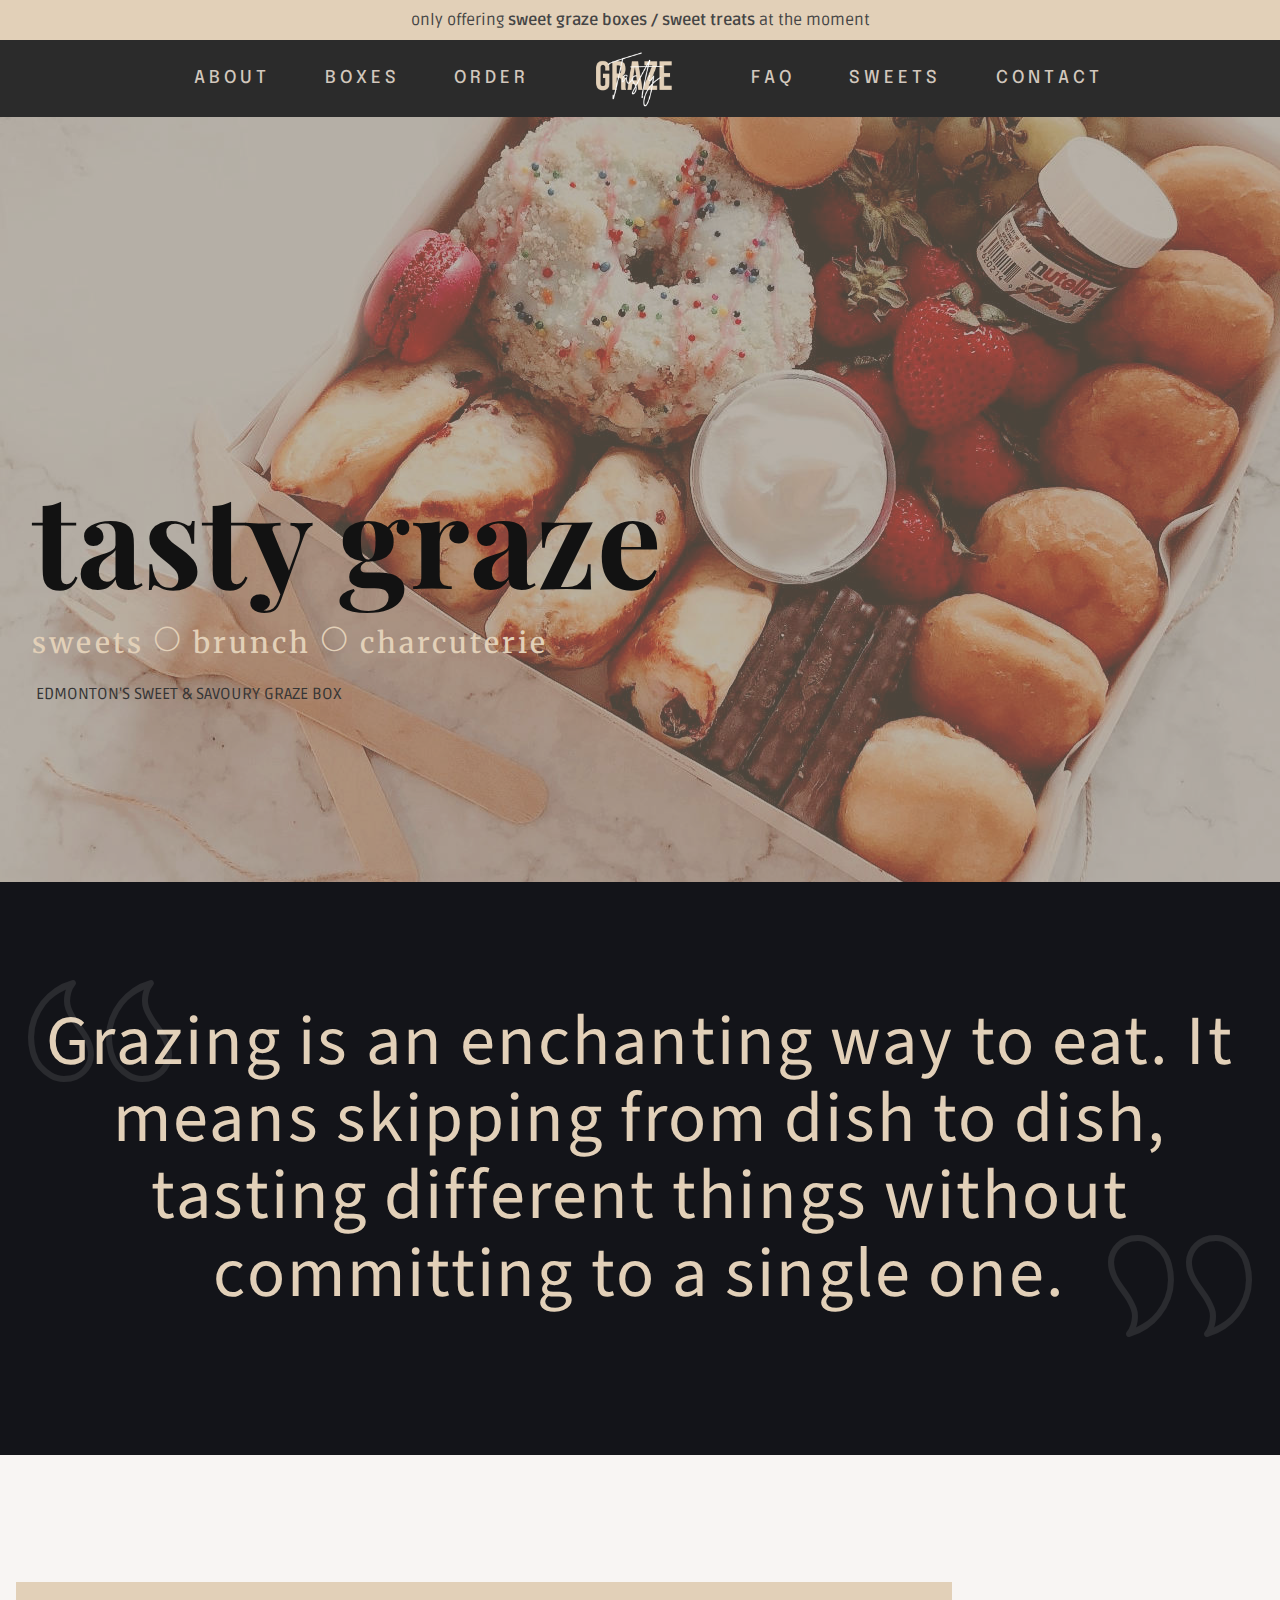
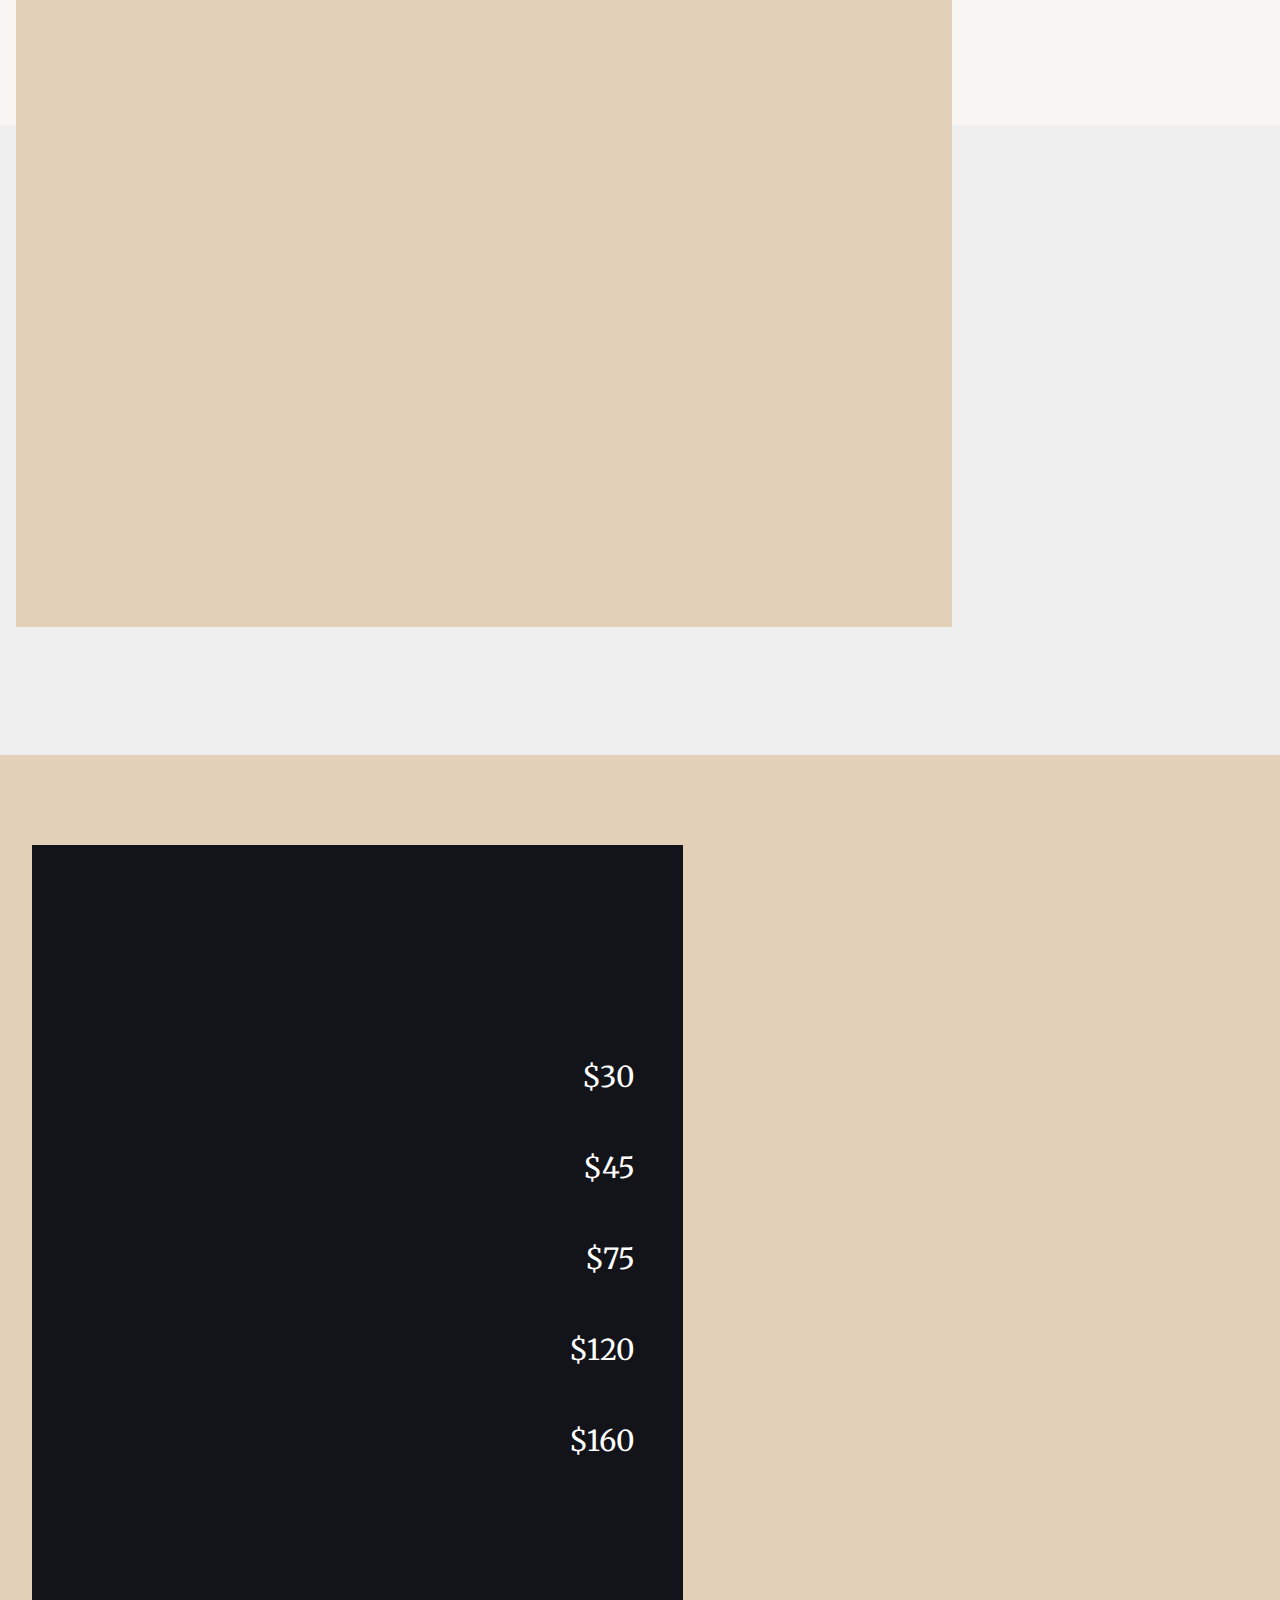
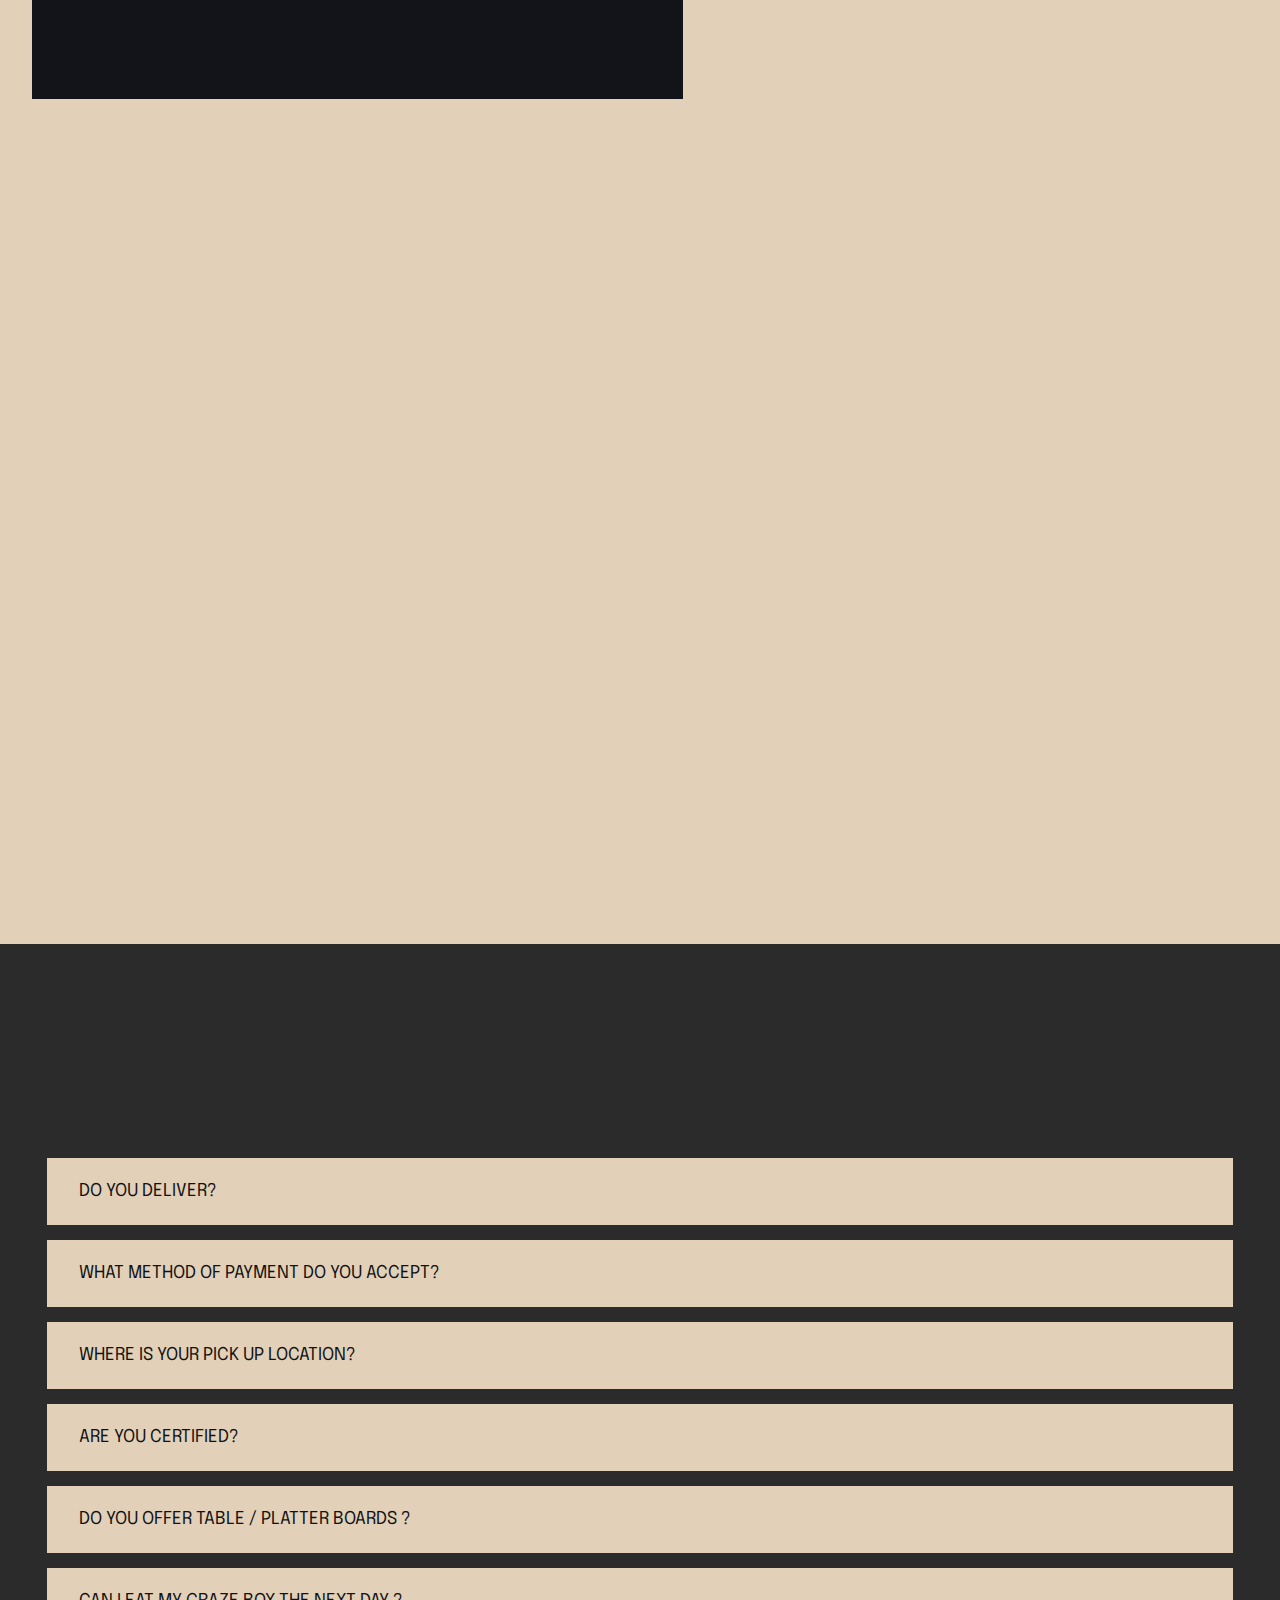
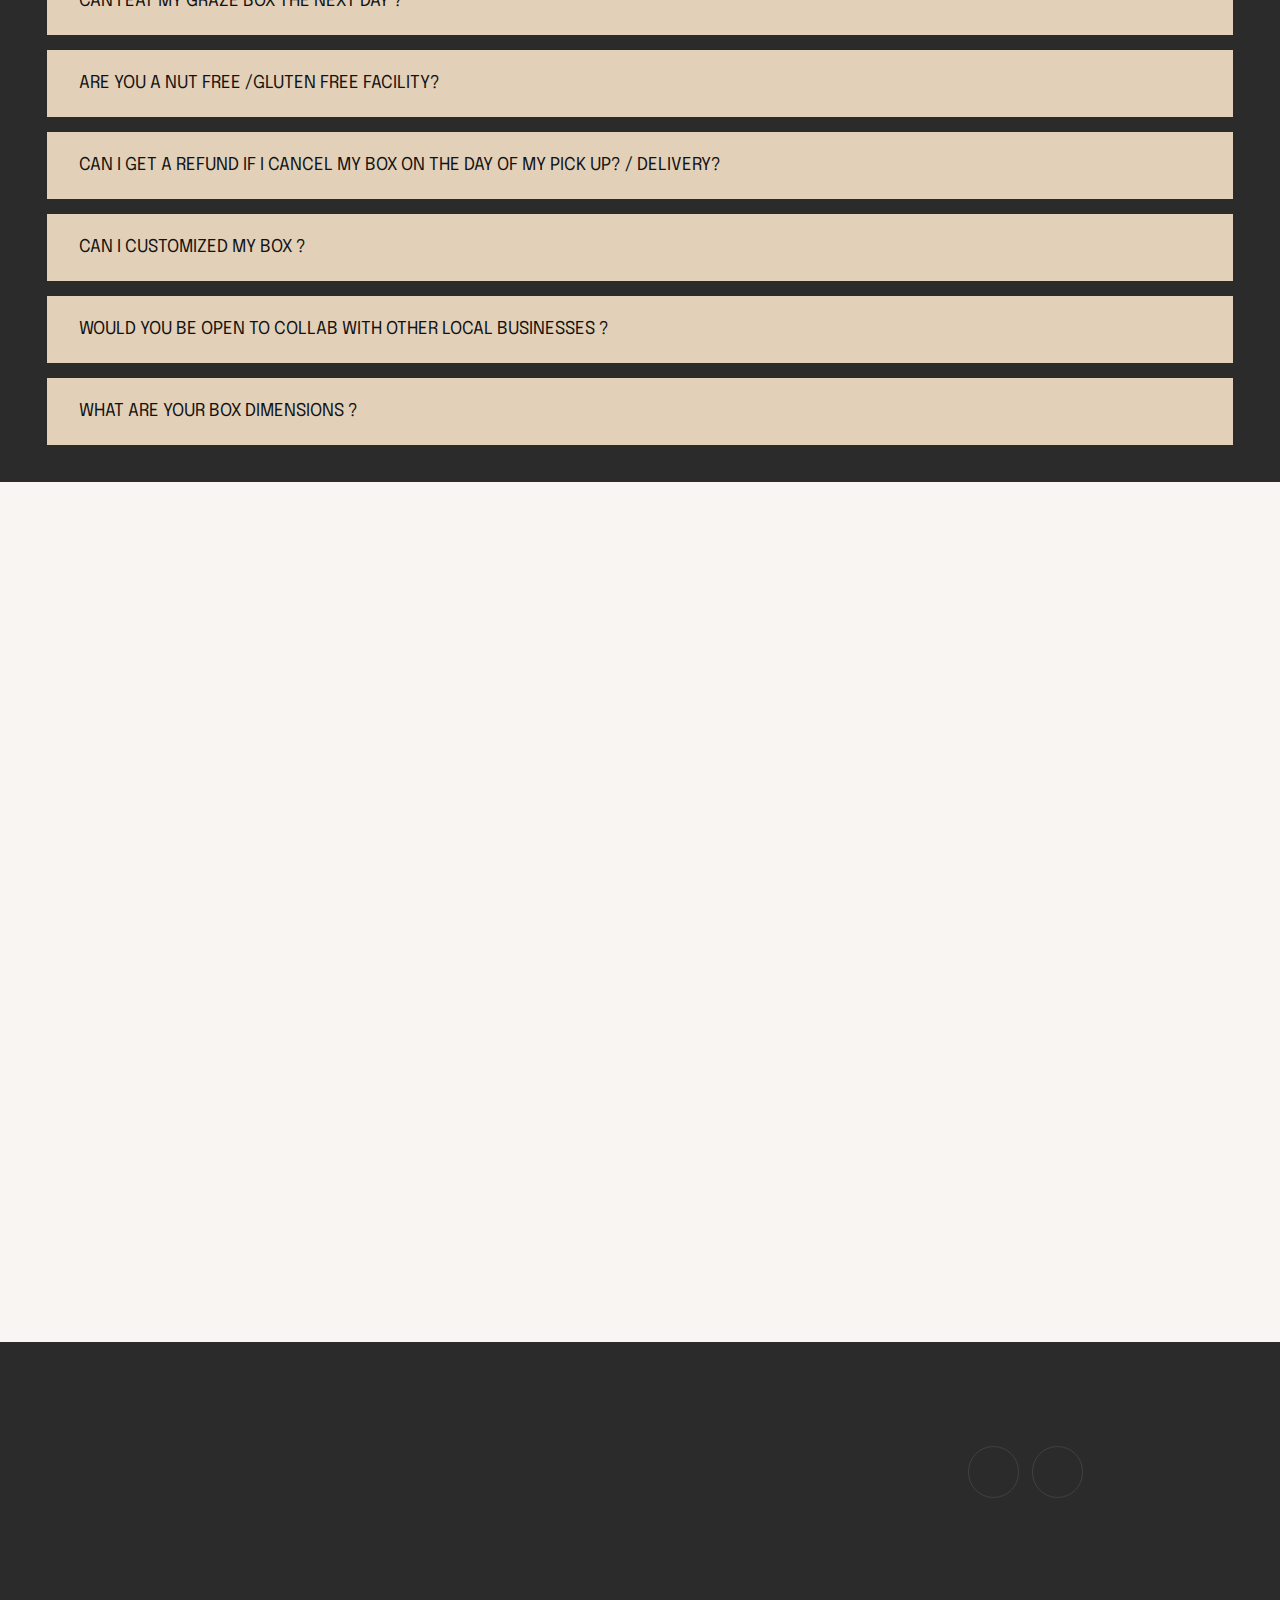
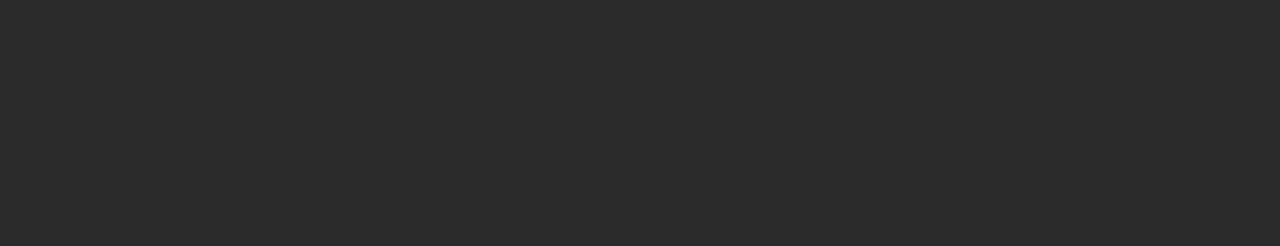
<file: index.html>
<!DOCTYPE html>
<html  >
<head>
  <!-- Site made with Mobirise Website Builder v5.2.0, https://mobirise.com -->
  <meta charset="UTF-8">
  <meta http-equiv="X-UA-Compatible" content="IE=edge">
  <meta name="generator" content="Mobirise v5.2.0, mobirise.com">
  <meta name="viewport" content="width=device-width, initial-scale=1, minimum-scale=1">
  <link rel="shortcut icon" href="assets/images/brittany-beige-thank-you-card-sku-809108053-5fc7de05c4bc66-87622809-136x96.png" type="image/x-icon">
  <meta name="description" content="perfect for any events. order now!">
  
  
  <title>Tasty Graze - Edmonton's Sweet &amp; Savoury Graze Box</title>
  <link rel="stylesheet" href="assets/web/assets/mobirise-icons/mobirise-icons.css">
  <link rel="stylesheet" href="assets/tether/tether.min.css">
  <link rel="stylesheet" href="assets/bootstrap/css/bootstrap.min.css">
  <link rel="stylesheet" href="assets/bootstrap/css/bootstrap-grid.min.css">
  <link rel="stylesheet" href="assets/bootstrap/css/bootstrap-reboot.min.css">
  <link rel="stylesheet" href="assets/animatecss/animate.css">
  <link rel="stylesheet" href="assets/formstyler/jquery.formstyler.css">
  <link rel="stylesheet" href="assets/formstyler/jquery.formstyler.theme.css">
  <link rel="stylesheet" href="assets/datepicker/jquery.datetimepicker.min.css">
  <link rel="stylesheet" href="assets/dropdown/css/style.css">
  <link rel="stylesheet" href="assets/socicon/css/styles.css">
  <link rel="stylesheet" href="assets/theme/css/style.css">
  <link rel="stylesheet" href="assets/recaptcha.css">
  <link rel="preload" as="style" href="assets/mobirise/css/mbr-additional.css"><link rel="stylesheet" href="assets/mobirise/css/mbr-additional.css" type="text/css">
  
  
  <!-- Type valid HTML here -->

 <a class="full-link" href="{{linkValue}}">
            <div class="menu-top card-wrapper mbr-fonts-style mbr-white">
                Hot Summer Sale - Save 50%
            </div>
        </a>
  
</head>
<body>
  
  <section class="extMenu12 menu popup-btn-cards cid-sg3ZVPWgro" once="menu" id="extMenu13-t">

    


    <nav class="navbar navbar-dropdown navbar-fixed-top navbar-expand-lg">
        <div class="mbr-overlay" style="opacity: 1;"></div>

        <a class="full-link" href="https://tastygraze.ca/">
            <div class="menu-top card-wrapper mbr-fonts-style mbr-white display-7">only offering <strong>sweet graze boxes / sweet treats</strong> at the moment</div>
        </a>
        <div class="collapse navbar-collapse" id="navbarSupportedContent">

            <div class="left-menu">
                <ul class="navbar-nav nav-dropdown" data-app-modern-menu="true"><li class="nav-item"><a class="nav-link link text-warning text-primary display-4" href="index.html#extContent12-19">A B O U T</a></li><li class="nav-item"><a class="nav-link link text-warning text-primary display-4" href="index.html#extShop8-q">B O X E S</a></li><li class="nav-item"><a class="nav-link link text-warning text-primary display-4" href="page3.html">O R D E R&nbsp;</a></li></ul>
            </div>

            <div class="brand-container">
                <div class="navbar-brand">
                    <span class="navbar-logo">
                        <a href="http://tastygraze.ca">
                            <img src="assets/images/brittany-beige-thank-you-card-sku-809108053-5fc7de05c4bc66-87622809-136x96.png" alt="tasty graze " style="height: 3.8rem;">
                        </a>
                    </span>
                    
                </div>
            </div>

            <div class="right-menu">
                <ul class="navbar-nav nav-dropdown" data-app-modern-menu="true"><li class="nav-item">
                        <a class="nav-link link text-warning text-primary display-4" href="index.html#extAccordion1-3">
                            F A Q</a>
                    </li><li class="nav-item"><a class="nav-link link text-warning text-primary display-4" href="page5.html">S W E E T S</a></li>
                    <li class="nav-item">
                        <a class="nav-link link text-warning text-primary display-4" href="index.html#form01-5">C O N T A C T</a>
                    </li></ul>
            </div>
        </div>

        <button class="navbar-toggler" type="button" data-toggle="collapse" data-target="#navbarSupportedContent" aria-controls="navbarNavAltMarkup" aria-expanded="false" aria-label="Toggle navigation">
            <div class="hamburger">
                <span></span>
                <span></span>
                <span></span>
                <span></span>
            </div>
        </button>
    </nav>
</section>

<section class="header3 cid-siICX9W5Ij" id="header3-3e">

    

    <div class="mbr-overlay" style="opacity: 0.4; background-color: rgb(188, 171, 148);"></div>

    <div class="align-center container-fluid">
        <div class="row">
            <div class="col-12 col-lg-12">
                <h1 class="mbr-section-title mbr-fonts-style mb-3 display-1"><strong><br></strong><br><strong>tasty graze</strong></h1>
                <h2 class="mbr-section-subtitle mbr-fonts-style mb-3 display-5">sweets ○ brunch ○ charcuterie</h2>
                <p class="mbr-text mbr-fonts-style display-7">&nbsp;EDMONTON'S SWEET &amp; SAVOURY GRAZE BOX</p>
                
            </div>
        </div>
    </div>
</section>

<section class="mbr-section article extСontent cid-sfVi6YVMmM" id="extContent13-b">
    
     

    <div class="container">
        <div class="inner-container" style="width: 98%;">
            <!-- <hr class="line" mbr-style="{'width': lineLength + '%'}"> -->
            <span class="mbr-iconfont inactive mbri-quote-left left-top"></span>
            <div class="section-text align-center mbr-white mbr-fonts-style display-2">Grazing is an enchanting way to eat. It means skipping from dish to dish, tasting different things without committing to a single one.<br></div>
                      
            <span class="mbr-iconfont inactive mbri-quote-right right-down"></span>
            <!-- <hr class="line" mbr-style="{'width': lineLength + '%'}"> -->
        </div>
    </div>
</section>

<section class="extСontent cid-shkQoEDhPU" id="extContent12-19">

    

    
    <div class="container align-center">
        <div class="row justify-content-center">
            <div class="media-container-column mbr-white col-md-10">
                
                
                
                <h3 class="signature mbr-fonts-style display-4">- Suzanne Lenzer</h3>    
            </div>
        </div>
    </div>
</section>

<section class="extHeader cid-si2tliB2BW mbr-fullscreen" id="extHeader27-1p">
    
    
    <div class="back"></div>
    <div class="container-fluid">
        <div class="row">
            <div class="col-lg-9 block">
                <div class="content-wrapper align-left">
                    <h4 class="mbr-section-subtitle mbr-regular pb-2 mbr-fonts-style display-4"><strong>TASTY GRAZE</strong> / THE STORY</h4>
                    <div class="content">
                        
                        <h1 class="mbr-section-title mbr-semibold pb-4 mbr-fonts-style display-1">ABOUT</h1>

                        <p class="mbr-text mbr-regular mbr-fonts-style display-7">Hello! Welcome to Tasty Graze,<br>Edmonton's sweet &amp; savoury graze box, the quote above pretty much explains what grazing is but our definition is...well, think of charcuterie and baked goods having a baby together. are you thinking it? yes? mouth watering right? who doesn’t want a sweet and savoury goodness.<br><br>Grazing is absolutely perfect for all kinds of occasions! It’s for birthdays, date nights, bridal party, corporate thank you's, client appreciation or simply ‘cause you wanna spoil yourself! Why not?!<br><br>If you have any questions or comments, please don't hesitate to contact us.<br></p>
                        
                    </div>
                </div>
            </div>
        </div>
    </div>
</section>

<section class="extFeatures cid-sg3ZyV5Asl" id="extShop8-q">

    

    

    <div class="container">
        <div class="row justify-content-center align-items-center">
            <div class="col-sm-12 col-md-6 text-block">
                <div class="content-panel">
                <h2 class="mbr-fonts-style mbr-section-title display-2">boxes size /pricing<br><br></h2>

                    <div class="menu-content">
                        
                        
                    <div class="menu-item">
                            <div class="menu-box">
                                <h3 class="item-title mbr-fonts-style display-5">mini (coming soon)<br></h3>
                                <span class="mbr-fonts-style box-price display-5">
                                    $30</span>
                            </div>
                            <p class="box-text mbr-fonts-style display-7">single&nbsp;&nbsp;</p>
                        </div><div class="menu-item">
                            <div class="menu-box">
                                <h3 class="item-title mbr-fonts-style display-5">small&nbsp;&nbsp;</h3>
                                <span class="mbr-fonts-style box-price display-5">
                                    $45</span>
                            </div>
                            <p class="box-text mbr-fonts-style display-7">2&nbsp; people&nbsp;</p>
                        </div><div class="menu-item">
                            <div class="menu-box">
                                <h3 class="item-title mbr-fonts-style display-5">medium&nbsp;&nbsp;</h3>
                                <span class="mbr-fonts-style box-price display-5">
                                    $75</span>
                            </div>
                            <p class="box-text mbr-fonts-style display-7">2-4 people</p>
                        </div><div class="menu-item">
                            <div class="menu-box">
                                <h3 class="item-title mbr-fonts-style display-5">large</h3>
                                <span class="mbr-fonts-style box-price display-5">$120</span>
                            </div>
                            <p class="box-text mbr-fonts-style display-7">
                                4-6 people</p>
                        </div><div class="menu-item">
                            <div class="menu-box">
                                <h3 class="item-title mbr-fonts-style display-5">extra large (coming soon)</h3>
                                <span class="mbr-fonts-style box-price display-5">
                                    $160</span>
                            </div>
                            <p class="box-text mbr-fonts-style display-7">
                                6-8 people&nbsp;&nbsp;</p>
                        </div><div class="menu-item">
                            <div class="menu-box">
                                <h3 class="item-title mbr-fonts-style display-5">for box dimensions</h3>
                                <span class="mbr-fonts-style box-price display-5">
                                    <a href="page8.html" class="text-primary">click here</a></span>
                            </div>
                            <p class="box-text mbr-fonts-style display-7">&nbsp; &nbsp; &nbsp; &nbsp; &nbsp; &nbsp; &nbsp; &nbsp;* prices and product availability are subject to change without notice. *</p>
                        </div><div class="menu-item">
                            <div class="menu-box">
                                <h3 class="item-title mbr-fonts-style display-5"></h3>
                                <span class="mbr-fonts-style box-price display-5"></span>
                            </div>
                            <p class="box-text mbr-fonts-style display-7"></p>
                        </div></div>
                </div>
            </div>
            <div class="col-sm-12 col-md-6 img-block align-center">
                <div class="mbr-figure">
                    <img src="assets/images/tastygfront-2-1280x960.jpeg" alt="yum" title="">
                </div>
            </div>
        </div>
    </div>
</section>

<section class="cid-sivMmqXNzV" id="extImage1-2f">

    

    <div class="container-fluid">
        <div class="row">
            <div class="col-md-4 p-0">

                <div class="image-block">
                    <img src="assets/images/tastygfront2-1-1278x948.jpeg" alt="Mobirise">
                    <figcaption class="mbr-figure-caption mbr-figure-caption-over">
                        <div class="wrap">
                            <h4 class="pb-2 mbr-white mbr-bold align-center mbr-fonts-style display-7">
                                THE</h4>
                            <h3 class="pb-2 mbr-white mbr-semibold align-center mbr-fonts-style display-2">
                                SWEET &amp; SAVOURY BOX</h3>

                            <p class="mbr-white align-center mbr-fonts-style display-7">CURED MEATS/ANTI PASTO, CHEESE, CRACKERS,VEGGIES<br>BAKED GOODS DIPS, CHOCOLATES, FRUITS</p>
                        </div>
                    </figcaption>
                </div>
            </div>

            <div class="col-md-4 p-0">
                <div class="image-block">
                    <img src="assets/images/tgmain-1867x1297.jpg" alt="Mobirise">
                    <figcaption class="mbr-figure-caption mbr-figure-caption-over">
                        <div class="wrap">
                            <h4 class="pb-2 mbr-white mbr-bold align-center mbr-fonts-style display-7">
                                THE</h4>
                            <h3 class="pb-2 mbr-white mbr-semibold align-center mbr-fonts-style display-2">SWEET BOX</h3>
                            <p class="mbr-white align-center mbr-fonts-style display-7">BAKED GOODS, WAFFER STICKS, PRETZELS, VARIETY OF CHOCOLATES &amp; CANDIES &amp; SEASONAL FRUITS</p>
                        </div>
                    </figcaption>
                </div>

            </div>

            <div class="col-md-4 p-0">
                <div class="image-block">
                    <img src="assets/images/tgminibrunch-4-928x619.jpeg" alt="Mobirise">
                    <figcaption class="mbr-figure-caption mbr-figure-caption-over">
                        <div class="wrap">
                            <h4 class="pb-2 mbr-white mbr-bold align-center mbr-fonts-style display-7">
                                THE</h4>
                            <h3 class="pb-2 mbr-white mbr-semibold align-center mbr-fonts-style display-2">BRUNCH BOX</h3>
                            <p class="mbr-white align-center mbr-fonts-style display-7">HAM&amp;CHEESE CROISSANT, BELGIAN WAFFLES, PARFAIT,<br>MINI NUTELLA JAR, SEASONAL FRUITS, ORANGE JUICE&nbsp;</p>
                        </div>
                    </figcaption>
                </div>

            </div>
            
            


        </div>

    </div>


</section>

<section class="cid-siqQfHQiLA" id="extImage1-2c">

    

    <div class="container-fluid">
        <div class="row">
            <div class="col-md-4 p-0">

                <div class="image-block">
                    <img src="assets/images/tgveggie-684x456.jpeg" alt="Mobirise">
                    <figcaption class="mbr-figure-caption mbr-figure-caption-over">
                        <div class="wrap">
                            <h4 class="pb-2 mbr-white mbr-bold align-center mbr-fonts-style display-7">THE</h4>
                            <h3 class="pb-2 mbr-white mbr-semibold align-center mbr-fonts-style display-2">&nbsp; VEGGIE <br>BOX</h3>

                            <p class="mbr-white align-center mbr-fonts-style display-7">VEGGIES, DIPS, FRUITS, CRACKERS, NUTS</p>
                        </div>
                    </figcaption>
                </div>
            </div>

            <div class="col-md-4 p-0">
                <div class="image-block">
                    <img src="assets/images/tgchar-684x456.jpg" alt="Mobirise">
                    <figcaption class="mbr-figure-caption mbr-figure-caption-over">
                        <div class="wrap">
                            <h4 class="pb-2 mbr-white mbr-bold align-center mbr-fonts-style display-7">
                                THE</h4>
                            <h3 class="pb-2 mbr-white mbr-semibold align-center mbr-fonts-style display-2">SAVOURY CHARCUTERIE BOX</h3>
                            <p class="mbr-white align-center mbr-fonts-style display-7">CURED MEATS/ANTI PASTO,&amp; VARIETY OF CHEESE, SEASONAL FRUITS , DRIED FRUIT, CRACKERS, VEGGIES,NUTS</p>
                        </div>
                    </figcaption>
                </div>

            </div>

            <div class="col-md-4 p-0">
                <div class="image-block">
                    <img src="assets/images/tg11-1280x960.jpg" alt="Mobirise">
                    <figcaption class="mbr-figure-caption mbr-figure-caption-over">
                        <div class="wrap">
                            <h4 class="pb-2 mbr-white mbr-bold align-center mbr-fonts-style display-7">
                                ARE YOU</h4>
                            <h3 class="pb-2 mbr-white mbr-semibold align-center mbr-fonts-style display-2"><a href="page3.html" class="text-primary">READY TO ORDER?</a></h3>
                            <p class="mbr-white align-center mbr-fonts-style display-4"><a href="page3.html" class="text-primary">CLICK HERE !!!</a></p>
                        </div>
                    </figcaption>
                </div>

            </div>
            
            


        </div>

    </div>


</section>

<section class="extAccordion cid-sfPCfDLIeN" id="extAccordion1-3">

    

    
        <div class="container">
            <div class="media-container-row">
                <div class="col-12 col-md-12">
                    <div class="section-head text-center space30">
                       <h2 class="mbr-section-title pb-3 mbr-fonts-style display-2">
                            F A Q</h2>
                    </div>
                    <div class="clearfix"></div>
                    <div id="bootstrap-toggle" class="toggle-panel accordionStyles tab-content">
                        <div class="card">
                            <div class="card-header" role="tab" id="headingOne">
                                <a role="button" class="collapsed panel-title" data-toggle="collapse" data-core="" href="#collapse1_7" aria-expanded="false" aria-controls="collapse1">
                                    <h4 class="mbr-fonts-style display-4">DO YOU DELIVER?</h4>
                                </a>
                            </div>
                            <div id="collapse1_7" class="panel-collapse noScroll collapse" role="tabpanel" aria-labelledby="headingOne">
                                <div class="panel-body">
                                    <p class="mbr-fonts-style mbr-text panel-text display-7">for the time being we only offer contactless pick up<br></p>
                                </div>
                            </div>
                        </div>
                        <div class="card">
                            <div class="card-header" role="tab" id="headingTwo">
                                <a role="button" class="collapsed panel-title" data-toggle="collapse" data-core="" href="#collapse2_7" aria-expanded="false" aria-controls="collapse2">
                                    <h4 class="mbr-fonts-style display-4">WHAT METHOD OF PAYMENT DO YOU ACCEPT?</h4>
                                </a>

                            </div>
                            <div id="collapse2_7" class="panel-collapse noScroll collapse" role="tabpanel" aria-labelledby="headingTwo">
                                <div class="panel-body">
                                    <p class="mbr-fonts-style mbr-text panel-text display-7">currently only accepting e-transfer&nbsp;</p>
                                </div>
                            </div>
                        </div>
                        <div class="card">
                            <div class="card-header" role="tab" id="headingThree">
                                <a role="button" class="collapsed panel-title" data-toggle="collapse" data-core="" href="#collapse3_7" aria-expanded="false" aria-controls="collapse3">
                                    <h4 class="mbr-fonts-style display-4"><div><span style="font-size: 1.1rem; background-color: transparent;">wHERE IS YOUR PICK UP LOCATION?</span><br></div></h4>
                                </a>
                            </div>
                            <div id="collapse3_7" class="panel-collapse noScroll collapse" role="tabpanel" aria-labelledby="headingThree">
                                <div class="panel-body">
                                    <p class="mbr-fonts-style mbr-text panel-text display-7">our <strong>contactless</strong> pick up is located in the southwest part of the city (ellerslie/summerside area)&nbsp;<br>we are working on our second pick up location at northwest (stay tuned)</p>
                                </div>
                            </div>
                        </div>
                        <div class="card">
                            <div class="card-header" role="tab" id="headingThree">
                                <a role="button" class="collapsed panel-title" data-toggle="collapse" data-core="" href="#collapse4_7" aria-expanded="false" aria-controls="collapse4">
                                    <h4 class="mbr-fonts-style display-4">are you certified?</h4>
                                </a>
                            </div>
                            <div id="collapse4_7" class="panel-collapse noScroll collapse" role="tabpanel" aria-labelledby="headingThree">
                                <div class="panel-body">
                                    <p class="mbr-fonts-style mbr-text panel-text display-7">Yes, we have obtained a food handling certificate as well as consulted with Alberta Health Services regarding food guidelines.</p>
                                </div>
                            </div>
                        </div>
                        <div class="card">
                            <div class="card-header" role="tab" id="headingThree">
                                <a role="button" class="collapsed panel-title" data-toggle="collapse" data-core="" href="#collapse5_7" aria-expanded="false" aria-controls="collapse5">
                                    <h4 class="mbr-fonts-style display-4">do you offer table / PLATTER BOARDS ?</h4>
                                </a>
                            </div>
                            <div id="collapse5_7" class="panel-collapse noScroll collapse" role="tabpanel" aria-labelledby="headingThree">
                                <div class="panel-body">
                                    <p class="mbr-fonts-style mbr-text panel-text display-7">with social gatherings being restricted, its best we focus on the boxes for now.&nbsp;</p>
                                </div>
                            </div>
                        </div>
                        <div class="card">
                            <div class="card-header" role="tab" id="headingThree">
                                <a role="button" class="collapsed panel-title" data-toggle="collapse" data-core="" href="#collapse6_7" aria-expanded="false" aria-controls="collapse6">
                                    <h4 class="mbr-fonts-style display-4">CAN I EAT MY GRAZE BOX THE NEXT DAY ?</h4>
                                </a>
                            </div>
                            <div id="collapse6_7" class="panel-collapse noScroll collapse" role="tabpanel" aria-labelledby="headingThree">
                                <div class="panel-body">
                                    <p class="mbr-fonts-style mbr-text panel-text display-7">it is recommended that you consume them as soon as possible or refrigerate for maximum of 2 hours</p>
                                </div>
                            </div>
                        </div>
                    </div>
                </div>
            </div>
        </div>
</section>

<section class="extAccordion cid-shomCSKMQG" id="extAccordion1-1c">

    

    
        <div class="container">
            <div class="media-container-row">
                <div class="col-12 col-md-12">
                    <div class="section-head text-center space30">
                       
                    </div>
                    <div class="clearfix"></div>
                    <div id="bootstrap-toggle" class="toggle-panel accordionStyles tab-content">
                        <div class="card">
                            <div class="card-header" role="tab" id="headingOne">
                                <a role="button" class="collapsed panel-title" data-toggle="collapse" data-core="" href="#collapse1_8" aria-expanded="false" aria-controls="collapse1">
                                    <h4 class="mbr-fonts-style display-4">are you a nut free /gluten free facility?</h4>
                                </a>
                            </div>
                            <div id="collapse1_8" class="panel-collapse noScroll collapse" role="tabpanel" aria-labelledby="headingOne">
                                <div class="panel-body">
                                    <p class="mbr-fonts-style mbr-text panel-text display-7">no, sorry we are not.&nbsp;</p>
                                </div>
                            </div>
                        </div>
                        <div class="card">
                            <div class="card-header" role="tab" id="headingTwo">
                                <a role="button" class="collapsed panel-title" data-toggle="collapse" data-core="" href="#collapse2_8" aria-expanded="false" aria-controls="collapse2">
                                    <h4 class="mbr-fonts-style display-4">can i get a refund if i cancel my box on the day of my pick up? / delivery?</h4>
                                </a>

                            </div>
                            <div id="collapse2_8" class="panel-collapse noScroll collapse" role="tabpanel" aria-labelledby="headingTwo">
                                <div class="panel-body">
                                    <p class="mbr-fonts-style mbr-text panel-text display-7">unfortunately, refunds are not available for cancellations due to the nature of our product.&nbsp;&nbsp;<br><a href="page6.html" class="text-primary">click here for more info</a></p>
                                </div>
                            </div>
                        </div>
                        <div class="card">
                            <div class="card-header" role="tab" id="headingThree">
                                <a role="button" class="collapsed panel-title" data-toggle="collapse" data-core="" href="#collapse3_8" aria-expanded="false" aria-controls="collapse3">
                                    <h4 class="mbr-fonts-style display-4"><div><span style="font-size: 1.1rem; background-color: transparent;">can i customized my box ?</span><br></div></h4>
                                </a>
                            </div>
                            <div id="collapse3_8" class="panel-collapse noScroll collapse" role="tabpanel" aria-labelledby="headingThree">
                                <div class="panel-body">
                                    <p class="mbr-fonts-style mbr-text panel-text display-7">we will offer this very soon! please stay tuned</p>
                                </div>
                            </div>
                        </div>
                        <div class="card">
                            <div class="card-header" role="tab" id="headingThree">
                                <a role="button" class="collapsed panel-title" data-toggle="collapse" data-core="" href="#collapse4_8" aria-expanded="false" aria-controls="collapse4">
                                    <h4 class="mbr-fonts-style display-4">WOULD YOU BE OPEN TO COLLAB WITH OTHER local BUSINESSES ?</h4>
                                </a>
                            </div>
                            <div id="collapse4_8" class="panel-collapse noScroll collapse" role="tabpanel" aria-labelledby="headingThree">
                                <div class="panel-body">
                                    <p class="mbr-fonts-style mbr-text panel-text display-7">if it fits our brand :) why not?</p>
                                </div>
                            </div>
                        </div>
                        <div class="card">
                            <div class="card-header" role="tab" id="headingThree">
                                <a role="button" class="collapsed panel-title" data-toggle="collapse" data-core="" href="#collapse5_8" aria-expanded="false" aria-controls="collapse5">
                                    <h4 class="mbr-fonts-style display-4">what are your box dimensions ?</h4>
                                </a>
                            </div>
                            <div id="collapse5_8" class="panel-collapse noScroll collapse" role="tabpanel" aria-labelledby="headingThree">
                                <div class="panel-body">
                                    <p class="mbr-fonts-style mbr-text panel-text display-7">we are only currently offering two sizes (medium &amp; large)<br><strong>for more info <a href="page8.html" class="text-primary">click here</a></strong><br><br></p>
                                </div>
                            </div>
                        </div>
                        
                    </div>
                </div>
            </div>
        </div>
</section>

<section class="form1 cid-sfVgb0RFYs" id="form01-5">
    
    
    <div class="container">
        <div class="row">
            <div class="col-lg-10 mx-auto mbr-form" data-form-type="formoid">
<!--Formbuilder Form-->
<form action="https://mobirise.eu/" method="POST" class="mbr-form form-with-styler" data-form-title="Contact Form "><input type="hidden" name="email" data-form-email="true" value="fXGHW/Anj9FwXPsKo753tAYCr8emWMGnoZRHw7iq6LBpy93xuSNhuFlqqIZgS1soNSLwzBM766n5u1sfLbFAvbX7BA/jT4ycw3Mf1BxqWB0VuyEBuOZriT0IP7uAG0Cu">
<div class="form-row">
<div hidden="hidden" data-form-alert="" class="alert alert-success col-12">MESSAGE SENT ! 
please check your junk mail 
if you have not heard from us within 48 hours

thank you.
-TG</div>
<div hidden="hidden" data-form-alert-danger="" class="alert alert-danger col-12">Oops...! some problem!</div>
</div>
<div class="dragArea form-row">
<div class="col-lg-12 col-md-12 col-sm-12">
<h4 class="mbr-fonts-style align-left display-2">contact us</h4>
</div>
<div class="col-lg-12 col-md-12 col-sm-12">
<p class="mbr-fonts-style align-left display-7">you can reach us at <a href="mailto:hello@tastygraze.ca" class="text-black" style="">hello@tastygraze.ca</a> or fill out the form below please give us within 48 hours to response</p>
</div>
<div data-for="name" class="col-lg-6 col-md-12 col-sm-12 form-group">
<label for="name-form01-5" class="form-control-label mbr-fonts-style display-7">Name</label>
<input type="text" name="name" placeholder="Your Name" data-form-field="name" class="form-control display-7" value="" id="name-form01-5">
</div>
<div data-for="Phone Number" class="col-lg-6 col-md-12 col-sm-12 form-group">
<label for="Phone Number-form01-5" class="form-control-label mbr-fonts-style display-7">Phone Number</label>
<input type="text" name="Phone Number" placeholder="Phone Number" data-form-field="Phone Number" class="form-control display-7" value="" id="Phone Number-form01-5">
</div>
<div data-for="Email" class="col-lg-6 col-md-12 col-sm-12 form-group">
<label for="Email-form01-5" class="form-control-label mbr-fonts-style display-7">Email</label>
<input type="email" name="Email" placeholder="Your Email" data-form-field="Email" class="form-control display-7" value="" id="Email-form01-5">
</div>
<div data-for="Subject" class="col-lg-6 col-md-12 col-sm-12 form-group">
<label for="Subject-form01-5" class="form-control-label mbr-fonts-style display-7">Subject</label>
<input type="text" name="Subject" placeholder="Your Inquiry" data-form-field="Subject" class="form-control display-7" value="" id="Subject-form01-5">
</div>
<div class="col-lg-12 col-md-12 col-sm-12 form-group" data-for="Note">
<label for="Note-form01-5" class="form-control-label mbr-fonts-style display-7">Message</label>
<textarea name="Note" placeholder="Message for us?" data-form-field="Note" class="form-control display-7" id="Note-form01-5"></textarea>
</div>
<div class="col-auto">
<button type="submit" class="btn btn-secondary display-4">Send Message</button>
</div>
</div>
</form><!--Formbuilder Form-->
</div>
        </div>
    </div>
</section>

<section class="footer1 cid-s8XrZLYKE9" once="footers" id="footer01-e">

    
    
    <div class="container">
        <div class="row mbr-white align-left">
            <div class="col-12 col-md-6 col-lg-3">
                <h5 class="mbr-section-subtitle mbr-fonts-style mb-2 display-5">[ tasty graze ]<br><br></h5>

            </div>
            <div class="col-12 col-md-6 col-lg-3">
                <h5 class="mbr-section-subtitle mbr-fonts-style mb-3 display-7"><strong>INFO</strong></h5>
                <ul class="list mbr-fonts-style display-7">

                    <li class="mbr-text item-wrap">(C) TASTYGRAZE 2021</li><li class="mbr-text item-wrap"><br></li><li class="mbr-text item-wrap"><a href="page6.html" class="text-primary" style="font-size: 1rem; background-color: rgb(43, 43, 43); display: inline !important;">REFUND / CANCELLATIONS</a></li><li class="mbr-text item-wrap"><a href="page9.html" class="text-primary" style="font-size: 1rem; background-color: rgb(43, 43, 43); display: inline !important;">HEALTH &amp; SAFETY</a></li><li class="mbr-text item-wrap"><a href="page4.html" class="text-primary" style="font-size: 1rem; background-color: rgb(43, 43, 43); display: inline !important;">TERMS &amp; CONDITIONS</a></li><li class="mbr-text item-wrap"><a href="page11.html" class="text-primary" style="font-size: 1rem; background-color: rgb(43, 43, 43); display: inline !important;">PRIVACY&nbsp;POLICY</a></li><li class="mbr-text item-wrap"><a href="page8.html" class="text-primary" style="font-size: 1rem; background-color: rgb(43, 43, 43); display: inline !important;">BOX DIMENSIONS</a></li><li class="mbr-text item-wrap"><br></li><li class="mbr-text item-wrap"><br></li><li class="mbr-text item-wrap"><br></li>
                </ul>
            </div>
            <div class="col-12 col-md-6 col-lg-3">
                <h5 class="mbr-section-subtitle mbr-fonts-style mb-3 display-7"><strong>LOCATED</strong></h5>
                <ul class="list mbr-fonts-style display-7">
                    <li class="mbr-text item-wrap"><span style="font-size: 1rem;">SOUTHWEST, EDMONTON</span><br></li><li class="mbr-text item-wrap"><br></li><li class="mbr-text item-wrap"><strong>OPERATE </strong></li><li class="mbr-text item-wrap">WEDNESDAY - SATURDAY</li><li class="mbr-text item-wrap">9AM - 6PM</li><li class="mbr-text item-wrap"><strong><br></strong></li><li class="mbr-text item-wrap"><strong>CLOSED&nbsp;</strong></li><li class="mbr-text item-wrap">SUNDAY - TUESDAY</li>
                </ul>
            </div>
            <div class="col-12 col-md-6 col-lg-3">
                <h5 class="mbr-section-subtitle mbr-fonts-style mb-3 display-7"><strong>LETS GET SOCIAL</strong></h5>

                <div class="social-row display-7">
                    <div class="soc-item">
                        <a href="http://facebook.com/tastygraze" target="_blank">
                            <span class="mbr-iconfont socicon-facebook socicon"></span>
                        </a>
                    </div>
                    <div class="soc-item">
                        <a href="http://instagram.com/tastygraze" target="_blank">
                            <span class="mbr-iconfont socicon-instagram socicon"></span>
                        </a>
                    </div>
                    
                    
                </div>
            </div>
        </div>
    </div>
</section>


<script src="assets/web/assets/jquery/jquery.min.js"></script>
  <script src="assets/popper/popper.min.js"></script>
  <script src="assets/tether/tether.min.js"></script>
  <script src="assets/bootstrap/js/bootstrap.min.js"></script>
  <script src="assets/smoothscroll/smooth-scroll.js"></script>
  <script src="assets/viewportchecker/jquery.viewportchecker.js"></script>
  <script src="assets/mbr-switch-arrow/mbr-switch-arrow.js"></script>
  <script src="assets/formstyler/jquery.formstyler.js"></script>
  <script src="assets/formstyler/jquery.formstyler.min.js"></script>
  <script src="assets/datepicker/jquery.datetimepicker.full.js"></script>
  <script src="assets/dropdown/js/nav-dropdown.js"></script>
  <script src="assets/dropdown/js/navbar-dropdown.js"></script>
  <script src="assets/touchswipe/jquery.touch-swipe.min.js"></script>
  <script src="assets/theme/js/script.js"></script>
  <script src="assets/formoid.min.js"></script>
  
  
  
  <input name="animation" type="hidden">
  </body>
</html>
</file>
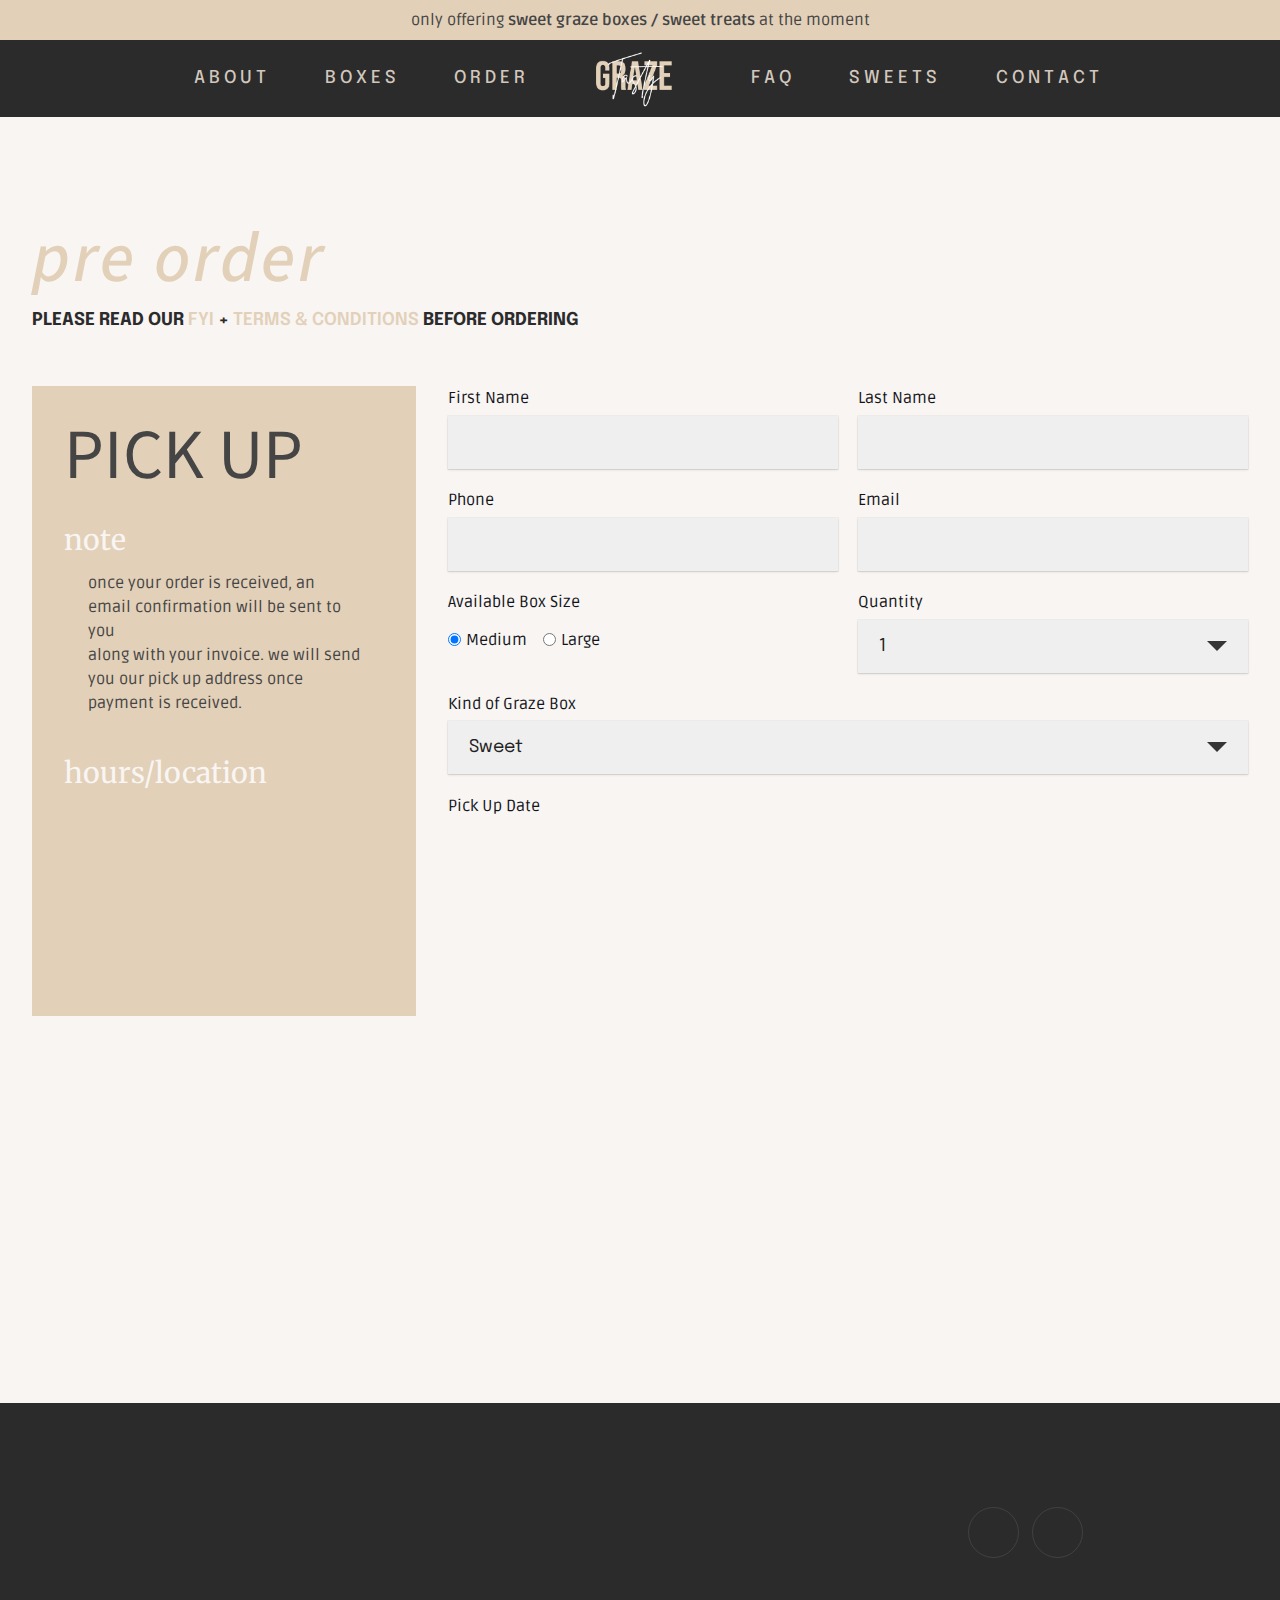
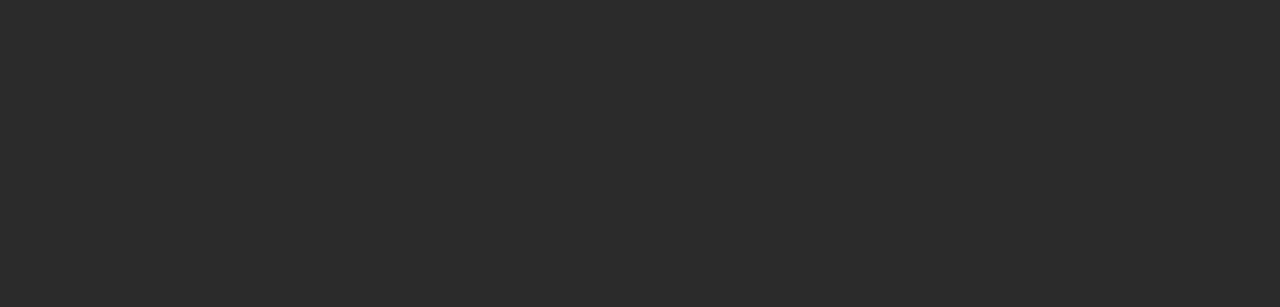
<file: order.html>
<!DOCTYPE html>
<html  >
<head>
  <!-- Site made with Mobirise Website Builder v5.2.0, https://mobirise.com -->
  <meta charset="UTF-8">
  <meta http-equiv="X-UA-Compatible" content="IE=edge">
  <meta name="generator" content="Mobirise v5.2.0, mobirise.com">
  <meta name="viewport" content="width=device-width, initial-scale=1, minimum-scale=1">
  <link rel="shortcut icon" href="assets/images/brittany-beige-thank-you-card-sku-809108053-5fc7de05c4bc66-87622809-136x96.png" type="image/x-icon">
  <meta name="description" content="">
  
  
  <title>ORDER</title>
  <link rel="stylesheet" href="assets/tether/tether.min.css">
  <link rel="stylesheet" href="assets/bootstrap/css/bootstrap.min.css">
  <link rel="stylesheet" href="assets/bootstrap/css/bootstrap-grid.min.css">
  <link rel="stylesheet" href="assets/bootstrap/css/bootstrap-reboot.min.css">
  <link rel="stylesheet" href="assets/dropdown/css/style.css">
  <link rel="stylesheet" href="assets/animatecss/animate.css">
  <link rel="stylesheet" href="assets/formstyler/jquery.formstyler.css">
  <link rel="stylesheet" href="assets/formstyler/jquery.formstyler.theme.css">
  <link rel="stylesheet" href="assets/datepicker/jquery.datetimepicker.min.css">
  <link rel="stylesheet" href="assets/socicon/css/styles.css">
  <link rel="stylesheet" href="assets/theme/css/style.css">
  <link rel="stylesheet" href="assets/recaptcha.css">
  <link rel="preload" as="style" href="assets/mobirise/css/mbr-additional.css"><link rel="stylesheet" href="assets/mobirise/css/mbr-additional.css" type="text/css">
  
  
  <!-- Type valid HTML here -->

 <a class="full-link" href="{{linkValue}}">
            <div class="menu-top card-wrapper mbr-fonts-style mbr-white">
                Hot Summer Sale - Save 50%
            </div>
        </a>
  
</head>
<body>
  
  <section class="extMenu12 menu popup-btn-cards cid-sg3ZVPWgro" once="menu" id="extMenu13-y">

    


    <nav class="navbar navbar-dropdown navbar-fixed-top navbar-expand-lg">
        <div class="mbr-overlay" style="opacity: 1;"></div>

        <a class="full-link" href="https://tastygraze.ca/">
            <div class="menu-top card-wrapper mbr-fonts-style mbr-white display-7">only offering <strong>sweet graze boxes / sweet treats</strong> at the moment</div>
        </a>
        <div class="collapse navbar-collapse" id="navbarSupportedContent">

            <div class="left-menu">
                <ul class="navbar-nav nav-dropdown" data-app-modern-menu="true"><li class="nav-item"><a class="nav-link link text-warning text-primary display-4" href="index.html#extContent12-19">A B O U T</a></li><li class="nav-item"><a class="nav-link link text-warning text-primary display-4" href="index.html#extShop8-q">B O X E S</a></li><li class="nav-item"><a class="nav-link link text-warning text-primary display-4" href="page3.html">O R D E R&nbsp;</a></li></ul>
            </div>

            <div class="brand-container">
                <div class="navbar-brand">
                    <span class="navbar-logo">
                        <a href="http://tastygraze.ca">
                            <img src="assets/images/brittany-beige-thank-you-card-sku-809108053-5fc7de05c4bc66-87622809-136x96.png" alt="tasty graze " style="height: 3.8rem;">
                        </a>
                    </span>
                    
                </div>
            </div>

            <div class="right-menu">
                <ul class="navbar-nav nav-dropdown" data-app-modern-menu="true"><li class="nav-item">
                        <a class="nav-link link text-warning text-primary display-4" href="index.html#extAccordion1-3">
                            F A Q</a>
                    </li><li class="nav-item"><a class="nav-link link text-warning text-primary display-4" href="page5.html">S W E E T S</a></li>
                    <li class="nav-item">
                        <a class="nav-link link text-warning text-primary display-4" href="index.html#form01-5">C O N T A C T</a>
                    </li></ul>
            </div>
        </div>

        <button class="navbar-toggler" type="button" data-toggle="collapse" data-target="#navbarSupportedContent" aria-controls="navbarNavAltMarkup" aria-expanded="false" aria-label="Toggle navigation">
            <div class="hamburger">
                <span></span>
                <span></span>
                <span></span>
                <span></span>
            </div>
        </button>
    </nav>
</section>

<section class="extForm cid-sgGfDRQKlb" id="extForm18-10">

    
    
    
    <div class="container">
        <h3 class="mbr-section-subtitle align-center mbr-fonts-style display-2"><em><br></em><em>pre order</em></h3>
        <h2 class="mbr-section-title align-center mbr-bold mbr-fonts-style display-4">PLEASE READ OUR <a href="page6.html" class="text-primary">FYI</a> +&nbsp;<em><a href="page4.html" class="text-primary">TERMS &amp; CONDITIONS</a>&nbsp;</em>BEFORE ORDERING&nbsp;<br><br></h2>
        <div class="row">
            <div class="col-lg-4 col-md-6">
                <div class="text-block mbr-white">
                    <h2 class="mbr-fonts-style pb-3 time-block-title display-2">PICK UP&nbsp;</h2>
                    <div class="time-block">
                        <h3 class="mbr-fonts-style time-title display-5">note</h3>
                        <ul class="mbr-fonts-style work-list display-7">
                            <li>once your order is received, an email confirmation will be sent to you&nbsp;</li><li>along with your invoice. we will send you our pick up address once payment is received.</li>
                        </ul>
                    </div>
                    <div class="time-block">
                        <h3 class="mbr-fonts-style time-title display-5">hours/location</h3>
                        <ul class="mbr-fonts-style work-list display-7">
                            <li>only on fridays &amp; saturdays&nbsp;</li><li>1pm - 6 pm</li><li><br></li><li>we are located southwest part of the city (ellerslie/summerside) area&nbsp;</li><li><br></li>
                        </ul>
                    </div>
                    
                </div>
            </div>
            <div class="form-1 col-lg-8 col-md-6" data-form-type="formoid">
<!--Formbuilder Form-->
<form action="https://mobirise.eu/" method="POST" class="mbr-form form-with-styler" data-form-title="PRE ORDER FORM"><input type="hidden" name="email" data-form-email="true" value="rFBDQfrM2xWgczNmLELamabLu3pZGIzYc85rH+mSRoD7jaJISeVoJPoUJcfluSter9MUC2w/xmIs9US+vgJ9EUuUM6CebCXWzN9JyO35JlsxxgU46ea06zkySijlLjj/">
<div class="row">
<div hidden="hidden" data-form-alert="" class="alert alert-success col-12">we will send you an invoice once we get your order. please check your junk mail for our email confirmation</div>
<div hidden="hidden" data-form-alert-danger="" class="alert alert-danger col-12"> </div>
</div>
<div class="dragArea row">
<div class="col-lg-6 col-md-12 form-group" data-for="First Name">
<label for="First Name-extForm18-10" class="form-control-label mbr-fonts-style display-7">First Name</label>
<input type="text" name="First Name" data-form-field="First Name" required="required" class="form-control display-7" value="" id="First Name-extForm18-10">
</div>
<div class="col-lg-6 col-md-12 form-group" data-for="Last Name">
<label for="Last Name-extForm18-10" class="form-control-label mbr-fonts-style display-7">Last Name</label>
<input type="text" name="Last Name" data-form-field="Last Name" required="required" class="form-control display-7" value="" id="Last Name-extForm18-10">
</div>
<div data-for="Phone" class="col-lg-6 col-md-12 col-sm-12 form-group">
<label for="Phone-extForm18-10" class="form-control-label mbr-fonts-style display-7">Phone</label>
<input type="text" name="Phone" data-form-field="Phone" class="form-control display-7" value="" id="Phone-extForm18-10">
</div>
<div data-for="Email" class="col-lg-6 col-md-12 col-sm-12 form-group">
<label for="Email-extForm18-10" class="form-control-label mbr-fonts-style display-7">Email</label>
<input type="email" name="Email" data-form-field="Email" class="form-control display-7" value="" id="Email-extForm18-10">
</div>
<div data-for="Box Size" class="col-lg-6 col-md-12 col-sm-12 form-group">
<div class="form-control-label">
<label for="Box Size-extForm18-10" class="mbr-fonts-style display-7">Available Box Size</label>
</div>
<div class="form-check form-check-inline">
<input type="radio" name="Box Size" data-form-field="Box Size" class="form-check-input display-7" value="Medium " checked="checked" id="Box Size-extForm18-10">
<label class="form-check-label display-7">Medium </label>
</div>
<div class="form-check form-check-inline">
<input type="radio" name="Box Size" data-form-field="Box Size" class="form-check-input display-7" value="Large" id="Box Size-extForm18-10">
<label class="form-check-label display-7">Large</label>
</div>
</div>
<div data-for="Quantity" class="col-lg-6 col-md-12 col-sm-12 form-group">
<label for="Quantity-extForm18-10" class="form-control-label mbr-fonts-style display-7">Quantity</label>
<select name="Quantity" data-form-field="Quantity" class="form-control display-7" id="Quantity-extForm18-10">
<option value="1">1</option>
<option value="2">2</option>
<option value="3">3</option>
<option value="4">4</option>
<option value="5">5</option>
<option value="6">6</option>
<option value="7">7</option>
<option value="8">8</option>
<option value="9">9</option>
<option value="10">10</option>
</select>
</div>
<div class="col-lg-12 col-md-12 col-sm-12 form-group" data-for="Kind Of Graze Box">
<label for="Kind Of Graze Box-extForm18-10" class="form-control-label mbr-fonts-style display-7">Kind of Graze Box</label>
<select name="Kind Of Graze Box" data-form-field="Kind Of Graze Box" class="form-control display-7" id="Kind Of Graze Box-extForm18-10">
<option value="Sweet">Sweet</option>
<option value="Brunch (sweet)">Brunch (sweet)</option>
<option value="Savoury / Charcuterie (coming soon)">Savoury / Charcuterie (coming soon)</option>
<option value="Sweet &amp; Savoury (coming soon)">Sweet &amp; Savoury (coming soon)</option>
<option value="Veggie / Vegan (coming soon)">Veggie / Vegan (coming soon)</option>
</select>
</div>
<div data-for="Pick Up Date" class="col-lg-12 col-md-12 col-sm-12 form-group">
<label for="Pick Up Date-extForm18-10" class="form-control-label mbr-fonts-style display-7">Pick Up Date</label>
<select name="Pick Up Date" data-form-field="Pick Up Date" class="form-control display-7" id="Pick Up Date-extForm18-10">
<option value="April 9 (Friday)">April 9 (Friday)</option>
<option value="April 10 (Saturday)">April 10 (Saturday)</option>
<option value="April 16 (Friday)">April 16 (Friday)</option>
<option value="April 17 (Saturday)">April 17 (Saturday)</option>
<option value="April 23 (Friday)">April 23 (Friday)</option>
<option value="April 24 (Saturday)">April 24 (Saturday)</option>
<option value="April 30 (Friday)">April 30 (Friday)</option>
</select>
</div>
<div data-for="Pick Up Time" class="col-lg-12 col-md-12 col-sm-12 form-group">
<div class="form-control-label">
<label for="Pick Up Time-extForm18-10" class="mbr-fonts-style display-7">Pick Up Time</label>
</div>
<div class="form-check form-check-inline">
<input type="radio" name="Pick Up Time" data-form-field="Pick Up Time" class="form-check-input display-7" value="1 pm" checked="checked" id="Pick Up Time-extForm18-10">
<label class="form-check-label display-7">1 pm</label>
</div>
<div class="form-check form-check-inline">
<input type="radio" name="Pick Up Time" data-form-field="Pick Up Time" class="form-check-input display-7" value="2 pm" id="Pick Up Time-extForm18-10">
<label class="form-check-label display-7">2 pm</label>
</div>
<div class="form-check form-check-inline">
<input type="radio" name="Pick Up Time" data-form-field="Pick Up Time" class="form-check-input display-7" value="3 pm" id="Pick Up Time-extForm18-10">
<label class="form-check-label display-7">3 pm</label>
</div>
<div class="form-check form-check-inline">
<input type="radio" name="Pick Up Time" data-form-field="Pick Up Time" class="form-check-input display-7" value="4 pm" id="Pick Up Time-extForm18-10">
<label class="form-check-label display-7">4 pm</label>
</div>
<div class="form-check form-check-inline">
<input type="radio" name="Pick Up Time" data-form-field="Pick Up Time" class="form-check-input display-7" value="5 pm" id="Pick Up Time-extForm18-10">
<label class="form-check-label display-7">5 pm</label>
</div>
<div class="form-check form-check-inline">
<input type="radio" name="Pick Up Time" data-form-field="Pick Up Time" class="form-check-input display-7" value="6 pm" id="Pick Up Time-extForm18-10">
<label class="form-check-label display-7">6 pm</label>
</div>
</div>
<div data-for="Notes" class="col-md-12 form-group">
<label for="Notes-extForm18-10" class="form-control-label mbr-fonts-style display-7">Notes</label>
<textarea name="Notes" placeholder="any notes for us ? " data-form-field="Notes" class="form-control display-7" id="Notes-extForm18-10"></textarea>
</div>
<div class="col-md-12 input-group-btn">
<button type="submit" class="btn btn-form btn-secondary display-4">ORDER</button>
</div>
</div>
</form><!--Formbuilder Form-->
</div>
        </div>
   </div>
</section>

<section class="footer1 cid-s8XrZLYKE9" once="footers" id="footer01-z">

    
    
    <div class="container">
        <div class="row mbr-white align-left">
            <div class="col-12 col-md-6 col-lg-3">
                <h5 class="mbr-section-subtitle mbr-fonts-style mb-2 display-5">[ tasty graze ]<br><br></h5>

            </div>
            <div class="col-12 col-md-6 col-lg-3">
                <h5 class="mbr-section-subtitle mbr-fonts-style mb-3 display-7"><strong>INFO</strong></h5>
                <ul class="list mbr-fonts-style display-7">

                    <li class="mbr-text item-wrap">(C) TASTYGRAZE 2021</li><li class="mbr-text item-wrap"><br></li><li class="mbr-text item-wrap"><a href="page6.html" class="text-primary" style="font-size: 1rem; background-color: rgb(43, 43, 43); display: inline !important;">REFUND / CANCELLATIONS</a></li><li class="mbr-text item-wrap"><a href="page9.html" class="text-primary" style="font-size: 1rem; background-color: rgb(43, 43, 43); display: inline !important;">HEALTH &amp; SAFETY</a></li><li class="mbr-text item-wrap"><a href="page4.html" class="text-primary" style="font-size: 1rem; background-color: rgb(43, 43, 43); display: inline !important;">TERMS &amp; CONDITIONS</a></li><li class="mbr-text item-wrap"><a href="page11.html" class="text-primary" style="font-size: 1rem; background-color: rgb(43, 43, 43); display: inline !important;">PRIVACY&nbsp;POLICY</a></li><li class="mbr-text item-wrap"><a href="page8.html" class="text-primary" style="font-size: 1rem; background-color: rgb(43, 43, 43); display: inline !important;">BOX DIMENSIONS</a></li><li class="mbr-text item-wrap"><br></li><li class="mbr-text item-wrap"><br></li><li class="mbr-text item-wrap"><br></li>
                </ul>
            </div>
            <div class="col-12 col-md-6 col-lg-3">
                <h5 class="mbr-section-subtitle mbr-fonts-style mb-3 display-7"><strong>LOCATED</strong></h5>
                <ul class="list mbr-fonts-style display-7">
                    <li class="mbr-text item-wrap"><span style="font-size: 1rem;">SOUTHWEST, EDMONTON</span><br></li><li class="mbr-text item-wrap"><br></li><li class="mbr-text item-wrap"><strong>OPERATE </strong></li><li class="mbr-text item-wrap">WEDNESDAY - SATURDAY</li><li class="mbr-text item-wrap">9AM - 6PM</li><li class="mbr-text item-wrap"><strong><br></strong></li><li class="mbr-text item-wrap"><strong>CLOSED&nbsp;</strong></li><li class="mbr-text item-wrap">SUNDAY - TUESDAY</li>
                </ul>
            </div>
            <div class="col-12 col-md-6 col-lg-3">
                <h5 class="mbr-section-subtitle mbr-fonts-style mb-3 display-7"><strong>LETS GET SOCIAL</strong></h5>

                <div class="social-row display-7">
                    <div class="soc-item">
                        <a href="http://facebook.com/tastygraze" target="_blank">
                            <span class="mbr-iconfont socicon-facebook socicon"></span>
                        </a>
                    </div>
                    <div class="soc-item">
                        <a href="http://instagram.com/tastygraze" target="_blank">
                            <span class="mbr-iconfont socicon-instagram socicon"></span>
                        </a>
                    </div>
                    
                    
                </div>
            </div>
        </div>
    </div>
</section>


<script src="assets/web/assets/jquery/jquery.min.js"></script>
  <script src="assets/popper/popper.min.js"></script>
  <script src="assets/tether/tether.min.js"></script>
  <script src="assets/bootstrap/js/bootstrap.min.js"></script>
  <script src="assets/smoothscroll/smooth-scroll.js"></script>
  <script src="assets/dropdown/js/nav-dropdown.js"></script>
  <script src="assets/dropdown/js/navbar-dropdown.js"></script>
  <script src="assets/touchswipe/jquery.touch-swipe.min.js"></script>
  <script src="assets/viewportchecker/jquery.viewportchecker.js"></script>
  <script src="assets/formstyler/jquery.formstyler.js"></script>
  <script src="assets/formstyler/jquery.formstyler.min.js"></script>
  <script src="assets/datepicker/jquery.datetimepicker.full.js"></script>
  <script src="assets/theme/js/script.js"></script>
  <script src="assets/formoid.min.js"></script>
  
  
  
  <input name="animation" type="hidden">
  </body>
</html>
</file>
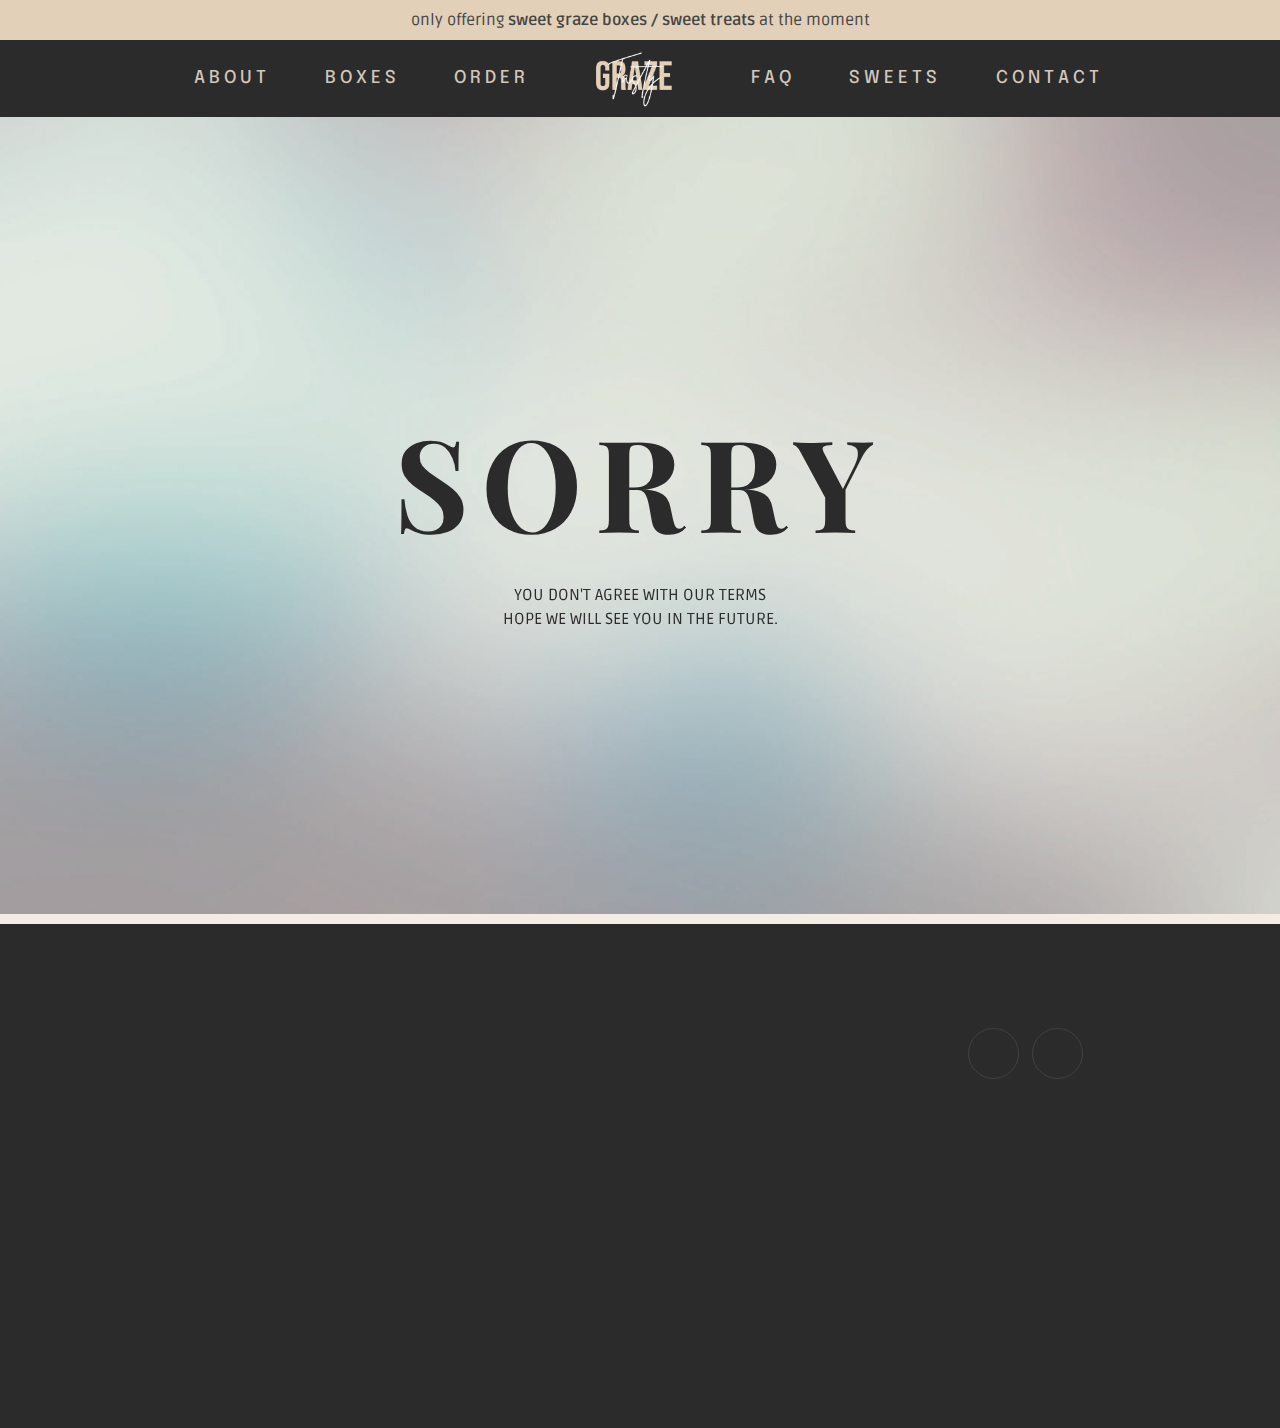
<file: page10.html>
<!DOCTYPE html>
<html  >
<head>
  <!-- Site made with Mobirise Website Builder v5.2.0, https://mobirise.com -->
  <meta charset="UTF-8">
  <meta http-equiv="X-UA-Compatible" content="IE=edge">
  <meta name="generator" content="Mobirise v5.2.0, mobirise.com">
  <meta name="viewport" content="width=device-width, initial-scale=1, minimum-scale=1">
  <link rel="shortcut icon" href="assets/images/brittany-beige-thank-you-card-sku-809108053-5fc7de05c4bc66-87622809-136x96.png" type="image/x-icon">
  <meta name="description" content="">
  
  
  <title>404</title>
  <link rel="stylesheet" href="assets/web/assets/mobirise-icons/mobirise-icons.css">
  <link rel="stylesheet" href="assets/tether/tether.min.css">
  <link rel="stylesheet" href="assets/bootstrap/css/bootstrap.min.css">
  <link rel="stylesheet" href="assets/bootstrap/css/bootstrap-grid.min.css">
  <link rel="stylesheet" href="assets/bootstrap/css/bootstrap-reboot.min.css">
  <link rel="stylesheet" href="assets/dropdown/css/style.css">
  <link rel="stylesheet" href="assets/animatecss/animate.css">
  <link rel="stylesheet" href="assets/socicon/css/styles.css">
  <link rel="stylesheet" href="assets/theme/css/style.css">
  <link rel="preload" as="style" href="assets/mobirise/css/mbr-additional.css"><link rel="stylesheet" href="assets/mobirise/css/mbr-additional.css" type="text/css">
  
  
  <!-- Type valid HTML here -->

 <a class="full-link" href="{{linkValue}}">
            <div class="menu-top card-wrapper mbr-fonts-style mbr-white">
                Hot Summer Sale - Save 50%
            </div>
        </a>
  
</head>
<body>
  
  <section class="extMenu12 menu popup-btn-cards cid-sg3ZVPWgro" once="menu" id="extMenu13-3o">

    


    <nav class="navbar navbar-dropdown navbar-fixed-top navbar-expand-lg">
        <div class="mbr-overlay" style="opacity: 1;"></div>

        <a class="full-link" href="https://tastygraze.ca/">
            <div class="menu-top card-wrapper mbr-fonts-style mbr-white display-7">only offering <strong>sweet graze boxes / sweet treats</strong> at the moment</div>
        </a>
        <div class="collapse navbar-collapse" id="navbarSupportedContent">

            <div class="left-menu">
                <ul class="navbar-nav nav-dropdown" data-app-modern-menu="true"><li class="nav-item"><a class="nav-link link text-warning text-primary display-4" href="index.html#extContent12-19">A B O U T</a></li><li class="nav-item"><a class="nav-link link text-warning text-primary display-4" href="index.html#extShop8-q">B O X E S</a></li><li class="nav-item"><a class="nav-link link text-warning text-primary display-4" href="page3.html">O R D E R&nbsp;</a></li></ul>
            </div>

            <div class="brand-container">
                <div class="navbar-brand">
                    <span class="navbar-logo">
                        <a href="http://tastygraze.ca">
                            <img src="assets/images/brittany-beige-thank-you-card-sku-809108053-5fc7de05c4bc66-87622809-136x96.png" alt="tasty graze " style="height: 3.8rem;">
                        </a>
                    </span>
                    
                </div>
            </div>

            <div class="right-menu">
                <ul class="navbar-nav nav-dropdown" data-app-modern-menu="true"><li class="nav-item">
                        <a class="nav-link link text-warning text-primary display-4" href="index.html#extAccordion1-3">
                            F A Q</a>
                    </li><li class="nav-item"><a class="nav-link link text-warning text-primary display-4" href="page5.html">S W E E T S</a></li>
                    <li class="nav-item">
                        <a class="nav-link link text-warning text-primary display-4" href="index.html#form01-5">C O N T A C T</a>
                    </li></ul>
            </div>
        </div>

        <button class="navbar-toggler" type="button" data-toggle="collapse" data-target="#navbarSupportedContent" aria-controls="navbarNavAltMarkup" aria-expanded="false" aria-label="Toggle navigation">
            <div class="hamburger">
                <span></span>
                <span></span>
                <span></span>
                <span></span>
            </div>
        </button>
    </nav>
</section>

<section class="extHeader cid-siOkqRzIbt mbr-fullscreen mbr-parallax-background" id="extHeader35-3t">

    

    <div class="mbr-overlay" style="opacity: 0.4; background-color: rgb(226, 208, 184);">
    </div>

    <div class="container align-center">
        <div class="row justify-content-md-center">
            <div class="mbr-white col-md-8">
                
                
                
                <h1 class="mbr-section-title align-center mbr-white my-4 mbr-bold mbr-fonts-style display-1"><br>SORRY</h1>
                <p class="mbr-text align-center py-2 mbr-fonts-style display-7">YOU DON'T AGREE WITH OUR TERMS<br>HOPE WE WILL SEE YOU IN THE FUTURE.<br><br><br></p>
               
                
            </div>
        </div>
    </div>
    
    
</section>

<section class="footer1 cid-s8XrZLYKE9" once="footers" id="footer01-3p">

    
    
    <div class="container">
        <div class="row mbr-white align-left">
            <div class="col-12 col-md-6 col-lg-3">
                <h5 class="mbr-section-subtitle mbr-fonts-style mb-2 display-5">[ tasty graze ]<br><br></h5>

            </div>
            <div class="col-12 col-md-6 col-lg-3">
                <h5 class="mbr-section-subtitle mbr-fonts-style mb-3 display-7"><strong>INFO</strong></h5>
                <ul class="list mbr-fonts-style display-7">

                    <li class="mbr-text item-wrap">(C) TASTYGRAZE 2021</li><li class="mbr-text item-wrap"><br></li><li class="mbr-text item-wrap"><a href="page6.html" class="text-primary" style="font-size: 1rem; background-color: rgb(43, 43, 43); display: inline !important;">REFUND / CANCELLATIONS</a></li><li class="mbr-text item-wrap"><a href="page9.html" class="text-primary" style="font-size: 1rem; background-color: rgb(43, 43, 43); display: inline !important;">HEALTH &amp; SAFETY</a></li><li class="mbr-text item-wrap"><a href="page4.html" class="text-primary" style="font-size: 1rem; background-color: rgb(43, 43, 43); display: inline !important;">TERMS &amp; CONDITIONS</a></li><li class="mbr-text item-wrap"><a href="page11.html" class="text-primary" style="font-size: 1rem; background-color: rgb(43, 43, 43); display: inline !important;">PRIVACY&nbsp;POLICY</a></li><li class="mbr-text item-wrap"><a href="page8.html" class="text-primary" style="font-size: 1rem; background-color: rgb(43, 43, 43); display: inline !important;">BOX DIMENSIONS</a></li><li class="mbr-text item-wrap"><br></li><li class="mbr-text item-wrap"><br></li><li class="mbr-text item-wrap"><br></li>
                </ul>
            </div>
            <div class="col-12 col-md-6 col-lg-3">
                <h5 class="mbr-section-subtitle mbr-fonts-style mb-3 display-7"><strong>LOCATED</strong></h5>
                <ul class="list mbr-fonts-style display-7">
                    <li class="mbr-text item-wrap"><span style="font-size: 1rem;">SOUTHWEST, EDMONTON</span><br></li><li class="mbr-text item-wrap"><br></li><li class="mbr-text item-wrap"><strong>OPERATE </strong></li><li class="mbr-text item-wrap">WEDNESDAY - SATURDAY</li><li class="mbr-text item-wrap">9AM - 6PM</li><li class="mbr-text item-wrap"><strong><br></strong></li><li class="mbr-text item-wrap"><strong>CLOSED&nbsp;</strong></li><li class="mbr-text item-wrap">SUNDAY - TUESDAY</li>
                </ul>
            </div>
            <div class="col-12 col-md-6 col-lg-3">
                <h5 class="mbr-section-subtitle mbr-fonts-style mb-3 display-7"><strong>LETS GET SOCIAL</strong></h5>

                <div class="social-row display-7">
                    <div class="soc-item">
                        <a href="http://facebook.com/tastygraze" target="_blank">
                            <span class="mbr-iconfont socicon-facebook socicon"></span>
                        </a>
                    </div>
                    <div class="soc-item">
                        <a href="http://instagram.com/tastygraze" target="_blank">
                            <span class="mbr-iconfont socicon-instagram socicon"></span>
                        </a>
                    </div>
                    
                    
                </div>
            </div>
        </div>
    </div>
</section>


<script src="assets/web/assets/jquery/jquery.min.js"></script>
  <script src="assets/popper/popper.min.js"></script>
  <script src="assets/tether/tether.min.js"></script>
  <script src="assets/bootstrap/js/bootstrap.min.js"></script>
  <script src="assets/smoothscroll/smooth-scroll.js"></script>
  <script src="assets/dropdown/js/nav-dropdown.js"></script>
  <script src="assets/dropdown/js/navbar-dropdown.js"></script>
  <script src="assets/touchswipe/jquery.touch-swipe.min.js"></script>
  <script src="assets/viewportchecker/jquery.viewportchecker.js"></script>
  <script src="assets/playervimeo/vimeo_player.js"></script>
  <script src="assets/parallax/jarallax.min.js"></script>
  <script src="assets/theme/js/script.js"></script>
  
  
  
  <input name="animation" type="hidden">
  </body>
</html>
</file>
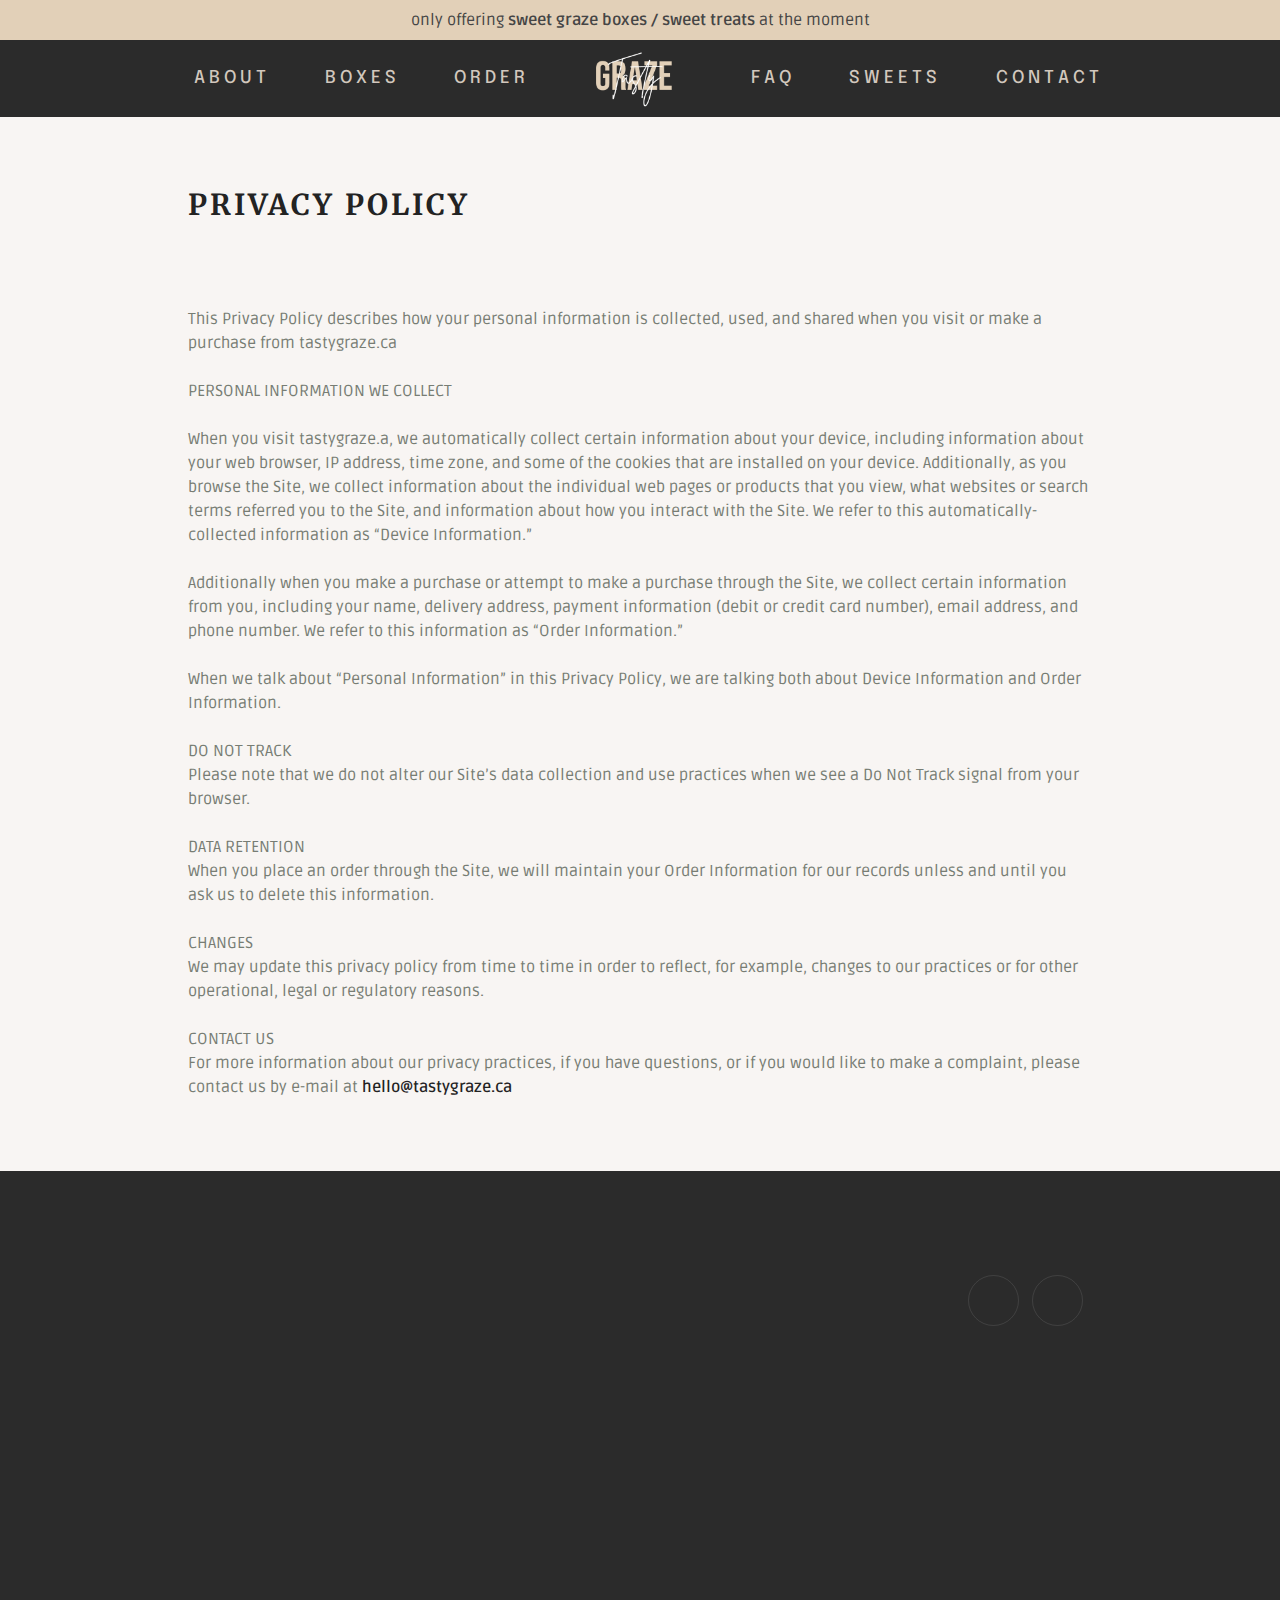
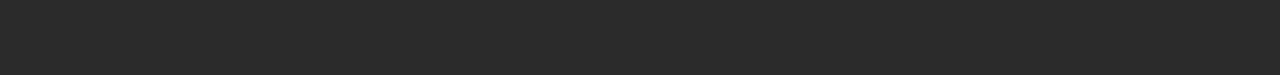
<file: page11.html>
<!DOCTYPE html>
<html  >
<head>
  <!-- Site made with Mobirise Website Builder v5.2.0, https://mobirise.com -->
  <meta charset="UTF-8">
  <meta http-equiv="X-UA-Compatible" content="IE=edge">
  <meta name="generator" content="Mobirise v5.2.0, mobirise.com">
  <meta name="viewport" content="width=device-width, initial-scale=1, minimum-scale=1">
  <link rel="shortcut icon" href="assets/images/brittany-beige-thank-you-card-sku-809108053-5fc7de05c4bc66-87622809-136x96.png" type="image/x-icon">
  <meta name="description" content="">
  
  
  <title>PRIVACY</title>
  <link rel="stylesheet" href="assets/tether/tether.min.css">
  <link rel="stylesheet" href="assets/bootstrap/css/bootstrap.min.css">
  <link rel="stylesheet" href="assets/bootstrap/css/bootstrap-grid.min.css">
  <link rel="stylesheet" href="assets/bootstrap/css/bootstrap-reboot.min.css">
  <link rel="stylesheet" href="assets/dropdown/css/style.css">
  <link rel="stylesheet" href="assets/animatecss/animate.css">
  <link rel="stylesheet" href="assets/socicon/css/styles.css">
  <link rel="stylesheet" href="assets/theme/css/style.css">
  <link rel="preload" as="style" href="assets/mobirise/css/mbr-additional.css"><link rel="stylesheet" href="assets/mobirise/css/mbr-additional.css" type="text/css">
  
  
  <!-- Type valid HTML here -->

 <a class="full-link" href="{{linkValue}}">
            <div class="menu-top card-wrapper mbr-fonts-style mbr-white">
                Hot Summer Sale - Save 50%
            </div>
        </a>
  
</head>
<body>
  
  <section class="extMenu12 menu popup-btn-cards cid-siOlMNT4PK" once="menu" id="extMenu13-3u">

    


    <nav class="navbar navbar-dropdown navbar-fixed-top navbar-expand-lg">
        <div class="mbr-overlay" style="opacity: 1;"></div>

        <a class="full-link" href="https://tastygraze.ca/">
            <div class="menu-top card-wrapper mbr-fonts-style mbr-white display-7">only offering <strong>sweet graze boxes / sweet treats</strong> at the moment</div>
        </a>
        <div class="collapse navbar-collapse" id="navbarSupportedContent">

            <div class="left-menu">
                <ul class="navbar-nav nav-dropdown" data-app-modern-menu="true"><li class="nav-item"><a class="nav-link link text-warning text-primary display-4" href="index.html#extContent12-19">A B O U T</a></li><li class="nav-item"><a class="nav-link link text-warning text-primary display-4" href="index.html#extShop8-q">B O X E S</a></li><li class="nav-item"><a class="nav-link link text-warning text-primary display-4" href="page3.html">O R D E R&nbsp;</a></li></ul>
            </div>

            <div class="brand-container">
                <div class="navbar-brand">
                    <span class="navbar-logo">
                        <a href="http://tastygraze.ca">
                            <img src="assets/images/brittany-beige-thank-you-card-sku-809108053-5fc7de05c4bc66-87622809-136x96.png" alt="tasty graze " style="height: 3.8rem;">
                        </a>
                    </span>
                    
                </div>
            </div>

            <div class="right-menu">
                <ul class="navbar-nav nav-dropdown" data-app-modern-menu="true"><li class="nav-item">
                        <a class="nav-link link text-warning text-primary display-4" href="index.html#extAccordion1-3">
                            F A Q</a>
                    </li><li class="nav-item"><a class="nav-link link text-warning text-primary display-4" href="page5.html">S W E E T S</a></li>
                    <li class="nav-item">
                        <a class="nav-link link text-warning text-primary display-4" href="index.html#form01-5">C O N T A C T</a>
                    </li></ul>
            </div>
        </div>

        <button class="navbar-toggler" type="button" data-toggle="collapse" data-target="#navbarSupportedContent" aria-controls="navbarNavAltMarkup" aria-expanded="false" aria-label="Toggle navigation">
            <div class="hamburger">
                <span></span>
                <span></span>
                <span></span>
                <span></span>
            </div>
        </button>
    </nav>
</section>

<section class="content1 cid-siOlMPpDrp" id="content01-3v">
    
    <div class="container-fluid">
        <div class="row justify-content-center">
            <div class="col-12 col-md-9">
                
                <h4 class="mbr-section-subtitle mbr-fonts-style mb-4 display-5"><strong>PRIVACY POLICY</strong></h4>
                <p class="mbr-text mbr-fonts-style display-7"><br><br>This Privacy Policy describes how your personal information is collected, used, and shared when you visit or make a purchase from tastygraze.ca&nbsp;<br><br>PERSONAL INFORMATION WE COLLECT<br><br>When you visit tastygraze.a, we automatically collect certain information about your device, including information about your web browser, IP address, time zone, and some of the cookies that are installed on your device. Additionally, as you browse the Site, we collect information about the individual web pages or products that you view, what websites or search terms referred you to the Site, and information about how you interact with the Site. We refer to this automatically-collected information as “Device Information.”<br><br>Additionally when you make a purchase or attempt to make a purchase through the Site, we collect certain information from you, including your name, delivery address, payment information (debit or credit card number), email address, and phone number.  We refer to this information as “Order Information.”<br><br>When we talk about “Personal Information” in this Privacy Policy, we are talking both about Device Information and Order Information.<br><br>DO NOT TRACK<br>Please note that we do not alter our Site’s data collection and use practices when we see a Do Not Track signal from your browser.<br><br>DATA RETENTION<br>When you place an order through the Site, we will maintain your Order Information for our records unless and until you ask us to delete this information.<br><br>CHANGES<br>We may update this privacy policy from time to time in order to reflect, for example, changes to our practices or for other operational, legal or regulatory reasons.<br><br>CONTACT US<br>For more information about our privacy practices, if you have questions, or if you would like to make a complaint, please contact us by e-mail at <strong><a href="mailto:hello@tastygraze.ca" class="text-black">hello@tastygraze.ca</a></strong><br><br></p>
            </div>
        </div>
    </div>
</section>

<section class="footer1 cid-siOlMR5jbV" once="footers" id="footer01-3x">

    
    
    <div class="container">
        <div class="row mbr-white align-left">
            <div class="col-12 col-md-6 col-lg-3">
                <h5 class="mbr-section-subtitle mbr-fonts-style mb-2 display-5">[ tasty graze ]<br><br></h5>

            </div>
            <div class="col-12 col-md-6 col-lg-3">
                <h5 class="mbr-section-subtitle mbr-fonts-style mb-3 display-7"><strong>INFO</strong></h5>
                <ul class="list mbr-fonts-style display-7">

                    <li class="mbr-text item-wrap">(C) TASTYGRAZE 2021</li><li class="mbr-text item-wrap"><br></li><li class="mbr-text item-wrap"><a href="page6.html" class="text-primary" style="font-size: 1rem; background-color: rgb(43, 43, 43); display: inline !important;">REFUND / CANCELLATIONS</a></li><li class="mbr-text item-wrap"><a href="page9.html" class="text-primary" style="font-size: 1rem; background-color: rgb(43, 43, 43); display: inline !important;">HEALTH &amp; SAFETY</a></li><li class="mbr-text item-wrap"><a href="page4.html" class="text-primary" style="font-size: 1rem; background-color: rgb(43, 43, 43); display: inline !important;">TERMS &amp; CONDITIONS</a></li><li class="mbr-text item-wrap"><a href="page11.html" class="text-primary" style="font-size: 1rem; background-color: rgb(43, 43, 43); display: inline !important;">PRIVACY&nbsp;POLICY</a></li><li class="mbr-text item-wrap"><a href="page8.html" class="text-primary" style="font-size: 1rem; background-color: rgb(43, 43, 43); display: inline !important;">BOX DIMENSIONS</a></li><li class="mbr-text item-wrap"><br></li><li class="mbr-text item-wrap"><br></li><li class="mbr-text item-wrap"><br></li>
                </ul>
            </div>
            <div class="col-12 col-md-6 col-lg-3">
                <h5 class="mbr-section-subtitle mbr-fonts-style mb-3 display-7"><strong>LOCATED</strong></h5>
                <ul class="list mbr-fonts-style display-7">
                    <li class="mbr-text item-wrap"><span style="font-size: 1rem;">SOUTHWEST, EDMONTON</span><br></li><li class="mbr-text item-wrap"><br></li><li class="mbr-text item-wrap"><strong>OPERATE </strong></li><li class="mbr-text item-wrap">WEDNESDAY - SATURDAY</li><li class="mbr-text item-wrap">9AM - 6PM</li><li class="mbr-text item-wrap"><strong><br></strong></li><li class="mbr-text item-wrap"><strong>CLOSED&nbsp;</strong></li><li class="mbr-text item-wrap">SUNDAY - TUESDAY</li>
                </ul>
            </div>
            <div class="col-12 col-md-6 col-lg-3">
                <h5 class="mbr-section-subtitle mbr-fonts-style mb-3 display-7"><strong>LETS GET SOCIAL</strong></h5>

                <div class="social-row display-7">
                    <div class="soc-item">
                        <a href="http://facebook.com/tastygraze" target="_blank">
                            <span class="mbr-iconfont socicon-facebook socicon"></span>
                        </a>
                    </div>
                    <div class="soc-item">
                        <a href="http://instagram.com/tastygraze" target="_blank">
                            <span class="mbr-iconfont socicon-instagram socicon"></span>
                        </a>
                    </div>
                    
                    
                </div>
            </div>
        </div>
    </div>
</section>


<script src="assets/web/assets/jquery/jquery.min.js"></script>
  <script src="assets/popper/popper.min.js"></script>
  <script src="assets/tether/tether.min.js"></script>
  <script src="assets/bootstrap/js/bootstrap.min.js"></script>
  <script src="assets/smoothscroll/smooth-scroll.js"></script>
  <script src="assets/dropdown/js/nav-dropdown.js"></script>
  <script src="assets/dropdown/js/navbar-dropdown.js"></script>
  <script src="assets/touchswipe/jquery.touch-swipe.min.js"></script>
  <script src="assets/viewportchecker/jquery.viewportchecker.js"></script>
  <script src="assets/theme/js/script.js"></script>
  
  
  
  <input name="animation" type="hidden">
  </body>
</html>
</file>
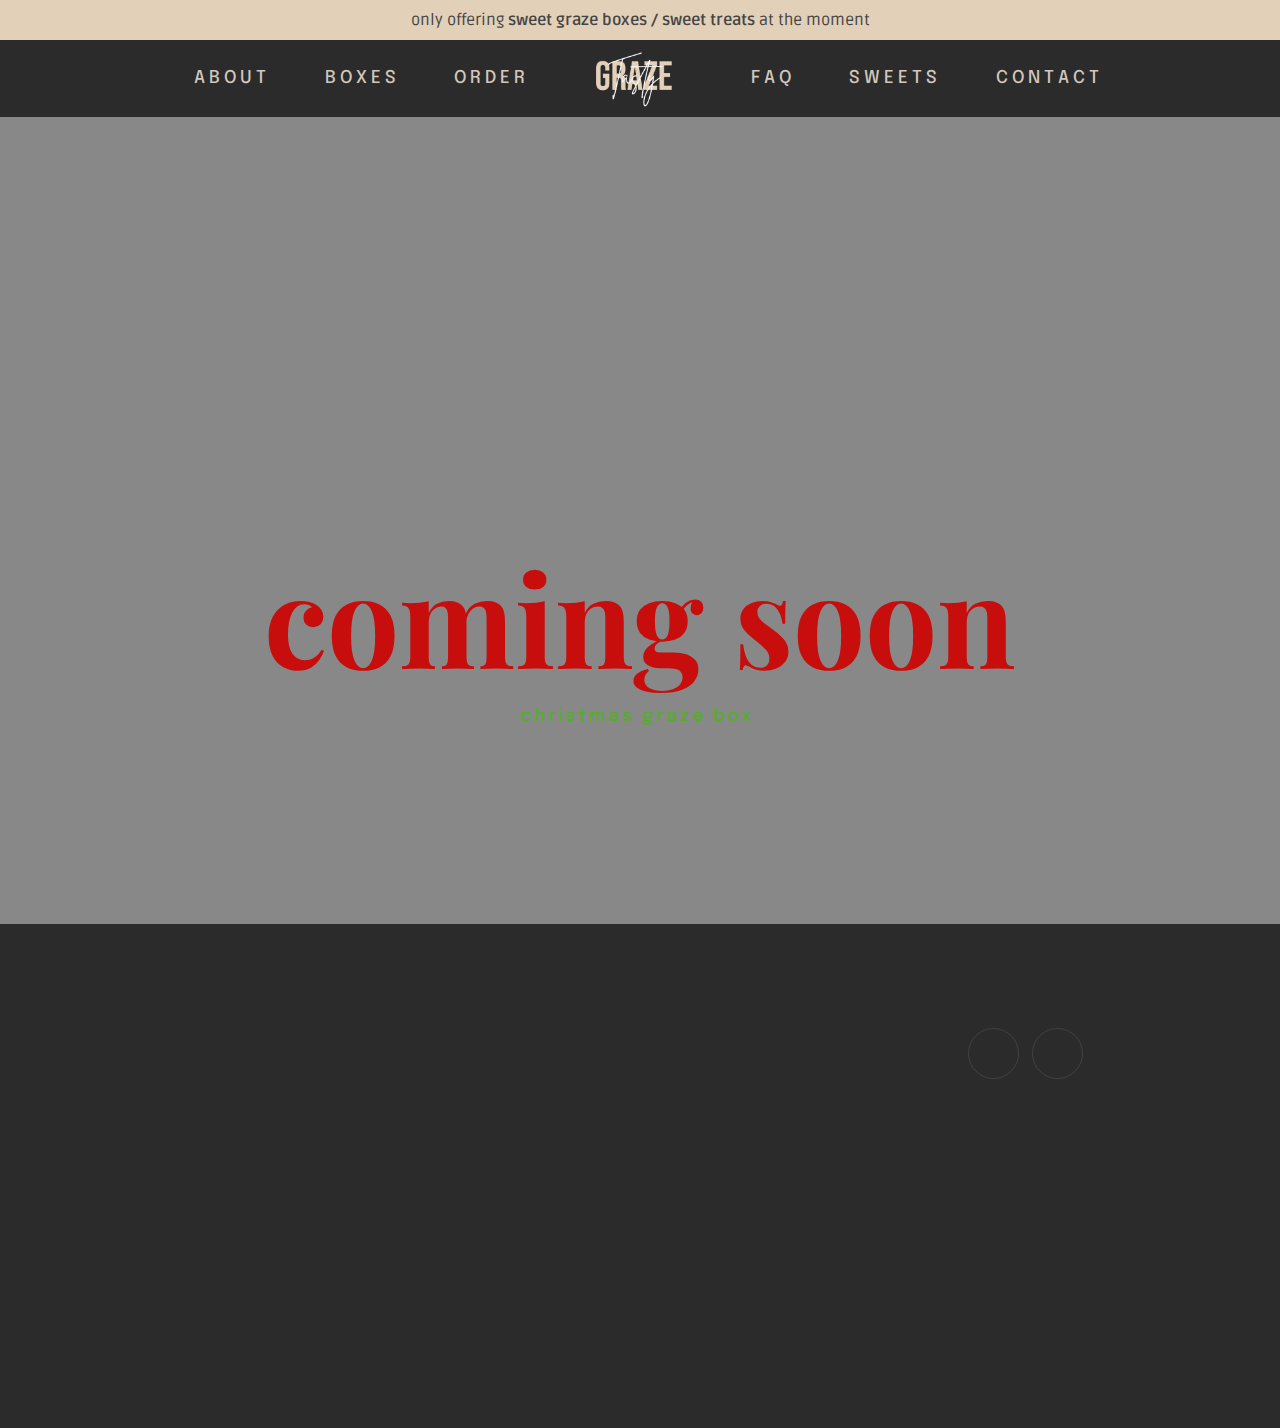
<file: page12.html>
<!DOCTYPE html>
<html  >
<head>
  <!-- Site made with Mobirise Website Builder v5.2.0, https://mobirise.com -->
  <meta charset="UTF-8">
  <meta http-equiv="X-UA-Compatible" content="IE=edge">
  <meta name="generator" content="Mobirise v5.2.0, mobirise.com">
  <meta name="viewport" content="width=device-width, initial-scale=1, minimum-scale=1">
  <link rel="shortcut icon" href="assets/images/brittany-beige-thank-you-card-sku-809108053-5fc7de05c4bc66-87622809-136x96.png" type="image/x-icon">
  <meta name="description" content="">
  
  
  <title>XMAS</title>
  <link rel="stylesheet" href="assets/tether/tether.min.css">
  <link rel="stylesheet" href="assets/bootstrap/css/bootstrap.min.css">
  <link rel="stylesheet" href="assets/bootstrap/css/bootstrap-grid.min.css">
  <link rel="stylesheet" href="assets/bootstrap/css/bootstrap-reboot.min.css">
  <link rel="stylesheet" href="assets/dropdown/css/style.css">
  <link rel="stylesheet" href="assets/animatecss/animate.css">
  <link rel="stylesheet" href="assets/socicon/css/styles.css">
  <link rel="stylesheet" href="assets/theme/css/style.css">
  <link rel="preload" as="style" href="assets/mobirise/css/mbr-additional.css"><link rel="stylesheet" href="assets/mobirise/css/mbr-additional.css" type="text/css">
  
  
  <!-- Type valid HTML here -->

 <a class="full-link" href="{{linkValue}}">
            <div class="menu-top card-wrapper mbr-fonts-style mbr-white">
                Hot Summer Sale - Save 50%
            </div>
        </a>
  
</head>
<body>
  
  <section class="extMenu12 menu popup-btn-cards cid-sg3ZVPWgro" once="menu" id="extMenu13-40">

    


    <nav class="navbar navbar-dropdown navbar-fixed-top navbar-expand-lg">
        <div class="mbr-overlay" style="opacity: 1;"></div>

        <a class="full-link" href="https://tastygraze.ca/">
            <div class="menu-top card-wrapper mbr-fonts-style mbr-white display-7">only offering <strong>sweet graze boxes / sweet treats</strong> at the moment</div>
        </a>
        <div class="collapse navbar-collapse" id="navbarSupportedContent">

            <div class="left-menu">
                <ul class="navbar-nav nav-dropdown" data-app-modern-menu="true"><li class="nav-item"><a class="nav-link link text-warning text-primary display-4" href="index.html#extContent12-19">A B O U T</a></li><li class="nav-item"><a class="nav-link link text-warning text-primary display-4" href="index.html#extShop8-q">B O X E S</a></li><li class="nav-item"><a class="nav-link link text-warning text-primary display-4" href="page3.html">O R D E R&nbsp;</a></li></ul>
            </div>

            <div class="brand-container">
                <div class="navbar-brand">
                    <span class="navbar-logo">
                        <a href="http://tastygraze.ca">
                            <img src="assets/images/brittany-beige-thank-you-card-sku-809108053-5fc7de05c4bc66-87622809-136x96.png" alt="tasty graze " style="height: 3.8rem;">
                        </a>
                    </span>
                    
                </div>
            </div>

            <div class="right-menu">
                <ul class="navbar-nav nav-dropdown" data-app-modern-menu="true"><li class="nav-item">
                        <a class="nav-link link text-warning text-primary display-4" href="index.html#extAccordion1-3">
                            F A Q</a>
                    </li><li class="nav-item"><a class="nav-link link text-warning text-primary display-4" href="page5.html">S W E E T S</a></li>
                    <li class="nav-item">
                        <a class="nav-link link text-warning text-primary display-4" href="index.html#form01-5">C O N T A C T</a>
                    </li></ul>
            </div>
        </div>

        <button class="navbar-toggler" type="button" data-toggle="collapse" data-target="#navbarSupportedContent" aria-controls="navbarNavAltMarkup" aria-expanded="false" aria-label="Toggle navigation">
            <div class="hamburger">
                <span></span>
                <span></span>
                <span></span>
                <span></span>
            </div>
        </button>
    </nav>
</section>

<section class="header7 cid-sj4zLmnnx5 mbr-fullscreen" data-bg-video="https://youtu.be/aC3YhXefBkA" id="header7-48">

    

    <div class="mbr-overlay" style="opacity: 0.5; background-color: rgb(18, 18, 18);"></div>

    <div class="text-right container-fluid">
        <div class="row justify-content-center">
            <div class="col-12 col-lg-8">
                <h1 class="mbr-section-title mbr-fonts-style mb-3 display-1"><strong><br></strong><br><br><strong>coming soon</strong></h1>
                <h2 class="mbr-section-subtitle mbr-fonts-style mb-3 display-4">christmas graze box&nbsp;<br><br><br><br></h2>
                
                
            </div>
        </div>
    </div>
</section>

<section class="footer1 cid-s8XrZLYKE9" once="footers" id="footer01-41">

    
    
    <div class="container">
        <div class="row mbr-white align-left">
            <div class="col-12 col-md-6 col-lg-3">
                <h5 class="mbr-section-subtitle mbr-fonts-style mb-2 display-5">[ tasty graze ]<br><br></h5>

            </div>
            <div class="col-12 col-md-6 col-lg-3">
                <h5 class="mbr-section-subtitle mbr-fonts-style mb-3 display-7"><strong>INFO</strong></h5>
                <ul class="list mbr-fonts-style display-7">

                    <li class="mbr-text item-wrap">(C) TASTYGRAZE 2021</li><li class="mbr-text item-wrap"><br></li><li class="mbr-text item-wrap"><a href="page6.html" class="text-primary" style="font-size: 1rem; background-color: rgb(43, 43, 43); display: inline !important;">REFUND / CANCELLATIONS</a></li><li class="mbr-text item-wrap"><a href="page9.html" class="text-primary" style="font-size: 1rem; background-color: rgb(43, 43, 43); display: inline !important;">HEALTH &amp; SAFETY</a></li><li class="mbr-text item-wrap"><a href="page4.html" class="text-primary" style="font-size: 1rem; background-color: rgb(43, 43, 43); display: inline !important;">TERMS &amp; CONDITIONS</a></li><li class="mbr-text item-wrap"><a href="page11.html" class="text-primary" style="font-size: 1rem; background-color: rgb(43, 43, 43); display: inline !important;">PRIVACY&nbsp;POLICY</a></li><li class="mbr-text item-wrap"><a href="page8.html" class="text-primary" style="font-size: 1rem; background-color: rgb(43, 43, 43); display: inline !important;">BOX DIMENSIONS</a></li><li class="mbr-text item-wrap"><br></li><li class="mbr-text item-wrap"><br></li><li class="mbr-text item-wrap"><br></li>
                </ul>
            </div>
            <div class="col-12 col-md-6 col-lg-3">
                <h5 class="mbr-section-subtitle mbr-fonts-style mb-3 display-7"><strong>LOCATED</strong></h5>
                <ul class="list mbr-fonts-style display-7">
                    <li class="mbr-text item-wrap"><span style="font-size: 1rem;">SOUTHWEST, EDMONTON</span><br></li><li class="mbr-text item-wrap"><br></li><li class="mbr-text item-wrap"><strong>OPERATE </strong></li><li class="mbr-text item-wrap">WEDNESDAY - SATURDAY</li><li class="mbr-text item-wrap">9AM - 6PM</li><li class="mbr-text item-wrap"><strong><br></strong></li><li class="mbr-text item-wrap"><strong>CLOSED&nbsp;</strong></li><li class="mbr-text item-wrap">SUNDAY - TUESDAY</li>
                </ul>
            </div>
            <div class="col-12 col-md-6 col-lg-3">
                <h5 class="mbr-section-subtitle mbr-fonts-style mb-3 display-7"><strong>LETS GET SOCIAL</strong></h5>

                <div class="social-row display-7">
                    <div class="soc-item">
                        <a href="http://facebook.com/tastygraze" target="_blank">
                            <span class="mbr-iconfont socicon-facebook socicon"></span>
                        </a>
                    </div>
                    <div class="soc-item">
                        <a href="http://instagram.com/tastygraze" target="_blank">
                            <span class="mbr-iconfont socicon-instagram socicon"></span>
                        </a>
                    </div>
                    
                    
                </div>
            </div>
        </div>
    </div>
</section>


<script src="assets/web/assets/jquery/jquery.min.js"></script>
  <script src="assets/popper/popper.min.js"></script>
  <script src="assets/tether/tether.min.js"></script>
  <script src="assets/bootstrap/js/bootstrap.min.js"></script>
  <script src="assets/smoothscroll/smooth-scroll.js"></script>
  <script src="assets/dropdown/js/nav-dropdown.js"></script>
  <script src="assets/dropdown/js/navbar-dropdown.js"></script>
  <script src="assets/touchswipe/jquery.touch-swipe.min.js"></script>
  <script src="assets/viewportchecker/jquery.viewportchecker.js"></script>
  <script src="assets/ytplayer/jquery.mb.ytplayer.min.js"></script>
  <script src="assets/vimeoplayer/jquery.mb.vimeo_player.js"></script>
  <script src="assets/theme/js/script.js"></script>
  
  
  
  <input name="animation" type="hidden">
  </body>
</html>
</file>
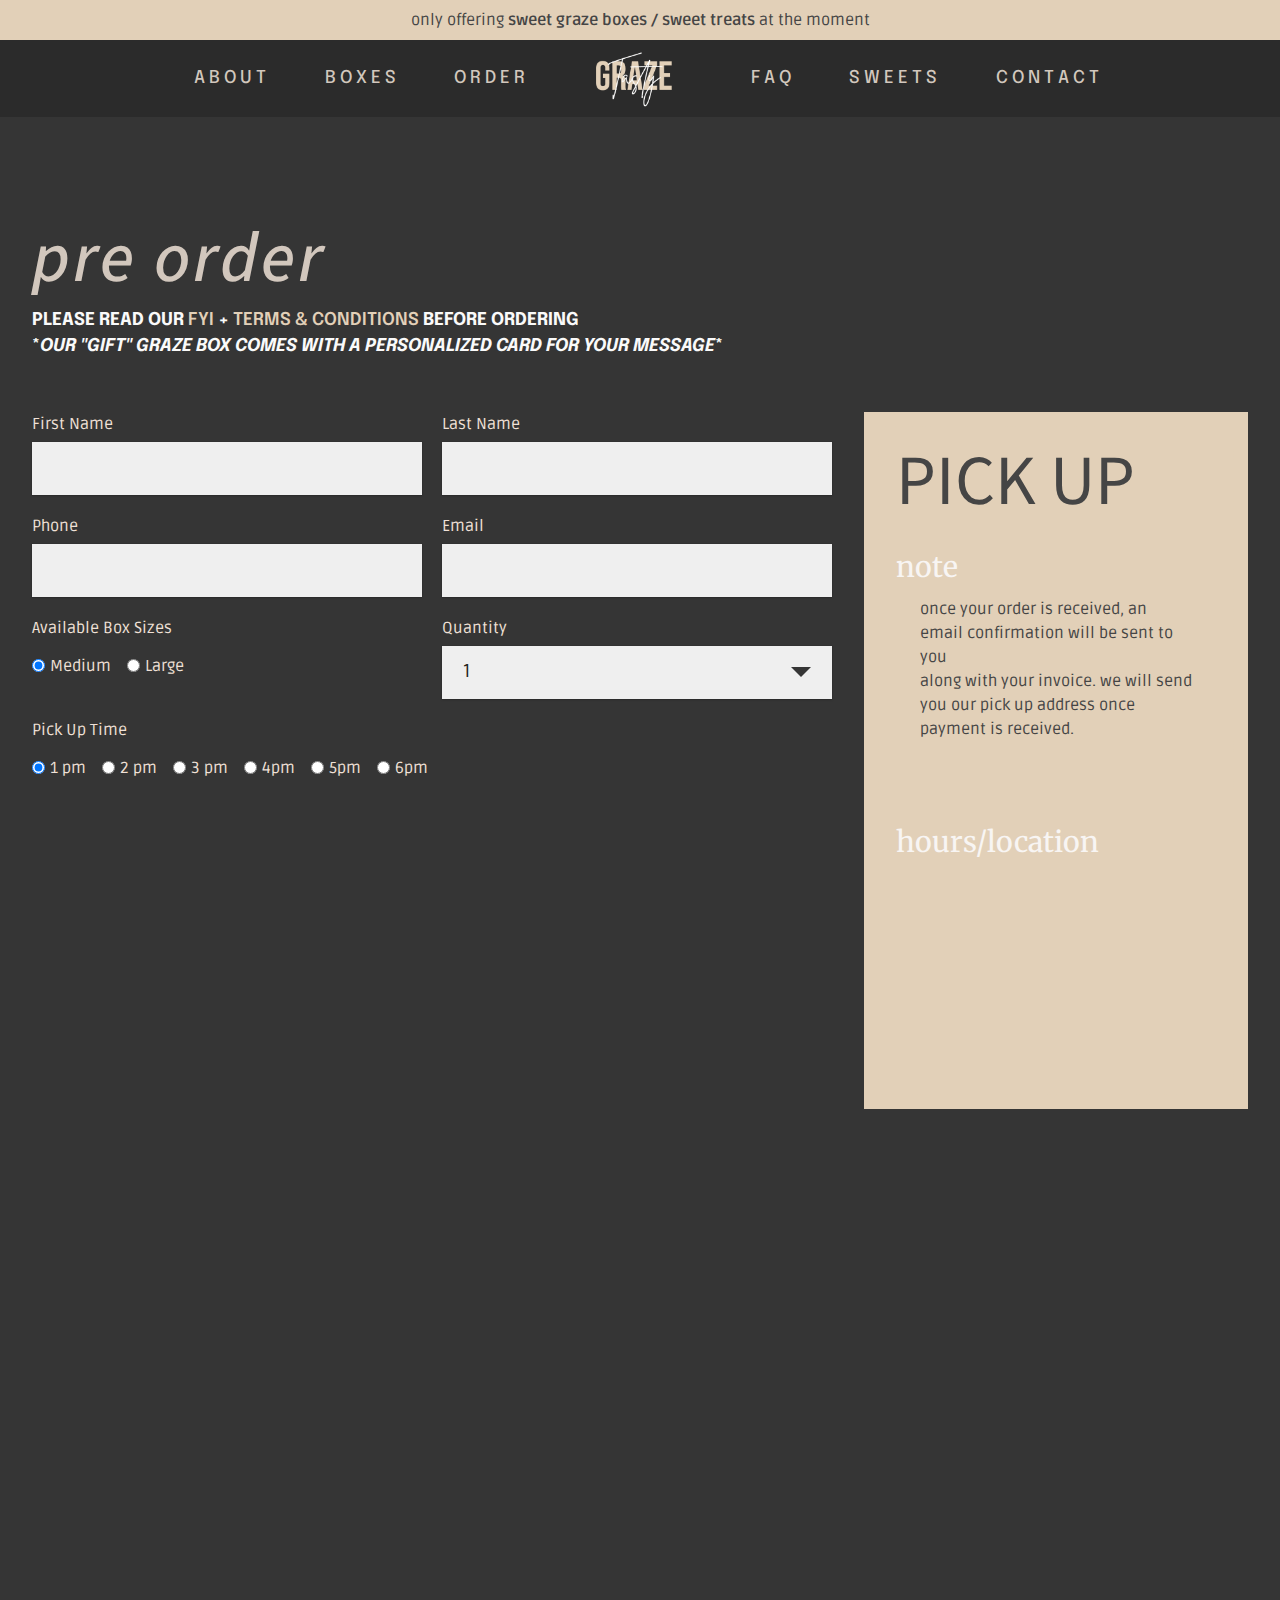
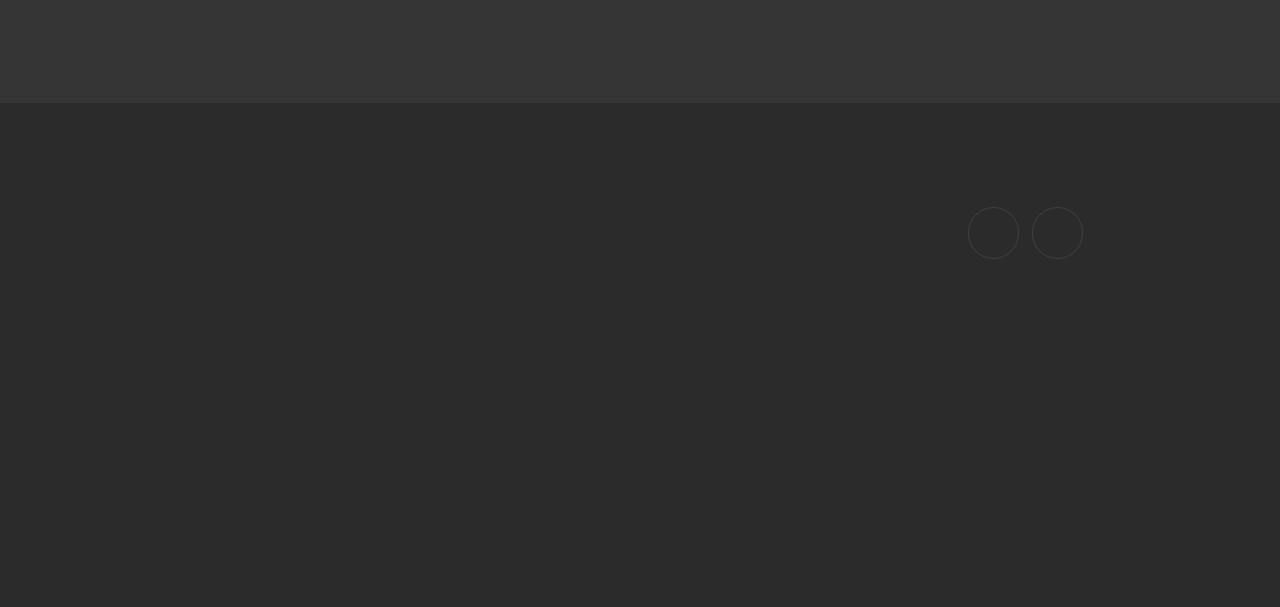
<file: page2.html>
<!DOCTYPE html>
<html  >
<head>
  <!-- Site made with Mobirise Website Builder v5.2.0, https://mobirise.com -->
  <meta charset="UTF-8">
  <meta http-equiv="X-UA-Compatible" content="IE=edge">
  <meta name="generator" content="Mobirise v5.2.0, mobirise.com">
  <meta name="viewport" content="width=device-width, initial-scale=1, minimum-scale=1">
  <link rel="shortcut icon" href="assets/images/brittany-beige-thank-you-card-sku-809108053-5fc7de05c4bc66-87622809-136x96.png" type="image/x-icon">
  <meta name="description" content="">
  
  
  <title>ORDERGIFT</title>
  <link rel="stylesheet" href="assets/tether/tether.min.css">
  <link rel="stylesheet" href="assets/bootstrap/css/bootstrap.min.css">
  <link rel="stylesheet" href="assets/bootstrap/css/bootstrap-grid.min.css">
  <link rel="stylesheet" href="assets/bootstrap/css/bootstrap-reboot.min.css">
  <link rel="stylesheet" href="assets/dropdown/css/style.css">
  <link rel="stylesheet" href="assets/animatecss/animate.css">
  <link rel="stylesheet" href="assets/formstyler/jquery.formstyler.css">
  <link rel="stylesheet" href="assets/formstyler/jquery.formstyler.theme.css">
  <link rel="stylesheet" href="assets/datepicker/jquery.datetimepicker.min.css">
  <link rel="stylesheet" href="assets/socicon/css/styles.css">
  <link rel="stylesheet" href="assets/theme/css/style.css">
  <link rel="stylesheet" href="assets/recaptcha.css">
  <link rel="preload" as="style" href="assets/mobirise/css/mbr-additional.css"><link rel="stylesheet" href="assets/mobirise/css/mbr-additional.css" type="text/css">
  
  
  <!-- Type valid HTML here -->

 <a class="full-link" href="{{linkValue}}">
            <div class="menu-top card-wrapper mbr-fonts-style mbr-white">
                Hot Summer Sale - Save 50%
            </div>
        </a>
  
</head>
<body>
  
  <section class="extMenu12 menu popup-btn-cards cid-sikLMxGWbL" once="menu" id="extMenu13-1t">

    


    <nav class="navbar navbar-dropdown navbar-fixed-top navbar-expand-lg">
        <div class="mbr-overlay" style="opacity: 1;"></div>

        <a class="full-link" href="https://tastygraze.ca/">
            <div class="menu-top card-wrapper mbr-fonts-style mbr-white display-7">only offering <strong>sweet graze boxes / sweet treats</strong> at the moment</div>
        </a>
        <div class="collapse navbar-collapse" id="navbarSupportedContent">

            <div class="left-menu">
                <ul class="navbar-nav nav-dropdown" data-app-modern-menu="true"><li class="nav-item"><a class="nav-link link text-warning text-primary display-4" href="index.html#extContent12-19">A B O U T</a></li><li class="nav-item"><a class="nav-link link text-warning text-primary display-4" href="index.html#extShop8-q">B O X E S</a></li><li class="nav-item"><a class="nav-link link text-warning text-primary display-4" href="page3.html">O R D E R&nbsp;</a></li></ul>
            </div>

            <div class="brand-container">
                <div class="navbar-brand">
                    <span class="navbar-logo">
                        <a href="http://tastygraze.ca">
                            <img src="assets/images/brittany-beige-thank-you-card-sku-809108053-5fc7de05c4bc66-87622809-136x96.png" alt="tasty graze " style="height: 3.8rem;">
                        </a>
                    </span>
                    
                </div>
            </div>

            <div class="right-menu">
                <ul class="navbar-nav nav-dropdown" data-app-modern-menu="true"><li class="nav-item">
                        <a class="nav-link link text-warning text-primary display-4" href="index.html#extAccordion1-3">
                            F A Q</a>
                    </li><li class="nav-item"><a class="nav-link link text-warning text-primary display-4" href="page5.html">S W E E T S</a></li>
                    <li class="nav-item">
                        <a class="nav-link link text-warning text-primary display-4" href="index.html#form01-5">C O N T A C T</a>
                    </li></ul>
            </div>
        </div>

        <button class="navbar-toggler" type="button" data-toggle="collapse" data-target="#navbarSupportedContent" aria-controls="navbarNavAltMarkup" aria-expanded="false" aria-label="Toggle navigation">
            <div class="hamburger">
                <span></span>
                <span></span>
                <span></span>
                <span></span>
            </div>
        </button>
    </nav>
</section>

<section class="extForm cid-sikLMyLhJO" id="extForm18-1u">

    
    
    
    <div class="container">
        <h3 class="mbr-section-subtitle align-center mbr-fonts-style display-2"><em><br></em><em>pre order</em></h3>
        <h2 class="mbr-section-title align-center mbr-bold mbr-fonts-style display-4">PLEASE READ OUR <a href="page6.html" class="text-primary">FYI</a> +&nbsp;<em><a href="page4.html" class="text-primary">TERMS &amp; CONDITIONS&nbsp;</a></em>BEFORE ORDERING&nbsp;<br>*<em>OUR "GIFT" GRAZE BOX COMES WITH A PERSONALIZED CARD FOR YOUR MESSAGE</em>*<br><br></h2>
        <div class="row">
            <div class="col-lg-4 col-md-6 order-2">
                <div class="text-block mbr-white">
                    <h2 class="mbr-fonts-style pb-3 time-block-title display-2">PICK UP&nbsp;</h2>
                    <div class="time-block">
                        <h3 class="mbr-fonts-style time-title display-5">note</h3>
                        <ul class="mbr-fonts-style work-list display-7">
                            <li>once your order is received, an email confirmation will be sent to you&nbsp;</li><li>along with your invoice. we will send you our pick up address once payment is received.</li>
                        </ul>
                    </div>
                    <div class="time-block">
                        <h3 class="mbr-fonts-style time-title display-5"><br>hours/location</h3>
                        <ul class="mbr-fonts-style work-list display-7">
                            <li><strong>only on</strong>  <em>fridays</em> &amp; <em>saturdays&nbsp;</em><em>&nbsp;</em></li><li><br></li><li>1pm - 6 pm</li><li><br></li><li>we are located southwest part of the city (ellerslie/summerside) area<strong>&nbsp;</strong></li><li><br></li>
                        </ul>
                    </div>
                    
                </div>
            </div>
            <div class="form-1 col-lg-8 col-md-6" data-form-type="formoid">
<!--Formbuilder Form-->
<form action="https://mobirise.eu/" method="POST" class="mbr-form form-with-styler" data-form-title="PRE ORDER (GIFT) FORM"><input type="hidden" name="email" data-form-email="true" value="wyQE0jMI8pCDZt2nJZ3uUSlYnMcMSt47okSBvhrUwlxxI1Ir7sb5mpobHWuLSCHqR/eCozO6NIkcgOjCtcEH6MDAnhMWiXIPtQpnGnrgpskNYB4aSKkGzUBDqc5KLit3">
<div class="row">
<div hidden="hidden" data-form-alert="" class="alert alert-success col-12">we will send you an invoice once we receive your order. please check your junk mail for our email confirmation</div>
<div hidden="hidden" data-form-alert-danger="" class="alert alert-danger col-12"> </div>
</div>
<div class="dragArea row">
<div class="col-lg-6 col-md-12 form-group" data-for="Firstname">
<label for="Firstname-extForm18-1u" class="form-control-label mbr-fonts-style display-7">First Name</label>
<input type="text" name="Firstname" data-form-field="Firstname" required="required" class="form-control display-7" value="" id="Firstname-extForm18-1u">
</div>
<div class="col-lg-6 col-md-12 form-group" data-for="Lastname">
<label for="Lastname-extForm18-1u" class="form-control-label mbr-fonts-style display-7">Last Name</label>
<input type="text" name="Lastname" data-form-field="Lastname" required="required" class="form-control display-7" value="" id="Lastname-extForm18-1u">
</div>
<div data-for="Phone" class="col-lg-6 col-md-12 col-sm-12 form-group">
<label for="Phone-extForm18-1u" class="form-control-label mbr-fonts-style display-7">Phone</label>
<input type="text" name="Phone" data-form-field="Phone" class="form-control display-7" value="" id="Phone-extForm18-1u">
</div>
<div data-for="Email" class="col-lg-6 col-md-12 col-sm-12 form-group">
<label for="Email-extForm18-1u" class="form-control-label mbr-fonts-style display-7">Email</label>
<input type="email" name="Email" data-form-field="Email" class="form-control display-7" value="" id="Email-extForm18-1u">
</div>
<div data-for="Box Size" class="col-lg-6 col-md-12 col-sm-12 form-group">
<div class="form-control-label">
<label for="Box Size-extForm18-1u" class="mbr-fonts-style display-7">Available Box Sizes</label>
</div>
<div class="form-check form-check-inline">
<input type="radio" name="Box Size" data-form-field="Box Size" class="form-check-input display-7" value="Medium" checked="" id="Box Size-extForm18-1u">
<label class="form-check-label display-7">Medium</label>
</div>
<div class="form-check form-check-inline">
<input type="radio" name="Box Size" data-form-field="Box Size" class="form-check-input display-7" value="Large" id="Box Size-extForm18-1u">
<label class="form-check-label display-7">Large</label>
</div>
</div>
<div data-for="Quantity" class="col-lg-6 col-md-12 col-sm-12 form-group">
<label for="Quantity-extForm18-1u" class="form-control-label mbr-fonts-style display-7">Quantity</label>
<select name="Quantity" data-form-field="Quantity" class="form-control display-7" id="Quantity-extForm18-1u">
<option value="1">1</option>
<option value="2">2</option>
<option value="3">3</option>
<option value="4">4</option>
<option value="5">5</option>
<option value="6">6</option>
<option value="7">7</option>
<option value="8">8</option>
<option value="9">9</option>
<option value="10">10</option>
<option value="more + ">more + </option>
</select>
</div>
<div class="col-lg-8 col-md-12 col-sm-12 form-group" data-for="Pick Up Time">
<div class="form-control-label">
<label for="Pick Up Time-extForm18-1u" class="mbr-fonts-style display-7">Pick Up Time</label>
</div>
<div class="form-check form-check-inline">
<input type="radio" name="Pick Up Time" data-form-field="Pick Up Time" class="form-check-input display-7" value="1 pm" checked="" id="Pick Up Time-extForm18-1u">
<label class="form-check-label display-7">1 pm</label>
</div>
<div class="form-check form-check-inline">
<input type="radio" name="Pick Up Time" data-form-field="Pick Up Time" class="form-check-input display-7" value="2 pm" id="Pick Up Time-extForm18-1u">
<label class="form-check-label display-7">2 pm</label>
</div>
<div class="form-check form-check-inline">
<input type="radio" name="Pick Up Time" data-form-field="Pick Up Time" class="form-check-input display-7" value="3 pm" id="Pick Up Time-extForm18-1u">
<label class="form-check-label display-7">3 pm</label>
</div>
<div class="form-check form-check-inline">
<input type="radio" name="Pick Up Time" data-form-field="Pick Up Time" class="form-check-input display-7" value="4pm" id="Pick Up Time-extForm18-1u">
<label class="form-check-label display-7">4pm</label>
</div>
<div class="form-check form-check-inline">
<input type="radio" name="Pick Up Time" data-form-field="Pick Up Time" class="form-check-input display-7" value="5pm" id="Pick Up Time-extForm18-1u">
<label class="form-check-label display-7">5pm</label>
</div>
<div class="form-check form-check-inline">
<input type="radio" name="Pick Up Time" data-form-field="Pick Up Time" class="form-check-input display-7" value="6pm" id="Pick Up Time-extForm18-1u">
<label class="form-check-label display-7">6pm</label>
</div>
</div>
<div data-for="Kind of Graze Box" class="col-lg-12 col-md-12 col-sm-12 form-group">
<label for="Kind of Graze Box-extForm18-1u" class="form-control-label mbr-fonts-style display-7">Kind of Graze Box</label>
<select name="Kind of Graze Box" data-form-field="Kind of Graze Box" class="form-control display-7" id="Kind of Graze Box-extForm18-1u">
<option value="Sweet ">Sweet </option>
<option value="Brunch (sweet)">Brunch (sweet)</option>
<option value="Savoury / Charcuterie (coming soon)">Savoury / Charcuterie (coming soon)</option>
<option value="Brunch (savoury) (coming soon)">Brunch (savoury) (coming soon)</option>
<option value="Sweet &amp; Savoury (coming soon)">Sweet &amp; Savoury (coming soon)</option>
<option value="Veggie / Vegan (coming soon)">Veggie / Vegan (coming soon)</option>
</select>
</div>
<div data-for="Pick Up Date" class="col-lg-12 col-md-12 col-sm-12 form-group">
<label for="Pick Up Date-extForm18-1u" class="form-control-label mbr-fonts-style display-7">Pick Up Date</label>
<select name="Pick Up Date" data-form-field="Pick Up Date" class="form-control display-7" id="Pick Up Date-extForm18-1u">
<option value="April 9 (Friday)">April 9 (Friday)</option>
<option value="April 10 (Saturday)">April 10 (Saturday)</option>
<option value="April 16 (Friday)">April 16 (Friday)</option>
<option value="April 17 (Saturday)">April 17 (Saturday)</option>
<option value="April 23 (Friday)">April 23 (Friday)</option>
<option value="April 24 (Saturday)">April 24 (Saturday)</option>
<option value="April 30 (Friday)">April 30 (Friday)</option>
</select>
</div>
<div data-for="Message for the card" class="col-lg-12 col-md-12 col-sm-12 form-group">
<label for="Message for the card-extForm18-1u" class="form-control-label mbr-fonts-style display-7">Message for the card</label>
<textarea name="Message for the card" placeholder="if you prefer to write your on message please leave this blank" data-form-field="Message for the card" class="form-control display-7" id="Message for the card-extForm18-1u"></textarea>
</div>
<div data-for="Notes" class="col-md-12 form-group">
<label for="Notes-extForm18-1u" class="form-control-label mbr-fonts-style display-7">Notes </label>
<textarea name="Notes" placeholder="any notes for us ?" data-form-field="Notes" class="form-control display-7" id="Notes-extForm18-1u"></textarea>
</div>
<div class="col-md-12 input-group-btn">
<button type="submit" class="btn btn-form btn-danger display-4">ORDER</button>
</div>
</div>
</form><!--Formbuilder Form-->
</div>
        </div>
   </div>
</section>

<section class="footer1 cid-sikLMAeUNw" once="footers" id="footer01-1v">

    
    
    <div class="container">
        <div class="row mbr-white align-left">
            <div class="col-12 col-md-6 col-lg-3">
                <h5 class="mbr-section-subtitle mbr-fonts-style mb-2 display-5">[ tasty graze ]<br><br></h5>

            </div>
            <div class="col-12 col-md-6 col-lg-3">
                <h5 class="mbr-section-subtitle mbr-fonts-style mb-3 display-7"><strong>INFO</strong></h5>
                <ul class="list mbr-fonts-style display-7">

                    <li class="mbr-text item-wrap">(C) TASTYGRAZE 2021</li><li class="mbr-text item-wrap"><br></li><li class="mbr-text item-wrap"><a href="page6.html" class="text-primary" style="font-size: 1rem; background-color: rgb(43, 43, 43); display: inline !important;">REFUND / CANCELLATIONS</a></li><li class="mbr-text item-wrap"><a href="page9.html" class="text-primary" style="font-size: 1rem; background-color: rgb(43, 43, 43); display: inline !important;">HEALTH &amp; SAFETY</a></li><li class="mbr-text item-wrap"><a href="page4.html" class="text-primary" style="font-size: 1rem; background-color: rgb(43, 43, 43); display: inline !important;">TERMS &amp; CONDITIONS</a></li><li class="mbr-text item-wrap"><a href="page11.html" class="text-primary" style="font-size: 1rem; background-color: rgb(43, 43, 43); display: inline !important;">PRIVACY&nbsp;POLICY</a></li><li class="mbr-text item-wrap"><a href="page8.html" class="text-primary" style="font-size: 1rem; background-color: rgb(43, 43, 43); display: inline !important;">BOX DIMENSIONS</a></li><li class="mbr-text item-wrap"><br></li><li class="mbr-text item-wrap"><br></li><li class="mbr-text item-wrap"><br></li>
                </ul>
            </div>
            <div class="col-12 col-md-6 col-lg-3">
                <h5 class="mbr-section-subtitle mbr-fonts-style mb-3 display-7"><strong>LOCATED</strong></h5>
                <ul class="list mbr-fonts-style display-7">
                    <li class="mbr-text item-wrap"><span style="font-size: 1rem;">SOUTHWEST, EDMONTON</span><br></li><li class="mbr-text item-wrap"><br></li><li class="mbr-text item-wrap"><strong>OPERATE </strong></li><li class="mbr-text item-wrap">WEDNESDAY - SATURDAY</li><li class="mbr-text item-wrap">9AM - 6PM</li><li class="mbr-text item-wrap"><strong><br></strong></li><li class="mbr-text item-wrap"><strong>CLOSED&nbsp;</strong></li><li class="mbr-text item-wrap">SUNDAY - TUESDAY</li>
                </ul>
            </div>
            <div class="col-12 col-md-6 col-lg-3">
                <h5 class="mbr-section-subtitle mbr-fonts-style mb-3 display-7"><strong>LETS GET SOCIAL</strong></h5>

                <div class="social-row display-7">
                    <div class="soc-item">
                        <a href="http://facebook.com/tastygraze" target="_blank">
                            <span class="mbr-iconfont socicon-facebook socicon"></span>
                        </a>
                    </div>
                    <div class="soc-item">
                        <a href="http://instagram.com/tastygraze" target="_blank">
                            <span class="mbr-iconfont socicon-instagram socicon"></span>
                        </a>
                    </div>
                    
                    
                </div>
            </div>
        </div>
    </div>
</section>


<script src="assets/web/assets/jquery/jquery.min.js"></script>
  <script src="assets/popper/popper.min.js"></script>
  <script src="assets/tether/tether.min.js"></script>
  <script src="assets/bootstrap/js/bootstrap.min.js"></script>
  <script src="assets/smoothscroll/smooth-scroll.js"></script>
  <script src="assets/dropdown/js/nav-dropdown.js"></script>
  <script src="assets/dropdown/js/navbar-dropdown.js"></script>
  <script src="assets/touchswipe/jquery.touch-swipe.min.js"></script>
  <script src="assets/viewportchecker/jquery.viewportchecker.js"></script>
  <script src="assets/formstyler/jquery.formstyler.js"></script>
  <script src="assets/formstyler/jquery.formstyler.min.js"></script>
  <script src="assets/datepicker/jquery.datetimepicker.full.js"></script>
  <script src="assets/theme/js/script.js"></script>
  <script src="assets/formoid.min.js"></script>
  
  
  
  <input name="animation" type="hidden">
  </body>
</html>
</file>
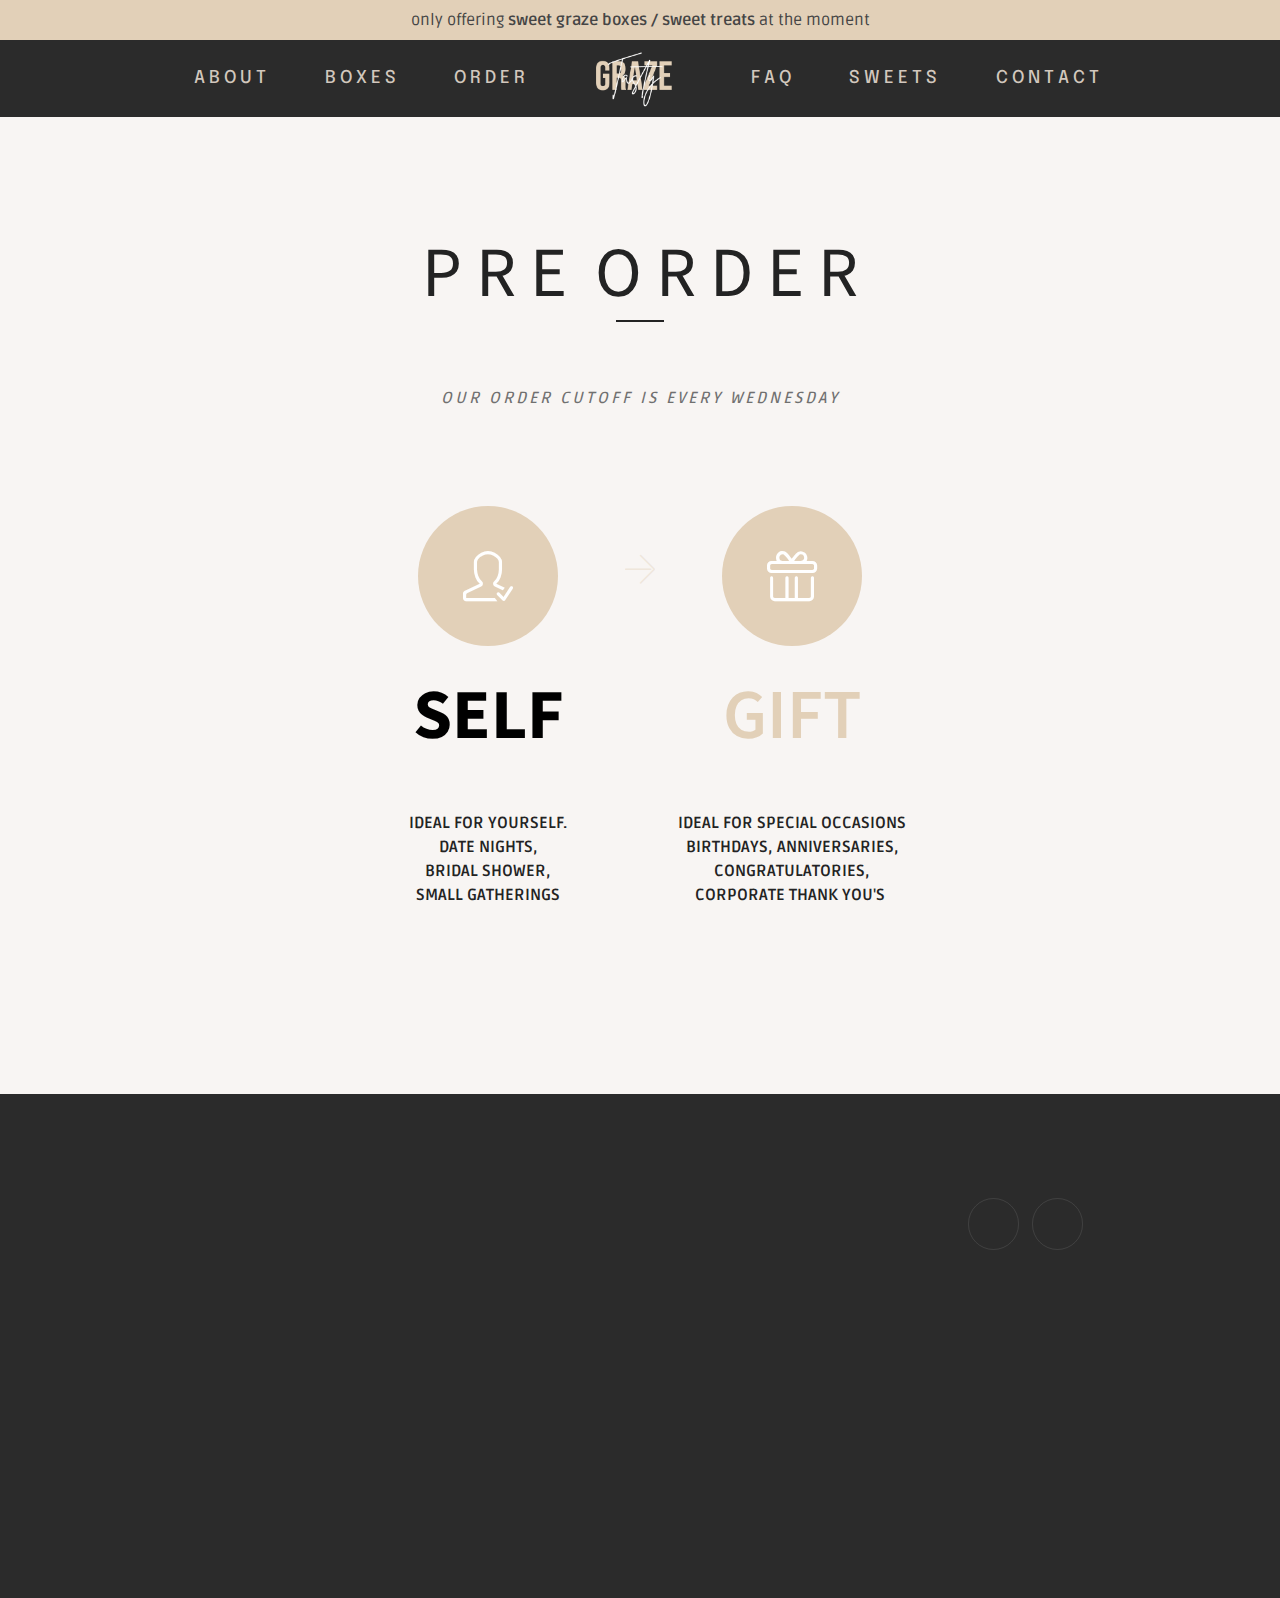
<file: page3.html>
<!DOCTYPE html>
<html  >
<head>
  <!-- Site made with Mobirise Website Builder v5.2.0, https://mobirise.com -->
  <meta charset="UTF-8">
  <meta http-equiv="X-UA-Compatible" content="IE=edge">
  <meta name="generator" content="Mobirise v5.2.0, mobirise.com">
  <meta name="viewport" content="width=device-width, initial-scale=1, minimum-scale=1">
  <link rel="shortcut icon" href="assets/images/brittany-beige-thank-you-card-sku-809108053-5fc7de05c4bc66-87622809-136x96.png" type="image/x-icon">
  <meta name="description" content="">
  
  
  <title>PREORDER</title>
  <link rel="stylesheet" href="assets/web/assets/mobirise-icons/mobirise-icons.css">
  <link rel="stylesheet" href="assets/web/assets/mobirise-icons-bold/mobirise-icons-bold.css">
  <link rel="stylesheet" href="assets/simple-line-icons/simple-line-icons.css">
  <link rel="stylesheet" href="assets/tether/tether.min.css">
  <link rel="stylesheet" href="assets/bootstrap/css/bootstrap.min.css">
  <link rel="stylesheet" href="assets/bootstrap/css/bootstrap-grid.min.css">
  <link rel="stylesheet" href="assets/bootstrap/css/bootstrap-reboot.min.css">
  <link rel="stylesheet" href="assets/dropdown/css/style.css">
  <link rel="stylesheet" href="assets/animatecss/animate.css">
  <link rel="stylesheet" href="assets/socicon/css/styles.css">
  <link rel="stylesheet" href="assets/theme/css/style.css">
  <link rel="preload" as="style" href="assets/mobirise/css/mbr-additional.css"><link rel="stylesheet" href="assets/mobirise/css/mbr-additional.css" type="text/css">
  
  
  <!-- Type valid HTML here -->

 <a class="full-link" href="{{linkValue}}">
            <div class="menu-top card-wrapper mbr-fonts-style mbr-white">
                Hot Summer Sale - Save 50%
            </div>
        </a>
  
</head>
<body>
  
  <section class="extMenu12 menu popup-btn-cards cid-sg3ZVPWgro" once="menu" id="extMenu13-1w">

    


    <nav class="navbar navbar-dropdown navbar-fixed-top navbar-expand-lg">
        <div class="mbr-overlay" style="opacity: 1;"></div>

        <a class="full-link" href="https://tastygraze.ca/">
            <div class="menu-top card-wrapper mbr-fonts-style mbr-white display-7">only offering <strong>sweet graze boxes / sweet treats</strong> at the moment</div>
        </a>
        <div class="collapse navbar-collapse" id="navbarSupportedContent">

            <div class="left-menu">
                <ul class="navbar-nav nav-dropdown" data-app-modern-menu="true"><li class="nav-item"><a class="nav-link link text-warning text-primary display-4" href="index.html#extContent12-19">A B O U T</a></li><li class="nav-item"><a class="nav-link link text-warning text-primary display-4" href="index.html#extShop8-q">B O X E S</a></li><li class="nav-item"><a class="nav-link link text-warning text-primary display-4" href="page3.html">O R D E R&nbsp;</a></li></ul>
            </div>

            <div class="brand-container">
                <div class="navbar-brand">
                    <span class="navbar-logo">
                        <a href="http://tastygraze.ca">
                            <img src="assets/images/brittany-beige-thank-you-card-sku-809108053-5fc7de05c4bc66-87622809-136x96.png" alt="tasty graze " style="height: 3.8rem;">
                        </a>
                    </span>
                    
                </div>
            </div>

            <div class="right-menu">
                <ul class="navbar-nav nav-dropdown" data-app-modern-menu="true"><li class="nav-item">
                        <a class="nav-link link text-warning text-primary display-4" href="index.html#extAccordion1-3">
                            F A Q</a>
                    </li><li class="nav-item"><a class="nav-link link text-warning text-primary display-4" href="page5.html">S W E E T S</a></li>
                    <li class="nav-item">
                        <a class="nav-link link text-warning text-primary display-4" href="index.html#form01-5">C O N T A C T</a>
                    </li></ul>
            </div>
        </div>

        <button class="navbar-toggler" type="button" data-toggle="collapse" data-target="#navbarSupportedContent" aria-controls="navbarNavAltMarkup" aria-expanded="false" aria-label="Toggle navigation">
            <div class="hamburger">
                <span></span>
                <span></span>
                <span></span>
                <span></span>
            </div>
        </button>
    </nav>
</section>

<section class="extFeatures cid-sikSChILBu" id="extFeatures10-24">

    

    
    <div class="container justify-content-center">
        <h2 class="mbr-fonts-style mbr-section-title align-center display-2"><br>P R E&nbsp; O R D E R</h2>
        <div class="underline align-center">
             <div class="line"></div>
        </div>
        
        <h3 class="mbr-fonts-style mbr-section-subtitle align-center mbr-light pt-3 display-7"><em><br></em><br><em>OUR ORDER CUTOFF IS EVERY WEDNESDAY</em><br><em><br></em></h3>
        <div class="media-container-row justify-content-center align-items-start main-wrapper">
            <div class="icon-main col-lg-3 col-md-6 col-12 without-before">
                <div class="process-icon">
                    <div class="wrapper-without-before">
                      <span class="icon-container">
                          <a href="order.html">
                              <span class="icon-wrapper mbr-iconfont sli-user-following" style="background-color: rgb(226, 208, 184);"></span></a>
                          
                      </span>
                    </div>
                    <h1 class="subicon-title mbr-fonts-style display-2"><strong>SELF</strong></h1>
                    <p class="subicon-text mbr-fonts-style display-7"><strong><br></strong><br><strong>IDEAL FOR YOURSELF.</strong><br><strong>DATE NIGHTS,</strong><br><strong>BRIDAL SHOWER,</strong><strong><br></strong><strong>SMALL GATHERINGS</strong></p>
                </div>
            </div>

            <div class="icon-main col-lg-3 col-md-6 col-12">
                <div class="process-icon">
                    <div class="wrapper">
                      <span class="icon-container">
                          <a href="page2.html">
                            <span class="mbr-iconfont icon-wrapper mbrib-gift" style="background-color: rgb(226, 208, 184);"></span></a>
                          
                      </span>
                    </div>
                    <h1 class="subicon-title mbr-fonts-style display-2"><strong><a href="page2.html" class="text-primary">GIFT</a></strong><br></h1>
                    <p class="subicon-text mbr-fonts-style display-7"><strong><br></strong><br><strong>IDEAL FOR SPECIAL OCCASIONS</strong><br><strong>BIRTHDAYS,&nbsp;</strong><strong>ANNIVERSARIES,</strong><br><strong>CONGRATULATORIES,</strong><br><strong>CORPORATE THANK YOU'S&nbsp;</strong><strong><br></strong><br><strong><br></strong></p>
                </div>
            </div>
            
            
                
            
        </div>
    </div>
</section>

<section class="footer1 cid-s8XrZLYKE9" once="footers" id="footer01-1x">

    
    
    <div class="container">
        <div class="row mbr-white align-left">
            <div class="col-12 col-md-6 col-lg-3">
                <h5 class="mbr-section-subtitle mbr-fonts-style mb-2 display-5">[ tasty graze ]<br><br></h5>

            </div>
            <div class="col-12 col-md-6 col-lg-3">
                <h5 class="mbr-section-subtitle mbr-fonts-style mb-3 display-7"><strong>INFO</strong></h5>
                <ul class="list mbr-fonts-style display-7">

                    <li class="mbr-text item-wrap">(C) TASTYGRAZE 2021</li><li class="mbr-text item-wrap"><br></li><li class="mbr-text item-wrap"><a href="page6.html" class="text-primary" style="font-size: 1rem; background-color: rgb(43, 43, 43); display: inline !important;">REFUND / CANCELLATIONS</a></li><li class="mbr-text item-wrap"><a href="page9.html" class="text-primary" style="font-size: 1rem; background-color: rgb(43, 43, 43); display: inline !important;">HEALTH &amp; SAFETY</a></li><li class="mbr-text item-wrap"><a href="page4.html" class="text-primary" style="font-size: 1rem; background-color: rgb(43, 43, 43); display: inline !important;">TERMS &amp; CONDITIONS</a></li><li class="mbr-text item-wrap"><a href="page11.html" class="text-primary" style="font-size: 1rem; background-color: rgb(43, 43, 43); display: inline !important;">PRIVACY&nbsp;POLICY</a></li><li class="mbr-text item-wrap"><a href="page8.html" class="text-primary" style="font-size: 1rem; background-color: rgb(43, 43, 43); display: inline !important;">BOX DIMENSIONS</a></li><li class="mbr-text item-wrap"><br></li><li class="mbr-text item-wrap"><br></li><li class="mbr-text item-wrap"><br></li>
                </ul>
            </div>
            <div class="col-12 col-md-6 col-lg-3">
                <h5 class="mbr-section-subtitle mbr-fonts-style mb-3 display-7"><strong>LOCATED</strong></h5>
                <ul class="list mbr-fonts-style display-7">
                    <li class="mbr-text item-wrap"><span style="font-size: 1rem;">SOUTHWEST, EDMONTON</span><br></li><li class="mbr-text item-wrap"><br></li><li class="mbr-text item-wrap"><strong>OPERATE </strong></li><li class="mbr-text item-wrap">WEDNESDAY - SATURDAY</li><li class="mbr-text item-wrap">9AM - 6PM</li><li class="mbr-text item-wrap"><strong><br></strong></li><li class="mbr-text item-wrap"><strong>CLOSED&nbsp;</strong></li><li class="mbr-text item-wrap">SUNDAY - TUESDAY</li>
                </ul>
            </div>
            <div class="col-12 col-md-6 col-lg-3">
                <h5 class="mbr-section-subtitle mbr-fonts-style mb-3 display-7"><strong>LETS GET SOCIAL</strong></h5>

                <div class="social-row display-7">
                    <div class="soc-item">
                        <a href="http://facebook.com/tastygraze" target="_blank">
                            <span class="mbr-iconfont socicon-facebook socicon"></span>
                        </a>
                    </div>
                    <div class="soc-item">
                        <a href="http://instagram.com/tastygraze" target="_blank">
                            <span class="mbr-iconfont socicon-instagram socicon"></span>
                        </a>
                    </div>
                    
                    
                </div>
            </div>
        </div>
    </div>
</section>


<script src="assets/web/assets/jquery/jquery.min.js"></script>
  <script src="assets/popper/popper.min.js"></script>
  <script src="assets/tether/tether.min.js"></script>
  <script src="assets/bootstrap/js/bootstrap.min.js"></script>
  <script src="assets/smoothscroll/smooth-scroll.js"></script>
  <script src="assets/dropdown/js/nav-dropdown.js"></script>
  <script src="assets/dropdown/js/navbar-dropdown.js"></script>
  <script src="assets/touchswipe/jquery.touch-swipe.min.js"></script>
  <script src="assets/viewportchecker/jquery.viewportchecker.js"></script>
  <script src="assets/theme/js/script.js"></script>
  
  
  
  <input name="animation" type="hidden">
  </body>
</html>
</file>
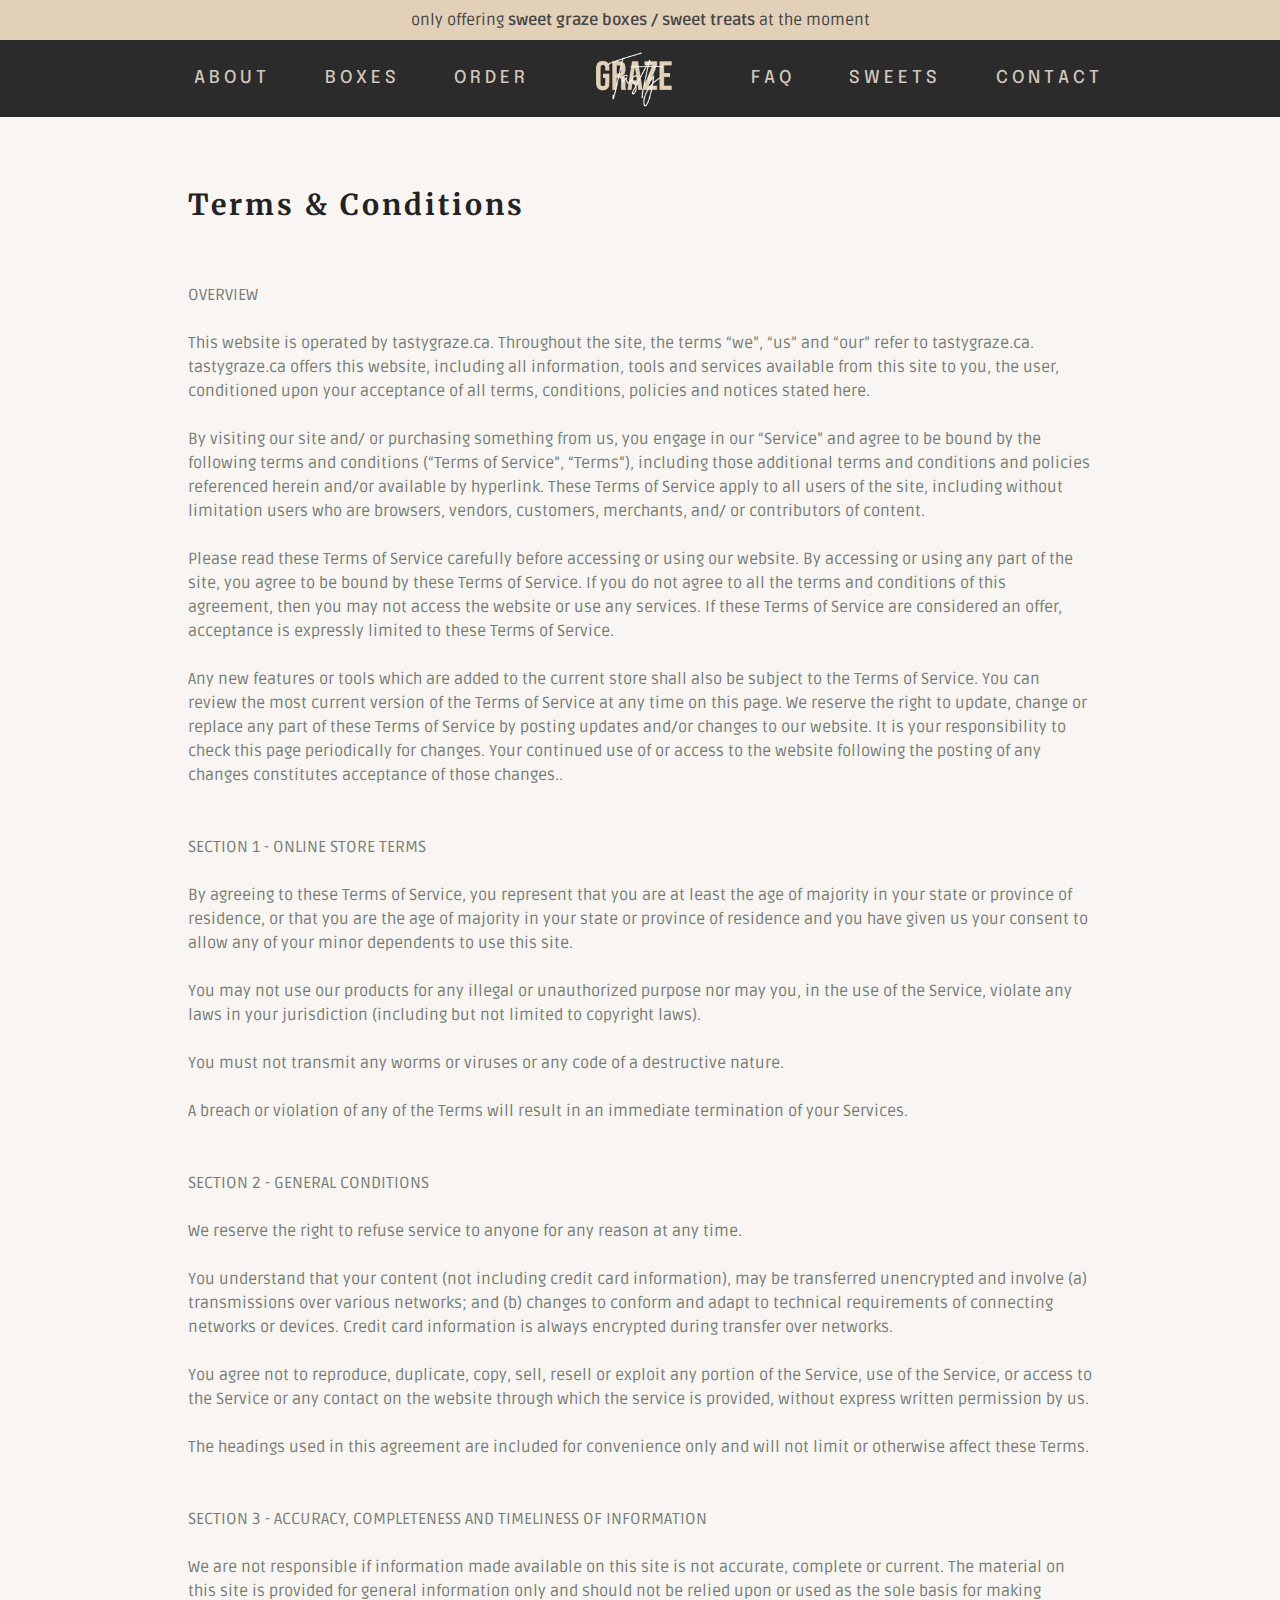
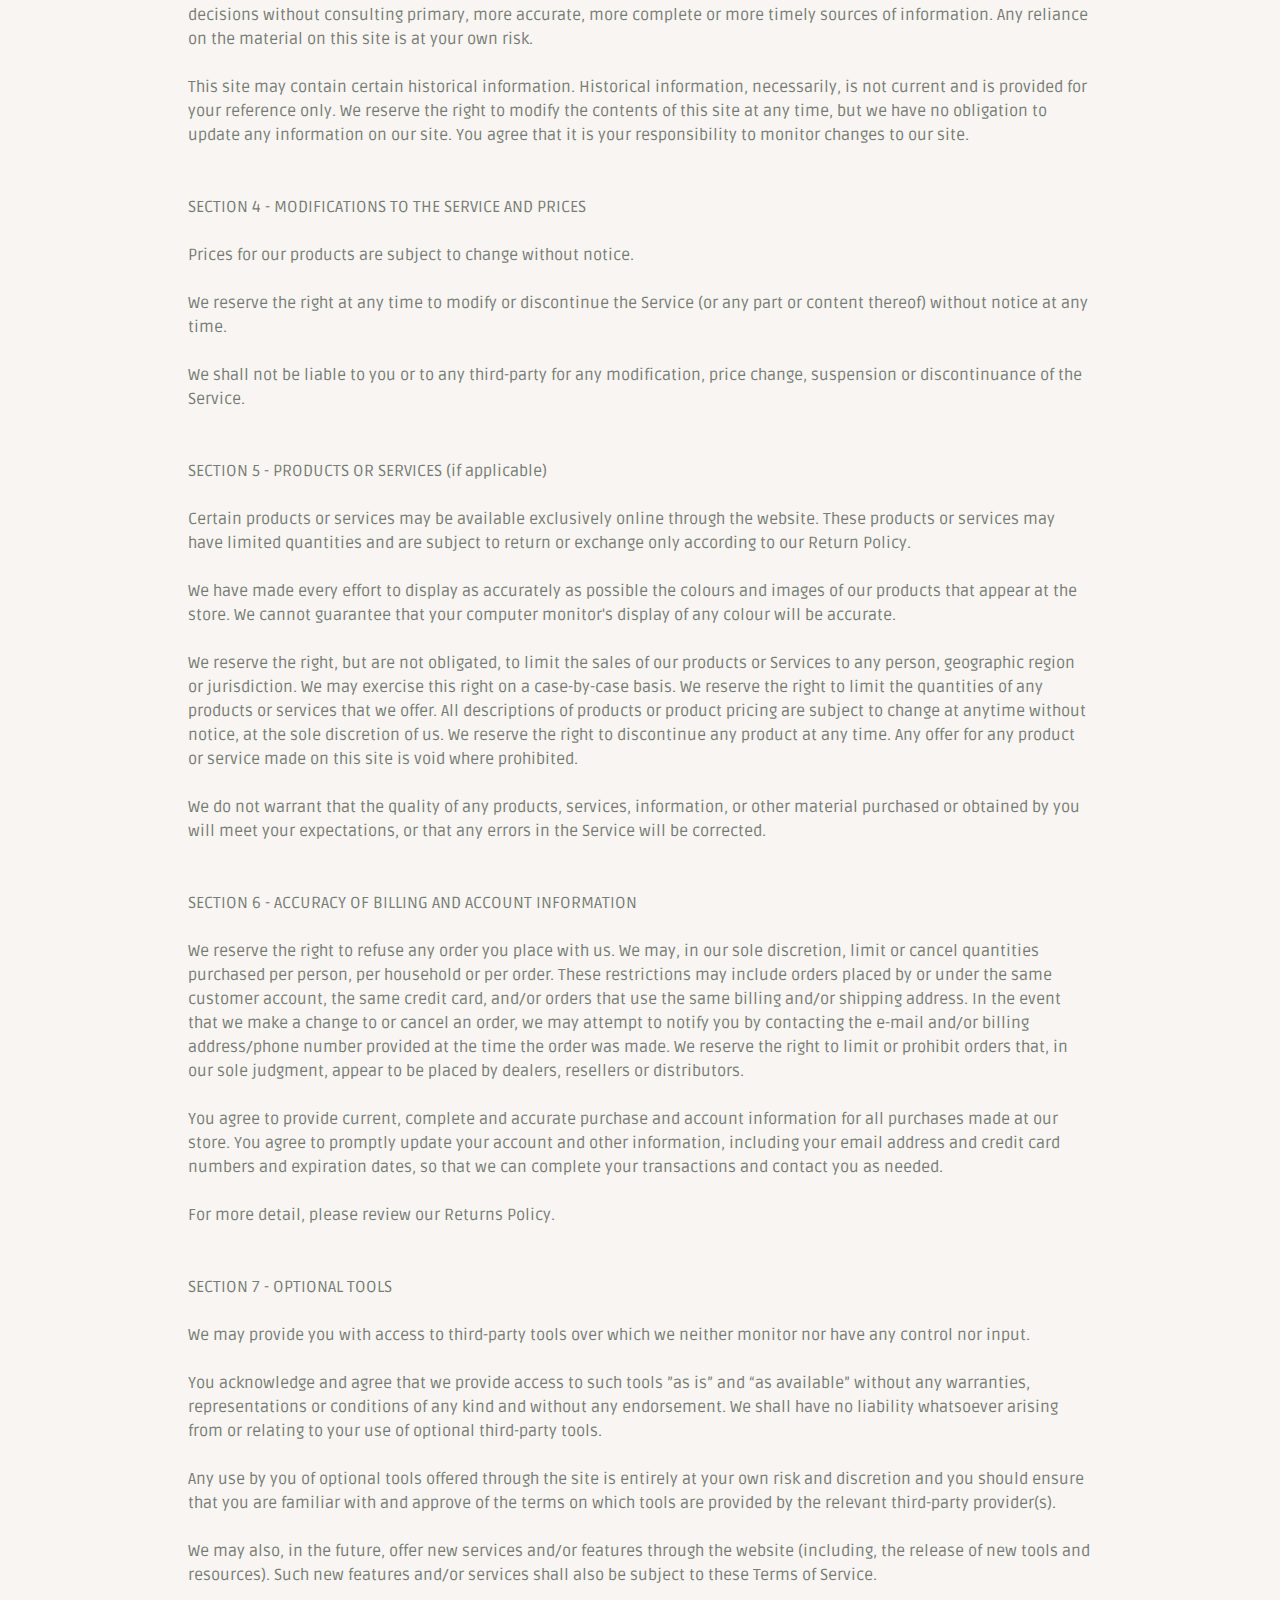
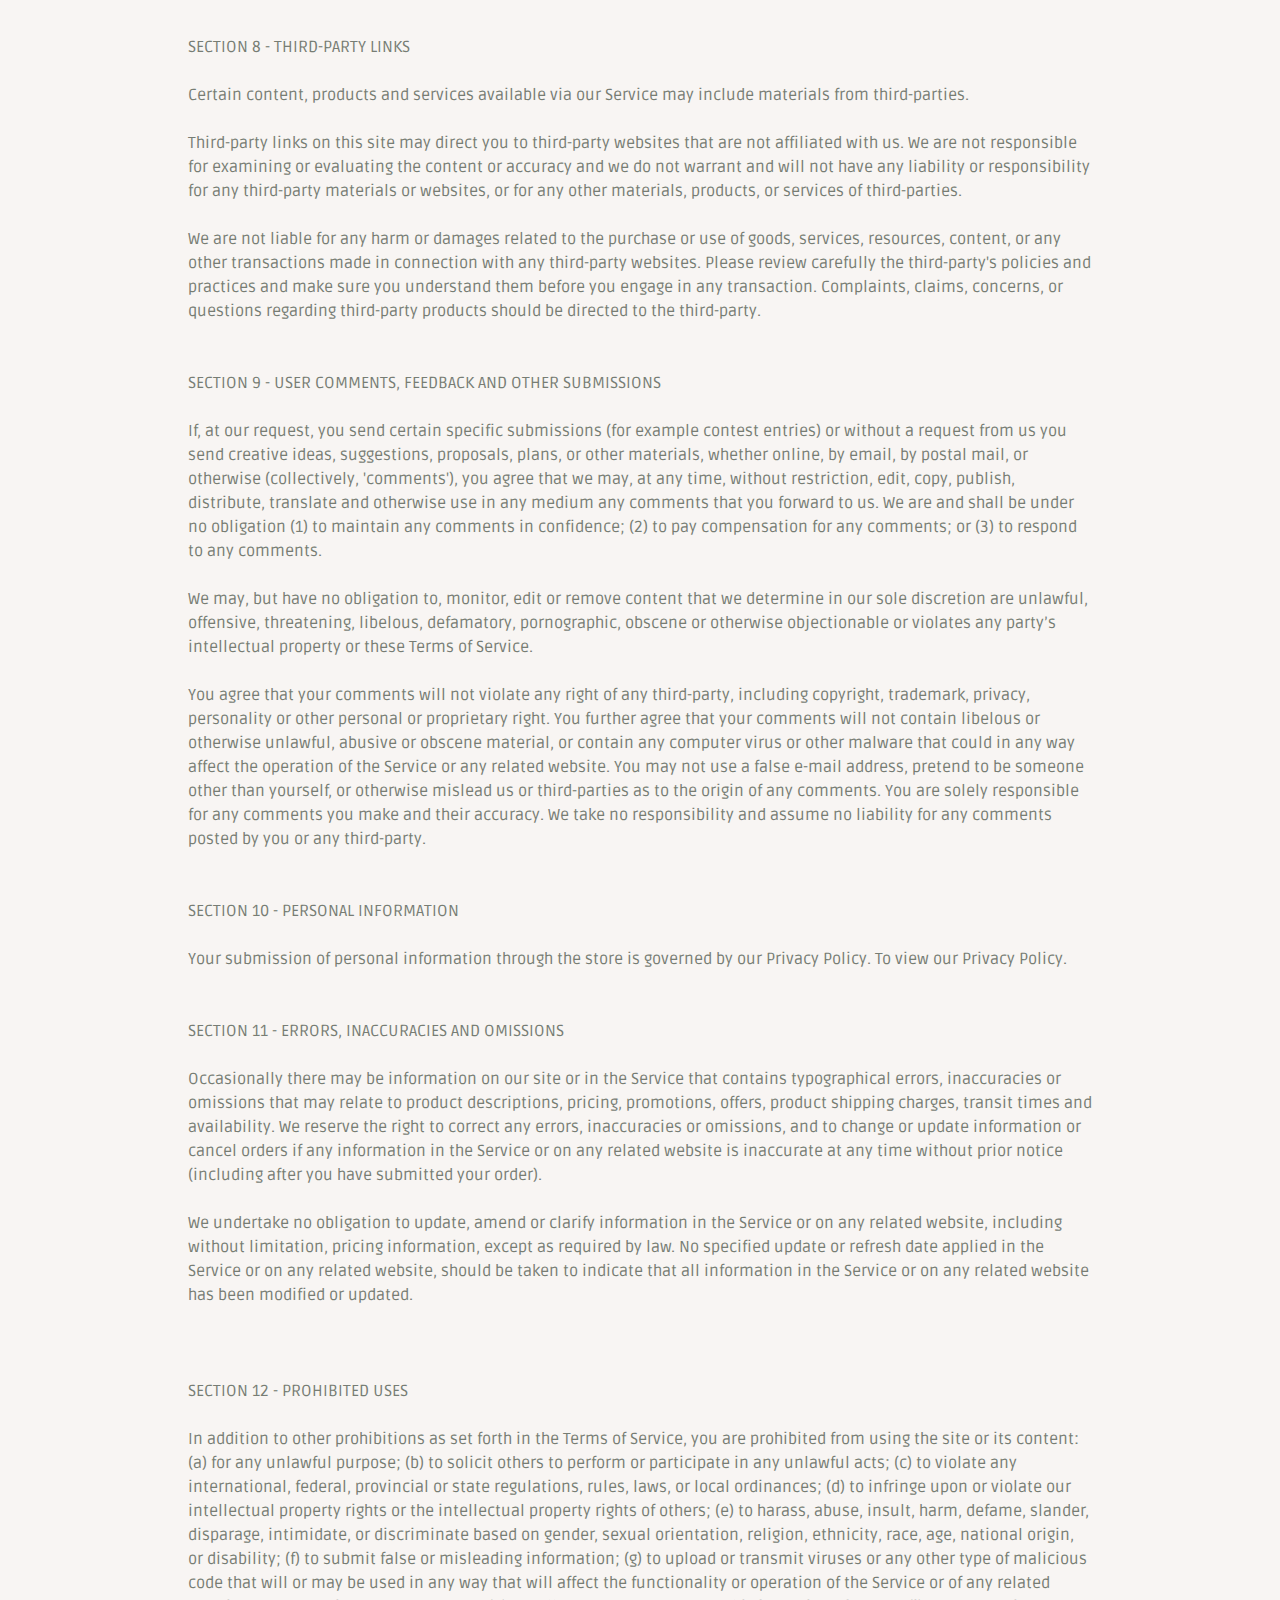
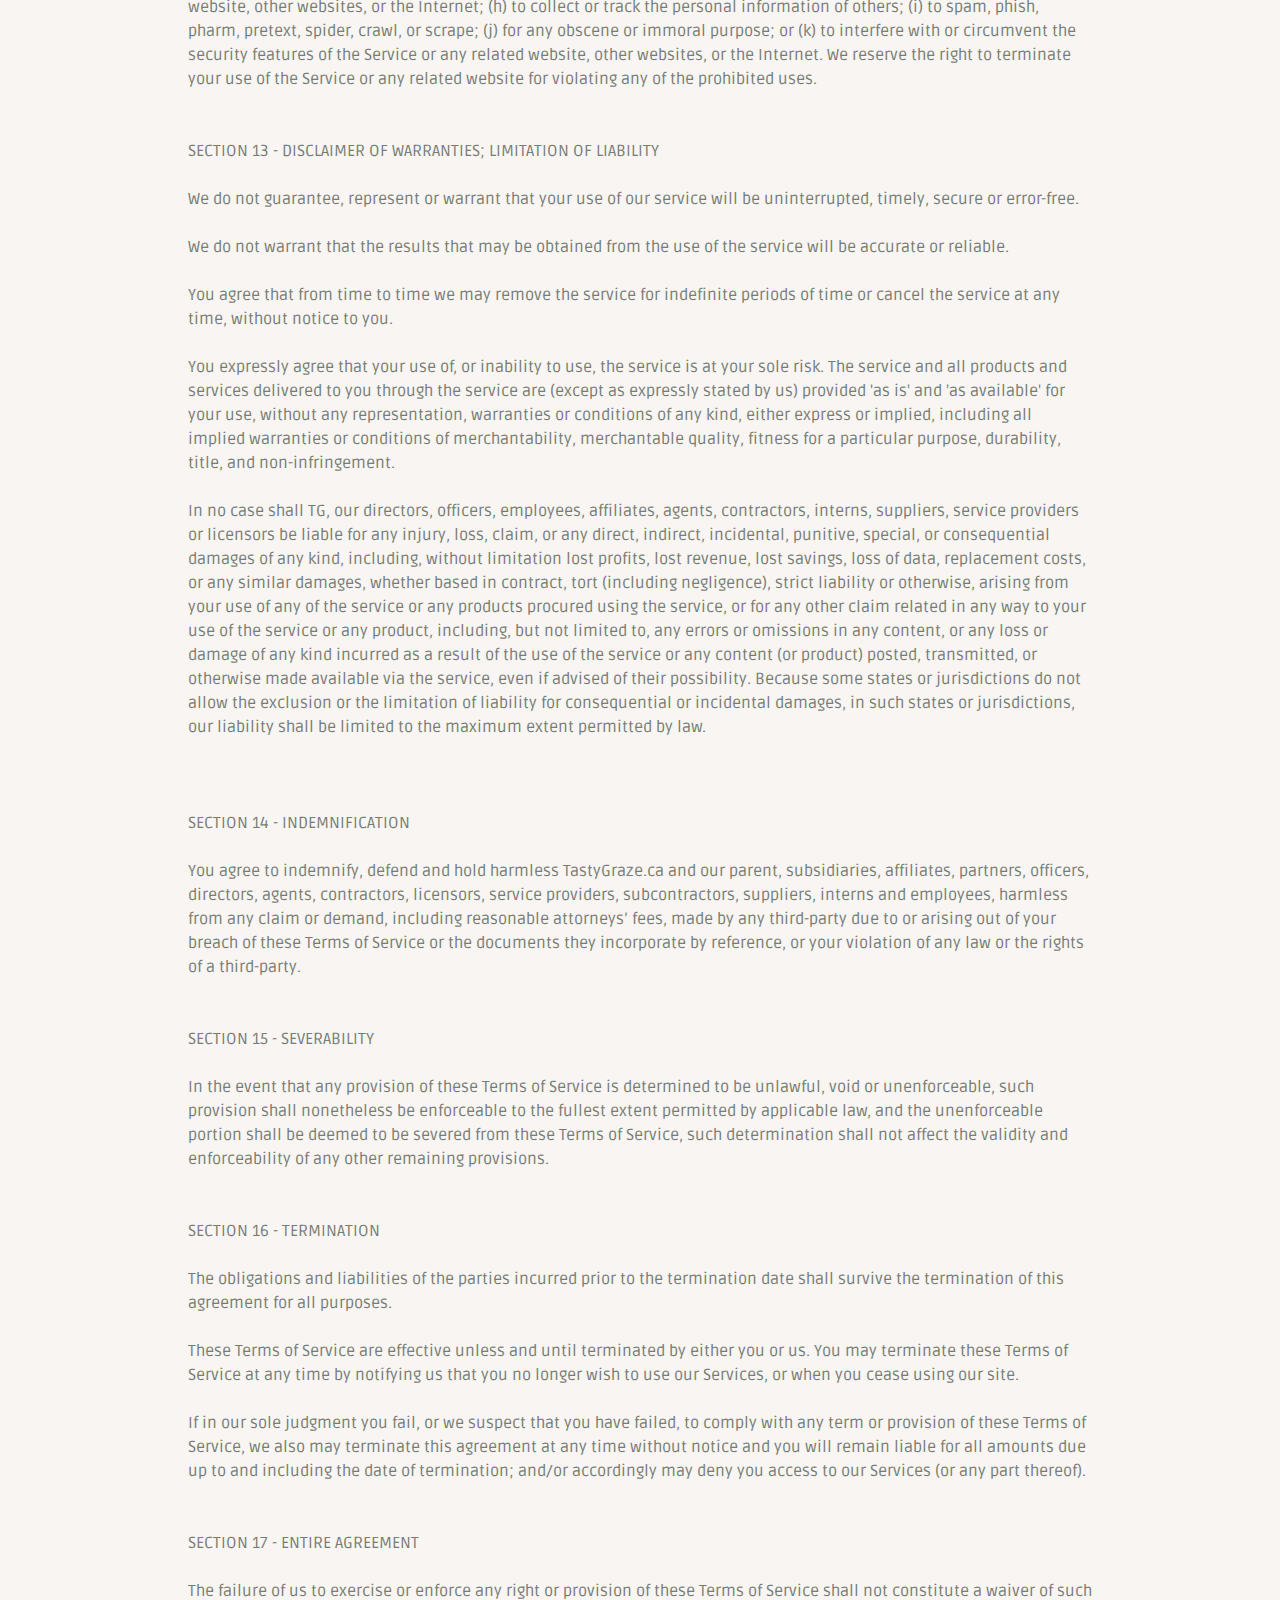
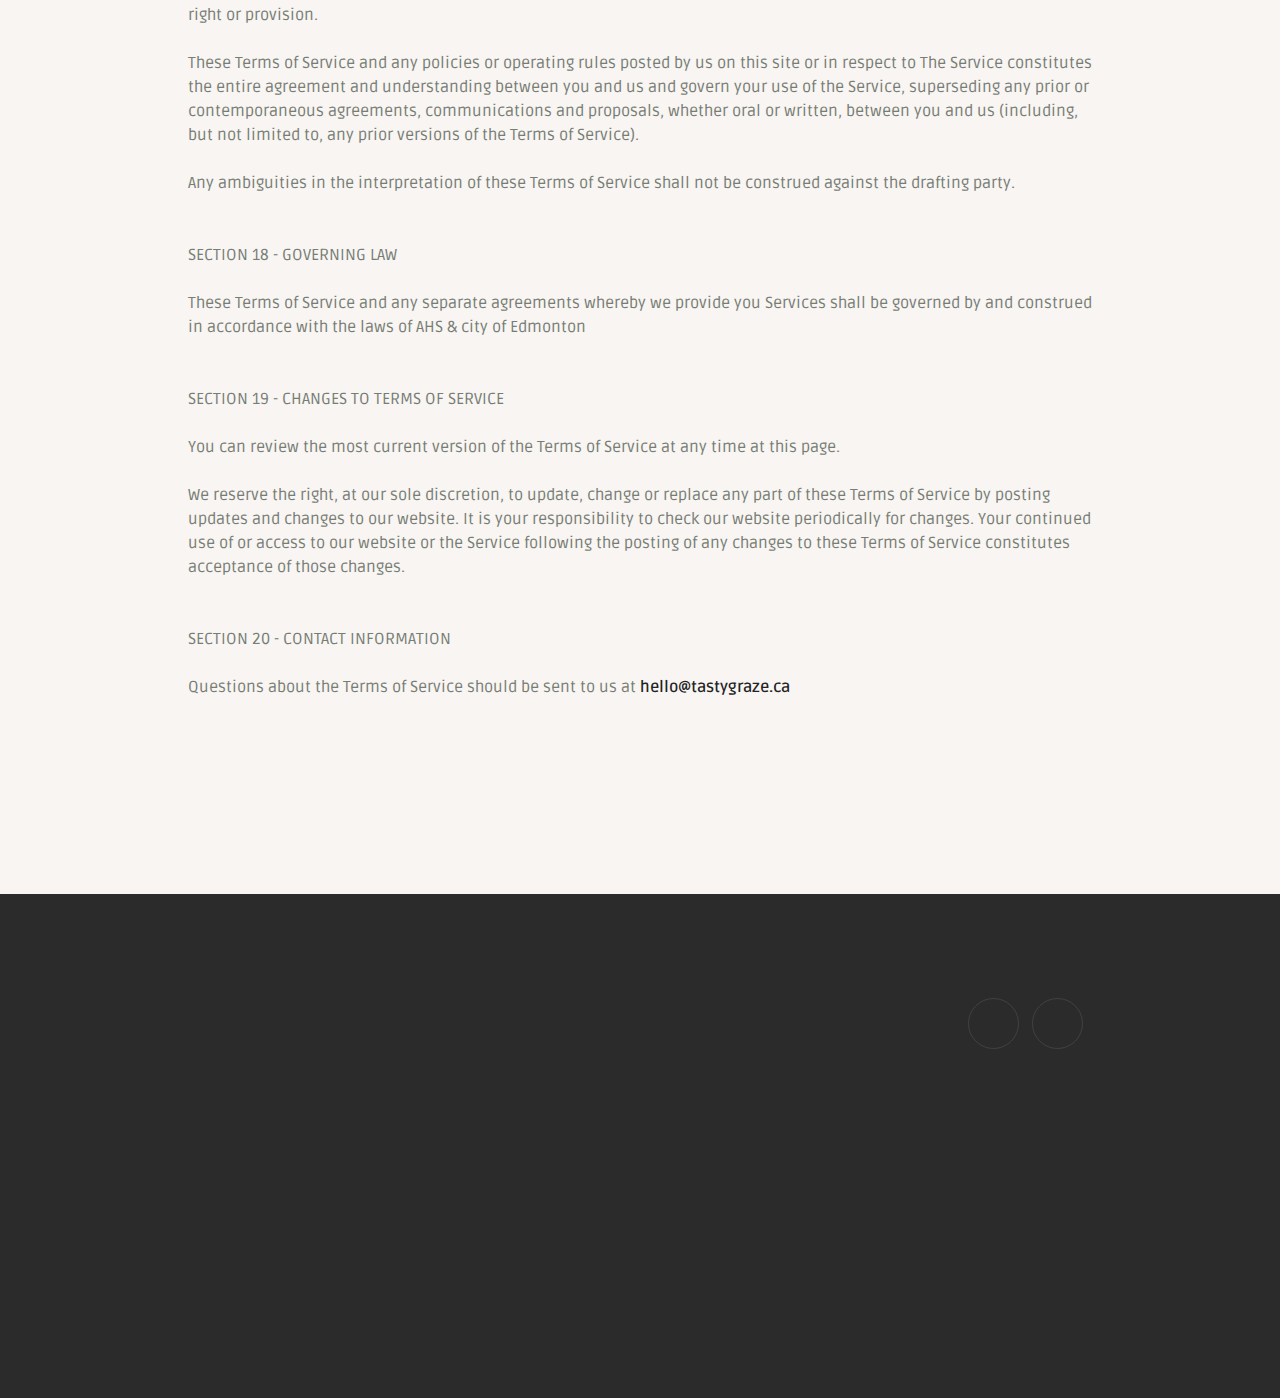
<file: page4.html>
<!DOCTYPE html>
<html  >
<head>
  <!-- Site made with Mobirise Website Builder v5.2.0, https://mobirise.com -->
  <meta charset="UTF-8">
  <meta http-equiv="X-UA-Compatible" content="IE=edge">
  <meta name="generator" content="Mobirise v5.2.0, mobirise.com">
  <meta name="viewport" content="width=device-width, initial-scale=1, minimum-scale=1">
  <link rel="shortcut icon" href="assets/images/brittany-beige-thank-you-card-sku-809108053-5fc7de05c4bc66-87622809-136x96.png" type="image/x-icon">
  <meta name="description" content="">
  
  
  <title>Terms + Conditions</title>
  <link rel="stylesheet" href="assets/tether/tether.min.css">
  <link rel="stylesheet" href="assets/bootstrap/css/bootstrap.min.css">
  <link rel="stylesheet" href="assets/bootstrap/css/bootstrap-grid.min.css">
  <link rel="stylesheet" href="assets/bootstrap/css/bootstrap-reboot.min.css">
  <link rel="stylesheet" href="assets/dropdown/css/style.css">
  <link rel="stylesheet" href="assets/animatecss/animate.css">
  <link rel="stylesheet" href="assets/socicon/css/styles.css">
  <link rel="stylesheet" href="assets/theme/css/style.css">
  <link rel="preload" as="style" href="assets/mobirise/css/mbr-additional.css"><link rel="stylesheet" href="assets/mobirise/css/mbr-additional.css" type="text/css">
  
  
  <!-- Type valid HTML here -->

 <a class="full-link" href="{{linkValue}}">
            <div class="menu-top card-wrapper mbr-fonts-style mbr-white">
                Hot Summer Sale - Save 50%
            </div>
        </a>
  
</head>
<body>
  
  <section class="extMenu12 menu popup-btn-cards cid-sg3ZVPWgro" once="menu" id="extMenu13-2k">

    


    <nav class="navbar navbar-dropdown navbar-fixed-top navbar-expand-lg">
        <div class="mbr-overlay" style="opacity: 1;"></div>

        <a class="full-link" href="https://tastygraze.ca/">
            <div class="menu-top card-wrapper mbr-fonts-style mbr-white display-7">only offering <strong>sweet graze boxes / sweet treats</strong> at the moment</div>
        </a>
        <div class="collapse navbar-collapse" id="navbarSupportedContent">

            <div class="left-menu">
                <ul class="navbar-nav nav-dropdown" data-app-modern-menu="true"><li class="nav-item"><a class="nav-link link text-warning text-primary display-4" href="index.html#extContent12-19">A B O U T</a></li><li class="nav-item"><a class="nav-link link text-warning text-primary display-4" href="index.html#extShop8-q">B O X E S</a></li><li class="nav-item"><a class="nav-link link text-warning text-primary display-4" href="page3.html">O R D E R&nbsp;</a></li></ul>
            </div>

            <div class="brand-container">
                <div class="navbar-brand">
                    <span class="navbar-logo">
                        <a href="http://tastygraze.ca">
                            <img src="assets/images/brittany-beige-thank-you-card-sku-809108053-5fc7de05c4bc66-87622809-136x96.png" alt="tasty graze " style="height: 3.8rem;">
                        </a>
                    </span>
                    
                </div>
            </div>

            <div class="right-menu">
                <ul class="navbar-nav nav-dropdown" data-app-modern-menu="true"><li class="nav-item">
                        <a class="nav-link link text-warning text-primary display-4" href="index.html#extAccordion1-3">
                            F A Q</a>
                    </li><li class="nav-item"><a class="nav-link link text-warning text-primary display-4" href="page5.html">S W E E T S</a></li>
                    <li class="nav-item">
                        <a class="nav-link link text-warning text-primary display-4" href="index.html#form01-5">C O N T A C T</a>
                    </li></ul>
            </div>
        </div>

        <button class="navbar-toggler" type="button" data-toggle="collapse" data-target="#navbarSupportedContent" aria-controls="navbarNavAltMarkup" aria-expanded="false" aria-label="Toggle navigation">
            <div class="hamburger">
                <span></span>
                <span></span>
                <span></span>
                <span></span>
            </div>
        </button>
    </nav>
</section>

<section class="content1 cid-siySJaoAyc" id="content01-2s">
    
    <div class="container-fluid">
        <div class="row justify-content-center">
            <div class="col-12 col-md-9">
                
                <h4 class="mbr-section-subtitle mbr-fonts-style mb-4 display-5"><strong>Terms &amp; Conditions</strong></h4>
                <p class="mbr-text mbr-fonts-style display-7"><br>OVERVIEW<br><br>This website is operated by tastygraze.ca. Throughout the site, the terms “we”, “us” and “our” refer to tastygraze.ca. tastygraze.ca offers this website, including all information, tools and services available from this site to you, the user, conditioned upon your acceptance of all terms, conditions, policies and notices stated here.<br><br>By visiting our site and/ or purchasing something from us, you engage in our “Service” and agree to be bound by the following terms and conditions (“Terms of Service”, “Terms”), including those additional terms and conditions and policies referenced herein and/or available by hyperlink. These Terms of Service apply to all users of the site, including without limitation users who are browsers, vendors, customers, merchants, and/ or contributors of content.<br><br>Please read these Terms of Service carefully before accessing or using our website. By accessing or using any part of the site, you agree to be bound by these Terms of Service. If you do not agree to all the terms and conditions of this agreement, then you may not access the website or use any services. If these Terms of Service are considered an offer, acceptance is expressly limited to these Terms of Service.<br><br>Any new features or tools which are added to the current store shall also be subject to the Terms of Service. You can review the most current version of the Terms of Service at any time on this page. We reserve the right to update, change or replace any part of these Terms of Service by posting updates and/or changes to our website. It is your responsibility to check this page periodically for changes. Your continued use of or access to the website following the posting of any changes constitutes acceptance of those changes..<br><br><br>SECTION 1 - ONLINE STORE TERMS<br><br>By agreeing to these Terms of Service, you represent that you are at least the age of majority in your state or province of residence, or that you are the age of majority in your state or province of residence and you have given us your consent to allow any of your minor dependents to use this site.<br><br>You may not use our products for any illegal or unauthorized purpose nor may you, in the use of the Service, violate any laws in your jurisdiction (including but not limited to copyright laws).<br><br>You must not transmit any worms or viruses or any code of a destructive nature.<br><br>A breach or violation of any of the Terms will result in an immediate termination of your Services.<br><br><br>SECTION 2 - GENERAL CONDITIONS<br><br>We reserve the right to refuse service to anyone for any reason at any time.<br><br>You understand that your content (not including credit card information), may be transferred unencrypted and involve (a) transmissions over various networks; and (b) changes to conform and adapt to technical requirements of connecting networks or devices. Credit card information is always encrypted during transfer over networks.<br><br>You agree not to reproduce, duplicate, copy, sell, resell or exploit any portion of the Service, use of the Service, or access to the Service or any contact on the website through which the service is provided, without express written permission by us.<br><br>The headings used in this agreement are included for convenience only and will not limit or otherwise affect these Terms.<br><br><br>SECTION 3 - ACCURACY, COMPLETENESS AND TIMELINESS OF INFORMATION<br><br>We are not responsible if information made available on this site is not accurate, complete or current. The material on this site is provided for general information only and should not be relied upon or used as the sole basis for making decisions without consulting primary, more accurate, more complete or more timely sources of information. Any reliance on the material on this site is at your own risk.<br><br>This site may contain certain historical information. Historical information, necessarily, is not current and is provided for your reference only. We reserve the right to modify the contents of this site at any time, but we have no obligation to update any information on our site. You agree that it is your responsibility to monitor changes to our site.<br><br><br>SECTION 4 - MODIFICATIONS TO THE SERVICE AND PRICES<br><br>Prices for our products are subject to change without notice.<br><br>We reserve the right at any time to modify or discontinue the Service (or any part or content thereof) without notice at any time.<br><br>We shall not be liable to you or to any third-party for any modification, price change, suspension or discontinuance of the Service.<br><br><br>SECTION 5 - PRODUCTS OR SERVICES (if applicable)<br><br>Certain products or services may be available exclusively online through the website. These products or services may have limited quantities and are subject to return or exchange only according to our Return Policy.<br><br>We have made every effort to display as accurately as possible the colours and images of our products that appear at the store. We cannot guarantee that your computer monitor's display of any colour will be accurate.<br><br>We reserve the right, but are not obligated, to limit the sales of our products or Services to any person, geographic region or jurisdiction. We may exercise this right on a case-by-case basis. We reserve the right to limit the quantities of any products or services that we offer. All descriptions of products or product pricing are subject to change at anytime without notice, at the sole discretion of us. We reserve the right to discontinue any product at any time. Any offer for any product or service made on this site is void where prohibited.<br><br>We do not warrant that the quality of any products, services, information, or other material purchased or obtained by you will meet your expectations, or that any errors in the Service will be corrected.<br><br><br>SECTION 6 - ACCURACY OF BILLING AND ACCOUNT INFORMATION<br><br>We reserve the right to refuse any order you place with us. We may, in our sole discretion, limit or cancel quantities purchased per person, per household or per order. These restrictions may include orders placed by or under the same customer account, the same credit card, and/or orders that use the same billing and/or shipping address. In the event that we make a change to or cancel an order, we may attempt to notify you by contacting the e-mail and/or billing address/phone number provided at the time the order was made. We reserve the right to limit or prohibit orders that, in our sole judgment, appear to be placed by dealers, resellers or distributors.<br><br>You agree to provide current, complete and accurate purchase and account information for all purchases made at our store. You agree to promptly update your account and other information, including your email address and credit card numbers and expiration dates, so that we can complete your transactions and contact you as needed.<br><br>For more detail, please review our Returns Policy.<br><br><br>SECTION 7 - OPTIONAL TOOLS<br><br>We may provide you with access to third-party tools over which we neither monitor nor have any control nor input.<br><br>You acknowledge and agree that we provide access to such tools ”as is” and “as available” without any warranties, representations or conditions of any kind and without any endorsement. We shall have no liability whatsoever arising from or relating to your use of optional third-party tools.<br><br>Any use by you of optional tools offered through the site is entirely at your own risk and discretion and you should ensure that you are familiar with and approve of the terms on which tools are provided by the relevant third-party provider(s).<br><br>We may also, in the future, offer new services and/or features through the website (including, the release of new tools and resources). Such new features and/or services shall also be subject to these Terms of Service.<br><br><br>SECTION 8 - THIRD-PARTY LINKS<br><br>Certain content, products and services available via our Service may include materials from third-parties.<br><br>Third-party links on this site may direct you to third-party websites that are not affiliated with us. We are not responsible for examining or evaluating the content or accuracy and we do not warrant and will not have any liability or responsibility for any third-party materials or websites, or for any other materials, products, or services of third-parties.<br><br>We are not liable for any harm or damages related to the purchase or use of goods, services, resources, content, or any other transactions made in connection with any third-party websites. Please review carefully the third-party's policies and practices and make sure you understand them before you engage in any transaction. Complaints, claims, concerns, or questions regarding third-party products should be directed to the third-party.<br><br><br>SECTION 9 - USER COMMENTS, FEEDBACK AND OTHER SUBMISSIONS<br><br>If, at our request, you send certain specific submissions (for example contest entries) or without a request from us you send creative ideas, suggestions, proposals, plans, or other materials, whether online, by email, by postal mail, or otherwise (collectively, 'comments'), you agree that we may, at any time, without restriction, edit, copy, publish, distribute, translate and otherwise use in any medium any comments that you forward to us. We are and shall be under no obligation (1) to maintain any comments in confidence; (2) to pay compensation for any comments; or (3) to respond to any comments.<br><br>We may, but have no obligation to, monitor, edit or remove content that we determine in our sole discretion are unlawful, offensive, threatening, libelous, defamatory, pornographic, obscene or otherwise objectionable or violates any party’s intellectual property or these Terms of Service.<br><br>You agree that your comments will not violate any right of any third-party, including copyright, trademark, privacy, personality or other personal or proprietary right. You further agree that your comments will not contain libelous or otherwise unlawful, abusive or obscene material, or contain any computer virus or other malware that could in any way affect the operation of the Service or any related website. You may not use a false e-mail address, pretend to be someone other than yourself, or otherwise mislead us or third-parties as to the origin of any comments. You are solely responsible for any comments you make and their accuracy. We take no responsibility and assume no liability for any comments posted by you or any third-party.<br><br><br>SECTION 10 - PERSONAL INFORMATION<br><br>Your submission of personal information through the store is governed by our Privacy Policy. To view our Privacy Policy.<br><br><br>SECTION 11 - ERRORS, INACCURACIES AND OMISSIONS<br><br>Occasionally there may be information on our site or in the Service that contains typographical errors, inaccuracies or omissions that may relate to product descriptions, pricing, promotions, offers, product shipping charges, transit times and availability. We reserve the right to correct any errors, inaccuracies or omissions, and to change or update information or cancel orders if any information in the Service or on any related website is inaccurate at any time without prior notice (including after you have submitted your order).<br><br>We undertake no obligation to update, amend or clarify information in the Service or on any related website, including without limitation, pricing information, except as required by law. No specified update or refresh date applied in the Service or on any related website, should be taken to indicate that all information in the Service or on any related website has been modified or updated.<br><br><br><br>SECTION 12 - PROHIBITED USES<br><br>In addition to other prohibitions as set forth in the Terms of Service, you are prohibited from using the site or its content: (a) for any unlawful purpose; (b) to solicit others to perform or participate in any unlawful acts; (c) to violate any international, federal, provincial or state regulations, rules, laws, or local ordinances; (d) to infringe upon or violate our intellectual property rights or the intellectual property rights of others; (e) to harass, abuse, insult, harm, defame, slander, disparage, intimidate, or discriminate based on gender, sexual orientation, religion, ethnicity, race, age, national origin, or disability; (f) to submit false or misleading information; (g) to upload or transmit viruses or any other type of malicious code that will or may be used in any way that will affect the functionality or operation of the Service or of any related website, other websites, or the Internet; (h) to collect or track the personal information of others; (i) to spam, phish, pharm, pretext, spider, crawl, or scrape; (j) for any obscene or immoral purpose; or (k) to interfere with or circumvent the security features of the Service or any related website, other websites, or the Internet. We reserve the right to terminate your use of the Service or any related website for violating any of the prohibited uses.<br><br><br>SECTION 13 - DISCLAIMER OF WARRANTIES; LIMITATION OF LIABILITY<br><br>We do not guarantee, represent or warrant that your use of our service will be uninterrupted, timely, secure or error-free.<br><br>We do not warrant that the results that may be obtained from the use of the service will be accurate or reliable.<br><br>You agree that from time to time we may remove the service for indefinite periods of time or cancel the service at any time, without notice to you.<br><br>You expressly agree that your use of, or inability to use, the service is at your sole risk. The service and all products and services delivered to you through the service are (except as expressly stated by us) provided 'as is' and 'as available' for your use, without any representation, warranties or conditions of any kind, either express or implied, including all implied warranties or conditions of merchantability, merchantable quality, fitness for a particular purpose, durability, title, and non-infringement.<br><br>In no case shall TG, our directors, officers, employees, affiliates, agents, contractors, interns, suppliers, service providers or licensors be liable for any injury, loss, claim, or any direct, indirect, incidental, punitive, special, or consequential damages of any kind, including, without limitation lost profits, lost revenue, lost savings, loss of data, replacement costs, or any similar damages, whether based in contract, tort (including negligence), strict liability or otherwise, arising from your use of any of the service or any products procured using the service, or for any other claim related in any way to your use of the service or any product, including, but not limited to, any errors or omissions in any content, or any loss or damage of any kind incurred as a result of the use of the service or any content (or product) posted, transmitted, or otherwise made available via the service, even if advised of their possibility. Because some states or jurisdictions do not allow the exclusion or the limitation of liability for consequential or incidental damages, in such states or jurisdictions, our liability shall be limited to the maximum extent permitted by law.<br><br><br><br>SECTION 14 - INDEMNIFICATION<br><br>You agree to indemnify, defend and hold harmless TastyGraze.ca and our parent, subsidiaries, affiliates, partners, officers, directors, agents, contractors, licensors, service providers, subcontractors, suppliers, interns and employees, harmless from any claim or demand, including reasonable attorneys’ fees, made by any third-party due to or arising out of your breach of these Terms of Service or the documents they incorporate by reference, or your violation of any law or the rights of a third-party.<br><br><br>SECTION 15 - SEVERABILITY<br><br>In the event that any provision of these Terms of Service is determined to be unlawful, void or unenforceable, such provision shall nonetheless be enforceable to the fullest extent permitted by applicable law, and the unenforceable portion shall be deemed to be severed from these Terms of Service, such determination shall not affect the validity and enforceability of any other remaining provisions.<br><br><br>SECTION 16 - TERMINATION<br><br>The obligations and liabilities of the parties incurred prior to the termination date shall survive the termination of this agreement for all purposes.<br><br>These Terms of Service are effective unless and until terminated by either you or us. You may terminate these Terms of Service at any time by notifying us that you no longer wish to use our Services, or when you cease using our site.<br><br>If in our sole judgment you fail, or we suspect that you have failed, to comply with any term or provision of these Terms of Service, we also may terminate this agreement at any time without notice and you will remain liable for all amounts due up to and including the date of termination; and/or accordingly may deny you access to our Services (or any part thereof).<br><br><br>SECTION 17 - ENTIRE AGREEMENT<br><br>The failure of us to exercise or enforce any right or provision of these Terms of Service shall not constitute a waiver of such right or provision.<br><br>These Terms of Service and any policies or operating rules posted by us on this site or in respect to The Service constitutes the entire agreement and understanding between you and us and govern your use of the Service, superseding any prior or contemporaneous agreements, communications and proposals, whether oral or written, between you and us (including, but not limited to, any prior versions of the Terms of Service).<br><br>Any ambiguities in the interpretation of these Terms of Service shall not be construed against the drafting party.<br><br><br>SECTION 18 - GOVERNING LAW<br><br>These Terms of Service and any separate agreements whereby we provide you Services shall be governed by and construed in accordance with the laws of AHS &amp; city of Edmonton<br><br><br>SECTION 19 - CHANGES TO TERMS OF SERVICE<br><br>You can review the most current version of the Terms of Service at any time at this page.<br><br>We reserve the right, at our sole discretion, to update, change or replace any part of these Terms of Service by posting updates and changes to our website. It is your responsibility to check our website periodically for changes. Your continued use of or access to our website or the Service following the posting of any changes to these Terms of Service constitutes acceptance of those changes.<br><br><br>SECTION 20 - CONTACT INFORMATION<br><br>Questions about the Terms of Service should be sent to us at <a href="mailto:hello@tastygraze.ca" class="text-black">hello@tastygraze.ca</a></p>
            </div>
        </div>
    </div>
</section>

<section class="content11 cid-siCuAbVQ9V" id="content11-2x">
    
    <div class="container-fluid">
        <div class="row justify-content-center">
            <div class="col-md-12 col-lg-10">
                <div class="mbr-section-btn align-center"><a class="btn btn-primary display-4" href="page3.html">I AGREE</a>
                    <a class="btn btn-black display-4" href="page10.html">I DISAGREE</a></div>
            </div>
        </div>
    </div>
</section>

<section class="footer1 cid-s8XrZLYKE9" once="footers" id="footer01-2l">

    
    
    <div class="container">
        <div class="row mbr-white align-left">
            <div class="col-12 col-md-6 col-lg-3">
                <h5 class="mbr-section-subtitle mbr-fonts-style mb-2 display-5">[ tasty graze ]<br><br></h5>

            </div>
            <div class="col-12 col-md-6 col-lg-3">
                <h5 class="mbr-section-subtitle mbr-fonts-style mb-3 display-7"><strong>INFO</strong></h5>
                <ul class="list mbr-fonts-style display-7">

                    <li class="mbr-text item-wrap">(C) TASTYGRAZE 2021</li><li class="mbr-text item-wrap"><br></li><li class="mbr-text item-wrap"><a href="page6.html" class="text-primary" style="font-size: 1rem; background-color: rgb(43, 43, 43); display: inline !important;">REFUND / CANCELLATIONS</a></li><li class="mbr-text item-wrap"><a href="page9.html" class="text-primary" style="font-size: 1rem; background-color: rgb(43, 43, 43); display: inline !important;">HEALTH &amp; SAFETY</a></li><li class="mbr-text item-wrap"><a href="page4.html" class="text-primary" style="font-size: 1rem; background-color: rgb(43, 43, 43); display: inline !important;">TERMS &amp; CONDITIONS</a></li><li class="mbr-text item-wrap"><a href="page11.html" class="text-primary" style="font-size: 1rem; background-color: rgb(43, 43, 43); display: inline !important;">PRIVACY&nbsp;POLICY</a></li><li class="mbr-text item-wrap"><a href="page8.html" class="text-primary" style="font-size: 1rem; background-color: rgb(43, 43, 43); display: inline !important;">BOX DIMENSIONS</a></li><li class="mbr-text item-wrap"><br></li><li class="mbr-text item-wrap"><br></li><li class="mbr-text item-wrap"><br></li>
                </ul>
            </div>
            <div class="col-12 col-md-6 col-lg-3">
                <h5 class="mbr-section-subtitle mbr-fonts-style mb-3 display-7"><strong>LOCATED</strong></h5>
                <ul class="list mbr-fonts-style display-7">
                    <li class="mbr-text item-wrap"><span style="font-size: 1rem;">SOUTHWEST, EDMONTON</span><br></li><li class="mbr-text item-wrap"><br></li><li class="mbr-text item-wrap"><strong>OPERATE </strong></li><li class="mbr-text item-wrap">WEDNESDAY - SATURDAY</li><li class="mbr-text item-wrap">9AM - 6PM</li><li class="mbr-text item-wrap"><strong><br></strong></li><li class="mbr-text item-wrap"><strong>CLOSED&nbsp;</strong></li><li class="mbr-text item-wrap">SUNDAY - TUESDAY</li>
                </ul>
            </div>
            <div class="col-12 col-md-6 col-lg-3">
                <h5 class="mbr-section-subtitle mbr-fonts-style mb-3 display-7"><strong>LETS GET SOCIAL</strong></h5>

                <div class="social-row display-7">
                    <div class="soc-item">
                        <a href="http://facebook.com/tastygraze" target="_blank">
                            <span class="mbr-iconfont socicon-facebook socicon"></span>
                        </a>
                    </div>
                    <div class="soc-item">
                        <a href="http://instagram.com/tastygraze" target="_blank">
                            <span class="mbr-iconfont socicon-instagram socicon"></span>
                        </a>
                    </div>
                    
                    
                </div>
            </div>
        </div>
    </div>
</section>


<script src="assets/web/assets/jquery/jquery.min.js"></script>
  <script src="assets/popper/popper.min.js"></script>
  <script src="assets/tether/tether.min.js"></script>
  <script src="assets/bootstrap/js/bootstrap.min.js"></script>
  <script src="assets/smoothscroll/smooth-scroll.js"></script>
  <script src="assets/dropdown/js/nav-dropdown.js"></script>
  <script src="assets/dropdown/js/navbar-dropdown.js"></script>
  <script src="assets/touchswipe/jquery.touch-swipe.min.js"></script>
  <script src="assets/viewportchecker/jquery.viewportchecker.js"></script>
  <script src="assets/theme/js/script.js"></script>
  
  
  
  <input name="animation" type="hidden">
  </body>
</html>
</file>
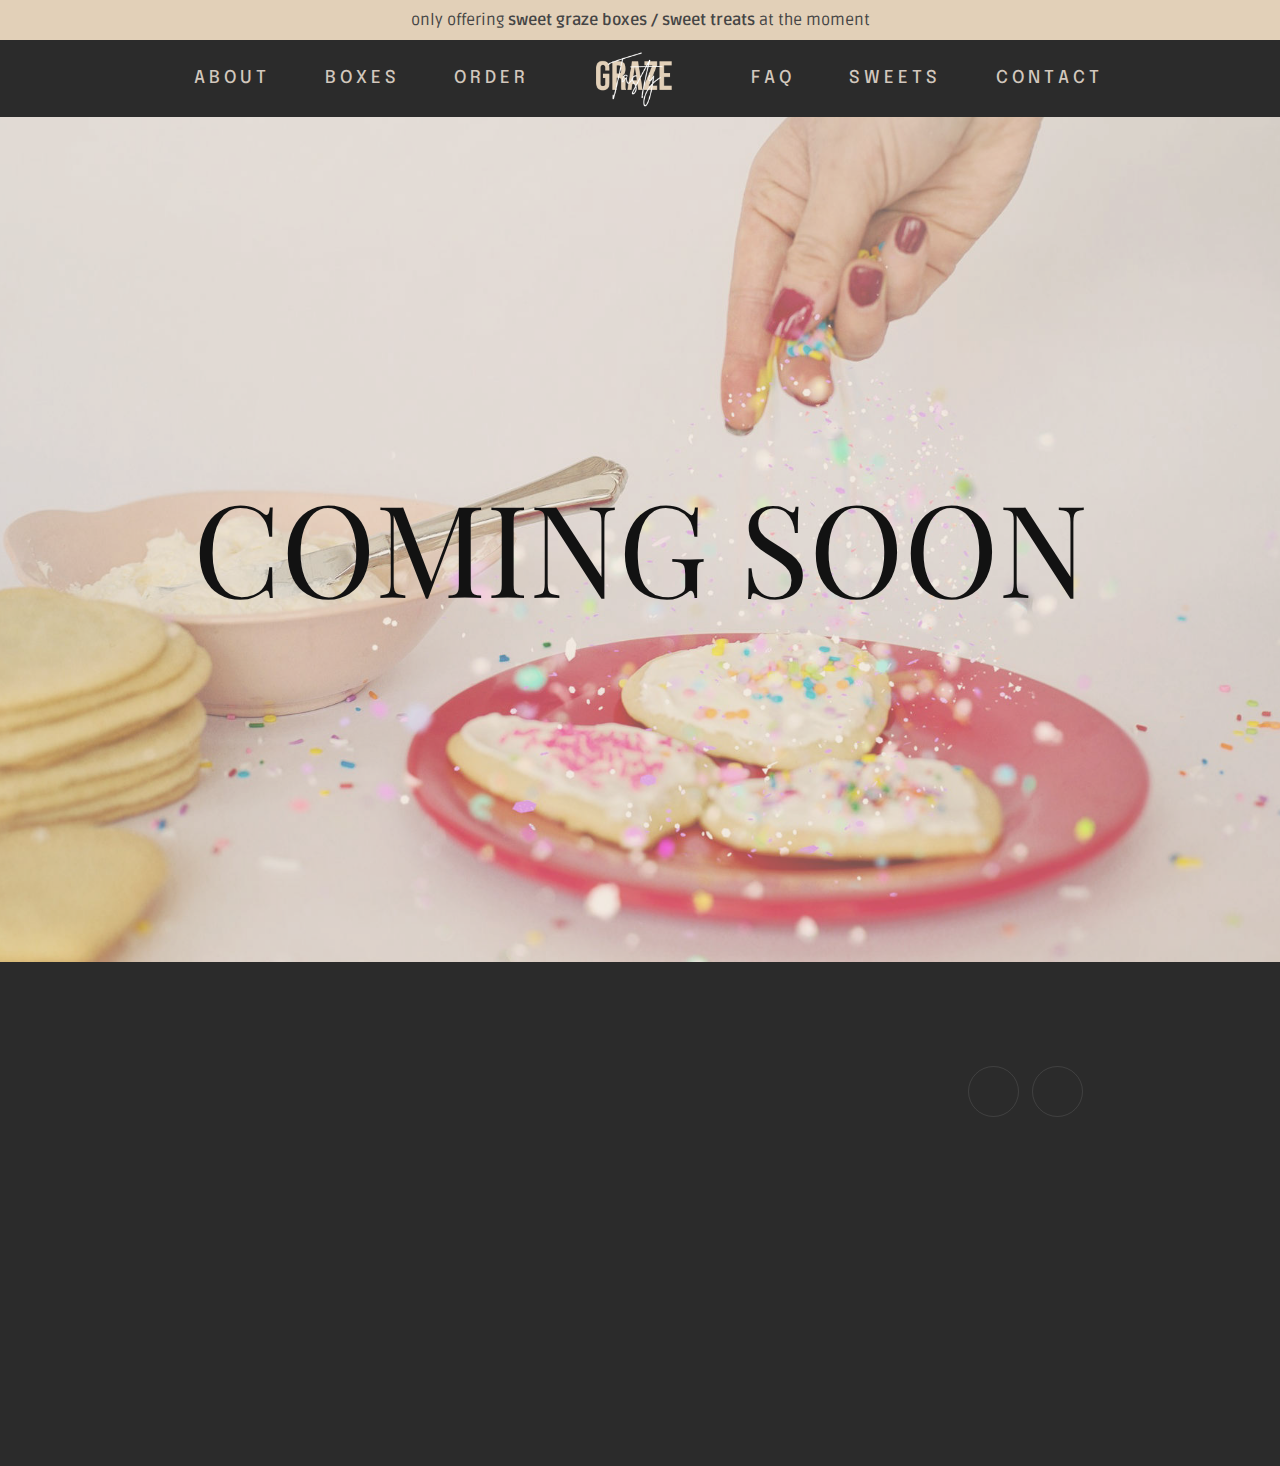
<file: page5.html>
<!DOCTYPE html>
<html  >
<head>
  <!-- Site made with Mobirise Website Builder v5.2.0, https://mobirise.com -->
  <meta charset="UTF-8">
  <meta http-equiv="X-UA-Compatible" content="IE=edge">
  <meta name="generator" content="Mobirise v5.2.0, mobirise.com">
  <meta name="viewport" content="width=device-width, initial-scale=1, minimum-scale=1">
  <link rel="shortcut icon" href="assets/images/brittany-beige-thank-you-card-sku-809108053-5fc7de05c4bc66-87622809-136x96.png" type="image/x-icon">
  <meta name="description" content="">
  
  
  <title>SWEETS</title>
  <link rel="stylesheet" href="assets/tether/tether.min.css">
  <link rel="stylesheet" href="assets/bootstrap/css/bootstrap.min.css">
  <link rel="stylesheet" href="assets/bootstrap/css/bootstrap-grid.min.css">
  <link rel="stylesheet" href="assets/bootstrap/css/bootstrap-reboot.min.css">
  <link rel="stylesheet" href="assets/dropdown/css/style.css">
  <link rel="stylesheet" href="assets/animatecss/animate.css">
  <link rel="stylesheet" href="assets/socicon/css/styles.css">
  <link rel="stylesheet" href="assets/theme/css/style.css">
  <link rel="preload" as="style" href="assets/mobirise/css/mbr-additional.css"><link rel="stylesheet" href="assets/mobirise/css/mbr-additional.css" type="text/css">
  
  
  <!-- Type valid HTML here -->

 <a class="full-link" href="{{linkValue}}">
            <div class="menu-top card-wrapper mbr-fonts-style mbr-white">
                Hot Summer Sale - Save 50%
            </div>
        </a>
  
</head>
<body>
  
  <section class="extMenu12 menu popup-btn-cards cid-sg3ZVPWgro" once="menu" id="extMenu13-2y">

    


    <nav class="navbar navbar-dropdown navbar-fixed-top navbar-expand-lg">
        <div class="mbr-overlay" style="opacity: 1;"></div>

        <a class="full-link" href="https://tastygraze.ca/">
            <div class="menu-top card-wrapper mbr-fonts-style mbr-white display-7">only offering <strong>sweet graze boxes / sweet treats</strong> at the moment</div>
        </a>
        <div class="collapse navbar-collapse" id="navbarSupportedContent">

            <div class="left-menu">
                <ul class="navbar-nav nav-dropdown" data-app-modern-menu="true"><li class="nav-item"><a class="nav-link link text-warning text-primary display-4" href="index.html#extContent12-19">A B O U T</a></li><li class="nav-item"><a class="nav-link link text-warning text-primary display-4" href="index.html#extShop8-q">B O X E S</a></li><li class="nav-item"><a class="nav-link link text-warning text-primary display-4" href="page3.html">O R D E R&nbsp;</a></li></ul>
            </div>

            <div class="brand-container">
                <div class="navbar-brand">
                    <span class="navbar-logo">
                        <a href="http://tastygraze.ca">
                            <img src="assets/images/brittany-beige-thank-you-card-sku-809108053-5fc7de05c4bc66-87622809-136x96.png" alt="tasty graze " style="height: 3.8rem;">
                        </a>
                    </span>
                    
                </div>
            </div>

            <div class="right-menu">
                <ul class="navbar-nav nav-dropdown" data-app-modern-menu="true"><li class="nav-item">
                        <a class="nav-link link text-warning text-primary display-4" href="index.html#extAccordion1-3">
                            F A Q</a>
                    </li><li class="nav-item"><a class="nav-link link text-warning text-primary display-4" href="page5.html">S W E E T S</a></li>
                    <li class="nav-item">
                        <a class="nav-link link text-warning text-primary display-4" href="index.html#form01-5">C O N T A C T</a>
                    </li></ul>
            </div>
        </div>

        <button class="navbar-toggler" type="button" data-toggle="collapse" data-target="#navbarSupportedContent" aria-controls="navbarNavAltMarkup" aria-expanded="false" aria-label="Toggle navigation">
            <div class="hamburger">
                <span></span>
                <span></span>
                <span></span>
                <span></span>
            </div>
        </button>
    </nav>
</section>

<section class="header6 cid-siCwBmnUVD mbr-fullscreen" id="header6-32">

    

    <div class="mbr-overlay" style="opacity: 0.4; background-color: rgb(226, 208, 184);"></div>

    <div class="align-center container-fluid">
        <div class="row justify-content-center">
            <div class="col-12 col-lg-12">
                <h1 class="mbr-section-title mbr-fonts-style mbr-white mb-3 display-2"><strong><br></strong><br><strong><br></strong><br><strong><br></strong></h1>
                
                <p class="mbr-text mbr-white mbr-fonts-style display-1">COMING SOON<br><br><br>
                </p>
                
            </div>
        </div>
    </div>
</section>

<section class="footer1 cid-s8XrZLYKE9" once="footers" id="footer01-2z">

    
    
    <div class="container">
        <div class="row mbr-white align-left">
            <div class="col-12 col-md-6 col-lg-3">
                <h5 class="mbr-section-subtitle mbr-fonts-style mb-2 display-5">[ tasty graze ]<br><br></h5>

            </div>
            <div class="col-12 col-md-6 col-lg-3">
                <h5 class="mbr-section-subtitle mbr-fonts-style mb-3 display-7"><strong>INFO</strong></h5>
                <ul class="list mbr-fonts-style display-7">

                    <li class="mbr-text item-wrap">(C) TASTYGRAZE 2021</li><li class="mbr-text item-wrap"><br></li><li class="mbr-text item-wrap"><a href="page6.html" class="text-primary" style="font-size: 1rem; background-color: rgb(43, 43, 43); display: inline !important;">REFUND / CANCELLATIONS</a></li><li class="mbr-text item-wrap"><a href="page9.html" class="text-primary" style="font-size: 1rem; background-color: rgb(43, 43, 43); display: inline !important;">HEALTH &amp; SAFETY</a></li><li class="mbr-text item-wrap"><a href="page4.html" class="text-primary" style="font-size: 1rem; background-color: rgb(43, 43, 43); display: inline !important;">TERMS &amp; CONDITIONS</a></li><li class="mbr-text item-wrap"><a href="page11.html" class="text-primary" style="font-size: 1rem; background-color: rgb(43, 43, 43); display: inline !important;">PRIVACY&nbsp;POLICY</a></li><li class="mbr-text item-wrap"><a href="page8.html" class="text-primary" style="font-size: 1rem; background-color: rgb(43, 43, 43); display: inline !important;">BOX DIMENSIONS</a></li><li class="mbr-text item-wrap"><br></li><li class="mbr-text item-wrap"><br></li><li class="mbr-text item-wrap"><br></li>
                </ul>
            </div>
            <div class="col-12 col-md-6 col-lg-3">
                <h5 class="mbr-section-subtitle mbr-fonts-style mb-3 display-7"><strong>LOCATED</strong></h5>
                <ul class="list mbr-fonts-style display-7">
                    <li class="mbr-text item-wrap"><span style="font-size: 1rem;">SOUTHWEST, EDMONTON</span><br></li><li class="mbr-text item-wrap"><br></li><li class="mbr-text item-wrap"><strong>OPERATE </strong></li><li class="mbr-text item-wrap">WEDNESDAY - SATURDAY</li><li class="mbr-text item-wrap">9AM - 6PM</li><li class="mbr-text item-wrap"><strong><br></strong></li><li class="mbr-text item-wrap"><strong>CLOSED&nbsp;</strong></li><li class="mbr-text item-wrap">SUNDAY - TUESDAY</li>
                </ul>
            </div>
            <div class="col-12 col-md-6 col-lg-3">
                <h5 class="mbr-section-subtitle mbr-fonts-style mb-3 display-7"><strong>LETS GET SOCIAL</strong></h5>

                <div class="social-row display-7">
                    <div class="soc-item">
                        <a href="http://facebook.com/tastygraze" target="_blank">
                            <span class="mbr-iconfont socicon-facebook socicon"></span>
                        </a>
                    </div>
                    <div class="soc-item">
                        <a href="http://instagram.com/tastygraze" target="_blank">
                            <span class="mbr-iconfont socicon-instagram socicon"></span>
                        </a>
                    </div>
                    
                    
                </div>
            </div>
        </div>
    </div>
</section>


<script src="assets/web/assets/jquery/jquery.min.js"></script>
  <script src="assets/popper/popper.min.js"></script>
  <script src="assets/tether/tether.min.js"></script>
  <script src="assets/bootstrap/js/bootstrap.min.js"></script>
  <script src="assets/smoothscroll/smooth-scroll.js"></script>
  <script src="assets/dropdown/js/nav-dropdown.js"></script>
  <script src="assets/dropdown/js/navbar-dropdown.js"></script>
  <script src="assets/touchswipe/jquery.touch-swipe.min.js"></script>
  <script src="assets/viewportchecker/jquery.viewportchecker.js"></script>
  <script src="assets/theme/js/script.js"></script>
  
  
  
  <input name="animation" type="hidden">
  </body>
</html>
</file>
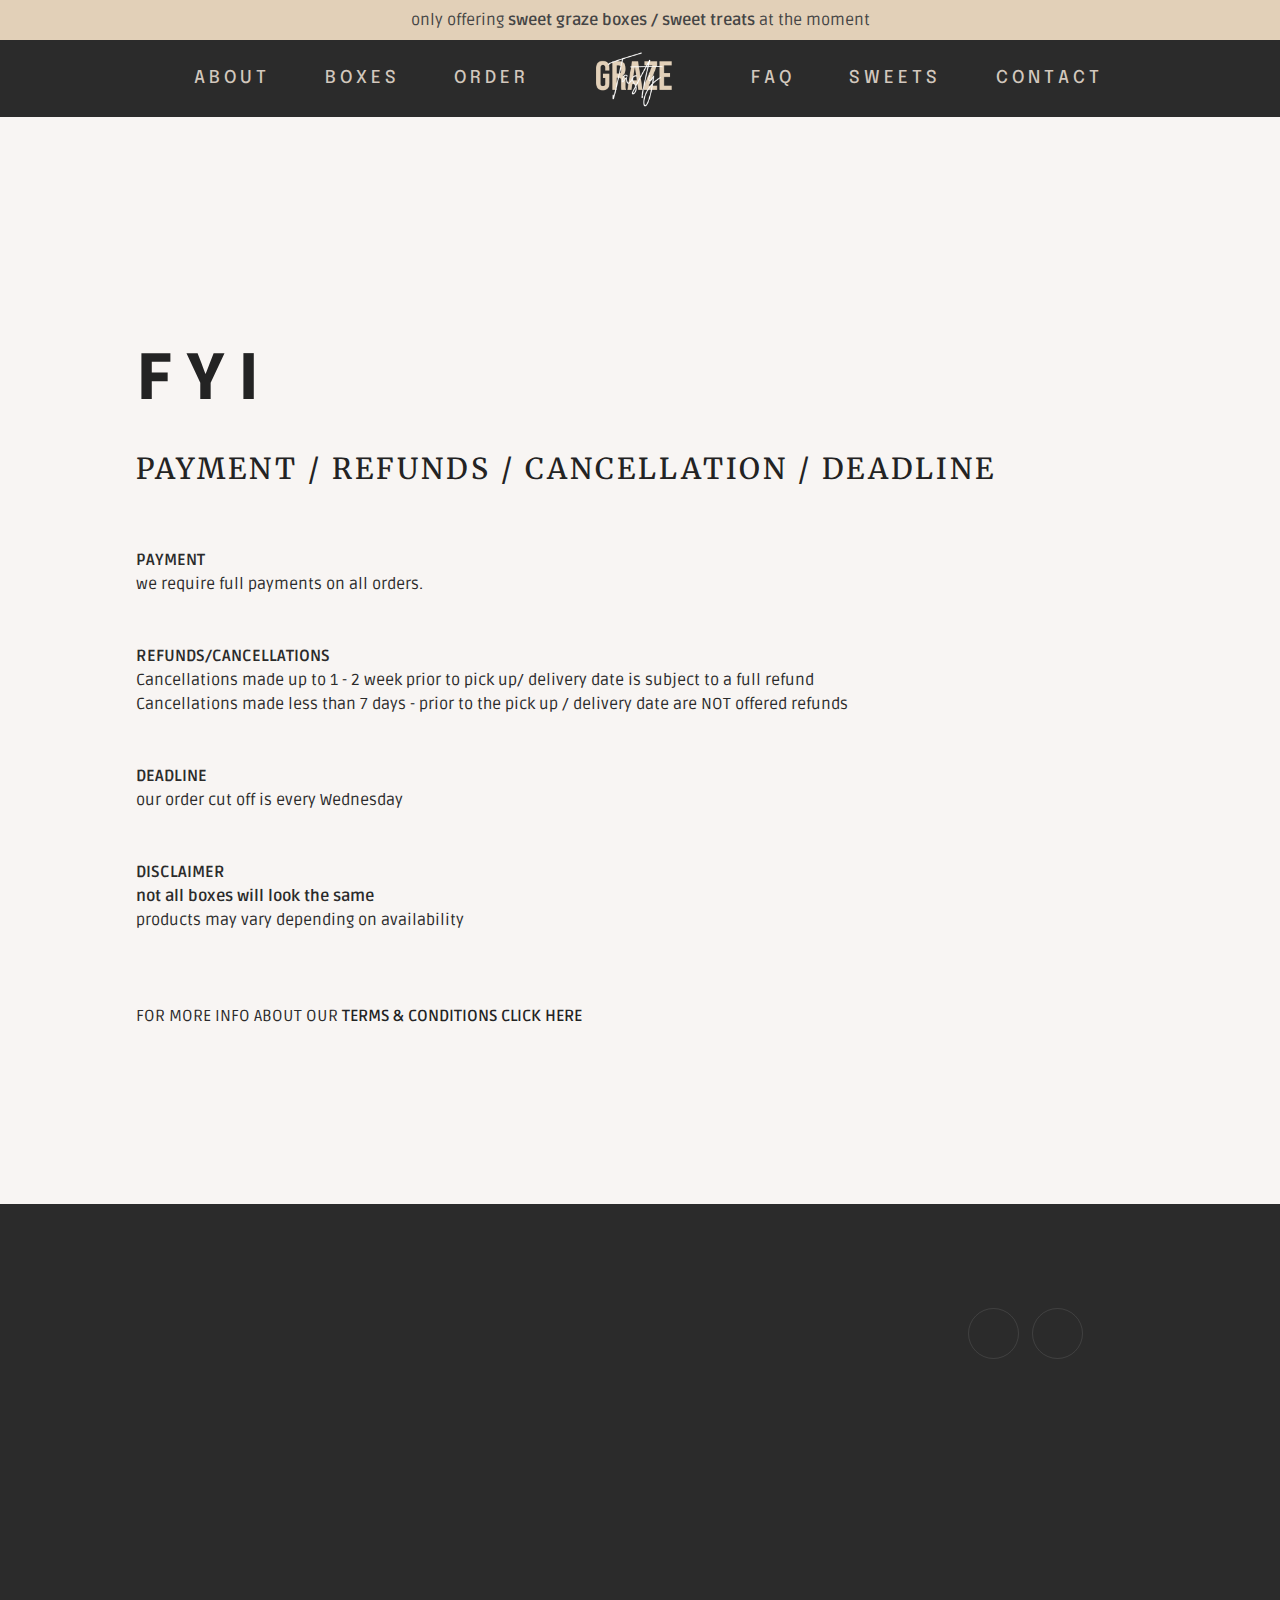
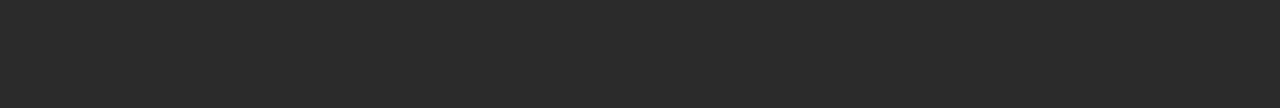
<file: page6.html>
<!DOCTYPE html>
<html  >
<head>
  <!-- Site made with Mobirise Website Builder v5.2.0, https://mobirise.com -->
  <meta charset="UTF-8">
  <meta http-equiv="X-UA-Compatible" content="IE=edge">
  <meta name="generator" content="Mobirise v5.2.0, mobirise.com">
  <meta name="viewport" content="width=device-width, initial-scale=1, minimum-scale=1">
  <link rel="shortcut icon" href="assets/images/brittany-beige-thank-you-card-sku-809108053-5fc7de05c4bc66-87622809-136x96.png" type="image/x-icon">
  <meta name="description" content="">
  
  
  <title>FYI</title>
  <link rel="stylesheet" href="assets/tether/tether.min.css">
  <link rel="stylesheet" href="assets/bootstrap/css/bootstrap.min.css">
  <link rel="stylesheet" href="assets/bootstrap/css/bootstrap-grid.min.css">
  <link rel="stylesheet" href="assets/bootstrap/css/bootstrap-reboot.min.css">
  <link rel="stylesheet" href="assets/dropdown/css/style.css">
  <link rel="stylesheet" href="assets/animatecss/animate.css">
  <link rel="stylesheet" href="assets/socicon/css/styles.css">
  <link rel="stylesheet" href="assets/theme/css/style.css">
  <link rel="preload" as="style" href="assets/mobirise/css/mbr-additional.css"><link rel="stylesheet" href="assets/mobirise/css/mbr-additional.css" type="text/css">
  
  
  <!-- Type valid HTML here -->

 <a class="full-link" href="{{linkValue}}">
            <div class="menu-top card-wrapper mbr-fonts-style mbr-white">
                Hot Summer Sale - Save 50%
            </div>
        </a>
  
</head>
<body>
  
  <section class="extMenu12 menu popup-btn-cards cid-sg3ZVPWgro" once="menu" id="extMenu13-34">

    


    <nav class="navbar navbar-dropdown navbar-fixed-top navbar-expand-lg">
        <div class="mbr-overlay" style="opacity: 1;"></div>

        <a class="full-link" href="https://tastygraze.ca/">
            <div class="menu-top card-wrapper mbr-fonts-style mbr-white display-7">only offering <strong>sweet graze boxes / sweet treats</strong> at the moment</div>
        </a>
        <div class="collapse navbar-collapse" id="navbarSupportedContent">

            <div class="left-menu">
                <ul class="navbar-nav nav-dropdown" data-app-modern-menu="true"><li class="nav-item"><a class="nav-link link text-warning text-primary display-4" href="index.html#extContent12-19">A B O U T</a></li><li class="nav-item"><a class="nav-link link text-warning text-primary display-4" href="index.html#extShop8-q">B O X E S</a></li><li class="nav-item"><a class="nav-link link text-warning text-primary display-4" href="page3.html">O R D E R&nbsp;</a></li></ul>
            </div>

            <div class="brand-container">
                <div class="navbar-brand">
                    <span class="navbar-logo">
                        <a href="http://tastygraze.ca">
                            <img src="assets/images/brittany-beige-thank-you-card-sku-809108053-5fc7de05c4bc66-87622809-136x96.png" alt="tasty graze " style="height: 3.8rem;">
                        </a>
                    </span>
                    
                </div>
            </div>

            <div class="right-menu">
                <ul class="navbar-nav nav-dropdown" data-app-modern-menu="true"><li class="nav-item">
                        <a class="nav-link link text-warning text-primary display-4" href="index.html#extAccordion1-3">
                            F A Q</a>
                    </li><li class="nav-item"><a class="nav-link link text-warning text-primary display-4" href="page5.html">S W E E T S</a></li>
                    <li class="nav-item">
                        <a class="nav-link link text-warning text-primary display-4" href="index.html#form01-5">C O N T A C T</a>
                    </li></ul>
            </div>
        </div>

        <button class="navbar-toggler" type="button" data-toggle="collapse" data-target="#navbarSupportedContent" aria-controls="navbarNavAltMarkup" aria-expanded="false" aria-label="Toggle navigation">
            <div class="hamburger">
                <span></span>
                <span></span>
                <span></span>
                <span></span>
            </div>
        </button>
    </nav>
</section>

<section class="content5 cid-siI1MNmTYn" id="content5-3a">
    
    <div class="container-fluid">
        <div class="row justify-content-center">
            <div class="col-md-12 col-lg-10">
                <h3 class="mbr-section-title mbr-fonts-style mb-4 display-2"><strong><br></strong><br><strong>F Y I&nbsp;</strong></h3>
                <h4 class="mbr-section-subtitle mbr-fonts-style mb-4 display-5">
                    PAYMENT / REFUNDS / CANCELLATION / DEADLINE</h4>
                <p class="mbr-text mbr-fonts-style display-7"><strong><br>PAYMENT</strong><br>we require full payments on all orders.<br><br><br><strong>REFUNDS/CANCELLATIONS<br></strong>Cancellations made up to 1 - 2 week prior to pick up/ delivery date is subject to a full refund<br>Cancellations made less than 7 days - prior to the pick up / delivery date are NOT offered refunds<br><strong><br></strong><br><strong>DEADLINE<br></strong>our order cut off is every Wednesday&nbsp;<br><br><br><strong>DISCLAIMER<br>not all boxes will look the same</strong><br>products may vary depending on availability<br><br><br><br>FOR MORE INFO ABOUT OUR <strong><a href="page4.html" class="text-black">TERMS &amp; CONDITIONS CLICK HERE</a></strong></p>
            </div>
        </div>
    </div>
</section>

<section class="footer1 cid-s8XrZLYKE9" once="footers" id="footer01-35">

    
    
    <div class="container">
        <div class="row mbr-white align-left">
            <div class="col-12 col-md-6 col-lg-3">
                <h5 class="mbr-section-subtitle mbr-fonts-style mb-2 display-5">[ tasty graze ]<br><br></h5>

            </div>
            <div class="col-12 col-md-6 col-lg-3">
                <h5 class="mbr-section-subtitle mbr-fonts-style mb-3 display-7"><strong>INFO</strong></h5>
                <ul class="list mbr-fonts-style display-7">

                    <li class="mbr-text item-wrap">(C) TASTYGRAZE 2021</li><li class="mbr-text item-wrap"><br></li><li class="mbr-text item-wrap"><a href="page6.html" class="text-primary" style="font-size: 1rem; background-color: rgb(43, 43, 43); display: inline !important;">REFUND / CANCELLATIONS</a></li><li class="mbr-text item-wrap"><a href="page9.html" class="text-primary" style="font-size: 1rem; background-color: rgb(43, 43, 43); display: inline !important;">HEALTH &amp; SAFETY</a></li><li class="mbr-text item-wrap"><a href="page4.html" class="text-primary" style="font-size: 1rem; background-color: rgb(43, 43, 43); display: inline !important;">TERMS &amp; CONDITIONS</a></li><li class="mbr-text item-wrap"><a href="page11.html" class="text-primary" style="font-size: 1rem; background-color: rgb(43, 43, 43); display: inline !important;">PRIVACY&nbsp;POLICY</a></li><li class="mbr-text item-wrap"><a href="page8.html" class="text-primary" style="font-size: 1rem; background-color: rgb(43, 43, 43); display: inline !important;">BOX DIMENSIONS</a></li><li class="mbr-text item-wrap"><br></li><li class="mbr-text item-wrap"><br></li><li class="mbr-text item-wrap"><br></li>
                </ul>
            </div>
            <div class="col-12 col-md-6 col-lg-3">
                <h5 class="mbr-section-subtitle mbr-fonts-style mb-3 display-7"><strong>LOCATED</strong></h5>
                <ul class="list mbr-fonts-style display-7">
                    <li class="mbr-text item-wrap"><span style="font-size: 1rem;">SOUTHWEST, EDMONTON</span><br></li><li class="mbr-text item-wrap"><br></li><li class="mbr-text item-wrap"><strong>OPERATE </strong></li><li class="mbr-text item-wrap">WEDNESDAY - SATURDAY</li><li class="mbr-text item-wrap">9AM - 6PM</li><li class="mbr-text item-wrap"><strong><br></strong></li><li class="mbr-text item-wrap"><strong>CLOSED&nbsp;</strong></li><li class="mbr-text item-wrap">SUNDAY - TUESDAY</li>
                </ul>
            </div>
            <div class="col-12 col-md-6 col-lg-3">
                <h5 class="mbr-section-subtitle mbr-fonts-style mb-3 display-7"><strong>LETS GET SOCIAL</strong></h5>

                <div class="social-row display-7">
                    <div class="soc-item">
                        <a href="http://facebook.com/tastygraze" target="_blank">
                            <span class="mbr-iconfont socicon-facebook socicon"></span>
                        </a>
                    </div>
                    <div class="soc-item">
                        <a href="http://instagram.com/tastygraze" target="_blank">
                            <span class="mbr-iconfont socicon-instagram socicon"></span>
                        </a>
                    </div>
                    
                    
                </div>
            </div>
        </div>
    </div>
</section>


<script src="assets/web/assets/jquery/jquery.min.js"></script>
  <script src="assets/popper/popper.min.js"></script>
  <script src="assets/tether/tether.min.js"></script>
  <script src="assets/bootstrap/js/bootstrap.min.js"></script>
  <script src="assets/smoothscroll/smooth-scroll.js"></script>
  <script src="assets/dropdown/js/nav-dropdown.js"></script>
  <script src="assets/dropdown/js/navbar-dropdown.js"></script>
  <script src="assets/touchswipe/jquery.touch-swipe.min.js"></script>
  <script src="assets/viewportchecker/jquery.viewportchecker.js"></script>
  <script src="assets/theme/js/script.js"></script>
  
  
  
  <input name="animation" type="hidden">
  </body>
</html>
</file>
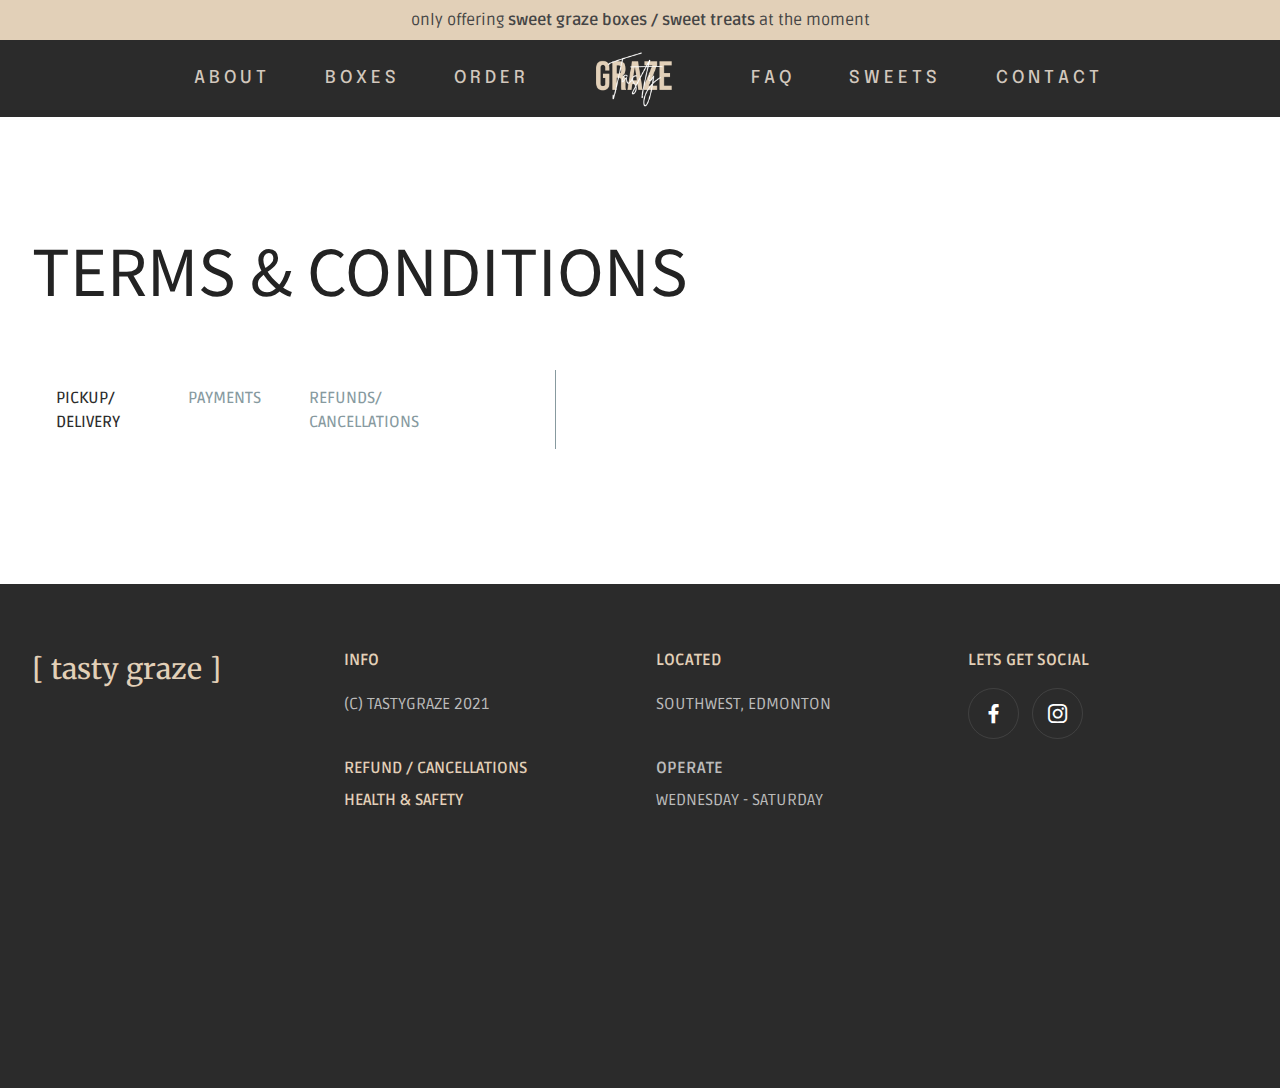
<file: page7.html>
<!DOCTYPE html>
<html  >
<head>
  <!-- Site made with Mobirise Website Builder v5.2.0, https://mobirise.com -->
  <meta charset="UTF-8">
  <meta http-equiv="X-UA-Compatible" content="IE=edge">
  <meta name="generator" content="Mobirise v5.2.0, mobirise.com">
  <meta name="viewport" content="width=device-width, initial-scale=1, minimum-scale=1">
  <link rel="shortcut icon" href="assets/images/brittany-beige-thank-you-card-sku-809108053-5fc7de05c4bc66-87622809-136x96.png" type="image/x-icon">
  <meta name="description" content="">
  
  
  <title>PICKUP/DELIVERY</title>
  <link rel="stylesheet" href="assets/tether/tether.min.css">
  <link rel="stylesheet" href="assets/bootstrap/css/bootstrap.min.css">
  <link rel="stylesheet" href="assets/bootstrap/css/bootstrap-grid.min.css">
  <link rel="stylesheet" href="assets/bootstrap/css/bootstrap-reboot.min.css">
  <link rel="stylesheet" href="assets/dropdown/css/style.css">
  <link rel="stylesheet" href="assets/animatecss/animate.css">
  <link rel="stylesheet" href="assets/socicon/css/styles.css">
  <link rel="stylesheet" href="assets/theme/css/style.css">
  <link rel="preload" as="style" href="assets/mobirise/css/mbr-additional.css"><link rel="stylesheet" href="assets/mobirise/css/mbr-additional.css" type="text/css">
  
  
  <!-- Type valid HTML here -->

 <a class="full-link" href="{{linkValue}}">
            <div class="menu-top card-wrapper mbr-fonts-style mbr-white">
                Hot Summer Sale - Save 50%
            </div>
        </a>
  
</head>
<body>
  
  <section class="extMenu12 menu popup-btn-cards cid-sg3ZVPWgro" once="menu" id="extMenu13-36">

    


    <nav class="navbar navbar-dropdown navbar-fixed-top navbar-expand-lg">
        <div class="mbr-overlay" style="opacity: 1;"></div>

        <a class="full-link" href="https://tastygraze.ca/">
            <div class="menu-top card-wrapper mbr-fonts-style mbr-white display-7">only offering <strong>sweet graze boxes / sweet treats</strong> at the moment</div>
        </a>
        <div class="collapse navbar-collapse" id="navbarSupportedContent">

            <div class="left-menu">
                <ul class="navbar-nav nav-dropdown" data-app-modern-menu="true"><li class="nav-item"><a class="nav-link link text-warning text-primary display-4" href="index.html#extContent12-19">A B O U T</a></li><li class="nav-item"><a class="nav-link link text-warning text-primary display-4" href="index.html#extShop8-q">B O X E S</a></li><li class="nav-item"><a class="nav-link link text-warning text-primary display-4" href="page3.html">O R D E R&nbsp;</a></li></ul>
            </div>

            <div class="brand-container">
                <div class="navbar-brand">
                    <span class="navbar-logo">
                        <a href="http://tastygraze.ca">
                            <img src="assets/images/brittany-beige-thank-you-card-sku-809108053-5fc7de05c4bc66-87622809-136x96.png" alt="tasty graze " style="height: 3.8rem;">
                        </a>
                    </span>
                    
                </div>
            </div>

            <div class="right-menu">
                <ul class="navbar-nav nav-dropdown" data-app-modern-menu="true"><li class="nav-item">
                        <a class="nav-link link text-warning text-primary display-4" href="index.html#extAccordion1-3">
                            F A Q</a>
                    </li><li class="nav-item"><a class="nav-link link text-warning text-primary display-4" href="page5.html">S W E E T S</a></li>
                    <li class="nav-item">
                        <a class="nav-link link text-warning text-primary display-4" href="index.html#form01-5">C O N T A C T</a>
                    </li></ul>
            </div>
        </div>

        <button class="navbar-toggler" type="button" data-toggle="collapse" data-target="#navbarSupportedContent" aria-controls="navbarNavAltMarkup" aria-expanded="false" aria-label="Toggle navigation">
            <div class="hamburger">
                <span></span>
                <span></span>
                <span></span>
                <span></span>
            </div>
        </button>
    </nav>
</section>

<section class="extTabs tabs cid-siN7pEDNve" id="extTabs4-3m">

    

    
    <div class="container">
        <h2 class="align-left pb-5 mbr-fonts-style display-2">&nbsp;<br>TERMS &amp; CONDITIONS</h2>
        <div class="row">
            <div class="col-12 col-md-12">
                <ul class="nav nav-tabs" role="tablist">
                    <li class="nav-item first"><a class="nav-link mbr-fonts-style active display-7" role="tab" data-toggle="tab" href="#extTabs4-3m_tab0" aria-selected="true">PICKUP/<br>DELIVERY&nbsp; &nbsp; &nbsp;</a></li>
                    <li class="nav-item"><a class="nav-link mbr-fonts-style active display-7" role="tab" data-toggle="tab" href="#extTabs4-3m_tab1" aria-selected="true">PAYMENTS</a></li>
                    <li class="nav-item"><a class="nav-link mbr-fonts-style active display-7" role="tab" data-toggle="tab" href="#extTabs4-3m_tab2" aria-selected="true">
                            REFUNDS/<br>CANCELLATIONS</a></li>
                    <li class="nav-item"><a class="nav-link mbr-fonts-style display-7" role="tab" data-toggle="tab" href="#extTabs4-3m_tab3" aria-selected="true"></a></li>
                    
                    
                </ul>
                <div class="tab-content">
                    <div id="tab1" class="tab-pane in active" role="tabpanel">
                        <div class="row">
                            <div class="col-md-12">
                                <p class="mbr-text pt-3 mbr-fonts-style display-7"></p>
                            </div>
                        </div>
                    </div>
                    <div id="tab2" class="tab-pane" role="tabpanel">
                        <div class="row">
                            <div class="col-md-12">
                                <p class="mbr-text pt-3 mbr-fonts-style display-7">
                                    WE REQUIRE FULL PAYMENTS ON ALL ORDERS<br><br></p>
                            </div>
                        </div>
                    </div>
                    <div id="tab3" class="tab-pane" role="tabpanel">
                        <div class="row">
                            <div class="col-md-12">
                                <p class="mbr-text pt-3 mbr-fonts-style display-7">
                                    Nam ornare tortor quam, eget ultrices ex vulputate sit amet. Nulla ligula nisi, tincidunt nec fringilla tincidunt, dignissim in mi. Nullam sed enim faucibus, dictum sapien maximus, ultricies erat. Morbi et diam eu dui interdum egestas. Maecenas nisi turpis, varius ut ipsum at, dapibus tempor lectus. Aliquam convallis lectus libero. Nulla facilisi. Praesent nec pellentesque magna. Donec accumsan aliquam ultrices. Mauris quis auctor massa, ac eleifend justo. Integer in ante pharetra lectus eleifend posuere.
                                </p>
                            </div>
                        </div>
                    </div>
                    <div id="tab4" class="tab-pane" role="tabpanel">
                        <div class="row">
                            <div class="col-md-12">
                                <p class="mbr-text pt-3 mbr-fonts-style display-7">Cancellations made up to 2 - 1 week prior to pick up/ delivery date is subject to a full refund Cancellations made less than 6 days - prior to the pick up / delivery date are&nbsp;</p>
                            </div>
                        </div>
                    </div>
                    
                    
                </div>
            </div>
        </div>
    </div>
</section>

<section class="footer1 cid-s8XrZLYKE9" once="footers" id="footer01-37">

    
    
    <div class="container">
        <div class="row mbr-white align-left">
            <div class="col-12 col-md-6 col-lg-3">
                <h5 class="mbr-section-subtitle mbr-fonts-style mb-2 display-5">[ tasty graze ]<br><br></h5>

            </div>
            <div class="col-12 col-md-6 col-lg-3">
                <h5 class="mbr-section-subtitle mbr-fonts-style mb-3 display-7"><strong>INFO</strong></h5>
                <ul class="list mbr-fonts-style display-7">

                    <li class="mbr-text item-wrap">(C) TASTYGRAZE 2021</li><li class="mbr-text item-wrap"><br></li><li class="mbr-text item-wrap"><a href="page6.html" class="text-primary" style="font-size: 1rem; background-color: rgb(43, 43, 43); display: inline !important;">REFUND / CANCELLATIONS</a></li><li class="mbr-text item-wrap"><a href="page9.html" class="text-primary" style="font-size: 1rem; background-color: rgb(43, 43, 43); display: inline !important;">HEALTH &amp; SAFETY</a></li><li class="mbr-text item-wrap"><a href="page4.html" class="text-primary" style="font-size: 1rem; background-color: rgb(43, 43, 43); display: inline !important;">TERMS &amp; CONDITIONS</a></li><li class="mbr-text item-wrap"><a href="page11.html" class="text-primary" style="font-size: 1rem; background-color: rgb(43, 43, 43); display: inline !important;">PRIVACY&nbsp;POLICY</a></li><li class="mbr-text item-wrap"><a href="page8.html" class="text-primary" style="font-size: 1rem; background-color: rgb(43, 43, 43); display: inline !important;">BOX DIMENSIONS</a></li><li class="mbr-text item-wrap"><br></li><li class="mbr-text item-wrap"><br></li><li class="mbr-text item-wrap"><br></li>
                </ul>
            </div>
            <div class="col-12 col-md-6 col-lg-3">
                <h5 class="mbr-section-subtitle mbr-fonts-style mb-3 display-7"><strong>LOCATED</strong></h5>
                <ul class="list mbr-fonts-style display-7">
                    <li class="mbr-text item-wrap"><span style="font-size: 1rem;">SOUTHWEST, EDMONTON</span><br></li><li class="mbr-text item-wrap"><br></li><li class="mbr-text item-wrap"><strong>OPERATE </strong></li><li class="mbr-text item-wrap">WEDNESDAY - SATURDAY</li><li class="mbr-text item-wrap">9AM - 6PM</li><li class="mbr-text item-wrap"><strong><br></strong></li><li class="mbr-text item-wrap"><strong>CLOSED&nbsp;</strong></li><li class="mbr-text item-wrap">SUNDAY - TUESDAY</li>
                </ul>
            </div>
            <div class="col-12 col-md-6 col-lg-3">
                <h5 class="mbr-section-subtitle mbr-fonts-style mb-3 display-7"><strong>LETS GET SOCIAL</strong></h5>

                <div class="social-row display-7">
                    <div class="soc-item">
                        <a href="http://facebook.com/tastygraze" target="_blank">
                            <span class="mbr-iconfont socicon-facebook socicon"></span>
                        </a>
                    </div>
                    <div class="soc-item">
                        <a href="http://instagram.com/tastygraze" target="_blank">
                            <span class="mbr-iconfont socicon-instagram socicon"></span>
                        </a>
                    </div>
                    
                    
                </div>
            </div>
        </div>
    </div>
</section>


<script src="assets/web/assets/jquery/jquery.min.js"></script>
  <script src="assets/popper/popper.min.js"></script>
  <script src="assets/tether/tether.min.js"></script>
  <script src="assets/bootstrap/js/bootstrap.min.js"></script>
  <script src="assets/smoothscroll/smooth-scroll.js"></script>
  <script src="assets/dropdown/js/nav-dropdown.js"></script>
  <script src="assets/dropdown/js/navbar-dropdown.js"></script>
  <script src="assets/touchswipe/jquery.touch-swipe.min.js"></script>
  <script src="assets/viewportchecker/jquery.viewportchecker.js"></script>
  <script src="assets/mobirise-tabs/mbr-tabs.js"></script>
  <script src="assets/theme/js/script.js"></script>
  
  
  
  <input name="animation" type="hidden">
  </body>
</html>
</file>
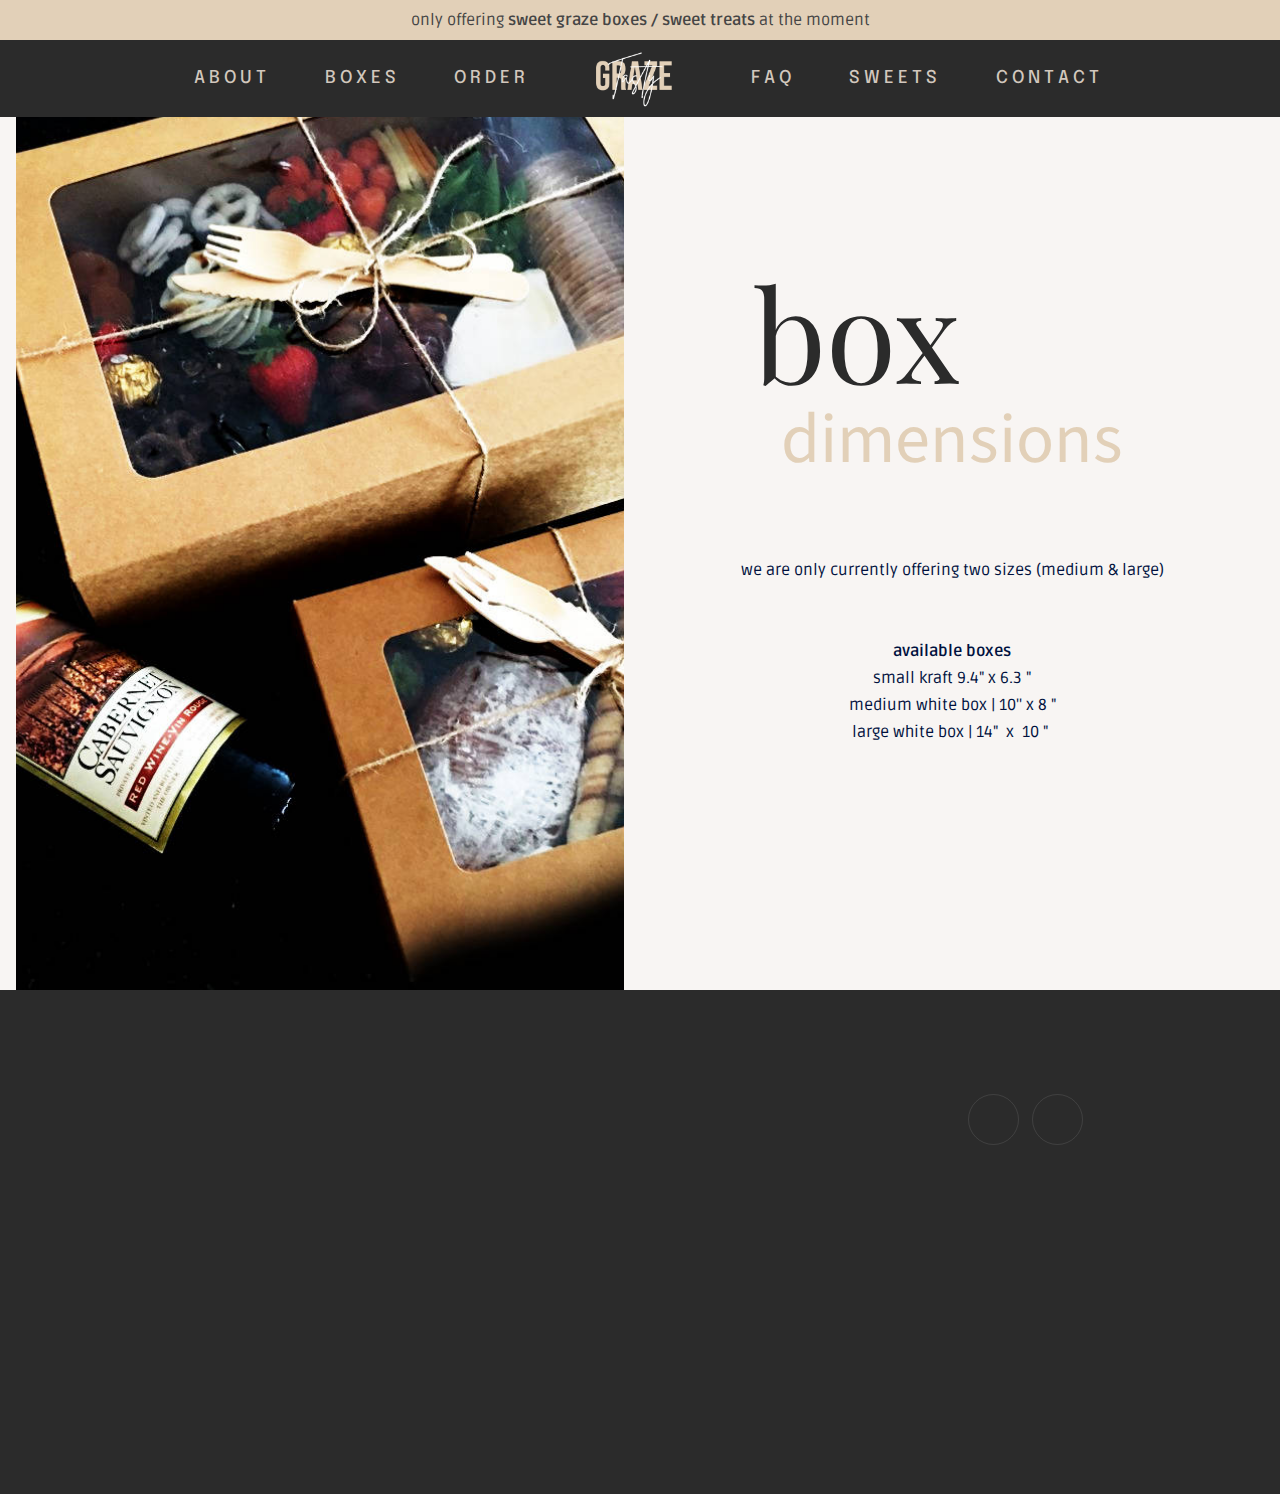
<file: page8.html>
<!DOCTYPE html>
<html  >
<head>
  <!-- Site made with Mobirise Website Builder v5.2.0, https://mobirise.com -->
  <meta charset="UTF-8">
  <meta http-equiv="X-UA-Compatible" content="IE=edge">
  <meta name="generator" content="Mobirise v5.2.0, mobirise.com">
  <meta name="viewport" content="width=device-width, initial-scale=1, minimum-scale=1">
  <link rel="shortcut icon" href="assets/images/brittany-beige-thank-you-card-sku-809108053-5fc7de05c4bc66-87622809-136x96.png" type="image/x-icon">
  <meta name="description" content="">
  
  
  <title>Box Dimensions</title>
  <link rel="stylesheet" href="assets/tether/tether.min.css">
  <link rel="stylesheet" href="assets/bootstrap/css/bootstrap.min.css">
  <link rel="stylesheet" href="assets/bootstrap/css/bootstrap-grid.min.css">
  <link rel="stylesheet" href="assets/bootstrap/css/bootstrap-reboot.min.css">
  <link rel="stylesheet" href="assets/dropdown/css/style.css">
  <link rel="stylesheet" href="assets/animatecss/animate.css">
  <link rel="stylesheet" href="assets/socicon/css/styles.css">
  <link rel="stylesheet" href="assets/theme/css/style.css">
  <link rel="preload" as="style" href="assets/mobirise/css/mbr-additional.css"><link rel="stylesheet" href="assets/mobirise/css/mbr-additional.css" type="text/css">
  
  
  <!-- Type valid HTML here -->

 <a class="full-link" href="{{linkValue}}">
            <div class="menu-top card-wrapper mbr-fonts-style mbr-white">
                Hot Summer Sale - Save 50%
            </div>
        </a>
  
</head>
<body>
  
  <section class="extMenu12 menu popup-btn-cards cid-sg3ZVPWgro" once="menu" id="extMenu13-38">

    


    <nav class="navbar navbar-dropdown navbar-fixed-top navbar-expand-lg">
        <div class="mbr-overlay" style="opacity: 1;"></div>

        <a class="full-link" href="https://tastygraze.ca/">
            <div class="menu-top card-wrapper mbr-fonts-style mbr-white display-7">only offering <strong>sweet graze boxes / sweet treats</strong> at the moment</div>
        </a>
        <div class="collapse navbar-collapse" id="navbarSupportedContent">

            <div class="left-menu">
                <ul class="navbar-nav nav-dropdown" data-app-modern-menu="true"><li class="nav-item"><a class="nav-link link text-warning text-primary display-4" href="index.html#extContent12-19">A B O U T</a></li><li class="nav-item"><a class="nav-link link text-warning text-primary display-4" href="index.html#extShop8-q">B O X E S</a></li><li class="nav-item"><a class="nav-link link text-warning text-primary display-4" href="page3.html">O R D E R&nbsp;</a></li></ul>
            </div>

            <div class="brand-container">
                <div class="navbar-brand">
                    <span class="navbar-logo">
                        <a href="http://tastygraze.ca">
                            <img src="assets/images/brittany-beige-thank-you-card-sku-809108053-5fc7de05c4bc66-87622809-136x96.png" alt="tasty graze " style="height: 3.8rem;">
                        </a>
                    </span>
                    
                </div>
            </div>

            <div class="right-menu">
                <ul class="navbar-nav nav-dropdown" data-app-modern-menu="true"><li class="nav-item">
                        <a class="nav-link link text-warning text-primary display-4" href="index.html#extAccordion1-3">
                            F A Q</a>
                    </li><li class="nav-item"><a class="nav-link link text-warning text-primary display-4" href="page5.html">S W E E T S</a></li>
                    <li class="nav-item">
                        <a class="nav-link link text-warning text-primary display-4" href="index.html#form01-5">C O N T A C T</a>
                    </li></ul>
            </div>
        </div>

        <button class="navbar-toggler" type="button" data-toggle="collapse" data-target="#navbarSupportedContent" aria-controls="navbarNavAltMarkup" aria-expanded="false" aria-label="Toggle navigation">
            <div class="hamburger">
                <span></span>
                <span></span>
                <span></span>
                <span></span>
            </div>
        </button>
    </nav>
</section>

<section class="extHeader cid-siNosrmfbT" id="extHeader33-3n">

    

    
    <div class="container-fluid">
        <div class="row justify-content-center">
            <div class="image-element col-xl-6">
                <div class="img-wrap" style="height: 100%; width: 100%;">
                    <img src="assets/images/tastygfront-1280x960.jpg" alt="">
                </div>
            </div>
            <div class="text-element col-xl-6">
                
                
                <div class="title pb-4">
                    <span class="mbr-fonts-style mbr-white mbr-section-title display-1"><br>box&nbsp;</span>
                    <span class="brown mbr-fonts-style display-2">&nbsp; &nbsp; &nbsp; &nbsp; &nbsp; &nbsp; dimensions</span>
                </div>
                <div class="paragraphs-wrapper pb-4">
                    <p class="mbr-text mbr-fonts-style mbr-lighter display-7"><br><br>we are only currently offering two sizes (medium &amp; large)<br><br><br><strong>available boxes </strong><strong><br></strong>small kraft 9.4" x 6.3 " <br>medium white box | 10''  x 8 "<br>large white box | 14"&nbsp; x&nbsp; 10 "&nbsp;<br><br><br><br><br></p>
                    
                </div>
                
            </div>
        </div>
    </div>          
</section>

<section class="footer1 cid-s8XrZLYKE9" once="footers" id="footer01-39">

    
    
    <div class="container">
        <div class="row mbr-white align-left">
            <div class="col-12 col-md-6 col-lg-3">
                <h5 class="mbr-section-subtitle mbr-fonts-style mb-2 display-5">[ tasty graze ]<br><br></h5>

            </div>
            <div class="col-12 col-md-6 col-lg-3">
                <h5 class="mbr-section-subtitle mbr-fonts-style mb-3 display-7"><strong>INFO</strong></h5>
                <ul class="list mbr-fonts-style display-7">

                    <li class="mbr-text item-wrap">(C) TASTYGRAZE 2021</li><li class="mbr-text item-wrap"><br></li><li class="mbr-text item-wrap"><a href="page6.html" class="text-primary" style="font-size: 1rem; background-color: rgb(43, 43, 43); display: inline !important;">REFUND / CANCELLATIONS</a></li><li class="mbr-text item-wrap"><a href="page9.html" class="text-primary" style="font-size: 1rem; background-color: rgb(43, 43, 43); display: inline !important;">HEALTH &amp; SAFETY</a></li><li class="mbr-text item-wrap"><a href="page4.html" class="text-primary" style="font-size: 1rem; background-color: rgb(43, 43, 43); display: inline !important;">TERMS &amp; CONDITIONS</a></li><li class="mbr-text item-wrap"><a href="page11.html" class="text-primary" style="font-size: 1rem; background-color: rgb(43, 43, 43); display: inline !important;">PRIVACY&nbsp;POLICY</a></li><li class="mbr-text item-wrap"><a href="page8.html" class="text-primary" style="font-size: 1rem; background-color: rgb(43, 43, 43); display: inline !important;">BOX DIMENSIONS</a></li><li class="mbr-text item-wrap"><br></li><li class="mbr-text item-wrap"><br></li><li class="mbr-text item-wrap"><br></li>
                </ul>
            </div>
            <div class="col-12 col-md-6 col-lg-3">
                <h5 class="mbr-section-subtitle mbr-fonts-style mb-3 display-7"><strong>LOCATED</strong></h5>
                <ul class="list mbr-fonts-style display-7">
                    <li class="mbr-text item-wrap"><span style="font-size: 1rem;">SOUTHWEST, EDMONTON</span><br></li><li class="mbr-text item-wrap"><br></li><li class="mbr-text item-wrap"><strong>OPERATE </strong></li><li class="mbr-text item-wrap">WEDNESDAY - SATURDAY</li><li class="mbr-text item-wrap">9AM - 6PM</li><li class="mbr-text item-wrap"><strong><br></strong></li><li class="mbr-text item-wrap"><strong>CLOSED&nbsp;</strong></li><li class="mbr-text item-wrap">SUNDAY - TUESDAY</li>
                </ul>
            </div>
            <div class="col-12 col-md-6 col-lg-3">
                <h5 class="mbr-section-subtitle mbr-fonts-style mb-3 display-7"><strong>LETS GET SOCIAL</strong></h5>

                <div class="social-row display-7">
                    <div class="soc-item">
                        <a href="http://facebook.com/tastygraze" target="_blank">
                            <span class="mbr-iconfont socicon-facebook socicon"></span>
                        </a>
                    </div>
                    <div class="soc-item">
                        <a href="http://instagram.com/tastygraze" target="_blank">
                            <span class="mbr-iconfont socicon-instagram socicon"></span>
                        </a>
                    </div>
                    
                    
                </div>
            </div>
        </div>
    </div>
</section>


<script src="assets/web/assets/jquery/jquery.min.js"></script>
  <script src="assets/popper/popper.min.js"></script>
  <script src="assets/tether/tether.min.js"></script>
  <script src="assets/bootstrap/js/bootstrap.min.js"></script>
  <script src="assets/smoothscroll/smooth-scroll.js"></script>
  <script src="assets/dropdown/js/nav-dropdown.js"></script>
  <script src="assets/dropdown/js/navbar-dropdown.js"></script>
  <script src="assets/touchswipe/jquery.touch-swipe.min.js"></script>
  <script src="assets/viewportchecker/jquery.viewportchecker.js"></script>
  <script src="assets/theme/js/script.js"></script>
  
  
  
  <input name="animation" type="hidden">
  </body>
</html>
</file>
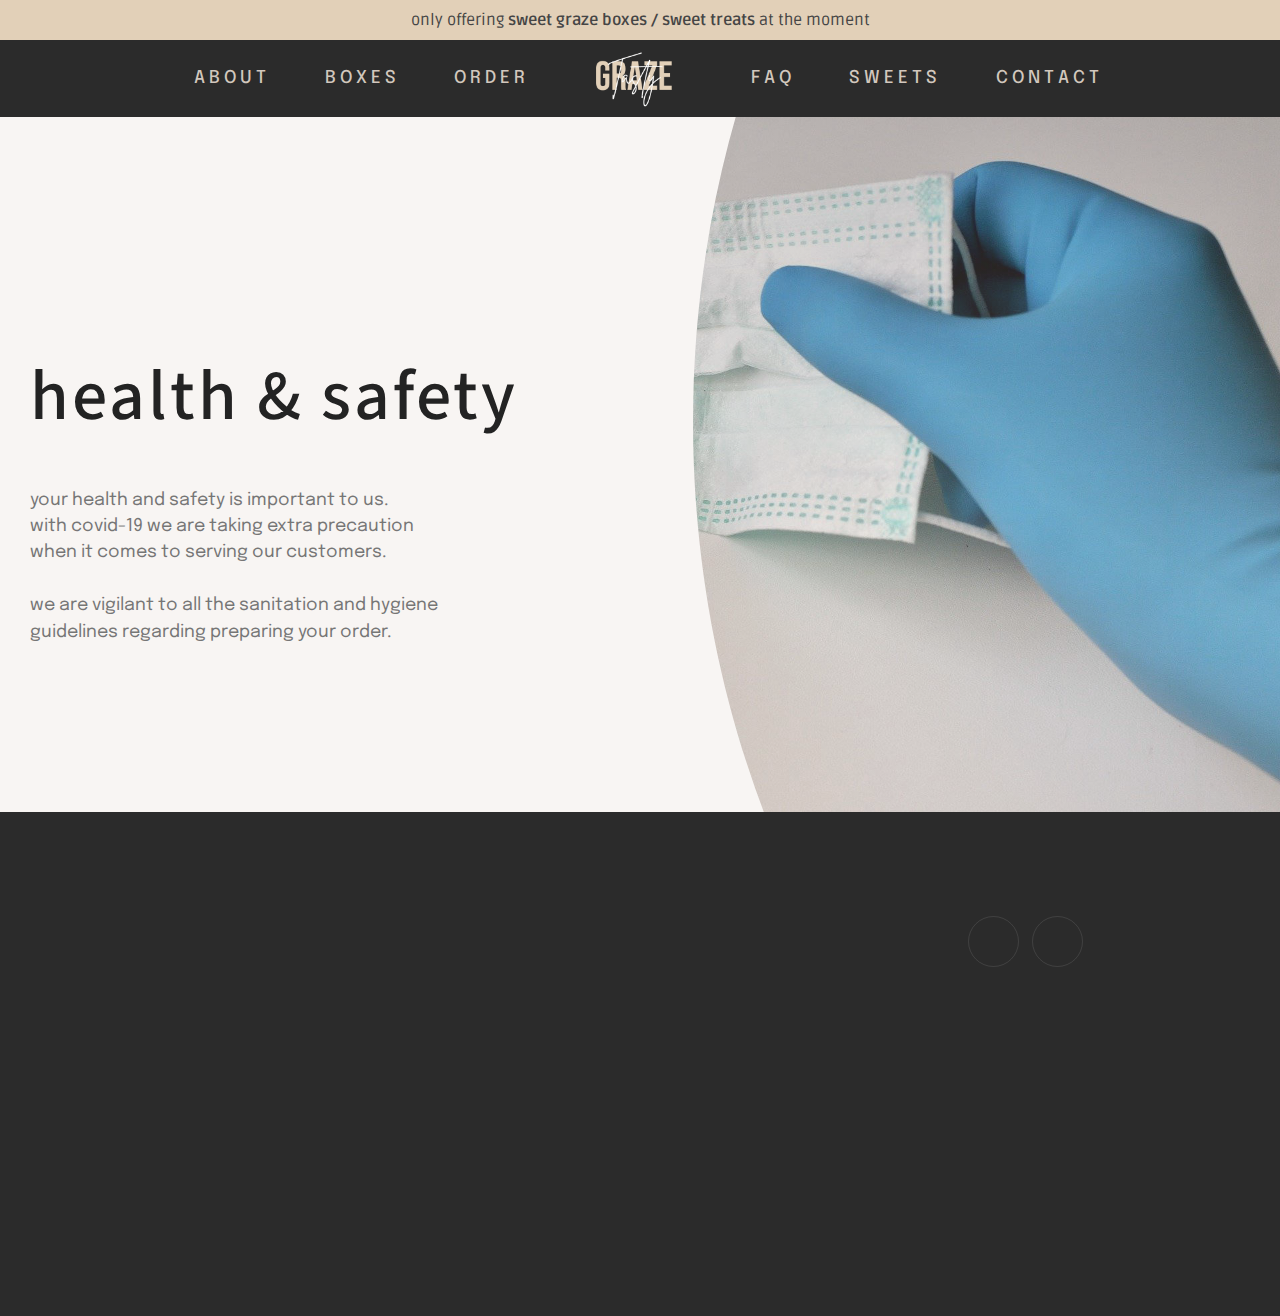
<file: page9.html>
<!DOCTYPE html>
<html  >
<head>
  <!-- Site made with Mobirise Website Builder v5.2.0, https://mobirise.com -->
  <meta charset="UTF-8">
  <meta http-equiv="X-UA-Compatible" content="IE=edge">
  <meta name="generator" content="Mobirise v5.2.0, mobirise.com">
  <meta name="viewport" content="width=device-width, initial-scale=1, minimum-scale=1">
  <link rel="shortcut icon" href="assets/images/brittany-beige-thank-you-card-sku-809108053-5fc7de05c4bc66-87622809-136x96.png" type="image/x-icon">
  <meta name="description" content="">
  
  
  <title>Health & Safety</title>
  <link rel="stylesheet" href="assets/tether/tether.min.css">
  <link rel="stylesheet" href="assets/bootstrap/css/bootstrap.min.css">
  <link rel="stylesheet" href="assets/bootstrap/css/bootstrap-grid.min.css">
  <link rel="stylesheet" href="assets/bootstrap/css/bootstrap-reboot.min.css">
  <link rel="stylesheet" href="assets/dropdown/css/style.css">
  <link rel="stylesheet" href="assets/animatecss/animate.css">
  <link rel="stylesheet" href="assets/socicon/css/styles.css">
  <link rel="stylesheet" href="assets/theme/css/style.css">
  <link rel="preload" as="style" href="assets/mobirise/css/mbr-additional.css"><link rel="stylesheet" href="assets/mobirise/css/mbr-additional.css" type="text/css">
  
  
  <!-- Type valid HTML here -->

 <a class="full-link" href="{{linkValue}}">
            <div class="menu-top card-wrapper mbr-fonts-style mbr-white">
                Hot Summer Sale - Save 50%
            </div>
        </a>
  
</head>
<body>
  
  <section class="extMenu12 menu popup-btn-cards cid-sg3ZVPWgro" once="menu" id="extMenu13-3b">

    


    <nav class="navbar navbar-dropdown navbar-fixed-top navbar-expand-lg">
        <div class="mbr-overlay" style="opacity: 1;"></div>

        <a class="full-link" href="https://tastygraze.ca/">
            <div class="menu-top card-wrapper mbr-fonts-style mbr-white display-7">only offering <strong>sweet graze boxes / sweet treats</strong> at the moment</div>
        </a>
        <div class="collapse navbar-collapse" id="navbarSupportedContent">

            <div class="left-menu">
                <ul class="navbar-nav nav-dropdown" data-app-modern-menu="true"><li class="nav-item"><a class="nav-link link text-warning text-primary display-4" href="index.html#extContent12-19">A B O U T</a></li><li class="nav-item"><a class="nav-link link text-warning text-primary display-4" href="index.html#extShop8-q">B O X E S</a></li><li class="nav-item"><a class="nav-link link text-warning text-primary display-4" href="page3.html">O R D E R&nbsp;</a></li></ul>
            </div>

            <div class="brand-container">
                <div class="navbar-brand">
                    <span class="navbar-logo">
                        <a href="http://tastygraze.ca">
                            <img src="assets/images/brittany-beige-thank-you-card-sku-809108053-5fc7de05c4bc66-87622809-136x96.png" alt="tasty graze " style="height: 3.8rem;">
                        </a>
                    </span>
                    
                </div>
            </div>

            <div class="right-menu">
                <ul class="navbar-nav nav-dropdown" data-app-modern-menu="true"><li class="nav-item">
                        <a class="nav-link link text-warning text-primary display-4" href="index.html#extAccordion1-3">
                            F A Q</a>
                    </li><li class="nav-item"><a class="nav-link link text-warning text-primary display-4" href="page5.html">S W E E T S</a></li>
                    <li class="nav-item">
                        <a class="nav-link link text-warning text-primary display-4" href="index.html#form01-5">C O N T A C T</a>
                    </li></ul>
            </div>
        </div>

        <button class="navbar-toggler" type="button" data-toggle="collapse" data-target="#navbarSupportedContent" aria-controls="navbarNavAltMarkup" aria-expanded="false" aria-label="Toggle navigation">
            <div class="hamburger">
                <span></span>
                <span></span>
                <span></span>
                <span></span>
            </div>
        </button>
    </nav>
</section>

<section class="extHeader cid-siN6To7KO3" id="extHeader28-3k">

    

    <div class="mbr-overlay" style="opacity: 0.3;">
    </div>
    <div class="container-full-width clearfix">
        <svg version="1.1" class="layer" xmlns="http://www.w3.org/2000/svg" xmlns:xlink="http://www.w3.org/1999/xlink" x="0px" y="0px" height="100%" viewBox="0 0 97 604" enable-background="new 0 0 97 604" xml:space="preserve">
                    <path fill-rule="evenodd" clip-rule="evenodd" fill="#43D5CB" d="M0,0c36,93.5,56,195.4,56,302c0,106.6-20,208.5-56,302 c22.8,0,97,0,97,0V0C97,0,32.5,0,0,0z"></path>
        </svg>
        <div class="column-content">
            <div class="text-content">
                <h1 class="mbr-section-subtitle mbr-light pb-3 mbr-fonts-style display-2"><br><br>health &amp; safety</h1>
                <p class="mbr-text pb-3 mbr-fonts-style display-4"><br>your health and safety is important to us.<br>with covid-19 we are taking extra precaution <br>when it comes to serving our customers.<br><br>we are vigilant to all the sanitation and hygiene <br>guidelines regarding preparing your order.
                </p>
                
            </div>
        </div>
    </div>
</section>

<section class="footer1 cid-s8XrZLYKE9" once="footers" id="footer01-3c">

    
    
    <div class="container">
        <div class="row mbr-white align-left">
            <div class="col-12 col-md-6 col-lg-3">
                <h5 class="mbr-section-subtitle mbr-fonts-style mb-2 display-5">[ tasty graze ]<br><br></h5>

            </div>
            <div class="col-12 col-md-6 col-lg-3">
                <h5 class="mbr-section-subtitle mbr-fonts-style mb-3 display-7"><strong>INFO</strong></h5>
                <ul class="list mbr-fonts-style display-7">

                    <li class="mbr-text item-wrap">(C) TASTYGRAZE 2021</li><li class="mbr-text item-wrap"><br></li><li class="mbr-text item-wrap"><a href="page6.html" class="text-primary" style="font-size: 1rem; background-color: rgb(43, 43, 43); display: inline !important;">REFUND / CANCELLATIONS</a></li><li class="mbr-text item-wrap"><a href="page9.html" class="text-primary" style="font-size: 1rem; background-color: rgb(43, 43, 43); display: inline !important;">HEALTH &amp; SAFETY</a></li><li class="mbr-text item-wrap"><a href="page4.html" class="text-primary" style="font-size: 1rem; background-color: rgb(43, 43, 43); display: inline !important;">TERMS &amp; CONDITIONS</a></li><li class="mbr-text item-wrap"><a href="page11.html" class="text-primary" style="font-size: 1rem; background-color: rgb(43, 43, 43); display: inline !important;">PRIVACY&nbsp;POLICY</a></li><li class="mbr-text item-wrap"><a href="page8.html" class="text-primary" style="font-size: 1rem; background-color: rgb(43, 43, 43); display: inline !important;">BOX DIMENSIONS</a></li><li class="mbr-text item-wrap"><br></li><li class="mbr-text item-wrap"><br></li><li class="mbr-text item-wrap"><br></li>
                </ul>
            </div>
            <div class="col-12 col-md-6 col-lg-3">
                <h5 class="mbr-section-subtitle mbr-fonts-style mb-3 display-7"><strong>LOCATED</strong></h5>
                <ul class="list mbr-fonts-style display-7">
                    <li class="mbr-text item-wrap"><span style="font-size: 1rem;">SOUTHWEST, EDMONTON</span><br></li><li class="mbr-text item-wrap"><br></li><li class="mbr-text item-wrap"><strong>OPERATE </strong></li><li class="mbr-text item-wrap">WEDNESDAY - SATURDAY</li><li class="mbr-text item-wrap">9AM - 6PM</li><li class="mbr-text item-wrap"><strong><br></strong></li><li class="mbr-text item-wrap"><strong>CLOSED&nbsp;</strong></li><li class="mbr-text item-wrap">SUNDAY - TUESDAY</li>
                </ul>
            </div>
            <div class="col-12 col-md-6 col-lg-3">
                <h5 class="mbr-section-subtitle mbr-fonts-style mb-3 display-7"><strong>LETS GET SOCIAL</strong></h5>

                <div class="social-row display-7">
                    <div class="soc-item">
                        <a href="http://facebook.com/tastygraze" target="_blank">
                            <span class="mbr-iconfont socicon-facebook socicon"></span>
                        </a>
                    </div>
                    <div class="soc-item">
                        <a href="http://instagram.com/tastygraze" target="_blank">
                            <span class="mbr-iconfont socicon-instagram socicon"></span>
                        </a>
                    </div>
                    
                    
                </div>
            </div>
        </div>
    </div>
</section>


<script src="assets/web/assets/jquery/jquery.min.js"></script>
  <script src="assets/popper/popper.min.js"></script>
  <script src="assets/tether/tether.min.js"></script>
  <script src="assets/bootstrap/js/bootstrap.min.js"></script>
  <script src="assets/smoothscroll/smooth-scroll.js"></script>
  <script src="assets/dropdown/js/nav-dropdown.js"></script>
  <script src="assets/dropdown/js/navbar-dropdown.js"></script>
  <script src="assets/touchswipe/jquery.touch-swipe.min.js"></script>
  <script src="assets/viewportchecker/jquery.viewportchecker.js"></script>
  <script src="assets/theme/js/script.js"></script>
  
  
  
  <input name="animation" type="hidden">
  </body>
</html>
</file>
<file: assets/web/assets/mobirise-icons/mobirise-icons.css>
@font-face {
  font-family: 'MobiriseIcons';
  src:  url('mobirise-icons.eot?spat4u');
  src:  url('mobirise-icons.eot?spat4u#iefix') format('embedded-opentype'),
    url('mobirise-icons.ttf?spat4u') format('truetype'),
    url('mobirise-icons.woff?spat4u') format('woff'),
    url('mobirise-icons.svg?spat4u#MobiriseIcons') format('svg');
  font-weight: normal;
  font-style: normal;
  font-display: swap;
}

[class^="mbri-"], [class*=" mbri-"] {
  /* use !important to prevent issues with browser extensions that change fonts */
  font-family: MobiriseIcons !important;
  speak: none;
  font-style: normal;
  font-weight: normal;
  font-variant: normal;
  text-transform: none;
  line-height: 1;

  /* Better Font Rendering =========== */
  -webkit-font-smoothing: antialiased;
  -moz-osx-font-smoothing: grayscale;
}

.mbri-add-submenu:before {
  content: "\e900";
}
.mbri-alert:before {
  content: "\e901";
}
.mbri-align-center:before {
  content: "\e902";
}
.mbri-align-justify:before {
  content: "\e903";
}
.mbri-align-left:before {
  content: "\e904";
}
.mbri-align-right:before {
  content: "\e905";
}
.mbri-android:before {
  content: "\e906";
}
.mbri-apple:before {
  content: "\e907";
}
.mbri-arrow-down:before {
  content: "\e908";
}
.mbri-arrow-next:before {
  content: "\e909";
}
.mbri-arrow-prev:before {
  content: "\e90a";
}
.mbri-arrow-up:before {
  content: "\e90b";
}
.mbri-bold:before {
  content: "\e90c";
}
.mbri-bookmark:before {
  content: "\e90d";
}
.mbri-bootstrap:before {
  content: "\e90e";
}
.mbri-briefcase:before {
  content: "\e90f";
}
.mbri-browse:before {
  content: "\e910";
}
.mbri-bulleted-list:before {
  content: "\e911";
}
.mbri-calendar:before {
  content: "\e912";
}
.mbri-camera:before {
  content: "\e913";
}
.mbri-cart-add:before {
  content: "\e914";
}
.mbri-cart-full:before {
  content: "\e915";
}
.mbri-cash:before {
  content: "\e916";
}
.mbri-change-style:before {
  content: "\e917";
}
.mbri-chat:before {
  content: "\e918";
}
.mbri-clock:before {
  content: "\e919";
}
.mbri-close:before {
  content: "\e91a";
}
.mbri-cloud:before {
  content: "\e91b";
}
.mbri-code:before {
  content: "\e91c";
}
.mbri-contact-form:before {
  content: "\e91d";
}
.mbri-credit-card:before {
  content: "\e91e";
}
.mbri-cursor-click:before {
  content: "\e91f";
}
.mbri-cust-feedback:before {
  content: "\e920";
}
.mbri-database:before {
  content: "\e921";
}
.mbri-delivery:before {
  content: "\e922";
}
.mbri-desktop:before {
  content: "\e923";
}
.mbri-devices:before {
  content: "\e924";
}
.mbri-down:before {
  content: "\e925";
}
.mbri-download:before {
  content: "\e989";
}
.mbri-drag-n-drop:before {
  content: "\e927";
}
.mbri-drag-n-drop2:before {
  content: "\e928";
}
.mbri-edit:before {
  content: "\e929";
}
.mbri-edit2:before {
  content: "\e92a";
}
.mbri-error:before {
  content: "\e92b";
}
.mbri-extension:before {
  content: "\e92c";
}
.mbri-features:before {
  content: "\e92d";
}
.mbri-file:before {
  content: "\e92e";
}
.mbri-flag:before {
  content: "\e92f";
}
.mbri-folder:before {
  content: "\e930";
}
.mbri-gift:before {
  content: "\e931";
}
.mbri-github:before {
  content: "\e932";
}
.mbri-globe:before {
  content: "\e933";
}
.mbri-globe-2:before {
  content: "\e934";
}
.mbri-growing-chart:before {
  content: "\e935";
}
.mbri-hearth:before {
  content: "\e936";
}
.mbri-help:before {
  content: "\e937";
}
.mbri-home:before {
  content: "\e938";
}
.mbri-hot-cup:before {
  content: "\e939";
}
.mbri-idea:before {
  content: "\e93a";
}
.mbri-image-gallery:before {
  content: "\e93b";
}
.mbri-image-slider:before {
  content: "\e93c";
}
.mbri-info:before {
  content: "\e93d";
}
.mbri-italic:before {
  content: "\e93e";
}
.mbri-key:before {
  content: "\e93f";
}
.mbri-laptop:before {
  content: "\e940";
}
.mbri-layers:before {
  content: "\e941";
}
.mbri-left-right:before {
  content: "\e942";
}
.mbri-left:before {
  content: "\e943";
}
.mbri-letter:before {
  content: "\e944";
}
.mbri-like:before {
  content: "\e945";
}
.mbri-link:before {
  content: "\e946";
}
.mbri-lock:before {
  content: "\e947";
}
.mbri-login:before {
  content: "\e948";
}
.mbri-logout:before {
  content: "\e949";
}
.mbri-magic-stick:before {
  content: "\e94a";
}
.mbri-map-pin:before {
  content: "\e94b";
}
.mbri-menu:before {
  content: "\e94c";
}
.mbri-mobile:before {
  content: "\e94d";
}
.mbri-mobile2:before {
  content: "\e94e";
}
.mbri-mobirise:before {
  content: "\e94f";
}
.mbri-more-horizontal:before {
  content: "\e950";
}
.mbri-more-vertical:before {
  content: "\e951";
}
.mbri-music:before {
  content: "\e952";
}
.mbri-new-file:before {
  content: "\e953";
}
.mbri-numbered-list:before {
  content: "\e954";
}
.mbri-opened-folder:before {
  content: "\e955";
}
.mbri-pages:before {
  content: "\e956";
}
.mbri-paper-plane:before {
  content: "\e957";
}
.mbri-paperclip:before {
  content: "\e958";
}
.mbri-photo:before {
  content: "\e959";
}
.mbri-photos:before {
  content: "\e95a";
}
.mbri-pin:before {
  content: "\e95b";
}
.mbri-play:before {
  content: "\e95c";
}
.mbri-plus:before {
  content: "\e95d";
}
.mbri-preview:before {
  content: "\e95e";
}
.mbri-print:before {
  content: "\e95f";
}
.mbri-protect:before {
  content: "\e960";
}
.mbri-question:before {
  content: "\e961";
}
.mbri-quote-left:before {
  content: "\e962";
}
.mbri-quote-right:before {
  content: "\e963";
}
.mbri-refresh:before {
  content: "\e964";
}
.mbri-responsive:before {
  content: "\e965";
}
.mbri-right:before {
  content: "\e966";
}
.mbri-rocket:before {
  content: "\e967";
}
.mbri-sad-face:before {
  content: "\e968";
}
.mbri-sale:before {
  content: "\e969";
}
.mbri-save:before {
  content: "\e96a";
}
.mbri-search:before {
  content: "\e96b";
}
.mbri-setting:before {
  content: "\e96c";
}
.mbri-setting2:before {
  content: "\e96d";
}
.mbri-setting3:before {
  content: "\e96e";
}
.mbri-share:before {
  content: "\e96f";
}
.mbri-shopping-bag:before {
  content: "\e970";
}
.mbri-shopping-basket:before {
  content: "\e971";
}
.mbri-shopping-cart:before {
  content: "\e972";
}
.mbri-sites:before {
  content: "\e973";
}
.mbri-smile-face:before {
  content: "\e974";
}
.mbri-speed:before {
  content: "\e975";
}
.mbri-star:before {
  content: "\e976";
}
.mbri-success:before {
  content: "\e977";
}
.mbri-sun:before {
  content: "\e978";
}
.mbri-sun2:before {
  content: "\e979";
}
.mbri-tablet:before {
  content: "\e97a";
}
.mbri-tablet-vertical:before {
  content: "\e97b";
}
.mbri-target:before {
  content: "\e97c";
}
.mbri-timer:before {
  content: "\e97d";
}
.mbri-to-ftp:before {
  content: "\e97e";
}
.mbri-to-local-drive:before {
  content: "\e97f";
}
.mbri-touch-swipe:before {
  content: "\e980";
}
.mbri-touch:before {
  content: "\e981";
}
.mbri-trash:before {
  content: "\e982";
}
.mbri-underline:before {
  content: "\e983";
}
.mbri-unlink:before {
  content: "\e984";
}
.mbri-unlock:before {
  content: "\e985";
}
.mbri-up-down:before {
  content: "\e986";
}
.mbri-up:before {
  content: "\e987";
}
.mbri-update:before {
  content: "\e988";
}
.mbri-upload:before {
 content: "\e926"; 
}
.mbri-user:before {
  content: "\e98a";
}
.mbri-user2:before {
  content: "\e98b";
}
.mbri-users:before {
  content: "\e98c";
}
.mbri-video:before {
  content: "\e98d";
}
.mbri-video-play:before {
  content: "\e98e";
}
.mbri-watch:before {
  content: "\e98f";
}
.mbri-website-theme:before {
  content: "\e990";
}
.mbri-wifi:before {
  content: "\e991";
}
.mbri-windows:before {
  content: "\e992";
}
.mbri-zoom-out:before {
  content: "\e993";
}
.mbri-redo:before {
  content: "\e994";
}
.mbri-undo:before {
  content: "\e995";
}
</file>
<file: assets/dropdown/css/style.css>
.navbar-dropdown {
  left: 0;
  padding: 0;
  position: absolute;
  right: 0;
  top: 0;
  transition: all 0.45s ease;
  z-index: 1030;
  background: #282828; }
  .navbar-dropdown .navbar-logo {
    margin-right: 0.8rem;
    transition: margin 0.3s ease-in-out;
    vertical-align: middle; }
    .navbar-dropdown .navbar-logo img {
      height: 3.125rem;
      transition: all 0.3s ease-in-out; }
    .navbar-dropdown .navbar-logo.mbr-iconfont {
      font-size: 3.125rem;
      line-height: 3.125rem; }
  .navbar-dropdown .navbar-caption {
    font-weight: 700;
    white-space: normal;
    vertical-align: -4px;
    line-height: 3.125rem !important; }
    .navbar-dropdown .navbar-caption, .navbar-dropdown .navbar-caption:hover {
      color: inherit;
      text-decoration: none; }
  .navbar-dropdown .mbr-iconfont + .navbar-caption {
    vertical-align: -1px; }
  .navbar-dropdown.navbar-fixed-top {
    position: fixed; }
  .navbar-dropdown .navbar-brand span {
    vertical-align: -4px; }
  .navbar-dropdown.bg-color.transparent {
    background: none; }
  .navbar-dropdown.navbar-short .navbar-brand {
    padding: 0.625rem 0; }
    .navbar-dropdown.navbar-short .navbar-brand span {
      vertical-align: -1px; }
  .navbar-dropdown.navbar-short .navbar-caption {
    line-height: 2.375rem !important;
    vertical-align: -2px; }
  .navbar-dropdown.navbar-short .navbar-logo {
    margin-right: 0.5rem; }
    .navbar-dropdown.navbar-short .navbar-logo img {
      height: 2.375rem; }
    .navbar-dropdown.navbar-short .navbar-logo.mbr-iconfont {
      font-size: 2.375rem;
      line-height: 2.375rem; }
  .navbar-dropdown.navbar-short .mbr-table-cell {
    height: 3.625rem; }
  .navbar-dropdown .navbar-close {
    left: 0.6875rem;
    position: fixed;
    top: 0.75rem;
    z-index: 1000; }
  .navbar-dropdown .hamburger-icon {
    content: "";
    display: inline-block;
    vertical-align: middle;
    width: 16px;
    -webkit-box-shadow: 0 -6px 0 1px #282828,0 0 0 1px #282828,0 6px 0 1px #282828;
    -moz-box-shadow: 0 -6px 0 1px #282828,0 0 0 1px #282828,0 6px 0 1px #282828;
    box-shadow: 0 -6px 0 1px #282828,0 0 0 1px #282828,0 6px 0 1px #282828; }

.dropdown-menu .dropdown-toggle[data-toggle="dropdown-submenu"]::after {
  border-bottom: 0.35em solid transparent;
  border-left: 0.35em solid;
  border-right: 0;
  border-top: 0.35em solid transparent;
  margin-left: 0.3rem; }

.dropdown-menu .dropdown-item:focus {
  outline: 0; }

.nav-dropdown {
  font-size: 0.75rem;
  font-weight: 500;
  height: auto !important; }
  .nav-dropdown .nav-btn {
    padding-left: 1rem; }
  .nav-dropdown .link {
    margin: .667em 1.667em;
    font-weight: 500;
    padding: 0;
    transition: color .2s ease-in-out; }
    .nav-dropdown .link.dropdown-toggle {
      margin-right: 2.583em; }
      .nav-dropdown .link.dropdown-toggle::after {
        margin-left: .25rem;
        border-top: 0.35em solid;
        border-right: 0.35em solid transparent;
        border-left: 0.35em solid transparent;
        border-bottom: 0; }
      .nav-dropdown .link.dropdown-toggle[aria-expanded="true"] {
        margin: 0;
        padding: 0.667em 3.263em  0.667em 1.667em; }
  .nav-dropdown .link::after,
  .nav-dropdown .dropdown-item::after {
    color: inherit; }
  .nav-dropdown .btn {
    font-size: 0.75rem;
    font-weight: 700;
    letter-spacing: 0;
    margin-bottom: 0;
    padding-left: 1.25rem;
    padding-right: 1.25rem; }
  .nav-dropdown .dropdown-menu {
    border-radius: 0;
    border: 0;
    left: 0;
    margin: 0;
    padding-bottom: 1.25rem;
    padding-top: 1.25rem;
    position: relative; }
  .nav-dropdown .dropdown-submenu {
    margin-left: 0.125rem;
    top: 0; }
  .nav-dropdown .dropdown-item {
    font-weight: 500;
    line-height: 2;
    padding: 0.3846em 4.615em 0.3846em 1.5385em;
    position: relative;
    transition: color .2s ease-in-out, background-color .2s ease-in-out; }
    .nav-dropdown .dropdown-item::after {
      margin-top: -0.3077em;
      position: absolute;
      right: 1.1538em;
      top: 50%; }
    .nav-dropdown .dropdown-item:focus, .nav-dropdown .dropdown-item:hover {
      background: none; }

@media (max-width: 767px) {
  .nav-dropdown.navbar-toggleable-sm {
    bottom: 0;
    display: none;
    left: 0;
    overflow-x: hidden;
    position: fixed;
    top: 0;
    transform: translateX(-100%);
    -ms-transform: translateX(-100%);
    -webkit-transform: translateX(-100%);
    width: 18.75rem;
    z-index: 999; } }
.nav-dropdown.navbar-toggleable-xl {
  bottom: 0;
  display: none;
  left: 0;
  overflow-x: hidden;
  position: fixed;
  top: 0;
  transform: translateX(-100%);
  -ms-transform: translateX(-100%);
  -webkit-transform: translateX(-100%);
  width: 18.75rem;
  z-index: 999; }

.nav-dropdown-sm {
  display: block !important;
  overflow-x: hidden;
  overflow: auto;
  padding-top: 3.875rem; }
  .nav-dropdown-sm::after {
    content: "";
    display: block;
    height: 3rem;
    width: 100%; }
  .nav-dropdown-sm.collapse.in ~ .navbar-close {
    display: block !important; }
  .nav-dropdown-sm.collapsing, .nav-dropdown-sm.collapse.in {
    transform: translateX(0);
    -ms-transform: translateX(0);
    -webkit-transform: translateX(0);
    transition: all 0.25s ease-out;
    -webkit-transition: all 0.25s ease-out;
    background: #282828; }
  .nav-dropdown-sm.collapsing[aria-expanded="false"] {
    transform: translateX(-100%);
    -ms-transform: translateX(-100%);
    -webkit-transform: translateX(-100%); }
  .nav-dropdown-sm .nav-item {
    display: block;
    margin-left: 0 !important;
    padding-left: 0; }
  .nav-dropdown-sm .link,
  .nav-dropdown-sm .dropdown-item {
    border-top: 1px dotted rgba(255, 255, 255, 0.1);
    font-size: 0.8125rem;
    line-height: 1.6;
    margin: 0 !important;
    padding: 0.875rem 2.4rem 0.875rem 1.5625rem !important;
    position: relative;
    white-space: normal; }
    .nav-dropdown-sm .link:focus, .nav-dropdown-sm .link:hover,
    .nav-dropdown-sm .dropdown-item:focus,
    .nav-dropdown-sm .dropdown-item:hover {
      background: rgba(0, 0, 0, 0.2) !important;
      color: #c0a375; }
  .nav-dropdown-sm .nav-btn {
    position: relative;
    padding: 1.5625rem 1.5625rem 0 1.5625rem; }
    .nav-dropdown-sm .nav-btn::before {
      border-top: 1px dotted rgba(255, 255, 255, 0.1);
      content: "";
      left: 0;
      position: absolute;
      top: 0;
      width: 100%; }
    .nav-dropdown-sm .nav-btn + .nav-btn {
      padding-top: 0.625rem; }
      .nav-dropdown-sm .nav-btn + .nav-btn::before {
        display: none; }
  .nav-dropdown-sm .btn {
    padding: 0.625rem 0; }
  .nav-dropdown-sm .dropdown-toggle[data-toggle="dropdown-submenu"]::after {
    margin-left: .25rem;
    border-top: 0.35em solid;
    border-right: 0.35em solid transparent;
    border-left: 0.35em solid transparent;
    border-bottom: 0; }
  .nav-dropdown-sm .dropdown-toggle[data-toggle="dropdown-submenu"][aria-expanded="true"]::after {
    border-top: 0;
    border-right: 0.35em solid transparent;
    border-left: 0.35em solid transparent;
    border-bottom: 0.35em solid; }
  .nav-dropdown-sm .dropdown-menu {
    margin: 0;
    padding: 0;
    position: relative;
    top: 0;
    left: 0;
    width: 100%;
    border: 0;
    float: none;
    border-radius: 0;
    background: none; }
  .nav-dropdown-sm .dropdown-submenu {
    left: 100%;
    margin-left: 0.125rem;
    margin-top: -1.25rem;
    top: 0; }

.navbar-toggleable-sm .nav-dropdown .dropdown-menu {
  position: absolute; }

.navbar-toggleable-sm .nav-dropdown .dropdown-submenu {
  left: 100%;
  margin-left: 0.125rem;
  margin-top: -1.25rem;
  top: 0; }

.navbar-toggleable-sm.opened .nav-dropdown .dropdown-menu {
  position: relative; }

.navbar-toggleable-sm.opened .nav-dropdown .dropdown-submenu {
  left: 0;
  margin-left: 00rem;
  margin-top: 0rem;
  top: 0; }

.is-builder .nav-dropdown.collapsing {
  transition: none !important; }

/*# sourceMappingURL=style.css.map */
</file>
<file: assets/socicon/css/styles.css>
@charset "UTF-8";

@font-face {
  font-family: 'Socicon';
  src:  url('../fonts/socicon.eot');
  src:  url('../fonts/socicon.eot?#iefix') format('embedded-opentype'),
    url('../fonts/socicon.woff2') format('woff2'),
    url('../fonts/socicon.ttf') format('truetype'),
    url('../fonts/socicon.woff') format('woff'),
    url('../fonts/socicon.svg#socicon') format('svg');
  font-weight: normal;
  font-style: normal;
}

[data-icon]:before {
  font-family: "socicon" !important;
  content: attr(data-icon);
  font-style: normal !important;
  font-weight: normal !important;
  font-variant: normal !important;
  text-transform: none !important;
  speak: none;
  line-height: 1;
  -webkit-font-smoothing: antialiased;
  -moz-osx-font-smoothing: grayscale;
}

[class^="socicon-"], [class*=" socicon-"] {
  /* use !important to prevent issues with browser extensions that change fonts */
  font-family: 'Socicon' !important;
  speak: none;
  font-style: normal;
  font-weight: normal;
  font-variant: normal;
  text-transform: none;
  line-height: 1;

  /* Better Font Rendering =========== */
  -webkit-font-smoothing: antialiased;
  -moz-osx-font-smoothing: grayscale;
}

.socicon-eitaa:before {
  content: "\e97c";
}
.socicon-soroush:before {
  content: "\e97d";
}
.socicon-bale:before {
  content: "\e97e";
}
.socicon-zazzle:before {
  content: "\e97b";
}
.socicon-society6:before {
  content: "\e97a";
}
.socicon-redbubble:before {
  content: "\e979";
}
.socicon-avvo:before {
  content: "\e978";
}
.socicon-stitcher:before {
  content: "\e977";
}
.socicon-googlehangouts:before {
  content: "\e974";
}
.socicon-dlive:before {
  content: "\e975";
}
.socicon-vsco:before {
  content: "\e976";
}
.socicon-flipboard:before {
  content: "\e973";
}
.socicon-ubuntu:before {
  content: "\e958";
}
.socicon-artstation:before {
  content: "\e959";
}
.socicon-invision:before {
  content: "\e95a";
}
.socicon-torial:before {
  content: "\e95b";
}
.socicon-collectorz:before {
  content: "\e95c";
}
.socicon-seenthis:before {
  content: "\e95d";
}
.socicon-googleplaymusic:before {
  content: "\e95e";
}
.socicon-debian:before {
  content: "\e95f";
}
.socicon-filmfreeway:before {
  content: "\e960";
}
.socicon-gnome:before {
  content: "\e961";
}
.socicon-itchio:before {
  content: "\e962";
}
.socicon-jamendo:before {
  content: "\e963";
}
.socicon-mix:before {
  content: "\e964";
}
.socicon-sharepoint:before {
  content: "\e965";
}
.socicon-tinder:before {
  content: "\e966";
}
.socicon-windguru:before {
  content: "\e967";
}
.socicon-cdbaby:before {
  content: "\e968";
}
.socicon-elementaryos:before {
  content: "\e969";
}
.socicon-stage32:before {
  content: "\e96a";
}
.socicon-tiktok:before {
  content: "\e96b";
}
.socicon-gitter:before {
  content: "\e96c";
}
.socicon-letterboxd:before {
  content: "\e96d";
}
.socicon-threema:before {
  content: "\e96e";
}
.socicon-splice:before {
  content: "\e96f";
}
.socicon-metapop:before {
  content: "\e970";
}
.socicon-naver:before {
  content: "\e971";
}
.socicon-remote:before {
  content: "\e972";
}
.socicon-internet:before {
  content: "\e957";
}
.socicon-moddb:before {
  content: "\e94b";
}
.socicon-indiedb:before {
  content: "\e94c";
}
.socicon-traxsource:before {
  content: "\e94d";
}
.socicon-gamefor:before {
  content: "\e94e";
}
.socicon-pixiv:before {
  content: "\e94f";
}
.socicon-myanimelist:before {
  content: "\e950";
}
.socicon-blackberry:before {
  content: "\e951";
}
.socicon-wickr:before {
  content: "\e952";
}
.socicon-spip:before {
  content: "\e953";
}
.socicon-napster:before {
  content: "\e954";
}
.socicon-beatport:before {
  content: "\e955";
}
.socicon-hackerone:before {
  content: "\e956";
}
.socicon-hackernews:before {
  content: "\e946";
}
.socicon-smashwords:before {
  content: "\e947";
}
.socicon-kobo:before {
  content: "\e948";
}
.socicon-bookbub:before {
  content: "\e949";
}
.socicon-mailru:before {
  content: "\e94a";
}
.socicon-gitlab:before {
  content: "\e945";
}
.socicon-instructables:before {
  content: "\e944";
}
.socicon-portfolio:before {
  content: "\e943";
}
.socicon-codered:before {
  content: "\e940";
}
.socicon-origin:before {
  content: "\e941";
}
.socicon-nextdoor:before {
  content: "\e942";
}
.socicon-udemy:before {
  content: "\e93f";
}
.socicon-livemaster:before {
  content: "\e93e";
}
.socicon-crunchbase:before {
  content: "\e93b";
}
.socicon-homefy:before {
  content: "\e93c";
}
.socicon-calendly:before {
  content: "\e93d";
}
.socicon-realtor:before {
  content: "\e90f";
}
.socicon-tidal:before {
  content: "\e910";
}
.socicon-qobuz:before {
  content: "\e911";
}
.socicon-natgeo:before {
  content: "\e912";
}
.socicon-mastodon:before {
  content: "\e913";
}
.socicon-unsplash:before {
  content: "\e914";
}
.socicon-homeadvisor:before {
  content: "\e915";
}
.socicon-angieslist:before {
  content: "\e916";
}
.socicon-codepen:before {
  content: "\e917";
}
.socicon-slack:before {
  content: "\e918";
}
.socicon-openaigym:before {
  content: "\e919";
}
.socicon-logmein:before {
  content: "\e91a";
}
.socicon-fiverr:before {
  content: "\e91b";
}
.socicon-gotomeeting:before {
  content: "\e91c";
}
.socicon-aliexpress:before {
  content: "\e91d";
}
.socicon-guru:before {
  content: "\e91e";
}
.socicon-appstore:before {
  content: "\e91f";
}
.socicon-homes:before {
  content: "\e920";
}
.socicon-zoom:before {
  content: "\e921";
}
.socicon-alibaba:before {
  content: "\e922";
}
.socicon-craigslist:before {
  content: "\e923";
}
.socicon-wix:before {
  content: "\e924";
}
.socicon-redfin:before {
  content: "\e925";
}
.socicon-googlecalendar:before {
  content: "\e926";
}
.socicon-shopify:before {
  content: "\e927";
}
.socicon-freelancer:before {
  content: "\e928";
}
.socicon-seedrs:before {
  content: "\e929";
}
.socicon-bing:before {
  content: "\e92a";
}
.socicon-doodle:before {
  content: "\e92b";
}
.socicon-bonanza:before {
  content: "\e92c";
}
.socicon-squarespace:before {
  content: "\e92d";
}
.socicon-toptal:before {
  content: "\e92e";
}
.socicon-gust:before {
  content: "\e92f";
}
.socicon-ask:before {
  content: "\e930";
}
.socicon-trulia:before {
  content: "\e931";
}
.socicon-loomly:before {
  content: "\e932";
}
.socicon-ghost:before {
  content: "\e933";
}
.socicon-upwork:before {
  content: "\e934";
}
.socicon-fundable:before {
  content: "\e935";
}
.socicon-booking:before {
  content: "\e936";
}
.socicon-googlemaps:before {
  content: "\e937";
}
.socicon-zillow:before {
  content: "\e938";
}
.socicon-niconico:before {
  content: "\e939";
}
.socicon-toneden:before {
  content: "\e93a";
}
.socicon-augment:before {
  content: "\e908";
}
.socicon-bitbucket:before {
  content: "\e909";
}
.socicon-fyuse:before {
  content: "\e90a";
}
.socicon-yt-gaming:before {
  content: "\e90b";
}
.socicon-sketchfab:before {
  content: "\e90c";
}
.socicon-mobcrush:before {
  content: "\e90d";
}
.socicon-microsoft:before {
  content: "\e90e";
}
.socicon-pandora:before {
  content: "\e907";
}
.socicon-messenger:before {
  content: "\e906";
}
.socicon-gamewisp:before {
  content: "\e905";
}
.socicon-bloglovin:before {
  content: "\e904";
}
.socicon-tunein:before {
  content: "\e903";
}
.socicon-gamejolt:before {
  content: "\e901";
}
.socicon-trello:before {
  content: "\e902";
}
.socicon-spreadshirt:before {
  content: "\e900";
}
.socicon-500px:before {
  content: "\e000";
}
.socicon-8tracks:before {
  content: "\e001";
}
.socicon-airbnb:before {
  content: "\e002";
}
.socicon-alliance:before {
  content: "\e003";
}
.socicon-amazon:before {
  content: "\e004";
}
.socicon-amplement:before {
  content: "\e005";
}
.socicon-android:before {
  content: "\e006";
}
.socicon-angellist:before {
  content: "\e007";
}
.socicon-apple:before {
  content: "\e008";
}
.socicon-appnet:before {
  content: "\e009";
}
.socicon-baidu:before {
  content: "\e00a";
}
.socicon-bandcamp:before {
  content: "\e00b";
}
.socicon-battlenet:before {
  content: "\e00c";
}
.socicon-mixer:before {
  content: "\e00d";
}
.socicon-bebee:before {
  content: "\e00e";
}
.socicon-bebo:before {
  content: "\e00f";
}
.socicon-behance:before {
  content: "\e010";
}
.socicon-blizzard:before {
  content: "\e011";
}
.socicon-blogger:before {
  content: "\e012";
}
.socicon-buffer:before {
  content: "\e013";
}
.socicon-chrome:before {
  content: "\e014";
}
.socicon-coderwall:before {
  content: "\e015";
}
.socicon-curse:before {
  content: "\e016";
}
.socicon-dailymotion:before {
  content: "\e017";
}
.socicon-deezer:before {
  content: "\e018";
}
.socicon-delicious:before {
  content: "\e019";
}
.socicon-deviantart:before {
  content: "\e01a";
}
.socicon-diablo:before {
  content: "\e01b";
}
.socicon-digg:before {
  content: "\e01c";
}
.socicon-discord:before {
  content: "\e01d";
}
.socicon-disqus:before {
  content: "\e01e";
}
.socicon-douban:before {
  content: "\e01f";
}
.socicon-draugiem:before {
  content: "\e020";
}
.socicon-dribbble:before {
  content: "\e021";
}
.socicon-drupal:before {
  content: "\e022";
}
.socicon-ebay:before {
  content: "\e023";
}
.socicon-ello:before {
  content: "\e024";
}
.socicon-endomodo:before {
  content: "\e025";
}
.socicon-envato:before {
  content: "\e026";
}
.socicon-etsy:before {
  content: "\e027";
}
.socicon-facebook:before {
  content: "\e028";
}
.socicon-feedburner:before {
  content: "\e029";
}
.socicon-filmweb:before {
  content: "\e02a";
}
.socicon-firefox:before {
  content: "\e02b";
}
.socicon-flattr:before {
  content: "\e02c";
}
.socicon-flickr:before {
  content: "\e02d";
}
.socicon-formulr:before {
  content: "\e02e";
}
.socicon-forrst:before {
  content: "\e02f";
}
.socicon-foursquare:before {
  content: "\e030";
}
.socicon-friendfeed:before {
  content: "\e031";
}
.socicon-github:before {
  content: "\e032";
}
.socicon-goodreads:before {
  content: "\e033";
}
.socicon-google:before {
  content: "\e034";
}
.socicon-googlescholar:before {
  content: "\e035";
}
.socicon-googlegroups:before {
  content: "\e036";
}
.socicon-googlephotos:before {
  content: "\e037";
}
.socicon-googleplus:before {
  content: "\e038";
}
.socicon-grooveshark:before {
  content: "\e039";
}
.socicon-hackerrank:before {
  content: "\e03a";
}
.socicon-hearthstone:before {
  content: "\e03b";
}
.socicon-hellocoton:before {
  content: "\e03c";
}
.socicon-heroes:before {
  content: "\e03d";
}
.socicon-smashcast:before {
  content: "\e03e";
}
.socicon-horde:before {
  content: "\e03f";
}
.socicon-houzz:before {
  content: "\e040";
}
.socicon-icq:before {
  content: "\e041";
}
.socicon-identica:before {
  content: "\e042";
}
.socicon-imdb:before {
  content: "\e043";
}
.socicon-instagram:before {
  content: "\e044";
}
.socicon-issuu:before {
  content: "\e045";
}
.socicon-istock:before {
  content: "\e046";
}
.socicon-itunes:before {
  content: "\e047";
}
.socicon-keybase:before {
  content: "\e048";
}
.socicon-lanyrd:before {
  content: "\e049";
}
.socicon-lastfm:before {
  content: "\e04a";
}
.socicon-line:before {
  content: "\e04b";
}
.socicon-linkedin:before {
  content: "\e04c";
}
.socicon-livejournal:before {
  content: "\e04d";
}
.socicon-lyft:before {
  content: "\e04e";
}
.socicon-macos:before {
  content: "\e04f";
}
.socicon-mail:before {
  content: "\e050";
}
.socicon-medium:before {
  content: "\e051";
}
.socicon-meetup:before {
  content: "\e052";
}
.socicon-mixcloud:before {
  content: "\e053";
}
.socicon-modelmayhem:before {
  content: "\e054";
}
.socicon-mumble:before {
  content: "\e055";
}
.socicon-myspace:before {
  content: "\e056";
}
.socicon-newsvine:before {
  content: "\e057";
}
.socicon-nintendo:before {
  content: "\e058";
}
.socicon-npm:before {
  content: "\e059";
}
.socicon-odnoklassniki:before {
  content: "\e05a";
}
.socicon-openid:before {
  content: "\e05b";
}
.socicon-opera:before {
  content: "\e05c";
}
.socicon-outlook:before {
  content: "\e05d";
}
.socicon-overwatch:before {
  content: "\e05e";
}
.socicon-patreon:before {
  content: "\e05f";
}
.socicon-paypal:before {
  content: "\e060";
}
.socicon-periscope:before {
  content: "\e061";
}
.socicon-persona:before {
  content: "\e062";
}
.socicon-pinterest:before {
  content: "\e063";
}
.socicon-play:before {
  content: "\e064";
}
.socicon-player:before {
  content: "\e065";
}
.socicon-playstation:before {
  content: "\e066";
}
.socicon-pocket:before {
  content: "\e067";
}
.socicon-qq:before {
  content: "\e068";
}
.socicon-quora:before {
  content: "\e069";
}
.socicon-raidcall:before {
  content: "\e06a";
}
.socicon-ravelry:before {
  content: "\e06b";
}
.socicon-reddit:before {
  content: "\e06c";
}
.socicon-renren:before {
  content: "\e06d";
}
.socicon-researchgate:before {
  content: "\e06e";
}
.socicon-residentadvisor:before {
  content: "\e06f";
}
.socicon-reverbnation:before {
  content: "\e070";
}
.socicon-rss:before {
  content: "\e071";
}
.socicon-sharethis:before {
  content: "\e072";
}
.socicon-skype:before {
  content: "\e073";
}
.socicon-slideshare:before {
  content: "\e074";
}
.socicon-smugmug:before {
  content: "\e075";
}
.socicon-snapchat:before {
  content: "\e076";
}
.socicon-songkick:before {
  content: "\e077";
}
.socicon-soundcloud:before {
  content: "\e078";
}
.socicon-spotify:before {
  content: "\e079";
}
.socicon-stackexchange:before {
  content: "\e07a";
}
.socicon-stackoverflow:before {
  content: "\e07b";
}
.socicon-starcraft:before {
  content: "\e07c";
}
.socicon-stayfriends:before {
  content: "\e07d";
}
.socicon-steam:before {
  content: "\e07e";
}
.socicon-storehouse:before {
  content: "\e07f";
}
.socicon-strava:before {
  content: "\e080";
}
.socicon-streamjar:before {
  content: "\e081";
}
.socicon-stumbleupon:before {
  content: "\e082";
}
.socicon-swarm:before {
  content: "\e083";
}
.socicon-teamspeak:before {
  content: "\e084";
}
.socicon-teamviewer:before {
  content: "\e085";
}
.socicon-technorati:before {
  content: "\e086";
}
.socicon-telegram:before {
  content: "\e087";
}
.socicon-tripadvisor:before {
  content: "\e088";
}
.socicon-tripit:before {
  content: "\e089";
}
.socicon-triplej:before {
  content: "\e08a";
}
.socicon-tumblr:before {
  content: "\e08b";
}
.socicon-twitch:before {
  content: "\e08c";
}
.socicon-twitter:before {
  content: "\e08d";
}
.socicon-uber:before {
  content: "\e08e";
}
.socicon-ventrilo:before {
  content: "\e08f";
}
.socicon-viadeo:before {
  content: "\e090";
}
.socicon-viber:before {
  content: "\e091";
}
.socicon-viewbug:before {
  content: "\e092";
}
.socicon-vimeo:before {
  content: "\e093";
}
.socicon-vine:before {
  content: "\e094";
}
.socicon-vkontakte:before {
  content: "\e095";
}
.socicon-warcraft:before {
  content: "\e096";
}
.socicon-wechat:before {
  content: "\e097";
}
.socicon-weibo:before {
  content: "\e098";
}
.socicon-whatsapp:before {
  content: "\e099";
}
.socicon-wikipedia:before {
  content: "\e09a";
}
.socicon-windows:before {
  content: "\e09b";
}
.socicon-wordpress:before {
  content: "\e09c";
}
.socicon-wykop:before {
  content: "\e09d";
}
.socicon-xbox:before {
  content: "\e09e";
}
.socicon-xing:before {
  content: "\e09f";
}
.socicon-yahoo:before {
  content: "\e0a0";
}
.socicon-yammer:before {
  content: "\e0a1";
}
.socicon-yandex:before {
  content: "\e0a2";
}
.socicon-yelp:before {
  content: "\e0a3";
}
.socicon-younow:before {
  content: "\e0a4";
}
.socicon-youtube:before {
  content: "\e0a5";
}
.socicon-zapier:before {
  content: "\e0a6";
}
.socicon-zerply:before {
  content: "\e0a7";
}
.socicon-zomato:before {
  content: "\e0a8";
}
.socicon-zynga:before {
  content: "\e0a9";
}
</file>
<file: assets/theme/css/style.css>
section {
  background-color: #ffffff; }

.form-control:focus {
  box-shadow: none; }

:focus {
  outline: none; }


  .container {
    max-width: 1400px; 
  }

  @media (min-width: 767px) {
    .container {
    padding: 0 2rem;
  }
}

@media (max-width: 767px) {
  .align-right, .align-left {
    text-align: center!important;
  }
}

.mbr-section-subtitle {
  letter-spacing: 3px;
  font-weight: 500!important;
}
a {
  font-weight: 600;
}

section,
.container,
.container-fluid {
  position: relative;
  word-wrap: break-word; }

a.mbr-iconfont:hover {
  text-decoration: none; }

.article .lead p,
.article .lead ul,
.article .lead ol,
.article .lead pre,
.article .lead blockquote {
  margin-bottom: 0; }

a {
  font-style: normal;
  font-weight: 600;
  cursor: pointer; }
  a, a:hover {
    text-decoration: none; }

figure {
  margin-bottom: 0; }

body {
  color: #232323; }

h1,
h2,
h3,
h4,
h5,
h6,
.display-1,
.display-2,
.display-4,
.display-5,
.display-7,
span,
p
{
  line-height: 1;
  word-break: break-word;
  word-wrap: break-word;
  font-weight: 400; }

b,
strong {
  font-weight: bold; }

input:-webkit-autofill, input:-webkit-autofill:hover, input:-webkit-autofill:focus, input:-webkit-autofill:active {
  transition-delay: 9999s;
  transition-property: background-color, color; }

textarea[type="hidden"] {
  display: none; }

body {
  position: relative; }

section {
  background-position: 50% 50%;
  background-repeat: no-repeat;
  background-size: cover; }
  section .mbr-background-video,
  section .mbr-background-video-preview {
    position: absolute;
    bottom: 0;
    left: 0;
    right: 0;
    top: 0; }

.hidden {
  visibility: hidden; }

.mbr-z-index20 {
  z-index: 20; }

/*! Base colors */
.mbr-white {
  color: #ffffff; }

.mbr-black {
  color: #111111; }

.mbr-bg-white {
  background-color: #ffffff; }

.mbr-bg-black {
  background-color: #000000; }

/*! Text-aligns */
.align-left {
  text-align: left; }

.align-center {
  text-align: center; }

.align-right {
  text-align: right; }

/*! Font-weight  */
.mbr-light {
  font-weight: 300; }

.mbr-regular {
  font-weight: 400; }

.mbr-semibold {
  font-weight: 500; }

.mbr-bold {
  font-weight: 700; }

/*! Media  */
.media-size-item {
  flex: 1 1 auto; }

.media-content {
  flex-basis: 100%; }

.media-container-row {
  display: flex;
  flex-direction: row;
  flex-wrap: wrap;
  justify-content: center;
  align-content: center;
  align-items: start; }
  .media-container-row .media-size-item {
    width: 400px; }

.media-container-column {
  display: flex;
  flex-direction: column;
  flex-wrap: wrap;
  justify-content: center;
  align-content: center;
  align-items: stretch; }
  .media-container-column > * {
    width: 100%; }

@media (min-width: 992px) {
  .media-container-row {
    flex-wrap: nowrap; } }
figure {
  overflow: hidden; }

figure[mbr-media-size] {
  transition: width 0.1s; }

img,
iframe {
  display: block;
  width: 100%; }

.card {
  background-color: transparent;
  border: none; }

.card-box {
  width: 100%; }

.card-img {
  text-align: center;
  flex-shrink: 0;
  -webkit-flex-shrink: 0; }

.media {
  max-width: 100%;
  margin: 0 auto; }

.mbr-figure {
  align-self: center; }

.media-container > div {
  max-width: 100%; }

.mbr-figure img,
.card-img img {
  width: 100%; }

@media (max-width: 991px) {
  .media-size-item {
    width: auto !important; }
.md-pb {
  padding-bottom: 2rem;
}
  .media {
    width: auto; }

  .mbr-figure {
    width: 100% !important; } }
/*! Buttons */
.mbr-section-btn {
  margin-left: -0.6rem;
  margin-right: -0.6rem;
  font-size: 0; }

.btn {
  font-weight: 500;
  border-width: 1px;
  font-style: normal;
  margin: 0.6rem 0.6rem;
  white-space: normal;
  transition: all 0.2s ease-in-out;
  display: inline-flex;
  align-items: center;
  justify-content: center;
  word-break: break-word; }

.btn-sm {
  font-weight: 500;
  letter-spacing: 0px;
  transition: all 0.3s ease-in-out; }

.btn-md {
  font-weight: 500;
  letter-spacing: 0px;
  transition: all 0.3s ease-in-out; }

.btn-lg {
  font-weight: 500;
  letter-spacing: 0px;
  transition: all 0.3s ease-in-out; }

.btn-form {
  margin: 0; }
  .btn-form:hover {
    cursor: pointer; }

nav .mbr-section-btn {
  margin-left: 0rem;
  margin-right: 0rem; }

/*! Btn icon margin */
.btn .mbr-iconfont,
.btn.btn-sm .mbr-iconfont {
  order: 1;
  cursor: pointer;
  margin-left: 0.5rem;
  vertical-align: sub; }

.btn.btn-md .mbr-iconfont,
.btn.btn-md .mbr-iconfont {
  margin-left: 0.8rem; }

.mbr-regular {
  font-weight: 400; }

.mbr-semibold {
  font-weight: 500; }

.mbr-bold {
  font-weight: 700; }

[type="submit"] {
  -webkit-appearance: none; }

/*! Full-screen */
.mbr-fullscreen .mbr-overlay {
  min-height: 100vh; }

.mbr-fullscreen {
  display: flex;
  display: -webkit-flex;
  display: -moz-flex;
  display: -ms-flex;
  display: -o-flex;
  align-items: center;
  min-height: 100vh;
  padding-top: 3rem;
  padding-bottom: 3rem; }

/*! Map */
.map {
  height: 25rem;
  position: relative; }
  .map iframe {
    width: 100%;
    height: 100%; }

/* Form */
.form-asterisk {
  font-family: initial;
  position: absolute;
  top: -2px;
  font-weight: normal; }

/*! Scroll to top arrow */
.mbr-arrow-up {
  bottom: 25px;
  right: 90px;
  position: fixed;
  text-align: right;
  z-index: 5000;
  color: #ffffff;
  font-size: 32px; }

.mbr-arrow-up a {
  background: rgba(0, 0, 0, 0.2);
  border-radius: 50%;
  color: #fff;
  display: inline-block;
  height: 60px;
  width: 60px;
  outline-style: none !important;
  position: relative;
  text-decoration: none;
  transition: all 0.3s ease-in-out;
  cursor: pointer;
  text-align: center; }
  .mbr-arrow-up a:hover {
    background-color: rgba(0, 0, 0, 0.4); }
  .mbr-arrow-up a i {
    line-height: 60px; }

.mbr-arrow-up-icon {
  display: block;
  color: #fff; }

.mbr-arrow-up-icon::before {
  content: "\203a";
  display: inline-block;
  font-family: serif;
  font-size: 32px;
  line-height: 1;
  font-style: normal;
  position: relative;
  top: 6px;
  left: -4px;
  transform: rotate(-90deg); }

/*! Arrow Down */
.mbr-arrow {
  position: absolute;
  bottom: 45px;
  left: 50%;
  width: 60px;
  height: 60px;
  cursor: pointer;
  background-color: rgba(80, 80, 80, 0.5);
  border-radius: 50%;
  transform: translateX(-50%); }
  .mbr-arrow > a {
    display: inline-block;
    text-decoration: none;
    outline-style: none;
    animation: arrowdown 1.7s ease-in-out infinite; }
    .mbr-arrow > a > i {
      position: absolute;
      top: -2px;
      left: 15px;
      font-size: 2rem; }

@keyframes arrowdown {
  0% {
    transform: translateY(0px); }
  50% {
    transform: translateY(-5px); }
  100% {
    transform: translateY(0px); } }
@-webkit-keyframes arrowdown {
  0% {
    transform: translateY(0px); }
  50% {
    transform: translateY(-5px); }
  100% {
    transform: translateY(0px); } }
@media (max-width: 500px) {
  .mbr-arrow-up {
    left: 50%;
    right: auto; } }
/*Gradients animation*/
@keyframes gradient-animation {
  from {
    background-position: 0% 100%;
    animation-timing-function: ease-in-out; }
  to {
    background-position: 100% 0%;
    animation-timing-function: ease-in-out; } }
@-webkit-keyframes gradient-animation {
  from {
    background-position: 0% 100%;
    animation-timing-function: ease-in-out; }
  to {
    background-position: 100% 0%;
    animation-timing-function: ease-in-out; } }
.bg-gradient {
  background-size: 200% 200%;
  animation: gradient-animation 5s infinite alternate;
  -webkit-animation: gradient-animation 5s infinite alternate; }

.menu .navbar-brand {
  display: -webkit-flex; }
  .menu .navbar-brand span {
    display: flex;
    display: -webkit-flex; }
  .menu .navbar-brand .navbar-caption-wrap {
    display: -webkit-flex; }
  .menu .navbar-brand .navbar-logo img {
    display: -webkit-flex; }
@media (min-width: 768px) and (max-width: 991px) {
  .menu .navbar-toggleable-sm .navbar-nav {
    display: -webkit-box;
    display: -webkit-flex;
    display: -ms-flexbox; } }
@media (max-width: 991px) {
  .menu .navbar-collapse {
    max-height: 93.5vh; }
    .menu .navbar-collapse.show {
      overflow: auto; } }
@media (min-width: 992px) {
  .menu .navbar-nav.nav-dropdown {
    display: -webkit-flex; }
  .menu .navbar-toggleable-sm .navbar-collapse {
    display: -webkit-flex !important; }
  .menu .collapsed .navbar-collapse {
    max-height: 93.5vh; }
    .menu .collapsed .navbar-collapse.show {
      overflow: auto; } }
@media (max-width: 767px) {
  .menu .navbar-collapse {
    max-height: 80vh; } }

.nav-link .mbr-iconfont {
  margin-right: .5rem; }

.navbar {
  display: -webkit-flex;
  -webkit-flex-wrap: wrap;
  -webkit-align-items: center;
  -webkit-justify-content: space-between; }

.navbar-collapse {
  -webkit-flex-basis: 100%;
  -webkit-flex-grow: 1;
  -webkit-align-items: center; }

.nav-dropdown .link {
  padding: 0.667em 1.667em !important;
  margin: 0 !important; }

.nav {
  display: -webkit-flex;
  -webkit-flex-wrap: wrap; }

.row {
  display: -webkit-flex;
  -webkit-flex-wrap: wrap; }

.justify-content-center {
  -webkit-justify-content: center; }

.form-inline {
  display: -webkit-flex; }

.card-wrapper {
  -webkit-flex: 1; }

.carousel-control {
  z-index: 10;
  display: -webkit-flex; }

.carousel-controls {
  display: -webkit-flex; }

.media {
  display: -webkit-flex; }

.form-group:focus {
  outline: none; }

.jq-selectbox__select {
  padding: 7px 0;
  position: relative; }

.jq-selectbox__dropdown {
  overflow: hidden;
  border-radius: 10px;
  position: absolute;
  top: 100%;
  left: 0 !important;
  width: 100% !important; }

.jq-selectbox__trigger-arrow {
  right: 0;
  transform: translateY(-50%); }

.jq-selectbox li {
  padding: 1.07em 0.5em; }

input[type="range"] {
  padding-left: 0 !important;
  padding-right: 0 !important; }

.modal-dialog,
.modal-content {
  height: 100%; }

.modal-dialog .carousel-inner {
  height: calc(100vh - 1.75rem); }
  @media (max-width: 575px) {
    .modal-dialog .carousel-inner {
      height: calc(100vh - 1rem); } }

.carousel-item {
  text-align: center; }

.carousel-item img {
  margin: auto; }

.navbar-toggler {
  -webkit-align-self: flex-start;
  -ms-flex-item-align: start;
  align-self: flex-start;
  padding: 0.25rem 0.75rem;
  font-size: 1.25rem;
  line-height: 1;
  background: transparent;
  border: 1px solid transparent;
  border-radius: 0.25rem; }

.navbar-toggler:focus,
.navbar-toggler:hover {
  text-decoration: none; }

.navbar-toggler-icon {
  display: inline-block;
  width: 1.5em;
  height: 1.5em;
  vertical-align: middle;
  content: "";
  background: no-repeat center center;
  background-size: 100% 100%; }

.navbar-toggler-left {
  position: absolute;
  left: 1rem; }

.navbar-toggler-right {
  position: absolute;
  right: 1rem; }

@media (max-width: 575px) {
  .navbar-toggleable .navbar-nav .dropdown-menu {
    position: static;
    float: none; }

  .navbar-toggleable > .container {
    padding-right: 0;
    padding-left: 0; } }
@media (min-width: 576px) {
  .navbar-toggleable {
    flex-direction: row;
    flex-wrap: nowrap;
    align-items: center; }

  .navbar-toggleable .navbar-nav {
    flex-direction: row; }

  .navbar-toggleable .navbar-nav .nav-link {
    padding-right: 0.5rem;
    padding-left: 0.5rem; }

  .navbar-toggleable > .container {
    display: flex;
    flex-wrap: nowrap;
    align-items: center; }

  .navbar-toggleable .navbar-collapse {
    display: flex !important;
    width: 100%; }

  .navbar-toggleable .navbar-toggler {
    display: none; } }
@media (max-width: 767px) {
  .navbar-toggleable-sm .navbar-nav .dropdown-menu {
    position: static;
    float: none; }

  .navbar-toggleable-sm > .container {
    padding-right: 0;
    padding-left: 0; } }
@media (min-width: 768px) {
  .navbar-toggleable-sm {
    flex-direction: row;
    flex-wrap: nowrap;
    align-items: center; }

  .navbar-toggleable-sm .navbar-nav {
    flex-direction: row; }

  .navbar-toggleable-sm .navbar-nav .nav-link {
    padding-right: 0.5rem;
    padding-left: 0.5rem; }

  .navbar-toggleable-sm > .container {
    display: flex;
    flex-wrap: nowrap;
    align-items: center; }

  .navbar-toggleable-sm .navbar-collapse {
    display: none;
    width: 100%; }

  .navbar-toggleable-sm .navbar-toggler {
    display: none; } }
@media (max-width: 991px) {
  .navbar-toggleable-md .navbar-nav .dropdown-menu {
    position: static;
    float: none; }

  .navbar-toggleable-md > .container {
    padding-right: 0;
    padding-left: 0; } }
@media (min-width: 992px) {
  .navbar-toggleable-md {
    flex-direction: row;
    flex-wrap: nowrap;
    align-items: center; }

  .navbar-toggleable-md .navbar-nav {
    flex-direction: row; }

  .navbar-toggleable-md .navbar-nav .nav-link {
    padding-right: 0.5rem;
    padding-left: 0.5rem; }

  .navbar-toggleable-md > .container {
    display: flex;
    flex-wrap: nowrap;
    align-items: center; }

  .navbar-toggleable-md .navbar-collapse {
    display: flex !important;
    width: 100%; }

  .navbar-toggleable-md .navbar-toggler {
    display: none; } }
@media (max-width: 1199px) {
  .navbar-toggleable-lg .navbar-nav .dropdown-menu {
    position: static;
    float: none; }

  .navbar-toggleable-lg > .container {
    padding-right: 0;
    padding-left: 0; } }
@media (min-width: 1200px) {
  .navbar-toggleable-lg {
    flex-direction: row;
    flex-wrap: nowrap;
    align-items: center; }

  .navbar-toggleable-lg .navbar-nav {
    flex-direction: row; }

  .navbar-toggleable-lg .navbar-nav .nav-link {
    padding-right: 0.5rem;
    padding-left: 0.5rem; }

  .navbar-toggleable-lg > .container {
    display: flex;
    flex-wrap: nowrap;
    align-items: center; }

  .navbar-toggleable-lg .navbar-collapse {
    display: flex !important;
    width: 100%; }

  .navbar-toggleable-lg .navbar-toggler {
    display: none; } }
.navbar-toggleable-xl {
  flex-direction: row;
  flex-wrap: nowrap;
  align-items: center; }

.navbar-toggleable-xl .navbar-nav .dropdown-menu {
  position: static;
  float: none; }

.navbar-toggleable-xl > .container {
  padding-right: 0;
  padding-left: 0; }

.navbar-toggleable-xl .navbar-nav {
  flex-direction: row; }

.navbar-toggleable-xl .navbar-nav .nav-link {
  padding-right: 0.5rem;
  padding-left: 0.5rem; }

.navbar-toggleable-xl > .container {
  display: flex;
  flex-wrap: nowrap;
  align-items: center; }

.navbar-toggleable-xl .navbar-collapse {
  display: flex !important;
  width: 100%; }

.navbar-toggleable-xl .navbar-toggler {
  display: none; }

.card-img {
  width: auto; }

.menu .navbar.collapsed:not(.beta-menu) {
  flex-direction: column; }

.carousel-item.active,
.carousel-item-next,
.carousel-item-prev {
  display: -webkit-box;
  display: -webkit-flex;
  display: -ms-flexbox;
  display: flex; }

.note-air-layout .dropup .dropdown-menu,
.note-air-layout .navbar-fixed-bottom .dropdown .dropdown-menu {
  bottom: initial !important; }

html,
body {
  height: auto;
  min-height: 100vh; }

.dropup .dropdown-toggle::after {
  display: none; }

.mbr-section-title {
  font-style: normal;
  line-height: 1.3; }

.mbr-section-subtitle {
  line-height: 1.3; }

.mbr-text {
  font-style: normal;
  line-height: 1.7; }

body {
  font-style: normal;
  line-height: 1.5;
  font-weight: 400; }

#scrollToTop a i::before {
  content: "";
  position: absolute;
  display: block;
  border-bottom: 3px solid #fff;
  border-left: 3px solid #fff;
  width: 40%;
  height: 40%;
  left: 50%;
  top: 50%;
  -webkit-transform: rotate(135deg);
  transform: translateY(-30%) translateX(-50%) rotate(135deg); }

/* Others*/
.note-check a[data-value="Rubik"] {
  font-style: normal; }

.mbr-arrow a {
  color: #ffffff; }

@media (max-width: 767px) {
  .mbr-arrow {
    display: none; } }
.form-control-label {
  position: relative;
  cursor: pointer;
  margin-bottom: 0.357em;
  padding: 0; }

.alert {
  color: #ffffff;
  border-radius: 0;
  border: 0;
  font-size: 1.1rem;
  line-height: 1.5;
  margin-bottom: 1.875rem;
  padding: 1.25rem;
  position: relative;
  text-align: center; }
  .alert.alert-form::after {
    background-color: inherit;
    bottom: -7px;
    content: "";
    display: block;
    height: 14px;
    left: 50%;
    margin-left: -7px;
    position: absolute;
    transform: rotate(45deg);
    width: 14px; }

.form-control {
  background-color: #ffffff;
  background-clip: border-box;
  color: #232323;
  line-height: 1rem !important;
  height: auto;
  padding: 0.6rem 1.2rem;
  transition: border-color 0.25s ease 0s;
  border: 1px solid transparent !important;
  border-radius: 4px;
  box-shadow: rgba(0, 0, 0, 0.07) 0px 1px 1px 0px, rgba(0, 0, 0, 0.07) 0px 1px 3px 0px, rgba(0, 0, 0, 0.03) 0px 0px 0px 1px; }
  .form-active .form-control:invalid {
    border-color: red; }

form .row {
  margin-left: -0.6rem;
  margin-right: -0.6rem; }
  form .row [class*="col"] {
    padding-left: 0.6rem;
    padding-right: 0.6rem; }

form .mbr-section-btn {
  margin: 0;
  padding-left: 0.6rem;
  padding-right: 0.6rem; }

form .btn {
  display: flex;
  padding: 0.6rem 1.2rem;
  margin: 0; }

form .form-check-input {
  margin-top: .5; }

textarea.form-control {
  line-height: 1.5rem !important; }

.form-group {
  margin-bottom: 1.2rem; }

.form-control,
form .btn {
  min-height: 48px; }

.mbr-overlay {
  background-color: #000;
  bottom: 0;
  left: 0;
  opacity: 0.5;
  position: absolute;
  right: 0;
  top: 0;
  z-index: 0;
  pointer-events: none; }

blockquote {
  font-style: italic;
  padding: 3rem;
  font-size: 1.09rem;
  position: relative;
  border-left: 3px solid; }

ul,
ol,
pre,
blockquote {
  margin-bottom: 2.3125rem; }

pre {
  background: #f4f4f4;
  padding: 10px 24px;
  white-space: pre-wrap; }

.inactive {
  user-select: none;
  pointer-events: none;
  user-drag: none; }

.mbr-section__comments .row {
  justify-content: center; }

.mt-4 {
  margin-top: 2rem !important; }

.mb-4 {
  margin-bottom: 2rem !important; }

@media (min-width: 992px) {
  .row {
    margin-left: -16px;
    margin-right: -16px; }
    .row > [class*="col"] {
      padding-left: 16px;
      padding-right: 16px; } }
@media (min-width: 768px) {
  .container-fluid {
    padding-left: 32px;
    padding-right: 32px; } }
@media (min-width: 768px) and (max-width: 991px) {
  .mbr-container {
    padding-left: 32px;
    padding-right: 32px; } }
@media (max-width: 767px) {
  .mbr-container {
    padding-left: 16px;
    padding-right: 16px; } }
.card-wrapper,
.item-wrapper {
  overflow: hidden; }

.app-video-wrapper > img {
  opacity: 1; }

/*# sourceMappingURL=style.css.map */
.engine {
	position: absolute;
	text-indent: -2400px;
	text-align: center;
	padding: 0;
	top: 0;
	left: -2400px;
}
</file>
<file: assets/recaptcha.css>
.grecaptcha-badge{
	visibility: collapse !important;  
}
</file>
<file: assets/mobirise/css/mbr-additional.css>
@import url(https://fonts.googleapis.com/css?family=Playfair+Display:400,500,600,700,800,900,400i,500i,600i,700i,800i,900i&display=swap);
@import url(https://fonts.googleapis.com/css?family=Source+Sans+Pro:200,200i,300,300i,400,400i,600,600i,700,700i,900,900i&display=swap);
@import url(https://fonts.googleapis.com/css?family=Merriweather:300,300i,400,400i,700,700i,900,900i&display=swap);
@import url(https://fonts.googleapis.com/css?family=Ruda:400,500,600,700,800,900&display=swap);
@import url(https://fonts.googleapis.com/css?family=Epilogue:100,200,300,400,500,600,700,800,900,100i,200i,300i,400i,500i,600i,700i,800i,900i&display=swap);





body {
  font-family: Epilogue;
}
.display-1 {
  font-family: 'Playfair Display', serif;
  font-size: 8rem;
  line-height: 1.1;
}
.display-1 > .mbr-iconfont {
  font-size: 10rem;
}
.display-2 {
  font-family: 'Source Sans Pro', sans-serif;
  font-size: 4.4rem;
  line-height: 1.1;
}
.display-2 > .mbr-iconfont {
  font-size: 5.5rem;
}
.display-4 {
  font-family: 'Epilogue', sans-serif;
  font-size: 1.1rem;
  line-height: 1.5;
}
.display-4 > .mbr-iconfont {
  font-size: 1.375rem;
}
.display-5 {
  font-family: 'Merriweather', serif;
  font-size: 1.8rem;
  line-height: 1.5;
}
.display-5 > .mbr-iconfont {
  font-size: 2.25rem;
}
.display-7 {
  font-family: 'Ruda', sans-serif;
  font-size: 1rem;
  line-height: 1.5;
}
.display-7 > .mbr-iconfont {
  font-size: 1.25rem;
}
/* ---- Fluid typography for mobile devices ---- */
/* 1.4 - font scale ratio ( bootstrap == 1.42857 ) */
/* 100vw - current viewport width */
/* (48 - 20)  48 == 48rem == 768px, 20 == 20rem == 320px(minimal supported viewport) */
/* 0.65 - min scale variable, may vary */
@media (max-width: 992px) {
  .display-1 {
    font-size: 6.4rem;
  }
}
@media (max-width: 768px) {
  .display-1 {
    font-size: 5.6rem;
    font-size: calc( 3.45rem + (8 - 3.45) * ((100vw - 20rem) / (48 - 20)));
    line-height: calc( 1.1 * (3.45rem + (8 - 3.45) * ((100vw - 20rem) / (48 - 20))));
  }
  .display-2 {
    font-size: 3.52rem;
    font-size: calc( 2.19rem + (4.4 - 2.19) * ((100vw - 20rem) / (48 - 20)));
    line-height: calc( 1.3 * (2.19rem + (4.4 - 2.19) * ((100vw - 20rem) / (48 - 20))));
  }
  .display-4 {
    font-size: 0.88rem;
    font-size: calc( 1.0350000000000001rem + (1.1 - 1.0350000000000001) * ((100vw - 20rem) / (48 - 20)));
    line-height: calc( 1.4 * (1.0350000000000001rem + (1.1 - 1.0350000000000001) * ((100vw - 20rem) / (48 - 20))));
  }
  .display-5 {
    font-size: 1.44rem;
    font-size: calc( 1.28rem + (1.8 - 1.28) * ((100vw - 20rem) / (48 - 20)));
    line-height: calc( 1.4 * (1.28rem + (1.8 - 1.28) * ((100vw - 20rem) / (48 - 20))));
  }
  .display-7 {
    font-size: 0.8rem;
    font-size: calc( 1rem + (1 - 1) * ((100vw - 20rem) / (48 - 20)));
    line-height: calc( 1.4 * (1rem + (1 - 1) * ((100vw - 20rem) / (48 - 20))));
  }
}
/* Buttons */
.btn {
  padding: 0.6rem 1.2rem;
  border-radius: 4px;
}
.btn-sm {
  padding: 0.6rem 1.2rem;
  border-radius: 4px;
}
.btn-md {
  padding: 0.6rem 1.2rem;
  border-radius: 4px;
}
.btn-lg {
  padding: 1rem 2rem;
  border-radius: 4px;
}
.bg-primary {
  background-color: #e2d0b8 !important;
}
.bg-success {
  background-color: #f8f5f3 !important;
}
.bg-info {
  background-color: #bf8d7a !important;
}
.bg-warning {
  background-color: #d2c7bd !important;
}
.bg-danger {
  background-color: #f0e1d7 !important;
}
.btn-primary,
.btn-primary:active {
  background-color: #e2d0b8 !important;
  border-color: #e2d0b8 !important;
  color: #6e522d !important;
}
.btn-primary:hover,
.btn-primary:focus,
.btn-primary.focus,
.btn-primary.active {
  color: #ffffff !important;
  background-color: #d3b894 !important;
  border-color: #d3b894 !important;
}
.btn-primary.disabled,
.btn-primary:disabled {
  color: #6e522d !important;
  background-color: #d3b894 !important;
  border-color: #d3b894 !important;
}
.btn-secondary,
.btn-secondary:active {
  background-color: #e2d0b8 !important;
  border-color: #e2d0b8 !important;
  color: #6e522d !important;
}
.btn-secondary:hover,
.btn-secondary:focus,
.btn-secondary.focus,
.btn-secondary.active {
  color: #ffffff !important;
  background-color: #d3b894 !important;
  border-color: #d3b894 !important;
}
.btn-secondary.disabled,
.btn-secondary:disabled {
  color: #6e522d !important;
  background-color: #d3b894 !important;
  border-color: #d3b894 !important;
}
.btn-info,
.btn-info:active {
  background-color: #bf8d7a !important;
  border-color: #bf8d7a !important;
  color: #ffffff !important;
}
.btn-info:hover,
.btn-info:focus,
.btn-info.focus,
.btn-info.active {
  color: #ffffff !important;
  background-color: #ae6f58 !important;
  border-color: #ae6f58 !important;
}
.btn-info.disabled,
.btn-info:disabled {
  color: #ffffff !important;
  background-color: #ae6f58 !important;
  border-color: #ae6f58 !important;
}
.btn-success,
.btn-success:active {
  background-color: #f8f5f3 !important;
  border-color: #f8f5f3 !important;
  color: #957057 !important;
}
.btn-success:hover,
.btn-success:focus,
.btn-success.focus,
.btn-success.active {
  color: #755844 !important;
  background-color: #e5dad3 !important;
  border-color: #e5dad3 !important;
}
.btn-success.disabled,
.btn-success:disabled {
  color: #957057 !important;
  background-color: #e5dad3 !important;
  border-color: #e5dad3 !important;
}
.btn-warning,
.btn-warning:active {
  background-color: #d2c7bd !important;
  border-color: #d2c7bd !important;
  color: #ffffff !important;
}
.btn-warning:hover,
.btn-warning:focus,
.btn-warning.focus,
.btn-warning.active {
  color: #ffffff !important;
  background-color: #bdad9f !important;
  border-color: #bdad9f !important;
}
.btn-warning.disabled,
.btn-warning:disabled {
  color: #ffffff !important;
  background-color: #bdad9f !important;
  border-color: #bdad9f !important;
}
.btn-danger,
.btn-danger:active {
  background-color: #f0e1d7 !important;
  border-color: #f0e1d7 !important;
  color: #915b37 !important;
}
.btn-danger:hover,
.btn-danger:focus,
.btn-danger.focus,
.btn-danger.active {
  color: #ffffff !important;
  background-color: #e2c5b2 !important;
  border-color: #e2c5b2 !important;
}
.btn-danger.disabled,
.btn-danger:disabled {
  color: #915b37 !important;
  background-color: #e2c5b2 !important;
  border-color: #e2c5b2 !important;
}
.btn-primary-outline,
.btn-primary-outline:active {
  background-color: transparent !important;
  border-color: #e2d0b8;
  color: #e2d0b8;
}
.btn-primary-outline:hover,
.btn-primary-outline:focus,
.btn-primary-outline.focus,
.btn-primary-outline.active {
  color: #6e522d !important;
  background-color: #e2d0b8 !important;
  border-color: #e2d0b8 !important;
}
.btn-primary-outline.disabled,
.btn-primary-outline:disabled {
  color: #6e522d !important;
  background-color: #e2d0b8 !important;
  border-color: #e2d0b8 !important;
}
.btn-secondary-outline,
.btn-secondary-outline:active {
  background-color: transparent !important;
  border-color: #e2d0b8;
  color: #e2d0b8;
}
.btn-secondary-outline:hover,
.btn-secondary-outline:focus,
.btn-secondary-outline.focus,
.btn-secondary-outline.active {
  color: #6e522d !important;
  background-color: #e2d0b8 !important;
  border-color: #e2d0b8 !important;
}
.btn-secondary-outline.disabled,
.btn-secondary-outline:disabled {
  color: #6e522d !important;
  background-color: #e2d0b8 !important;
  border-color: #e2d0b8 !important;
}
.btn-info-outline,
.btn-info-outline:active {
  background-color: transparent !important;
  border-color: #bf8d7a;
  color: #bf8d7a;
}
.btn-info-outline:hover,
.btn-info-outline:focus,
.btn-info-outline.focus,
.btn-info-outline.active {
  color: #ffffff !important;
  background-color: #bf8d7a !important;
  border-color: #bf8d7a !important;
}
.btn-info-outline.disabled,
.btn-info-outline:disabled {
  color: #ffffff !important;
  background-color: #bf8d7a !important;
  border-color: #bf8d7a !important;
}
.btn-success-outline,
.btn-success-outline:active {
  background-color: transparent !important;
  border-color: #f8f5f3;
  color: #f8f5f3;
}
.btn-success-outline:hover,
.btn-success-outline:focus,
.btn-success-outline.focus,
.btn-success-outline.active {
  color: #957057 !important;
  background-color: #f8f5f3 !important;
  border-color: #f8f5f3 !important;
}
.btn-success-outline.disabled,
.btn-success-outline:disabled {
  color: #957057 !important;
  background-color: #f8f5f3 !important;
  border-color: #f8f5f3 !important;
}
.btn-warning-outline,
.btn-warning-outline:active {
  background-color: transparent !important;
  border-color: #d2c7bd;
  color: #d2c7bd;
}
.btn-warning-outline:hover,
.btn-warning-outline:focus,
.btn-warning-outline.focus,
.btn-warning-outline.active {
  color: #ffffff !important;
  background-color: #d2c7bd !important;
  border-color: #d2c7bd !important;
}
.btn-warning-outline.disabled,
.btn-warning-outline:disabled {
  color: #ffffff !important;
  background-color: #d2c7bd !important;
  border-color: #d2c7bd !important;
}
.btn-danger-outline,
.btn-danger-outline:active {
  background-color: transparent !important;
  border-color: #f0e1d7;
  color: #f0e1d7;
}
.btn-danger-outline:hover,
.btn-danger-outline:focus,
.btn-danger-outline.focus,
.btn-danger-outline.active {
  color: #915b37 !important;
  background-color: #f0e1d7 !important;
  border-color: #f0e1d7 !important;
}
.btn-danger-outline.disabled,
.btn-danger-outline:disabled {
  color: #915b37 !important;
  background-color: #f0e1d7 !important;
  border-color: #f0e1d7 !important;
}
.btn-black,
.btn-black:active,
.btn-black.active {
  background-color: #121212;
  border-color: #121212;
  color: #fafafa;
}
.btn-black:hover,
.btn-black:focus,
.btn-black.focus {
  color: #121212;
  background-color: transparent;
  border-color: #121212;
}
.btn-white,
.btn-white:active,
.btn-white.active {
  background-color: #fafafa;
  border-color: #fafafa;
  color: #121212;
}
.btn-white:hover,
.btn-white:focus,
.btn-white.focus {
  color: #fafafa;
  background-color: transparent;
  border-color: #fafafa;
}
.btn-black-outline,
.btn-black-outline:active,
.btn-black-outline.active {
  background-color: transparent;
  border-color: #121212;
  color: #121212;
}
.btn-black-outline:hover,
.btn-black-outline:focus,
.btn-black-outline.focus {
  color: #fafafa;
  background-color: #121212;
  border-color: #121212;
}
.btn-white-outline,
.btn-white-outline:active,
.btn-white-outline.active {
  background-color: transparent;
  border-color: #fafafa;
  color: #fafafa;
}
.btn-white-outline:hover,
.btn-white-outline:focus,
.btn-white-outline.focus {
  color: #121212;
  background-color: #fafafa;
  border-color: #fafafa;
}
.text-primary {
  color: #e2d0b8 !important;
}
.text-secondary {
  color: #e2d0b8 !important;
}
.text-success {
  color: #f8f5f3 !important;
}
.text-info {
  color: #bf8d7a !important;
}
.text-warning {
  color: #d2c7bd !important;
}
.text-danger {
  color: #f0e1d7 !important;
}
.text-white {
  color: #fafafa !important;
}
.text-black {
  color: #232323 !important;
}
a.text-primary:hover,
a.text-primary:focus,
a.text-primary.active {
  color: #e2d0b8 !important;
}
a.text-secondary:hover,
a.text-secondary:focus,
a.text-secondary.active {
  color: #e2d0b8 !important;
}
a.text-success:hover,
a.text-success:focus,
a.text-success.active {
  color: #f8f5f3 !important;
}
a.text-info:hover,
a.text-info:focus,
a.text-info.active {
  color: #bf8d7a !important;
}
a.text-warning:hover,
a.text-warning:focus,
a.text-warning.active {
  color: #d2c7bd !important;
}
a.text-danger:hover,
a.text-danger:focus,
a.text-danger.active {
  color: #f0e1d7 !important;
}
a.text-white:hover,
a.text-white:focus,
a.text-white.active {
  color: #fafafa !important;
}
a.text-black:hover,
a.text-black:focus,
a.text-black.active {
  color: #232323 !important;
}
a[class*="text-"]:not(.nav-link):not(.dropdown-item):not([role]) {
  position: relative;
  background-image: transparent;
  background-size: 10000px 2px;
  background-repeat: no-repeat;
  background-position: 0px 1.2em;
  background-position: -10000px 1.2em;
}
a[class*="text-"]:not(.nav-link):not(.dropdown-item):not([role]):hover {
  transition: background-position 2s ease-in-out;
  background-image: linear-gradient(currentColor 50%, currentColor 50%);
  background-position: 0px 1.2em;
}
.nav-tabs .nav-link.active {
  color: #e2d0b8;
}
.nav-tabs .nav-link:not(.active) {
  color: #232323;
}
.alert-success {
  background-color: #70c770;
}
.alert-info {
  background-color: #bf8d7a;
}
.alert-warning {
  background-color: #d2c7bd;
}
.alert-danger {
  background-color: #f0e1d7;
}
.mbr-section-btn a.btn:not(.btn-form) {
  border-radius: 100px;
}
.mbr-gallery-filter li a {
  border-radius: 100px !important;
}
.mbr-gallery-filter li.active .btn {
  background-color: #e2d0b8;
  border-color: #e2d0b8;
  color: #806034;
}
.nav-tabs .nav-link {
  border-radius: 100px !important;
}
a,
a:hover {
  color: #e2d0b8;
}
.mbr-plan-header.bg-primary .mbr-plan-subtitle,
.mbr-plan-header.bg-primary .mbr-plan-price-desc {
  color: #ffffff;
}
.mbr-plan-header.bg-success .mbr-plan-subtitle,
.mbr-plan-header.bg-success .mbr-plan-price-desc {
  color: #ffffff;
}
.mbr-plan-header.bg-info .mbr-plan-subtitle,
.mbr-plan-header.bg-info .mbr-plan-price-desc {
  color: #e8d7d0;
}
.mbr-plan-header.bg-warning .mbr-plan-subtitle,
.mbr-plan-header.bg-warning .mbr-plan-price-desc {
  color: #ffffff;
}
.mbr-plan-header.bg-danger .mbr-plan-subtitle,
.mbr-plan-header.bg-danger .mbr-plan-price-desc {
  color: #ffffff;
}
/* Scroll to top button*/
.scrollToTop_wraper {
  display: none;
}
.form-control {
  font-family: 'Epilogue', sans-serif;
  font-size: 1.1rem;
  line-height: 1.5;
  font-weight: 400;
}
.form-control > .mbr-iconfont {
  font-size: 1.375rem;
}
.form-control:hover,
.form-control:focus {
  box-shadow: rgba(0, 0, 0, 0.07) 0px 1px 1px 0px, rgba(0, 0, 0, 0.07) 0px 1px 3px 0px, rgba(0, 0, 0, 0.03) 0px 0px 0px 1px;
  border-color: #e2d0b8 !important;
}
.form-control:-webkit-input-placeholder {
  font-family: 'Epilogue', sans-serif;
  font-size: 1.1rem;
  line-height: 1.5;
  font-weight: 400;
}
.form-control:-webkit-input-placeholder > .mbr-iconfont {
  font-size: 1.375rem;
}
blockquote {
  border-color: #e2d0b8;
}
/* Forms */
.mbr-form .input-group-btn a.btn {
  border-radius: 100px !important;
}
.mbr-form .input-group-btn a.btn:hover {
  box-shadow: 0 10px 40px 0 rgba(0, 0, 0, 0.2);
}
.mbr-form .input-group-btn button[type="submit"] {
  border-radius: 100px !important;
  padding: 1rem 3rem;
}
.mbr-form .input-group-btn button[type="submit"]:hover {
  box-shadow: 0 10px 40px 0 rgba(0, 0, 0, 0.2);
}
.jq-selectbox li:hover,
.jq-selectbox li.selected {
  background-color: #e2d0b8;
  color: #000000;
}
.jq-number__spin {
  transition: 0.25s ease;
}
.jq-number__spin:hover {
  border-color: #e2d0b8;
}
.jq-selectbox .jq-selectbox__trigger-arrow,
.jq-number__spin.minus:after,
.jq-number__spin.plus:after {
  transition: 0.4s;
  border-top-color: #353535;
  border-bottom-color: #353535;
}
.jq-selectbox:hover .jq-selectbox__trigger-arrow,
.jq-number__spin.minus:hover:after,
.jq-number__spin.plus:hover:after {
  border-top-color: #e2d0b8;
  border-bottom-color: #e2d0b8;
}
.xdsoft_datetimepicker .xdsoft_calendar td.xdsoft_default,
.xdsoft_datetimepicker .xdsoft_calendar td.xdsoft_current,
.xdsoft_datetimepicker .xdsoft_timepicker .xdsoft_time_box > div > div.xdsoft_current {
  color: #000000 !important;
  background-color: #e2d0b8 !important;
  box-shadow: none !important;
}
.xdsoft_datetimepicker .xdsoft_calendar td:hover,
.xdsoft_datetimepicker .xdsoft_timepicker .xdsoft_time_box > div > div:hover {
  color: #000000 !important;
  background: #e2d0b8 !important;
  box-shadow: none !important;
}
.lazy-bg {
  background-image: none !important;
}
.lazy-placeholder:not(section),
.lazy-none {
  display: block;
  position: relative;
  padding-bottom: 56.25%;
  width: 100%;
  height: auto;
}
iframe.lazy-placeholder,
.lazy-placeholder:after {
  content: '';
  position: absolute;
  width: 200px;
  height: 200px;
  background: transparent no-repeat center;
  background-size: contain;
  top: 50%;
  left: 50%;
  transform: translateX(-50%) translateY(-50%);
  background-image: url("data:image/svg+xml;charset=UTF-8,%3csvg width='32' height='32' viewBox='0 0 64 64' xmlns='http://www.w3.org/2000/svg' stroke='%23e2d0b8' %3e%3cg fill='none' fill-rule='evenodd'%3e%3cg transform='translate(16 16)' stroke-width='2'%3e%3ccircle stroke-opacity='.5' cx='16' cy='16' r='16'/%3e%3cpath d='M32 16c0-9.94-8.06-16-16-16'%3e%3canimateTransform attributeName='transform' type='rotate' from='0 16 16' to='360 16 16' dur='1s' repeatCount='indefinite'/%3e%3c/path%3e%3c/g%3e%3c/g%3e%3c/svg%3e");
}
section.lazy-placeholder:after {
  opacity: 0.5;
}
body {
  overflow-x: hidden;
}
a {
  transition: color 0.6s;
}
.cid-siICX9W5Ij {
  padding-top: 10rem;
  padding-bottom: 10rem;
  background-image: url("../../../assets/images/brunchsweet1-1280x1280.jpg");
}
.cid-siICX9W5Ij .mbr-section-title {
  color: #121212;
  text-align: left;
}
.cid-siICX9W5Ij .mbr-text,
.cid-siICX9W5Ij .mbr-section-btn {
  color: #353535;
  text-align: left;
}
.cid-siICX9W5Ij .mbr-section-subtitle {
  color: #e2d0b8;
  text-align: left;
}
.cid-sfVi6YVMmM {
  padding-top: 90px;
  padding-bottom: 45px;
  background-color: #131419;
}
.cid-sfVi6YVMmM .section-text {
  padding: 2rem 0;
  letter-spacing: 0.03em;
  color: #e2d0b8;
}
.cid-sfVi6YVMmM .inner-container {
  margin: 0 auto;
  position: relative;
}
.cid-sfVi6YVMmM .inner-container .mbr-iconfont {
  z-index: 1;
  position: absolute;
  font-size: 9rem;
  color: #efefef;
  opacity: .1;
}
.cid-sfVi6YVMmM .inner-container .mbr-iconfont.left-top {
  left: -1rem;
  top: -1rem;
}
.cid-sfVi6YVMmM .inner-container .mbr-iconfont.right-down {
  right: -1rem;
  bottom: -1rem;
}
.cid-sfVi6YVMmM .inner-container .section-text {
  z-index: 3;
  min-height: 10rem;
}
@media (max-width: 767px) {
  .cid-sfVi6YVMmM .inner-container {
    width: 100% !important;
  }
  .cid-sfVi6YVMmM .mbr-iconfont {
    font-size: 6rem !important;
  }
}
.cid-shkQoEDhPU {
  padding-top: 0px;
  padding-bottom: 30px;
  background-color: #131419;
}
.cid-shkQoEDhPU .signature {
  -webkit-transform: rotate(-3deg);
  transform: rotate(-3deg);
}
.cid-shkQoEDhPU .mbr-section-title {
  letter-spacing: 0.1em;
}
.cid-shkQoEDhPU .card-img {
  margin-bottom: 1rem;
}
.cid-shkQoEDhPU .card-img span {
  font-size: 60px;
}
.cid-shkQoEDhPU .mbr-text,
.cid-shkQoEDhPU .mbr-section-btn {
  color: #e2d0b8;
}
.cid-si2tliB2BW {
  background-color: #efefef;
}
.cid-si2tliB2BW .back {
  position: absolute;
  top: 0;
  right: 0;
  width: 100%;
  height: 30%;
  background-color: #f8f5f3;
}
.cid-si2tliB2BW .block {
  background-color: #e2d0b8;
}
.cid-si2tliB2BW img {
  width: 100%;
}
.cid-si2tliB2BW .content-wrapper {
  margin: auto;
  position: relative;
  padding: 10rem 16rem;
  display: flex;
  justify-content: flex-end;
}
.cid-si2tliB2BW .content {
  max-width: 600px;
}
.cid-si2tliB2BW h4 {
  position: absolute;
  transform: rotate(270deg);
  transform-origin: bottom left;
  left: 18rem;
  width: fit-content;
  padding: 0;
  margin: 0;
  bottom: 35%;
}
@media (max-width: 1600px) {
  .cid-si2tliB2BW .content-wrapper {
    padding: 6rem 4rem;
  }
  .cid-si2tliB2BW h4 {
    left: 5rem;
  }
}
@media (max-width: 767px) {
  .cid-si2tliB2BW .content-wrapper {
    padding: 4rem 0rem;
  }
  .cid-si2tliB2BW h4 {
    left: 2rem;
    bottom: 30%;
  }
  .cid-si2tliB2BW .content-wrapper {
    padding-left: 3rem;
  }
}
.cid-sg3ZyV5Asl {
  padding-top: 90px;
  padding-bottom: 45px;
  background-color: #e2d0b8;
}
.cid-sg3ZyV5Asl .text-block {
  z-index: 2;
}
.cid-sg3ZyV5Asl .content-panel {
  width: 110%;
  background: #131419;
  padding: 3rem;
}
.cid-sg3ZyV5Asl .menu-box {
  display: flex;
  -webkit-align-items: baseline;
  align-items: baseline;
}
.cid-sg3ZyV5Asl .menu-box .box-price {
  -webkit-flex-shrink: 0;
  flex-shrink: 0;
  margin-left: auto;
  word-break: break-word;
}
.cid-sg3ZyV5Asl .item-title {
  width: 100%;
}
@media (max-width: 767px) {
  .cid-sg3ZyV5Asl .text-block {
    padding-bottom: 2rem;
  }
  .cid-sg3ZyV5Asl .content-panel {
    width: 100%;
    padding: 1rem;
  }
}
.cid-sg3ZyV5Asl .mbr-section-title {
  color: #fafafa;
}
.cid-sg3ZyV5Asl .box-text {
  color: #f0e1d7;
  text-align: left;
}
.cid-sg3ZyV5Asl H3 {
  color: #e2d0b8;
}
.cid-sg3ZyV5Asl .box-price {
  color: #ffffff;
}
.cid-sivMmqXNzV {
  background: #e2d0b8;
  padding-top: 0px;
  padding-bottom: 0px;
}
.cid-sivMmqXNzV .image-block {
  margin: auto;
  height: 400px;
  overflow: hidden;
  position: relative;
}
.cid-sivMmqXNzV .image-block:before {
  content: '';
  position: absolute;
  width: 100%;
  height: 100%;
  background-color: #454545;
  opacity: 0;
  left: 0;
  top: 0;
  transition: all 0.3s;
  pointer-events: none;
  z-index: 2;
}
.cid-sivMmqXNzV .image-block:hover:before {
  opacity: 0.6;
}
.cid-sivMmqXNzV .image-block:hover .wrap {
  opacity: 1;
}
.cid-sivMmqXNzV .image-block:hover img {
  transform: scale(1.05);
}
.cid-sivMmqXNzV h4 {
  letter-spacing: 2px;
}
.cid-sivMmqXNzV figcaption {
  position: relative;
}
.cid-sivMmqXNzV figcaption .wrap {
  position: absolute;
  bottom: 2rem;
  width: 100%;
  opacity: 0;
  padding: 1rem;
  transition: all 0.3s;
  z-index: 3;
}
.cid-sivMmqXNzV img {
  width: 100%;
  height: 100%;
  transition: all 3s;
  object-fit: cover;
}
@media (max-width: 991px) {
  .cid-sivMmqXNzV .image-block {
    max-height: 400px;
  }
}
@media (max-width: 767px) {
  .cid-sivMmqXNzV .wrap {
    opacity: 1!important;
  }
  .cid-sivMmqXNzV .image-block:before {
    opacity: 0.2!important;
  }
}
.cid-siqQfHQiLA {
  background: #e2d0b8;
  padding-top: 0px;
  padding-bottom: 0px;
}
.cid-siqQfHQiLA .image-block {
  margin: auto;
  height: 400px;
  overflow: hidden;
  position: relative;
}
.cid-siqQfHQiLA .image-block:before {
  content: '';
  position: absolute;
  width: 100%;
  height: 100%;
  background-color: #2b2b2b;
  opacity: 0;
  left: 0;
  top: 0;
  transition: all 0.3s;
  pointer-events: none;
  z-index: 2;
}
.cid-siqQfHQiLA .image-block:hover:before {
  opacity: 0.6;
}
.cid-siqQfHQiLA .image-block:hover .wrap {
  opacity: 1;
}
.cid-siqQfHQiLA .image-block:hover img {
  transform: scale(1.05);
}
.cid-siqQfHQiLA h4 {
  letter-spacing: 2px;
}
.cid-siqQfHQiLA figcaption {
  position: relative;
}
.cid-siqQfHQiLA figcaption .wrap {
  position: absolute;
  bottom: 2rem;
  width: 100%;
  opacity: 0;
  padding: 1rem;
  transition: all 0.3s;
  z-index: 3;
}
.cid-siqQfHQiLA img {
  width: 100%;
  height: 100%;
  transition: all 3s;
  object-fit: cover;
}
@media (max-width: 991px) {
  .cid-siqQfHQiLA .image-block {
    max-height: 400px;
  }
}
@media (max-width: 767px) {
  .cid-siqQfHQiLA .wrap {
    opacity: 1!important;
  }
  .cid-siqQfHQiLA .image-block:before {
    opacity: 0.2!important;
  }
}
.cid-siqQfHQiLA H3 {
  text-align: center;
}
.cid-siqQfHQiLA H4 {
  text-align: center;
}
.cid-sfPCfDLIeN {
  padding-top: 105px;
  padding-bottom: 0px;
  position: relative;
  background-color: #2b2b2b;
}
.cid-sfPCfDLIeN p {
  color: #767676;
  padding: 0;
  letter-spacing: 0px;
}
.cid-sfPCfDLIeN .panel-title {
  border-bottom: 2px solid #454545;
}
.cid-sfPCfDLIeN .collapsed {
  border: none;
}
.cid-sfPCfDLIeN .panel-body {
  padding-top: 0.5rem;
}
.cid-sfPCfDLIeN .card {
  border-radius: 0px;
  margin-bottom: -1px;
}
.cid-sfPCfDLIeN .card .card-header {
  border-radius: 0px;
  margin: 0.5rem 0;
  border: 0px;
  background: #e2d0b8;
  padding: 0;
}
.cid-sfPCfDLIeN .card .card-header a.panel-title {
  margin-bottom: 0;
  margin-top: -1px;
  font-style: normal;
  display: block;
  text-decoration: none !important;
  line-height: normal;
}
.cid-sfPCfDLIeN .card .card-header a.panel-title:focus {
  text-decoration: none !important;
}
.cid-sfPCfDLIeN .card .card-header a.panel-title h4 {
  padding: 1.3rem 2rem;
  margin-bottom: 0;
}
.cid-sfPCfDLIeN .card .card-header a.panel-title h4 .sign {
  padding-right: 1rem;
}
.cid-sfPCfDLIeN .panel-text {
  color: #f8f5f3;
}
.cid-sfPCfDLIeN H4 {
  color: #121212;
  text-transform: uppercase;
}
.cid-sfPCfDLIeN H2 {
  color: #fafafa;
}
.cid-shomCSKMQG {
  padding-top: 0px;
  padding-bottom: 30px;
  position: relative;
  background-color: #2b2b2b;
}
.cid-shomCSKMQG p {
  color: #767676;
  padding: 0;
  letter-spacing: 0px;
}
.cid-shomCSKMQG .panel-title {
  border-bottom: 2px solid #454545;
}
.cid-shomCSKMQG .collapsed {
  border: none;
}
.cid-shomCSKMQG .panel-body {
  padding-top: 0.5rem;
}
.cid-shomCSKMQG .card {
  border-radius: 0px;
  margin-bottom: -1px;
}
.cid-shomCSKMQG .card .card-header {
  border-radius: 0px;
  margin: 0.5rem 0;
  border: 0px;
  background: #e2d0b8;
  padding: 0;
}
.cid-shomCSKMQG .card .card-header a.panel-title {
  margin-bottom: 0;
  margin-top: -1px;
  font-style: normal;
  display: block;
  text-decoration: none !important;
  line-height: normal;
}
.cid-shomCSKMQG .card .card-header a.panel-title:focus {
  text-decoration: none !important;
}
.cid-shomCSKMQG .card .card-header a.panel-title h4 {
  padding: 1.3rem 2rem;
  margin-bottom: 0;
}
.cid-shomCSKMQG .card .card-header a.panel-title h4 .sign {
  padding-right: 1rem;
}
.cid-shomCSKMQG .panel-text {
  color: #f8f5f3;
}
.cid-shomCSKMQG H4 {
  color: #121212;
  text-transform: uppercase;
}
.cid-shomCSKMQG H2 {
  color: #fafafa;
}
.cid-sfVgb0RFYs {
  padding-top: 60px;
  padding-bottom: 60px;
  background-color: #f8f5f3;
}
.cid-sfVgb0RFYs .mbr-overlay {
  background-color: #ffffff;
  opacity: 0.4;
}
.cid-sfVgb0RFYs p {
  padding-bottom: 2rem;
}
.cid-sfVgb0RFYs .btn-black {
  color: white;
}
.cid-sfVgb0RFYs .btn-black:hover {
  color: #121212;
}
.cid-sfVgb0RFYs .form-control,
.cid-sfVgb0RFYs .field-input {
  padding: 0rem;
  margin-bottom: 1rem;
  background-color: #e2d0b8;
  border-bottom: 1px solid #bbbbbb !important;
  color: #121212;
  transition: 0.4s;
  border-radius: 0;
  box-shadow: none;
  outline: none;
}
.cid-sfVgb0RFYs .form-control::-webkit-input-placeholder,
.cid-sfVgb0RFYs .field-input::-webkit-input-placeholder,
.cid-sfVgb0RFYs .form-control::-webkit-input-placeholder,
.cid-sfVgb0RFYs .field-input::-webkit-input-placeholder {
  color: #707070;
}
.cid-sfVgb0RFYs .form-control:-moz-placeholder,
.cid-sfVgb0RFYs .field-input:-moz-placeholder,
.cid-sfVgb0RFYs .form-control:-moz-placeholder,
.cid-sfVgb0RFYs .field-input:-moz-placeholder {
  color: #707070;
}
.cid-sfVgb0RFYs .form-control:hover,
.cid-sfVgb0RFYs .field-input:hover,
.cid-sfVgb0RFYs .form-control:focus,
.cid-sfVgb0RFYs .field-input:focus {
  background-color: #e2d0b8;
  border-color: transparent!important;
  border-bottom: 1px solid #bbbbbb !important;
  color: #121212;
  box-shadow: none;
  outline: none;
}
.cid-sfVgb0RFYs .form-control:hover::-webkit-input-placeholder,
.cid-sfVgb0RFYs .field-input:hover::-webkit-input-placeholder,
.cid-sfVgb0RFYs .form-control:focus::-webkit-input-placeholder,
.cid-sfVgb0RFYs .field-input:focus::-webkit-input-placeholder,
.cid-sfVgb0RFYs .form-control:hover::-webkit-input-placeholder,
.cid-sfVgb0RFYs .field-input:hover::-webkit-input-placeholder,
.cid-sfVgb0RFYs .form-control:focus::-webkit-input-placeholder,
.cid-sfVgb0RFYs .field-input:focus::-webkit-input-placeholder {
  color: #707070;
}
.cid-sfVgb0RFYs .form-control:hover:-moz-placeholder,
.cid-sfVgb0RFYs .field-input:hover:-moz-placeholder,
.cid-sfVgb0RFYs .form-control:focus:-moz-placeholder,
.cid-sfVgb0RFYs .field-input:focus:-moz-placeholder,
.cid-sfVgb0RFYs .form-control:hover:-moz-placeholder,
.cid-sfVgb0RFYs .field-input:hover:-moz-placeholder,
.cid-sfVgb0RFYs .form-control:focus:-moz-placeholder,
.cid-sfVgb0RFYs .field-input:focus:-moz-placeholder {
  color: #707070;
}
.cid-sfVgb0RFYs .jq-number__spin:hover,
.cid-sfVgb0RFYs .jq-number__spin:focus {
  background-color: #e2d0b8;
  border-color: #bbbbbb;
  color: #ffffff;
  box-shadow: none;
  outline: none;
}
.cid-sfVgb0RFYs .jq-number__spin {
  background-color: #e2d0b8;
  border-color: #bbbbbb;
  color: #121212;
  transition: 0.4s;
  box-shadow: none;
  outline: none;
}
.cid-sfVgb0RFYs .jq-selectbox li,
.cid-sfVgb0RFYs .jq-selectbox li {
  background-color: #e2d0b8;
  color: #000000;
}
.cid-sfVgb0RFYs .jq-selectbox li:hover,
.cid-sfVgb0RFYs .jq-selectbox li.selected {
  background-color: #e2d0b8;
  color: #000000;
}
.cid-sfVgb0RFYs .jq-selectbox:hover .jq-selectbox__trigger-arrow,
.cid-sfVgb0RFYs .jq-number__spin.minus:hover:after,
.cid-sfVgb0RFYs .jq-number__spin.plus:hover:after {
  border-top-color: #e2d0b8;
  border-bottom-color: #e2d0b8;
}
.cid-sfVgb0RFYs .jq-selectbox .jq-selectbox__trigger-arrow,
.cid-sfVgb0RFYs .jq-number__spin.minus:after,
.cid-sfVgb0RFYs .jq-number__spin.plus:after {
  border-top-color: #e2d0b8;
  border-bottom-color: #e2d0b8;
}
.cid-sfVgb0RFYs .btn {
  border-radius: 30px;
  padding: 1rem 2rem;
  margin-top: 2rem;
}
.cid-sfVgb0RFYs textarea {
  min-height: 200px;
}
.cid-sfVgb0RFYs input::-webkit-clear-button {
  display: none;
}
.cid-sfVgb0RFYs input::-webkit-inner-spin-button {
  display: none;
}
.cid-sfVgb0RFYs input::-webkit-outer-spin-button {
  display: none;
}
.cid-sfVgb0RFYs input::-webkit-calendar-picker-indicator {
  display: none;
}
.cid-sfVgb0RFYs LABEL {
  color: #454545;
}
@media (max-width: 767px) {
  .cid-sfVgb0RFYs .col-auto {
    margin: auto;
  }
}
.cid-sg3ZVPWgro .dropdown-item .mbr-iconfont {
  display: inline-block;
  width: 0;
  position: absolute;
  left: 0.5rem;
  top: 0.5rem;
  margin-right: 0.5rem;
  line-height: 1;
  font-size: inherit;
  vertical-align: middle;
  text-align: center;
  overflow: hidden;
  -webkit-transform: scale(0, 1);
  transform: scale(0, 1);
  transition: all 0.25s ease-in-out;
}
.cid-sg3ZVPWgro .nav-item:focus,
.cid-sg3ZVPWgro .nav-link:focus {
  outline: none;
}
@media (min-width: 992px) {
  .cid-sg3ZVPWgro .dropdown-item:hover .mbr-iconfont {
    -webkit-transform: scale(1, 1);
    transform: scale(1, 1);
    width: 32px;
  }
  .cid-sg3ZVPWgro .nav-item .nav-link {
    position: relative;
  }
  .cid-sg3ZVPWgro .nav-item .nav-link::before {
    position: absolute;
    content: '';
    width: 0;
    height: 3px;
    bottom: -0.5rem;
    left: 50%;
    background: linear-gradient(90deg, #e2d0b8, #e2d0b8);
    transition: width 200ms linear, left 200ms linear;
  }
  .cid-sg3ZVPWgro .nav-item.open .nav-link::before {
    bottom: 0.2rem;
    width: 80% !important;
    left: 10% !important;
  }
  .cid-sg3ZVPWgro .nav-item .nav-link:hover::before {
    width: calc(100% + 2rem);
    left: -1rem;
  }
}
.cid-sg3ZVPWgro .dropdown .dropdown-menu .dropdown-item {
  width: auto;
  padding: 0.235em 2.5em 0.235em;
  transition: all 0.25s ease-in-out;
}
.cid-sg3ZVPWgro .dropdown .dropdown-menu .dropdown-item::after {
  right: 0.5rem;
}
.cid-sg3ZVPWgro .collapsed .dropdown-menu .dropdown-item:before {
  display: none;
}
.cid-sg3ZVPWgro .collapsed .dropdown .dropdown-menu .dropdown-item {
  padding: 0.235em 1.5em 0.235em 1.5em !important;
  transition: none;
  margin: 0 !important;
}
.cid-sg3ZVPWgro .navbar {
  min-height: 77px;
  -webkit-justify-content: center;
  justify-content: center;
  -webkit-flex-direction: column;
  flex-direction: column;
  display: -webkit-flex;
  -webkit-align-items: center;
  background: none;
  max-height: 100vh;
  display: flex;
  -webkit-flex-wrap: nowrap;
  flex-wrap: nowrap;
}
.cid-sg3ZVPWgro .navbar .mbr-overlay {
  z-index: -1;
  transition: all 0.3s;
  background: #2b2b2b;
}
.cid-sg3ZVPWgro .navbar.opened .mbr-overlay {
  transition: all 0.3s;
  background: #2b2b2b !important;
}
.cid-sg3ZVPWgro .navbar .dropdown-item {
  padding: 0.25rem 1.5rem;
  line-height: 1.6;
}
.cid-sg3ZVPWgro .navbar .navbar-collapse {
  width: 100%;
  -webkit-flex-basis: auto;
  flex-basis: auto;
  -webkit-justify-content: center;
  justify-content: center;
  z-index: 1;
  padding: 0.5rem 1rem;
}
@media (max-width: 991px) {
  .cid-sg3ZVPWgro .navbar .navbar-collapse {
    -webkit-justify-content: flex-start;
    justify-content: flex-start;
  }
}
.cid-sg3ZVPWgro .navbar.collapsed.opened .dropdown-menu {
  top: 0;
}
.cid-sg3ZVPWgro .navbar.collapsed.opened .navbar-collapse {
  -webkit-justify-content: flex-start;
  justify-content: flex-start;
}
.cid-sg3ZVPWgro .navbar.collapsed .navbar-collapse.show,
.cid-sg3ZVPWgro .navbar.collapsed .navbar-collapse.collapsing {
  transition: all 0.3s linear;
  display: flex;
  -webkit-flex-direction: column;
  flex-direction: column;
}
.cid-sg3ZVPWgro .navbar.collapsed .navbar-collapse.show .brand-container,
.cid-sg3ZVPWgro .navbar.collapsed .navbar-collapse.collapsing .brand-container {
  -webkit-order: -1;
  order: -1;
}
.cid-sg3ZVPWgro .navbar.collapsed .dropdown-menu {
  background: transparent !important;
}
.cid-sg3ZVPWgro .navbar.collapsed .dropdown-menu .dropdown-submenu {
  left: 0 !important;
}
.cid-sg3ZVPWgro .navbar.collapsed .dropdown-menu .dropdown-item:after {
  right: auto;
}
.cid-sg3ZVPWgro .navbar.collapsed .dropdown-menu .dropdown-toggle[data-toggle='dropdown-submenu']:after {
  margin-left: 0.25rem;
  border-top: 0.35em solid;
  border-right: 0.35em solid transparent;
  border-left: 0.35em solid transparent;
  border-bottom: 0;
  top: 55%;
}
.cid-sg3ZVPWgro .navbar.collapsed ul.navbar-nav li {
  margin: auto;
}
.cid-sg3ZVPWgro .navbar.collapsed .navbar-buttons {
  margin: 0;
  display: flex;
  -webkit-justify-content: center;
  justify-content: center;
  -webkit-flex-direction: column;
  flex-direction: column;
}
.cid-sg3ZVPWgro .navbar.collapsed .dropdown-menu .dropdown-item {
  padding: 0.25rem 1.5rem;
  text-align: center;
}
.cid-sg3ZVPWgro .navbar.collapsed .right-menu,
.cid-sg3ZVPWgro .navbar.collapsed .left-menu {
  -webkit-flex-basis: auto;
  flex-basis: auto;
}
@media (max-width: 991px) {
  .cid-sg3ZVPWgro .navbar .navbar-collapse.show,
  .cid-sg3ZVPWgro .navbar .navbar-collapse.collapsing {
    transition: all 0.3s linear;
    display: flex;
    -webkit-flex-direction: column;
    flex-direction: column;
  }
  .cid-sg3ZVPWgro .navbar .navbar-collapse.show .brand-container,
  .cid-sg3ZVPWgro .navbar .navbar-collapse.collapsing .brand-container {
    -webkit-order: -1;
    order: -1;
  }
  .cid-sg3ZVPWgro .navbar.opened .dropdown-menu {
    top: 0;
  }
  .cid-sg3ZVPWgro .navbar .dropdown-menu {
    background: transparent !important;
  }
  .cid-sg3ZVPWgro .navbar .dropdown-menu .dropdown-submenu {
    left: 0 !important;
  }
  .cid-sg3ZVPWgro .navbar .dropdown-menu .dropdown-item:after {
    right: auto;
  }
  .cid-sg3ZVPWgro .navbar .dropdown-menu .dropdown-toggle[data-toggle='dropdown-submenu']:after {
    margin-left: 0.25rem;
    border-top: 0.35em solid;
    border-right: 0.35em solid transparent;
    border-left: 0.35em solid transparent;
    border-bottom: 0;
    top: 55%;
  }
  .cid-sg3ZVPWgro .navbar .navbar-logo img {
    height: 3.8rem !important;
  }
  .cid-sg3ZVPWgro .navbar ul.navbar-nav li {
    margin: auto;
  }
  .cid-sg3ZVPWgro .navbar .navbar-buttons {
    margin: 0;
    display: flex;
    -webkit-justify-content: center;
    justify-content: center;
    -webkit-flex-wrap: wrap;
    flex-wrap: wrap;
    -webkit-flex-direction: column;
    flex-direction: column;
  }
  .cid-sg3ZVPWgro .navbar .dropdown-menu .dropdown-item {
    padding: 0.25rem 1.5rem;
    text-align: center;
  }
  .cid-sg3ZVPWgro .navbar .right-menu,
  .cid-sg3ZVPWgro .navbar .left-menu {
    -webkit-flex-basis: auto;
    flex-basis: auto;
  }
}
.cid-sg3ZVPWgro .navbar.navbar-short {
  min-height: 60px;
}
.cid-sg3ZVPWgro .navbar.navbar-short .mbr-overlay {
  background: #2b2b2b !important;
}
.cid-sg3ZVPWgro .navbar.navbar-short .navbar-logo img {
  height: 3rem !important;
}
.cid-sg3ZVPWgro .navbar.navbar-short .navbar-brand {
  padding: 0;
}
.cid-sg3ZVPWgro .navbar-brand {
  -webkit-align-items: center;
  align-items: center;
  margin-right: 0;
  padding: 0;
  transition: all 0.3s;
  word-break: break-word;
  z-index: 1;
}
.cid-sg3ZVPWgro .navbar-brand .navbar-caption {
  line-height: inherit !important;
}
.cid-sg3ZVPWgro .navbar-brand .navbar-logo a {
  outline: none;
}
.cid-sg3ZVPWgro .navbar-brand .navbar-logo a img {
  width: auto;
}
.cid-sg3ZVPWgro .dropdown-item.active,
.cid-sg3ZVPWgro .dropdown-item:active {
  background-color: transparent;
}
.cid-sg3ZVPWgro .navbar-expand-lg .navbar-nav .nav-link {
  padding: 0;
}
.cid-sg3ZVPWgro .nav-dropdown .link.dropdown-toggle {
  margin-right: 1.667em;
}
.cid-sg3ZVPWgro .nav-dropdown .link.dropdown-toggle[aria-expanded='true'] {
  margin-right: 0;
  padding: 0.667em 1.667em;
}
.cid-sg3ZVPWgro .navbar.navbar-expand-lg .dropdown .dropdown-menu {
  background: #2b2b2b;
}
.cid-sg3ZVPWgro .navbar.navbar-expand-lg .dropdown .dropdown-menu .dropdown-submenu {
  margin: 0;
  left: 100%;
}
.cid-sg3ZVPWgro .navbar .dropdown.open > .dropdown-menu {
  display: block;
}
.cid-sg3ZVPWgro ul.navbar-nav {
  display: -webkit-flex;
  -webkit-flex-wrap: wrap;
  flex-wrap: wrap;
}
@media (max-width: 991px) {
  .cid-sg3ZVPWgro ul.navbar-nav {
    -webkit-flex-direction: column;
    flex-direction: column;
  }
}
.cid-sg3ZVPWgro .navbar-buttons {
  margin-left: auto;
}
.cid-sg3ZVPWgro button.navbar-toggler {
  width: 31px;
  height: 20px;
  cursor: pointer;
  transition: all 0.2s;
  position: relative;
  margin: 1rem;
  -webkit-align-self: center;
  align-self: center;
}
.cid-sg3ZVPWgro button.navbar-toggler .hamburger span {
  position: absolute;
  right: 0;
  width: 30px;
  height: 2px;
  border-right: 5px;
  background-color: #e2d0b8;
}
.cid-sg3ZVPWgro button.navbar-toggler .hamburger span:nth-child(1) {
  top: 0;
  transition: all 0.2s;
}
.cid-sg3ZVPWgro button.navbar-toggler .hamburger span:nth-child(2) {
  top: 8px;
  transition: all 0.15s;
}
.cid-sg3ZVPWgro button.navbar-toggler .hamburger span:nth-child(3) {
  top: 8px;
  transition: all 0.15s;
}
.cid-sg3ZVPWgro button.navbar-toggler .hamburger span:nth-child(4) {
  top: 16px;
  transition: all 0.2s;
}
.cid-sg3ZVPWgro nav.opened .hamburger span:nth-child(1) {
  top: 8px;
  width: 0;
  opacity: 0;
  right: 50%;
  transition: all 0.2s;
}
.cid-sg3ZVPWgro nav.opened .hamburger span:nth-child(2) {
  -webkit-transform: rotate(45deg);
  transform: rotate(45deg);
  transition: all 0.25s;
  width: 20px;
  right: -2px;
}
.cid-sg3ZVPWgro nav.opened .hamburger span:nth-child(3) {
  -webkit-transform: rotate(-45deg);
  transform: rotate(-45deg);
  transition: all 0.25s;
  width: 20px;
  left: -2px;
}
.cid-sg3ZVPWgro nav.opened .hamburger span:nth-child(4) {
  top: 8px;
  width: 0;
  opacity: 0;
  right: 50%;
  transition: all 0.2s;
}
.cid-sg3ZVPWgro .navbar-dropdown {
  position: fixed;
}
.cid-sg3ZVPWgro a.nav-link {
  display: flex;
  -webkit-align-items: center;
  align-items: center;
  -webkit-justify-content: center;
  justify-content: center;
}
.cid-sg3ZVPWgro .mbr-iconfont {
  font-size: 1.5rem;
  padding-right: 0.5rem;
}
.cid-sg3ZVPWgro .right-menu,
.cid-sg3ZVPWgro .left-menu {
  -webkit-flex-basis: 50%;
  flex-basis: 50%;
}
.cid-sg3ZVPWgro .left-menu .navbar-nav {
  -webkit-justify-content: flex-end;
  justify-content: flex-end;
}
.cid-sg3ZVPWgro .left-menu .navbar-nav ul {
  -webkit-justify-content: flex-end;
  justify-content: flex-end;
}
.cid-sg3ZVPWgro .brand-container {
  padding: 0 2rem;
  -webkit-flex-shrink: 0;
  flex-shrink: 0;
}
.cid-sg3ZVPWgro .menu-top {
  text-align: center;
  width: 100%;
  background-color: #e2d0b8;
  padding: 0.5rem 0;
  color: #454545;
}
.cid-sg3ZVPWgro .full-link {
  width: 100%;
  font-size: 0;
  z-index: 2;
}
.cid-sg3ZVPWgro .card-wrapper {
  z-index: 3;
}
.cid-sg3ZVPWgro .popup-btn.card-wrapper {
  z-index: 1 !important;
}
@media (max-width: 991px) {
  .cid-sg3ZVPWgro .navbar-collapse {
    padding-top: 0;
  }
}
@media screen and (-ms-high-contrast: active), (-ms-high-contrast: none) {
  .cid-sg3ZVPWgro .nav-item .nav-link:hover::before {
    width: 175%;
    max-width: calc(100% + 2rem);
    left: -1rem;
  }
}
.cid-s8XrZLYKE9 {
  padding-top: 4rem;
  padding-bottom: 5rem;
  background-color: #2b2b2b;
}
.cid-s8XrZLYKE9 .social-row {
  display: flex;
  flex-wrap: wrap;
}
@media (max-width: 767px) {
  .cid-s8XrZLYKE9 .social-row {
    justify-content: center;
  }
  .cid-s8XrZLYKE9 .social-row .soc-item {
    margin-right: 0;
    margin: 0 0.5rem;
  }
}
.cid-s8XrZLYKE9 .mbr-section-subtitle {
  letter-spacing: 0;
  color: #e2d0b8;
  text-align: left;
}
.cid-s8XrZLYKE9 a {
  width: 100%;
  height: 100%;
  display: flex;
  justify-content: center;
  align-items: center;
}
.cid-s8XrZLYKE9 li {
  line-height: 2;
}
.cid-s8XrZLYKE9 .soc-item {
  display: flex;
  align-items: center;
  justify-content: center;
  border-radius: 50%;
  border: 1px solid rgba(255, 255, 255, 0.1);
  margin-right: 0.8rem;
  margin-bottom: 1rem;
  height: 3.2rem;
  width: 3.2rem;
}
.cid-s8XrZLYKE9 .soc-item:hover .mbr-iconfont {
  color: #e2d0b8;
}
.cid-s8XrZLYKE9 .list {
  list-style: none;
  padding-left: 0;
  color: #e2d0b8;
  text-align: left;
}
@media (max-width: 991px) {
  .cid-s8XrZLYKE9 .list {
    margin-bottom: 2rem;
  }
}
@media (min-width: 992px) {
  .cid-s8XrZLYKE9 .list {
    margin-bottom: 0rem;
  }
}
.cid-s8XrZLYKE9 .mbr-text {
  color: #bbbbbb;
}
.cid-s8XrZLYKE9 .mbr-iconfont {
  transition: color 0.3s;
  color: #ffffff;
  font-size: 1.2rem;
}
.cid-sg3ZVPWgro .dropdown-item .mbr-iconfont {
  display: inline-block;
  width: 0;
  position: absolute;
  left: 0.5rem;
  top: 0.5rem;
  margin-right: 0.5rem;
  line-height: 1;
  font-size: inherit;
  vertical-align: middle;
  text-align: center;
  overflow: hidden;
  -webkit-transform: scale(0, 1);
  transform: scale(0, 1);
  transition: all 0.25s ease-in-out;
}
.cid-sg3ZVPWgro .nav-item:focus,
.cid-sg3ZVPWgro .nav-link:focus {
  outline: none;
}
@media (min-width: 992px) {
  .cid-sg3ZVPWgro .dropdown-item:hover .mbr-iconfont {
    -webkit-transform: scale(1, 1);
    transform: scale(1, 1);
    width: 32px;
  }
  .cid-sg3ZVPWgro .nav-item .nav-link {
    position: relative;
  }
  .cid-sg3ZVPWgro .nav-item .nav-link::before {
    position: absolute;
    content: '';
    width: 0;
    height: 3px;
    bottom: -0.5rem;
    left: 50%;
    background: linear-gradient(90deg, #e2d0b8, #e2d0b8);
    transition: width 200ms linear, left 200ms linear;
  }
  .cid-sg3ZVPWgro .nav-item.open .nav-link::before {
    bottom: 0.2rem;
    width: 80% !important;
    left: 10% !important;
  }
  .cid-sg3ZVPWgro .nav-item .nav-link:hover::before {
    width: calc(100% + 2rem);
    left: -1rem;
  }
}
.cid-sg3ZVPWgro .dropdown .dropdown-menu .dropdown-item {
  width: auto;
  padding: 0.235em 2.5em 0.235em;
  transition: all 0.25s ease-in-out;
}
.cid-sg3ZVPWgro .dropdown .dropdown-menu .dropdown-item::after {
  right: 0.5rem;
}
.cid-sg3ZVPWgro .collapsed .dropdown-menu .dropdown-item:before {
  display: none;
}
.cid-sg3ZVPWgro .collapsed .dropdown .dropdown-menu .dropdown-item {
  padding: 0.235em 1.5em 0.235em 1.5em !important;
  transition: none;
  margin: 0 !important;
}
.cid-sg3ZVPWgro .navbar {
  min-height: 77px;
  -webkit-justify-content: center;
  justify-content: center;
  -webkit-flex-direction: column;
  flex-direction: column;
  display: -webkit-flex;
  -webkit-align-items: center;
  background: none;
  max-height: 100vh;
  display: flex;
  -webkit-flex-wrap: nowrap;
  flex-wrap: nowrap;
}
.cid-sg3ZVPWgro .navbar .mbr-overlay {
  z-index: -1;
  transition: all 0.3s;
  background: #2b2b2b;
}
.cid-sg3ZVPWgro .navbar.opened .mbr-overlay {
  transition: all 0.3s;
  background: #2b2b2b !important;
}
.cid-sg3ZVPWgro .navbar .dropdown-item {
  padding: 0.25rem 1.5rem;
  line-height: 1.6;
}
.cid-sg3ZVPWgro .navbar .navbar-collapse {
  width: 100%;
  -webkit-flex-basis: auto;
  flex-basis: auto;
  -webkit-justify-content: center;
  justify-content: center;
  z-index: 1;
  padding: 0.5rem 1rem;
}
@media (max-width: 991px) {
  .cid-sg3ZVPWgro .navbar .navbar-collapse {
    -webkit-justify-content: flex-start;
    justify-content: flex-start;
  }
}
.cid-sg3ZVPWgro .navbar.collapsed.opened .dropdown-menu {
  top: 0;
}
.cid-sg3ZVPWgro .navbar.collapsed.opened .navbar-collapse {
  -webkit-justify-content: flex-start;
  justify-content: flex-start;
}
.cid-sg3ZVPWgro .navbar.collapsed .navbar-collapse.show,
.cid-sg3ZVPWgro .navbar.collapsed .navbar-collapse.collapsing {
  transition: all 0.3s linear;
  display: flex;
  -webkit-flex-direction: column;
  flex-direction: column;
}
.cid-sg3ZVPWgro .navbar.collapsed .navbar-collapse.show .brand-container,
.cid-sg3ZVPWgro .navbar.collapsed .navbar-collapse.collapsing .brand-container {
  -webkit-order: -1;
  order: -1;
}
.cid-sg3ZVPWgro .navbar.collapsed .dropdown-menu {
  background: transparent !important;
}
.cid-sg3ZVPWgro .navbar.collapsed .dropdown-menu .dropdown-submenu {
  left: 0 !important;
}
.cid-sg3ZVPWgro .navbar.collapsed .dropdown-menu .dropdown-item:after {
  right: auto;
}
.cid-sg3ZVPWgro .navbar.collapsed .dropdown-menu .dropdown-toggle[data-toggle='dropdown-submenu']:after {
  margin-left: 0.25rem;
  border-top: 0.35em solid;
  border-right: 0.35em solid transparent;
  border-left: 0.35em solid transparent;
  border-bottom: 0;
  top: 55%;
}
.cid-sg3ZVPWgro .navbar.collapsed ul.navbar-nav li {
  margin: auto;
}
.cid-sg3ZVPWgro .navbar.collapsed .navbar-buttons {
  margin: 0;
  display: flex;
  -webkit-justify-content: center;
  justify-content: center;
  -webkit-flex-direction: column;
  flex-direction: column;
}
.cid-sg3ZVPWgro .navbar.collapsed .dropdown-menu .dropdown-item {
  padding: 0.25rem 1.5rem;
  text-align: center;
}
.cid-sg3ZVPWgro .navbar.collapsed .right-menu,
.cid-sg3ZVPWgro .navbar.collapsed .left-menu {
  -webkit-flex-basis: auto;
  flex-basis: auto;
}
@media (max-width: 991px) {
  .cid-sg3ZVPWgro .navbar .navbar-collapse.show,
  .cid-sg3ZVPWgro .navbar .navbar-collapse.collapsing {
    transition: all 0.3s linear;
    display: flex;
    -webkit-flex-direction: column;
    flex-direction: column;
  }
  .cid-sg3ZVPWgro .navbar .navbar-collapse.show .brand-container,
  .cid-sg3ZVPWgro .navbar .navbar-collapse.collapsing .brand-container {
    -webkit-order: -1;
    order: -1;
  }
  .cid-sg3ZVPWgro .navbar.opened .dropdown-menu {
    top: 0;
  }
  .cid-sg3ZVPWgro .navbar .dropdown-menu {
    background: transparent !important;
  }
  .cid-sg3ZVPWgro .navbar .dropdown-menu .dropdown-submenu {
    left: 0 !important;
  }
  .cid-sg3ZVPWgro .navbar .dropdown-menu .dropdown-item:after {
    right: auto;
  }
  .cid-sg3ZVPWgro .navbar .dropdown-menu .dropdown-toggle[data-toggle='dropdown-submenu']:after {
    margin-left: 0.25rem;
    border-top: 0.35em solid;
    border-right: 0.35em solid transparent;
    border-left: 0.35em solid transparent;
    border-bottom: 0;
    top: 55%;
  }
  .cid-sg3ZVPWgro .navbar .navbar-logo img {
    height: 3.8rem !important;
  }
  .cid-sg3ZVPWgro .navbar ul.navbar-nav li {
    margin: auto;
  }
  .cid-sg3ZVPWgro .navbar .navbar-buttons {
    margin: 0;
    display: flex;
    -webkit-justify-content: center;
    justify-content: center;
    -webkit-flex-wrap: wrap;
    flex-wrap: wrap;
    -webkit-flex-direction: column;
    flex-direction: column;
  }
  .cid-sg3ZVPWgro .navbar .dropdown-menu .dropdown-item {
    padding: 0.25rem 1.5rem;
    text-align: center;
  }
  .cid-sg3ZVPWgro .navbar .right-menu,
  .cid-sg3ZVPWgro .navbar .left-menu {
    -webkit-flex-basis: auto;
    flex-basis: auto;
  }
}
.cid-sg3ZVPWgro .navbar.navbar-short {
  min-height: 60px;
}
.cid-sg3ZVPWgro .navbar.navbar-short .mbr-overlay {
  background: #2b2b2b !important;
}
.cid-sg3ZVPWgro .navbar.navbar-short .navbar-logo img {
  height: 3rem !important;
}
.cid-sg3ZVPWgro .navbar.navbar-short .navbar-brand {
  padding: 0;
}
.cid-sg3ZVPWgro .navbar-brand {
  -webkit-align-items: center;
  align-items: center;
  margin-right: 0;
  padding: 0;
  transition: all 0.3s;
  word-break: break-word;
  z-index: 1;
}
.cid-sg3ZVPWgro .navbar-brand .navbar-caption {
  line-height: inherit !important;
}
.cid-sg3ZVPWgro .navbar-brand .navbar-logo a {
  outline: none;
}
.cid-sg3ZVPWgro .navbar-brand .navbar-logo a img {
  width: auto;
}
.cid-sg3ZVPWgro .dropdown-item.active,
.cid-sg3ZVPWgro .dropdown-item:active {
  background-color: transparent;
}
.cid-sg3ZVPWgro .navbar-expand-lg .navbar-nav .nav-link {
  padding: 0;
}
.cid-sg3ZVPWgro .nav-dropdown .link.dropdown-toggle {
  margin-right: 1.667em;
}
.cid-sg3ZVPWgro .nav-dropdown .link.dropdown-toggle[aria-expanded='true'] {
  margin-right: 0;
  padding: 0.667em 1.667em;
}
.cid-sg3ZVPWgro .navbar.navbar-expand-lg .dropdown .dropdown-menu {
  background: #2b2b2b;
}
.cid-sg3ZVPWgro .navbar.navbar-expand-lg .dropdown .dropdown-menu .dropdown-submenu {
  margin: 0;
  left: 100%;
}
.cid-sg3ZVPWgro .navbar .dropdown.open > .dropdown-menu {
  display: block;
}
.cid-sg3ZVPWgro ul.navbar-nav {
  display: -webkit-flex;
  -webkit-flex-wrap: wrap;
  flex-wrap: wrap;
}
@media (max-width: 991px) {
  .cid-sg3ZVPWgro ul.navbar-nav {
    -webkit-flex-direction: column;
    flex-direction: column;
  }
}
.cid-sg3ZVPWgro .navbar-buttons {
  margin-left: auto;
}
.cid-sg3ZVPWgro button.navbar-toggler {
  width: 31px;
  height: 20px;
  cursor: pointer;
  transition: all 0.2s;
  position: relative;
  margin: 1rem;
  -webkit-align-self: center;
  align-self: center;
}
.cid-sg3ZVPWgro button.navbar-toggler .hamburger span {
  position: absolute;
  right: 0;
  width: 30px;
  height: 2px;
  border-right: 5px;
  background-color: #e2d0b8;
}
.cid-sg3ZVPWgro button.navbar-toggler .hamburger span:nth-child(1) {
  top: 0;
  transition: all 0.2s;
}
.cid-sg3ZVPWgro button.navbar-toggler .hamburger span:nth-child(2) {
  top: 8px;
  transition: all 0.15s;
}
.cid-sg3ZVPWgro button.navbar-toggler .hamburger span:nth-child(3) {
  top: 8px;
  transition: all 0.15s;
}
.cid-sg3ZVPWgro button.navbar-toggler .hamburger span:nth-child(4) {
  top: 16px;
  transition: all 0.2s;
}
.cid-sg3ZVPWgro nav.opened .hamburger span:nth-child(1) {
  top: 8px;
  width: 0;
  opacity: 0;
  right: 50%;
  transition: all 0.2s;
}
.cid-sg3ZVPWgro nav.opened .hamburger span:nth-child(2) {
  -webkit-transform: rotate(45deg);
  transform: rotate(45deg);
  transition: all 0.25s;
  width: 20px;
  right: -2px;
}
.cid-sg3ZVPWgro nav.opened .hamburger span:nth-child(3) {
  -webkit-transform: rotate(-45deg);
  transform: rotate(-45deg);
  transition: all 0.25s;
  width: 20px;
  left: -2px;
}
.cid-sg3ZVPWgro nav.opened .hamburger span:nth-child(4) {
  top: 8px;
  width: 0;
  opacity: 0;
  right: 50%;
  transition: all 0.2s;
}
.cid-sg3ZVPWgro .navbar-dropdown {
  position: fixed;
}
.cid-sg3ZVPWgro a.nav-link {
  display: flex;
  -webkit-align-items: center;
  align-items: center;
  -webkit-justify-content: center;
  justify-content: center;
}
.cid-sg3ZVPWgro .mbr-iconfont {
  font-size: 1.5rem;
  padding-right: 0.5rem;
}
.cid-sg3ZVPWgro .right-menu,
.cid-sg3ZVPWgro .left-menu {
  -webkit-flex-basis: 50%;
  flex-basis: 50%;
}
.cid-sg3ZVPWgro .left-menu .navbar-nav {
  -webkit-justify-content: flex-end;
  justify-content: flex-end;
}
.cid-sg3ZVPWgro .left-menu .navbar-nav ul {
  -webkit-justify-content: flex-end;
  justify-content: flex-end;
}
.cid-sg3ZVPWgro .brand-container {
  padding: 0 2rem;
  -webkit-flex-shrink: 0;
  flex-shrink: 0;
}
.cid-sg3ZVPWgro .menu-top {
  text-align: center;
  width: 100%;
  background-color: #e2d0b8;
  padding: 0.5rem 0;
  color: #454545;
}
.cid-sg3ZVPWgro .full-link {
  width: 100%;
  font-size: 0;
  z-index: 2;
}
.cid-sg3ZVPWgro .card-wrapper {
  z-index: 3;
}
.cid-sg3ZVPWgro .popup-btn.card-wrapper {
  z-index: 1 !important;
}
@media (max-width: 991px) {
  .cid-sg3ZVPWgro .navbar-collapse {
    padding-top: 0;
  }
}
@media screen and (-ms-high-contrast: active), (-ms-high-contrast: none) {
  .cid-sg3ZVPWgro .nav-item .nav-link:hover::before {
    width: 175%;
    max-width: calc(100% + 2rem);
    left: -1rem;
  }
}
.cid-sgGfDRQKlb {
  padding-top: 120px;
  padding-bottom: 90px;
  background-color: #f8f5f3;
}
.cid-sgGfDRQKlb .container-fluid {
  padding: 0 3rem;
}
.cid-sgGfDRQKlb .mbr-section-title {
  margin-bottom: 1.5em;
  color: #2b2b2b;
  text-align: left;
}
.cid-sgGfDRQKlb .mbr-section-subtitle {
  color: #e2d0b8;
}
.cid-sgGfDRQKlb .form-control {
  border: 1px solid #ddd;
  background-color: #efefef;
  padding: 10px 20px;
  width: 100%;
  min-height: 53px;
  border-radius: 0;
}
.cid-sgGfDRQKlb textarea.form-control {
  padding: 1rem;
  min-height: 225px;
}
.cid-sgGfDRQKlb .text-block {
  background: #e2d0b8;
  padding: 2rem;
  outline: 1px dashed #e2d0b8;
  outline-offset: -15px;
}
.cid-sgGfDRQKlb .work-list {
  list-style-type: none;
  padding-left: 1.5rem;
  padding-right: 1.5rem;
}
.cid-sgGfDRQKlb .time-block-title {
  color: #454545;
}
.cid-sgGfDRQKlb .time-title {
  color: #f8f5f3;
}
@media (max-width: 767px) {
  .cid-sgGfDRQKlb .container-fluid {
    padding: 0 1rem;
  }
  .cid-sgGfDRQKlb .btn {
    padding: 1rem 2rem;
    font-size: 16px !important;
  }
  .cid-sgGfDRQKlb .text-block {
    margin-bottom: 2rem;
  }
}
@media screen and (-ms-high-contrast: active), (-ms-high-contrast: none) {
  .cid-sgGfDRQKlb .text-block {
    border: 1px dashed #e2d0b8;
    outline: 15px solid #e2d0b8;
  }
}
.cid-sgGfDRQKlb LABEL {
  color: #131419;
}
.cid-sgGfDRQKlb H3 {
  color: #ffffff;
  text-align: left;
}
.cid-sgGfDRQKlb UL {
  color: #454545;
}
.cid-s8XrZLYKE9 {
  padding-top: 4rem;
  padding-bottom: 5rem;
  background-color: #2b2b2b;
}
.cid-s8XrZLYKE9 .social-row {
  display: flex;
  flex-wrap: wrap;
}
@media (max-width: 767px) {
  .cid-s8XrZLYKE9 .social-row {
    justify-content: center;
  }
  .cid-s8XrZLYKE9 .social-row .soc-item {
    margin-right: 0;
    margin: 0 0.5rem;
  }
}
.cid-s8XrZLYKE9 .mbr-section-subtitle {
  letter-spacing: 0;
  color: #e2d0b8;
  text-align: left;
}
.cid-s8XrZLYKE9 a {
  width: 100%;
  height: 100%;
  display: flex;
  justify-content: center;
  align-items: center;
}
.cid-s8XrZLYKE9 li {
  line-height: 2;
}
.cid-s8XrZLYKE9 .soc-item {
  display: flex;
  align-items: center;
  justify-content: center;
  border-radius: 50%;
  border: 1px solid rgba(255, 255, 255, 0.1);
  margin-right: 0.8rem;
  margin-bottom: 1rem;
  height: 3.2rem;
  width: 3.2rem;
}
.cid-s8XrZLYKE9 .soc-item:hover .mbr-iconfont {
  color: #e2d0b8;
}
.cid-s8XrZLYKE9 .list {
  list-style: none;
  padding-left: 0;
  color: #e2d0b8;
  text-align: left;
}
@media (max-width: 991px) {
  .cid-s8XrZLYKE9 .list {
    margin-bottom: 2rem;
  }
}
@media (min-width: 992px) {
  .cid-s8XrZLYKE9 .list {
    margin-bottom: 0rem;
  }
}
.cid-s8XrZLYKE9 .mbr-text {
  color: #bbbbbb;
}
.cid-s8XrZLYKE9 .mbr-iconfont {
  transition: color 0.3s;
  color: #ffffff;
  font-size: 1.2rem;
}
.cid-sikLMxGWbL .dropdown-item .mbr-iconfont {
  display: inline-block;
  width: 0;
  position: absolute;
  left: 0.5rem;
  top: 0.5rem;
  margin-right: 0.5rem;
  line-height: 1;
  font-size: inherit;
  vertical-align: middle;
  text-align: center;
  overflow: hidden;
  -webkit-transform: scale(0, 1);
  transform: scale(0, 1);
  transition: all 0.25s ease-in-out;
}
.cid-sikLMxGWbL .nav-item:focus,
.cid-sikLMxGWbL .nav-link:focus {
  outline: none;
}
@media (min-width: 992px) {
  .cid-sikLMxGWbL .dropdown-item:hover .mbr-iconfont {
    -webkit-transform: scale(1, 1);
    transform: scale(1, 1);
    width: 32px;
  }
  .cid-sikLMxGWbL .nav-item .nav-link {
    position: relative;
  }
  .cid-sikLMxGWbL .nav-item .nav-link::before {
    position: absolute;
    content: '';
    width: 0;
    height: 3px;
    bottom: -0.5rem;
    left: 50%;
    background: linear-gradient(90deg, #e2d0b8, #e2d0b8);
    transition: width 200ms linear, left 200ms linear;
  }
  .cid-sikLMxGWbL .nav-item.open .nav-link::before {
    bottom: 0.2rem;
    width: 80% !important;
    left: 10% !important;
  }
  .cid-sikLMxGWbL .nav-item .nav-link:hover::before {
    width: calc(100% + 2rem);
    left: -1rem;
  }
}
.cid-sikLMxGWbL .dropdown .dropdown-menu .dropdown-item {
  width: auto;
  padding: 0.235em 2.5em 0.235em;
  transition: all 0.25s ease-in-out;
}
.cid-sikLMxGWbL .dropdown .dropdown-menu .dropdown-item::after {
  right: 0.5rem;
}
.cid-sikLMxGWbL .collapsed .dropdown-menu .dropdown-item:before {
  display: none;
}
.cid-sikLMxGWbL .collapsed .dropdown .dropdown-menu .dropdown-item {
  padding: 0.235em 1.5em 0.235em 1.5em !important;
  transition: none;
  margin: 0 !important;
}
.cid-sikLMxGWbL .navbar {
  min-height: 77px;
  -webkit-justify-content: center;
  justify-content: center;
  -webkit-flex-direction: column;
  flex-direction: column;
  display: -webkit-flex;
  -webkit-align-items: center;
  background: none;
  max-height: 100vh;
  display: flex;
  -webkit-flex-wrap: nowrap;
  flex-wrap: nowrap;
}
.cid-sikLMxGWbL .navbar .mbr-overlay {
  z-index: -1;
  transition: all 0.3s;
  background: #2b2b2b;
}
.cid-sikLMxGWbL .navbar.opened .mbr-overlay {
  transition: all 0.3s;
  background: #2b2b2b !important;
}
.cid-sikLMxGWbL .navbar .dropdown-item {
  padding: 0.25rem 1.5rem;
  line-height: 1.6;
}
.cid-sikLMxGWbL .navbar .navbar-collapse {
  width: 100%;
  -webkit-flex-basis: auto;
  flex-basis: auto;
  -webkit-justify-content: center;
  justify-content: center;
  z-index: 1;
  padding: 0.5rem 1rem;
}
@media (max-width: 991px) {
  .cid-sikLMxGWbL .navbar .navbar-collapse {
    -webkit-justify-content: flex-start;
    justify-content: flex-start;
  }
}
.cid-sikLMxGWbL .navbar.collapsed.opened .dropdown-menu {
  top: 0;
}
.cid-sikLMxGWbL .navbar.collapsed.opened .navbar-collapse {
  -webkit-justify-content: flex-start;
  justify-content: flex-start;
}
.cid-sikLMxGWbL .navbar.collapsed .navbar-collapse.show,
.cid-sikLMxGWbL .navbar.collapsed .navbar-collapse.collapsing {
  transition: all 0.3s linear;
  display: flex;
  -webkit-flex-direction: column;
  flex-direction: column;
}
.cid-sikLMxGWbL .navbar.collapsed .navbar-collapse.show .brand-container,
.cid-sikLMxGWbL .navbar.collapsed .navbar-collapse.collapsing .brand-container {
  -webkit-order: -1;
  order: -1;
}
.cid-sikLMxGWbL .navbar.collapsed .dropdown-menu {
  background: transparent !important;
}
.cid-sikLMxGWbL .navbar.collapsed .dropdown-menu .dropdown-submenu {
  left: 0 !important;
}
.cid-sikLMxGWbL .navbar.collapsed .dropdown-menu .dropdown-item:after {
  right: auto;
}
.cid-sikLMxGWbL .navbar.collapsed .dropdown-menu .dropdown-toggle[data-toggle='dropdown-submenu']:after {
  margin-left: 0.25rem;
  border-top: 0.35em solid;
  border-right: 0.35em solid transparent;
  border-left: 0.35em solid transparent;
  border-bottom: 0;
  top: 55%;
}
.cid-sikLMxGWbL .navbar.collapsed ul.navbar-nav li {
  margin: auto;
}
.cid-sikLMxGWbL .navbar.collapsed .navbar-buttons {
  margin: 0;
  display: flex;
  -webkit-justify-content: center;
  justify-content: center;
  -webkit-flex-direction: column;
  flex-direction: column;
}
.cid-sikLMxGWbL .navbar.collapsed .dropdown-menu .dropdown-item {
  padding: 0.25rem 1.5rem;
  text-align: center;
}
.cid-sikLMxGWbL .navbar.collapsed .right-menu,
.cid-sikLMxGWbL .navbar.collapsed .left-menu {
  -webkit-flex-basis: auto;
  flex-basis: auto;
}
@media (max-width: 991px) {
  .cid-sikLMxGWbL .navbar .navbar-collapse.show,
  .cid-sikLMxGWbL .navbar .navbar-collapse.collapsing {
    transition: all 0.3s linear;
    display: flex;
    -webkit-flex-direction: column;
    flex-direction: column;
  }
  .cid-sikLMxGWbL .navbar .navbar-collapse.show .brand-container,
  .cid-sikLMxGWbL .navbar .navbar-collapse.collapsing .brand-container {
    -webkit-order: -1;
    order: -1;
  }
  .cid-sikLMxGWbL .navbar.opened .dropdown-menu {
    top: 0;
  }
  .cid-sikLMxGWbL .navbar .dropdown-menu {
    background: transparent !important;
  }
  .cid-sikLMxGWbL .navbar .dropdown-menu .dropdown-submenu {
    left: 0 !important;
  }
  .cid-sikLMxGWbL .navbar .dropdown-menu .dropdown-item:after {
    right: auto;
  }
  .cid-sikLMxGWbL .navbar .dropdown-menu .dropdown-toggle[data-toggle='dropdown-submenu']:after {
    margin-left: 0.25rem;
    border-top: 0.35em solid;
    border-right: 0.35em solid transparent;
    border-left: 0.35em solid transparent;
    border-bottom: 0;
    top: 55%;
  }
  .cid-sikLMxGWbL .navbar .navbar-logo img {
    height: 3.8rem !important;
  }
  .cid-sikLMxGWbL .navbar ul.navbar-nav li {
    margin: auto;
  }
  .cid-sikLMxGWbL .navbar .navbar-buttons {
    margin: 0;
    display: flex;
    -webkit-justify-content: center;
    justify-content: center;
    -webkit-flex-wrap: wrap;
    flex-wrap: wrap;
    -webkit-flex-direction: column;
    flex-direction: column;
  }
  .cid-sikLMxGWbL .navbar .dropdown-menu .dropdown-item {
    padding: 0.25rem 1.5rem;
    text-align: center;
  }
  .cid-sikLMxGWbL .navbar .right-menu,
  .cid-sikLMxGWbL .navbar .left-menu {
    -webkit-flex-basis: auto;
    flex-basis: auto;
  }
}
.cid-sikLMxGWbL .navbar.navbar-short {
  min-height: 60px;
}
.cid-sikLMxGWbL .navbar.navbar-short .mbr-overlay {
  background: #2b2b2b !important;
}
.cid-sikLMxGWbL .navbar.navbar-short .navbar-logo img {
  height: 3rem !important;
}
.cid-sikLMxGWbL .navbar.navbar-short .navbar-brand {
  padding: 0;
}
.cid-sikLMxGWbL .navbar-brand {
  -webkit-align-items: center;
  align-items: center;
  margin-right: 0;
  padding: 0;
  transition: all 0.3s;
  word-break: break-word;
  z-index: 1;
}
.cid-sikLMxGWbL .navbar-brand .navbar-caption {
  line-height: inherit !important;
}
.cid-sikLMxGWbL .navbar-brand .navbar-logo a {
  outline: none;
}
.cid-sikLMxGWbL .navbar-brand .navbar-logo a img {
  width: auto;
}
.cid-sikLMxGWbL .dropdown-item.active,
.cid-sikLMxGWbL .dropdown-item:active {
  background-color: transparent;
}
.cid-sikLMxGWbL .navbar-expand-lg .navbar-nav .nav-link {
  padding: 0;
}
.cid-sikLMxGWbL .nav-dropdown .link.dropdown-toggle {
  margin-right: 1.667em;
}
.cid-sikLMxGWbL .nav-dropdown .link.dropdown-toggle[aria-expanded='true'] {
  margin-right: 0;
  padding: 0.667em 1.667em;
}
.cid-sikLMxGWbL .navbar.navbar-expand-lg .dropdown .dropdown-menu {
  background: #2b2b2b;
}
.cid-sikLMxGWbL .navbar.navbar-expand-lg .dropdown .dropdown-menu .dropdown-submenu {
  margin: 0;
  left: 100%;
}
.cid-sikLMxGWbL .navbar .dropdown.open > .dropdown-menu {
  display: block;
}
.cid-sikLMxGWbL ul.navbar-nav {
  display: -webkit-flex;
  -webkit-flex-wrap: wrap;
  flex-wrap: wrap;
}
@media (max-width: 991px) {
  .cid-sikLMxGWbL ul.navbar-nav {
    -webkit-flex-direction: column;
    flex-direction: column;
  }
}
.cid-sikLMxGWbL .navbar-buttons {
  margin-left: auto;
}
.cid-sikLMxGWbL button.navbar-toggler {
  width: 31px;
  height: 20px;
  cursor: pointer;
  transition: all 0.2s;
  position: relative;
  margin: 1rem;
  -webkit-align-self: center;
  align-self: center;
}
.cid-sikLMxGWbL button.navbar-toggler .hamburger span {
  position: absolute;
  right: 0;
  width: 30px;
  height: 2px;
  border-right: 5px;
  background-color: #e2d0b8;
}
.cid-sikLMxGWbL button.navbar-toggler .hamburger span:nth-child(1) {
  top: 0;
  transition: all 0.2s;
}
.cid-sikLMxGWbL button.navbar-toggler .hamburger span:nth-child(2) {
  top: 8px;
  transition: all 0.15s;
}
.cid-sikLMxGWbL button.navbar-toggler .hamburger span:nth-child(3) {
  top: 8px;
  transition: all 0.15s;
}
.cid-sikLMxGWbL button.navbar-toggler .hamburger span:nth-child(4) {
  top: 16px;
  transition: all 0.2s;
}
.cid-sikLMxGWbL nav.opened .hamburger span:nth-child(1) {
  top: 8px;
  width: 0;
  opacity: 0;
  right: 50%;
  transition: all 0.2s;
}
.cid-sikLMxGWbL nav.opened .hamburger span:nth-child(2) {
  -webkit-transform: rotate(45deg);
  transform: rotate(45deg);
  transition: all 0.25s;
  width: 20px;
  right: -2px;
}
.cid-sikLMxGWbL nav.opened .hamburger span:nth-child(3) {
  -webkit-transform: rotate(-45deg);
  transform: rotate(-45deg);
  transition: all 0.25s;
  width: 20px;
  left: -2px;
}
.cid-sikLMxGWbL nav.opened .hamburger span:nth-child(4) {
  top: 8px;
  width: 0;
  opacity: 0;
  right: 50%;
  transition: all 0.2s;
}
.cid-sikLMxGWbL .navbar-dropdown {
  position: fixed;
}
.cid-sikLMxGWbL a.nav-link {
  display: flex;
  -webkit-align-items: center;
  align-items: center;
  -webkit-justify-content: center;
  justify-content: center;
}
.cid-sikLMxGWbL .mbr-iconfont {
  font-size: 1.5rem;
  padding-right: 0.5rem;
}
.cid-sikLMxGWbL .right-menu,
.cid-sikLMxGWbL .left-menu {
  -webkit-flex-basis: 50%;
  flex-basis: 50%;
}
.cid-sikLMxGWbL .left-menu .navbar-nav {
  -webkit-justify-content: flex-end;
  justify-content: flex-end;
}
.cid-sikLMxGWbL .left-menu .navbar-nav ul {
  -webkit-justify-content: flex-end;
  justify-content: flex-end;
}
.cid-sikLMxGWbL .brand-container {
  padding: 0 2rem;
  -webkit-flex-shrink: 0;
  flex-shrink: 0;
}
.cid-sikLMxGWbL .menu-top {
  text-align: center;
  width: 100%;
  background-color: #e2d0b8;
  padding: 0.5rem 0;
  color: #454545;
}
.cid-sikLMxGWbL .full-link {
  width: 100%;
  font-size: 0;
  z-index: 2;
}
.cid-sikLMxGWbL .card-wrapper {
  z-index: 3;
}
.cid-sikLMxGWbL .popup-btn.card-wrapper {
  z-index: 1 !important;
}
@media (max-width: 991px) {
  .cid-sikLMxGWbL .navbar-collapse {
    padding-top: 0;
  }
}
@media screen and (-ms-high-contrast: active), (-ms-high-contrast: none) {
  .cid-sikLMxGWbL .nav-item .nav-link:hover::before {
    width: 175%;
    max-width: calc(100% + 2rem);
    left: -1rem;
  }
}
.cid-sikLMyLhJO {
  padding-top: 120px;
  padding-bottom: 90px;
  background-color: #353535;
}
.cid-sikLMyLhJO .container-fluid {
  padding: 0 3rem;
}
.cid-sikLMyLhJO .mbr-section-title {
  margin-bottom: 1.5em;
  color: #fafafa;
  text-align: left;
}
.cid-sikLMyLhJO .mbr-section-subtitle {
  color: #d2c7bd;
}
.cid-sikLMyLhJO .form-control {
  border: 1px solid #ddd;
  background-color: #efefef;
  padding: 10px 20px;
  width: 100%;
  min-height: 53px;
  border-radius: 0;
}
.cid-sikLMyLhJO textarea.form-control {
  padding: 1rem;
  min-height: 225px;
}
.cid-sikLMyLhJO .text-block {
  background: #e2d0b8;
  padding: 2rem;
  outline: 1px dashed #e2d0b8;
  outline-offset: -15px;
}
.cid-sikLMyLhJO .work-list {
  list-style-type: none;
  padding-left: 1.5rem;
  padding-right: 1.5rem;
}
.cid-sikLMyLhJO .time-block-title {
  color: #454545;
}
.cid-sikLMyLhJO .time-title {
  color: #f8f5f3;
}
@media (max-width: 767px) {
  .cid-sikLMyLhJO .container-fluid {
    padding: 0 1rem;
  }
  .cid-sikLMyLhJO .btn {
    padding: 1rem 2rem;
    font-size: 16px !important;
  }
  .cid-sikLMyLhJO .text-block {
    margin-top: 2rem;
  }
}
@media screen and (-ms-high-contrast: active), (-ms-high-contrast: none) {
  .cid-sikLMyLhJO .text-block {
    border: 1px dashed #e2d0b8;
    outline: 15px solid #e2d0b8;
  }
}
.cid-sikLMyLhJO LABEL {
  color: #f0e1d7;
}
.cid-sikLMyLhJO H3 {
  color: #65c6d4;
  text-align: left;
}
.cid-sikLMyLhJO UL {
  color: #454545;
}
.cid-sikLMAeUNw {
  padding-top: 4rem;
  padding-bottom: 5rem;
  background-color: #2b2b2b;
}
.cid-sikLMAeUNw .social-row {
  display: flex;
  flex-wrap: wrap;
}
@media (max-width: 767px) {
  .cid-sikLMAeUNw .social-row {
    justify-content: center;
  }
  .cid-sikLMAeUNw .social-row .soc-item {
    margin-right: 0;
    margin: 0 0.5rem;
  }
}
.cid-sikLMAeUNw .mbr-section-subtitle {
  letter-spacing: 0;
  color: #e2d0b8;
  text-align: left;
}
.cid-sikLMAeUNw a {
  width: 100%;
  height: 100%;
  display: flex;
  justify-content: center;
  align-items: center;
}
.cid-sikLMAeUNw li {
  line-height: 2;
}
.cid-sikLMAeUNw .soc-item {
  display: flex;
  align-items: center;
  justify-content: center;
  border-radius: 50%;
  border: 1px solid rgba(255, 255, 255, 0.1);
  margin-right: 0.8rem;
  margin-bottom: 1rem;
  height: 3.2rem;
  width: 3.2rem;
}
.cid-sikLMAeUNw .soc-item:hover .mbr-iconfont {
  color: #e2d0b8;
}
.cid-sikLMAeUNw .list {
  list-style: none;
  padding-left: 0;
  color: #e2d0b8;
  text-align: left;
}
@media (max-width: 991px) {
  .cid-sikLMAeUNw .list {
    margin-bottom: 2rem;
  }
}
@media (min-width: 992px) {
  .cid-sikLMAeUNw .list {
    margin-bottom: 0rem;
  }
}
.cid-sikLMAeUNw .mbr-text {
  color: #bbbbbb;
}
.cid-sikLMAeUNw .mbr-iconfont {
  transition: color 0.3s;
  color: #ffffff;
  font-size: 1.2rem;
}
.cid-sg3ZVPWgro .dropdown-item .mbr-iconfont {
  display: inline-block;
  width: 0;
  position: absolute;
  left: 0.5rem;
  top: 0.5rem;
  margin-right: 0.5rem;
  line-height: 1;
  font-size: inherit;
  vertical-align: middle;
  text-align: center;
  overflow: hidden;
  -webkit-transform: scale(0, 1);
  transform: scale(0, 1);
  transition: all 0.25s ease-in-out;
}
.cid-sg3ZVPWgro .nav-item:focus,
.cid-sg3ZVPWgro .nav-link:focus {
  outline: none;
}
@media (min-width: 992px) {
  .cid-sg3ZVPWgro .dropdown-item:hover .mbr-iconfont {
    -webkit-transform: scale(1, 1);
    transform: scale(1, 1);
    width: 32px;
  }
  .cid-sg3ZVPWgro .nav-item .nav-link {
    position: relative;
  }
  .cid-sg3ZVPWgro .nav-item .nav-link::before {
    position: absolute;
    content: '';
    width: 0;
    height: 3px;
    bottom: -0.5rem;
    left: 50%;
    background: linear-gradient(90deg, #e2d0b8, #e2d0b8);
    transition: width 200ms linear, left 200ms linear;
  }
  .cid-sg3ZVPWgro .nav-item.open .nav-link::before {
    bottom: 0.2rem;
    width: 80% !important;
    left: 10% !important;
  }
  .cid-sg3ZVPWgro .nav-item .nav-link:hover::before {
    width: calc(100% + 2rem);
    left: -1rem;
  }
}
.cid-sg3ZVPWgro .dropdown .dropdown-menu .dropdown-item {
  width: auto;
  padding: 0.235em 2.5em 0.235em;
  transition: all 0.25s ease-in-out;
}
.cid-sg3ZVPWgro .dropdown .dropdown-menu .dropdown-item::after {
  right: 0.5rem;
}
.cid-sg3ZVPWgro .collapsed .dropdown-menu .dropdown-item:before {
  display: none;
}
.cid-sg3ZVPWgro .collapsed .dropdown .dropdown-menu .dropdown-item {
  padding: 0.235em 1.5em 0.235em 1.5em !important;
  transition: none;
  margin: 0 !important;
}
.cid-sg3ZVPWgro .navbar {
  min-height: 77px;
  -webkit-justify-content: center;
  justify-content: center;
  -webkit-flex-direction: column;
  flex-direction: column;
  display: -webkit-flex;
  -webkit-align-items: center;
  background: none;
  max-height: 100vh;
  display: flex;
  -webkit-flex-wrap: nowrap;
  flex-wrap: nowrap;
}
.cid-sg3ZVPWgro .navbar .mbr-overlay {
  z-index: -1;
  transition: all 0.3s;
  background: #2b2b2b;
}
.cid-sg3ZVPWgro .navbar.opened .mbr-overlay {
  transition: all 0.3s;
  background: #2b2b2b !important;
}
.cid-sg3ZVPWgro .navbar .dropdown-item {
  padding: 0.25rem 1.5rem;
  line-height: 1.6;
}
.cid-sg3ZVPWgro .navbar .navbar-collapse {
  width: 100%;
  -webkit-flex-basis: auto;
  flex-basis: auto;
  -webkit-justify-content: center;
  justify-content: center;
  z-index: 1;
  padding: 0.5rem 1rem;
}
@media (max-width: 991px) {
  .cid-sg3ZVPWgro .navbar .navbar-collapse {
    -webkit-justify-content: flex-start;
    justify-content: flex-start;
  }
}
.cid-sg3ZVPWgro .navbar.collapsed.opened .dropdown-menu {
  top: 0;
}
.cid-sg3ZVPWgro .navbar.collapsed.opened .navbar-collapse {
  -webkit-justify-content: flex-start;
  justify-content: flex-start;
}
.cid-sg3ZVPWgro .navbar.collapsed .navbar-collapse.show,
.cid-sg3ZVPWgro .navbar.collapsed .navbar-collapse.collapsing {
  transition: all 0.3s linear;
  display: flex;
  -webkit-flex-direction: column;
  flex-direction: column;
}
.cid-sg3ZVPWgro .navbar.collapsed .navbar-collapse.show .brand-container,
.cid-sg3ZVPWgro .navbar.collapsed .navbar-collapse.collapsing .brand-container {
  -webkit-order: -1;
  order: -1;
}
.cid-sg3ZVPWgro .navbar.collapsed .dropdown-menu {
  background: transparent !important;
}
.cid-sg3ZVPWgro .navbar.collapsed .dropdown-menu .dropdown-submenu {
  left: 0 !important;
}
.cid-sg3ZVPWgro .navbar.collapsed .dropdown-menu .dropdown-item:after {
  right: auto;
}
.cid-sg3ZVPWgro .navbar.collapsed .dropdown-menu .dropdown-toggle[data-toggle='dropdown-submenu']:after {
  margin-left: 0.25rem;
  border-top: 0.35em solid;
  border-right: 0.35em solid transparent;
  border-left: 0.35em solid transparent;
  border-bottom: 0;
  top: 55%;
}
.cid-sg3ZVPWgro .navbar.collapsed ul.navbar-nav li {
  margin: auto;
}
.cid-sg3ZVPWgro .navbar.collapsed .navbar-buttons {
  margin: 0;
  display: flex;
  -webkit-justify-content: center;
  justify-content: center;
  -webkit-flex-direction: column;
  flex-direction: column;
}
.cid-sg3ZVPWgro .navbar.collapsed .dropdown-menu .dropdown-item {
  padding: 0.25rem 1.5rem;
  text-align: center;
}
.cid-sg3ZVPWgro .navbar.collapsed .right-menu,
.cid-sg3ZVPWgro .navbar.collapsed .left-menu {
  -webkit-flex-basis: auto;
  flex-basis: auto;
}
@media (max-width: 991px) {
  .cid-sg3ZVPWgro .navbar .navbar-collapse.show,
  .cid-sg3ZVPWgro .navbar .navbar-collapse.collapsing {
    transition: all 0.3s linear;
    display: flex;
    -webkit-flex-direction: column;
    flex-direction: column;
  }
  .cid-sg3ZVPWgro .navbar .navbar-collapse.show .brand-container,
  .cid-sg3ZVPWgro .navbar .navbar-collapse.collapsing .brand-container {
    -webkit-order: -1;
    order: -1;
  }
  .cid-sg3ZVPWgro .navbar.opened .dropdown-menu {
    top: 0;
  }
  .cid-sg3ZVPWgro .navbar .dropdown-menu {
    background: transparent !important;
  }
  .cid-sg3ZVPWgro .navbar .dropdown-menu .dropdown-submenu {
    left: 0 !important;
  }
  .cid-sg3ZVPWgro .navbar .dropdown-menu .dropdown-item:after {
    right: auto;
  }
  .cid-sg3ZVPWgro .navbar .dropdown-menu .dropdown-toggle[data-toggle='dropdown-submenu']:after {
    margin-left: 0.25rem;
    border-top: 0.35em solid;
    border-right: 0.35em solid transparent;
    border-left: 0.35em solid transparent;
    border-bottom: 0;
    top: 55%;
  }
  .cid-sg3ZVPWgro .navbar .navbar-logo img {
    height: 3.8rem !important;
  }
  .cid-sg3ZVPWgro .navbar ul.navbar-nav li {
    margin: auto;
  }
  .cid-sg3ZVPWgro .navbar .navbar-buttons {
    margin: 0;
    display: flex;
    -webkit-justify-content: center;
    justify-content: center;
    -webkit-flex-wrap: wrap;
    flex-wrap: wrap;
    -webkit-flex-direction: column;
    flex-direction: column;
  }
  .cid-sg3ZVPWgro .navbar .dropdown-menu .dropdown-item {
    padding: 0.25rem 1.5rem;
    text-align: center;
  }
  .cid-sg3ZVPWgro .navbar .right-menu,
  .cid-sg3ZVPWgro .navbar .left-menu {
    -webkit-flex-basis: auto;
    flex-basis: auto;
  }
}
.cid-sg3ZVPWgro .navbar.navbar-short {
  min-height: 60px;
}
.cid-sg3ZVPWgro .navbar.navbar-short .mbr-overlay {
  background: #2b2b2b !important;
}
.cid-sg3ZVPWgro .navbar.navbar-short .navbar-logo img {
  height: 3rem !important;
}
.cid-sg3ZVPWgro .navbar.navbar-short .navbar-brand {
  padding: 0;
}
.cid-sg3ZVPWgro .navbar-brand {
  -webkit-align-items: center;
  align-items: center;
  margin-right: 0;
  padding: 0;
  transition: all 0.3s;
  word-break: break-word;
  z-index: 1;
}
.cid-sg3ZVPWgro .navbar-brand .navbar-caption {
  line-height: inherit !important;
}
.cid-sg3ZVPWgro .navbar-brand .navbar-logo a {
  outline: none;
}
.cid-sg3ZVPWgro .navbar-brand .navbar-logo a img {
  width: auto;
}
.cid-sg3ZVPWgro .dropdown-item.active,
.cid-sg3ZVPWgro .dropdown-item:active {
  background-color: transparent;
}
.cid-sg3ZVPWgro .navbar-expand-lg .navbar-nav .nav-link {
  padding: 0;
}
.cid-sg3ZVPWgro .nav-dropdown .link.dropdown-toggle {
  margin-right: 1.667em;
}
.cid-sg3ZVPWgro .nav-dropdown .link.dropdown-toggle[aria-expanded='true'] {
  margin-right: 0;
  padding: 0.667em 1.667em;
}
.cid-sg3ZVPWgro .navbar.navbar-expand-lg .dropdown .dropdown-menu {
  background: #2b2b2b;
}
.cid-sg3ZVPWgro .navbar.navbar-expand-lg .dropdown .dropdown-menu .dropdown-submenu {
  margin: 0;
  left: 100%;
}
.cid-sg3ZVPWgro .navbar .dropdown.open > .dropdown-menu {
  display: block;
}
.cid-sg3ZVPWgro ul.navbar-nav {
  display: -webkit-flex;
  -webkit-flex-wrap: wrap;
  flex-wrap: wrap;
}
@media (max-width: 991px) {
  .cid-sg3ZVPWgro ul.navbar-nav {
    -webkit-flex-direction: column;
    flex-direction: column;
  }
}
.cid-sg3ZVPWgro .navbar-buttons {
  margin-left: auto;
}
.cid-sg3ZVPWgro button.navbar-toggler {
  width: 31px;
  height: 20px;
  cursor: pointer;
  transition: all 0.2s;
  position: relative;
  margin: 1rem;
  -webkit-align-self: center;
  align-self: center;
}
.cid-sg3ZVPWgro button.navbar-toggler .hamburger span {
  position: absolute;
  right: 0;
  width: 30px;
  height: 2px;
  border-right: 5px;
  background-color: #e2d0b8;
}
.cid-sg3ZVPWgro button.navbar-toggler .hamburger span:nth-child(1) {
  top: 0;
  transition: all 0.2s;
}
.cid-sg3ZVPWgro button.navbar-toggler .hamburger span:nth-child(2) {
  top: 8px;
  transition: all 0.15s;
}
.cid-sg3ZVPWgro button.navbar-toggler .hamburger span:nth-child(3) {
  top: 8px;
  transition: all 0.15s;
}
.cid-sg3ZVPWgro button.navbar-toggler .hamburger span:nth-child(4) {
  top: 16px;
  transition: all 0.2s;
}
.cid-sg3ZVPWgro nav.opened .hamburger span:nth-child(1) {
  top: 8px;
  width: 0;
  opacity: 0;
  right: 50%;
  transition: all 0.2s;
}
.cid-sg3ZVPWgro nav.opened .hamburger span:nth-child(2) {
  -webkit-transform: rotate(45deg);
  transform: rotate(45deg);
  transition: all 0.25s;
  width: 20px;
  right: -2px;
}
.cid-sg3ZVPWgro nav.opened .hamburger span:nth-child(3) {
  -webkit-transform: rotate(-45deg);
  transform: rotate(-45deg);
  transition: all 0.25s;
  width: 20px;
  left: -2px;
}
.cid-sg3ZVPWgro nav.opened .hamburger span:nth-child(4) {
  top: 8px;
  width: 0;
  opacity: 0;
  right: 50%;
  transition: all 0.2s;
}
.cid-sg3ZVPWgro .navbar-dropdown {
  position: fixed;
}
.cid-sg3ZVPWgro a.nav-link {
  display: flex;
  -webkit-align-items: center;
  align-items: center;
  -webkit-justify-content: center;
  justify-content: center;
}
.cid-sg3ZVPWgro .mbr-iconfont {
  font-size: 1.5rem;
  padding-right: 0.5rem;
}
.cid-sg3ZVPWgro .right-menu,
.cid-sg3ZVPWgro .left-menu {
  -webkit-flex-basis: 50%;
  flex-basis: 50%;
}
.cid-sg3ZVPWgro .left-menu .navbar-nav {
  -webkit-justify-content: flex-end;
  justify-content: flex-end;
}
.cid-sg3ZVPWgro .left-menu .navbar-nav ul {
  -webkit-justify-content: flex-end;
  justify-content: flex-end;
}
.cid-sg3ZVPWgro .brand-container {
  padding: 0 2rem;
  -webkit-flex-shrink: 0;
  flex-shrink: 0;
}
.cid-sg3ZVPWgro .menu-top {
  text-align: center;
  width: 100%;
  background-color: #e2d0b8;
  padding: 0.5rem 0;
  color: #454545;
}
.cid-sg3ZVPWgro .full-link {
  width: 100%;
  font-size: 0;
  z-index: 2;
}
.cid-sg3ZVPWgro .card-wrapper {
  z-index: 3;
}
.cid-sg3ZVPWgro .popup-btn.card-wrapper {
  z-index: 1 !important;
}
@media (max-width: 991px) {
  .cid-sg3ZVPWgro .navbar-collapse {
    padding-top: 0;
  }
}
@media screen and (-ms-high-contrast: active), (-ms-high-contrast: none) {
  .cid-sg3ZVPWgro .nav-item .nav-link:hover::before {
    width: 175%;
    max-width: calc(100% + 2rem);
    left: -1rem;
  }
}
.cid-sikSChILBu {
  padding-top: 135px;
  padding-bottom: 75px;
  background-color: #f8f5f3;
}
.cid-sikSChILBu .subicon-title {
  color: #000000;
  text-align: center;
  padding-left: 1rem;
  padding-right: 1rem;
}
.cid-sikSChILBu .subicon-text {
  padding-left: 1rem;
  padding-right: 1rem;
}
.cid-sikSChILBu .underline {
  margin-top: -0.5rem;
  margin-bottom: -0.5rem;
}
.cid-sikSChILBu .underline .line {
  width: 3rem;
  height: 2px;
  background: #232323;
  display: inline-block;
}
.cid-sikSChILBu .process-icon,
.cid-sikSChILBu .process-icon-without-before {
  width: 100%;
  padding-bottom: 2rem;
}
.cid-sikSChILBu .wrapper,
.cid-sikSChILBu .wrapper-without-before {
  position: relative;
  margin-bottom: 2rem;
}
.cid-sikSChILBu .wrapper::before {
  content: '\e966';
  font-family: MobiriseIcons !important;
  position: absolute;
  font-size: 30px;
  left: -15px;
  top: 30%;
  color: #e2d0b8;
  opacity: .4;
}
.cid-sikSChILBu .icon-container {
  display: inline-flex;
  position: relative;
}
.cid-sikSChILBu .icon-container a {
  display: inherit;
}
.cid-sikSChILBu .icon-number {
  text-align: center;
  height: 2.5em;
  width: 2.5em;
  margin: 0;
  line-height: 2.5em;
  top: 0;
  right: 0;
  position: absolute;
  display: inline-block;
  background-color: #2b2b2b !important;
  transition: all 0.3s ease-in-out 0s;
  border-radius: 50%;
  color: #ffffff;
  z-index: 1;
}
.cid-sikSChILBu .icon-main {
  margin: 1rem 0;
  display: flex;
  -webkit-align-items: center;
  align-items: center;
  text-align: center;
  padding: 0;
  transition: all 0.3s ease-in-out 0s;
}
.cid-sikSChILBu .icon-main:hover .icon-wrapper {
  background-color: #2b2b2b !important;
}
.cid-sikSChILBu .icon-main:hover .icon-number {
  background-color: #e2d0b8 !important;
  color: #000000 !important;
}
.cid-sikSChILBu .icon-wrapper {
  position: relative;
  z-index: 1;
  padding: 0.9em;
  height: 100%;
  margin: 0 auto;
  transition: all 0.3s ease-in-out 0s;
  border-radius: 50%;
  font-size: 50px;
  color: #ffffff;
}
.cid-sikSChILBu .main-wrapper {
  padding: 3rem 0 0 0;
}
@media (max-width: 767px) {
  .cid-sikSChILBu .wrapper::before {
    display: none;
  }
}
@media (max-width: 991px) {
  .cid-sikSChILBu .third-elem .wrapper:before {
    display: none;
  }
}
.cid-sikSChILBu .mbr-section-title {
  margin: 0;
}
.cid-sikSChILBu .mbr-section-subtitle {
  color: #707070;
  text-align: center;
}
.cid-s8XrZLYKE9 {
  padding-top: 4rem;
  padding-bottom: 5rem;
  background-color: #2b2b2b;
}
.cid-s8XrZLYKE9 .social-row {
  display: flex;
  flex-wrap: wrap;
}
@media (max-width: 767px) {
  .cid-s8XrZLYKE9 .social-row {
    justify-content: center;
  }
  .cid-s8XrZLYKE9 .social-row .soc-item {
    margin-right: 0;
    margin: 0 0.5rem;
  }
}
.cid-s8XrZLYKE9 .mbr-section-subtitle {
  letter-spacing: 0;
  color: #e2d0b8;
  text-align: left;
}
.cid-s8XrZLYKE9 a {
  width: 100%;
  height: 100%;
  display: flex;
  justify-content: center;
  align-items: center;
}
.cid-s8XrZLYKE9 li {
  line-height: 2;
}
.cid-s8XrZLYKE9 .soc-item {
  display: flex;
  align-items: center;
  justify-content: center;
  border-radius: 50%;
  border: 1px solid rgba(255, 255, 255, 0.1);
  margin-right: 0.8rem;
  margin-bottom: 1rem;
  height: 3.2rem;
  width: 3.2rem;
}
.cid-s8XrZLYKE9 .soc-item:hover .mbr-iconfont {
  color: #e2d0b8;
}
.cid-s8XrZLYKE9 .list {
  list-style: none;
  padding-left: 0;
  color: #e2d0b8;
  text-align: left;
}
@media (max-width: 991px) {
  .cid-s8XrZLYKE9 .list {
    margin-bottom: 2rem;
  }
}
@media (min-width: 992px) {
  .cid-s8XrZLYKE9 .list {
    margin-bottom: 0rem;
  }
}
.cid-s8XrZLYKE9 .mbr-text {
  color: #bbbbbb;
}
.cid-s8XrZLYKE9 .mbr-iconfont {
  transition: color 0.3s;
  color: #ffffff;
  font-size: 1.2rem;
}
.cid-sg3ZVPWgro .dropdown-item .mbr-iconfont {
  display: inline-block;
  width: 0;
  position: absolute;
  left: 0.5rem;
  top: 0.5rem;
  margin-right: 0.5rem;
  line-height: 1;
  font-size: inherit;
  vertical-align: middle;
  text-align: center;
  overflow: hidden;
  -webkit-transform: scale(0, 1);
  transform: scale(0, 1);
  transition: all 0.25s ease-in-out;
}
.cid-sg3ZVPWgro .nav-item:focus,
.cid-sg3ZVPWgro .nav-link:focus {
  outline: none;
}
@media (min-width: 992px) {
  .cid-sg3ZVPWgro .dropdown-item:hover .mbr-iconfont {
    -webkit-transform: scale(1, 1);
    transform: scale(1, 1);
    width: 32px;
  }
  .cid-sg3ZVPWgro .nav-item .nav-link {
    position: relative;
  }
  .cid-sg3ZVPWgro .nav-item .nav-link::before {
    position: absolute;
    content: '';
    width: 0;
    height: 3px;
    bottom: -0.5rem;
    left: 50%;
    background: linear-gradient(90deg, #e2d0b8, #e2d0b8);
    transition: width 200ms linear, left 200ms linear;
  }
  .cid-sg3ZVPWgro .nav-item.open .nav-link::before {
    bottom: 0.2rem;
    width: 80% !important;
    left: 10% !important;
  }
  .cid-sg3ZVPWgro .nav-item .nav-link:hover::before {
    width: calc(100% + 2rem);
    left: -1rem;
  }
}
.cid-sg3ZVPWgro .dropdown .dropdown-menu .dropdown-item {
  width: auto;
  padding: 0.235em 2.5em 0.235em;
  transition: all 0.25s ease-in-out;
}
.cid-sg3ZVPWgro .dropdown .dropdown-menu .dropdown-item::after {
  right: 0.5rem;
}
.cid-sg3ZVPWgro .collapsed .dropdown-menu .dropdown-item:before {
  display: none;
}
.cid-sg3ZVPWgro .collapsed .dropdown .dropdown-menu .dropdown-item {
  padding: 0.235em 1.5em 0.235em 1.5em !important;
  transition: none;
  margin: 0 !important;
}
.cid-sg3ZVPWgro .navbar {
  min-height: 77px;
  -webkit-justify-content: center;
  justify-content: center;
  -webkit-flex-direction: column;
  flex-direction: column;
  display: -webkit-flex;
  -webkit-align-items: center;
  background: none;
  max-height: 100vh;
  display: flex;
  -webkit-flex-wrap: nowrap;
  flex-wrap: nowrap;
}
.cid-sg3ZVPWgro .navbar .mbr-overlay {
  z-index: -1;
  transition: all 0.3s;
  background: #2b2b2b;
}
.cid-sg3ZVPWgro .navbar.opened .mbr-overlay {
  transition: all 0.3s;
  background: #2b2b2b !important;
}
.cid-sg3ZVPWgro .navbar .dropdown-item {
  padding: 0.25rem 1.5rem;
  line-height: 1.6;
}
.cid-sg3ZVPWgro .navbar .navbar-collapse {
  width: 100%;
  -webkit-flex-basis: auto;
  flex-basis: auto;
  -webkit-justify-content: center;
  justify-content: center;
  z-index: 1;
  padding: 0.5rem 1rem;
}
@media (max-width: 991px) {
  .cid-sg3ZVPWgro .navbar .navbar-collapse {
    -webkit-justify-content: flex-start;
    justify-content: flex-start;
  }
}
.cid-sg3ZVPWgro .navbar.collapsed.opened .dropdown-menu {
  top: 0;
}
.cid-sg3ZVPWgro .navbar.collapsed.opened .navbar-collapse {
  -webkit-justify-content: flex-start;
  justify-content: flex-start;
}
.cid-sg3ZVPWgro .navbar.collapsed .navbar-collapse.show,
.cid-sg3ZVPWgro .navbar.collapsed .navbar-collapse.collapsing {
  transition: all 0.3s linear;
  display: flex;
  -webkit-flex-direction: column;
  flex-direction: column;
}
.cid-sg3ZVPWgro .navbar.collapsed .navbar-collapse.show .brand-container,
.cid-sg3ZVPWgro .navbar.collapsed .navbar-collapse.collapsing .brand-container {
  -webkit-order: -1;
  order: -1;
}
.cid-sg3ZVPWgro .navbar.collapsed .dropdown-menu {
  background: transparent !important;
}
.cid-sg3ZVPWgro .navbar.collapsed .dropdown-menu .dropdown-submenu {
  left: 0 !important;
}
.cid-sg3ZVPWgro .navbar.collapsed .dropdown-menu .dropdown-item:after {
  right: auto;
}
.cid-sg3ZVPWgro .navbar.collapsed .dropdown-menu .dropdown-toggle[data-toggle='dropdown-submenu']:after {
  margin-left: 0.25rem;
  border-top: 0.35em solid;
  border-right: 0.35em solid transparent;
  border-left: 0.35em solid transparent;
  border-bottom: 0;
  top: 55%;
}
.cid-sg3ZVPWgro .navbar.collapsed ul.navbar-nav li {
  margin: auto;
}
.cid-sg3ZVPWgro .navbar.collapsed .navbar-buttons {
  margin: 0;
  display: flex;
  -webkit-justify-content: center;
  justify-content: center;
  -webkit-flex-direction: column;
  flex-direction: column;
}
.cid-sg3ZVPWgro .navbar.collapsed .dropdown-menu .dropdown-item {
  padding: 0.25rem 1.5rem;
  text-align: center;
}
.cid-sg3ZVPWgro .navbar.collapsed .right-menu,
.cid-sg3ZVPWgro .navbar.collapsed .left-menu {
  -webkit-flex-basis: auto;
  flex-basis: auto;
}
@media (max-width: 991px) {
  .cid-sg3ZVPWgro .navbar .navbar-collapse.show,
  .cid-sg3ZVPWgro .navbar .navbar-collapse.collapsing {
    transition: all 0.3s linear;
    display: flex;
    -webkit-flex-direction: column;
    flex-direction: column;
  }
  .cid-sg3ZVPWgro .navbar .navbar-collapse.show .brand-container,
  .cid-sg3ZVPWgro .navbar .navbar-collapse.collapsing .brand-container {
    -webkit-order: -1;
    order: -1;
  }
  .cid-sg3ZVPWgro .navbar.opened .dropdown-menu {
    top: 0;
  }
  .cid-sg3ZVPWgro .navbar .dropdown-menu {
    background: transparent !important;
  }
  .cid-sg3ZVPWgro .navbar .dropdown-menu .dropdown-submenu {
    left: 0 !important;
  }
  .cid-sg3ZVPWgro .navbar .dropdown-menu .dropdown-item:after {
    right: auto;
  }
  .cid-sg3ZVPWgro .navbar .dropdown-menu .dropdown-toggle[data-toggle='dropdown-submenu']:after {
    margin-left: 0.25rem;
    border-top: 0.35em solid;
    border-right: 0.35em solid transparent;
    border-left: 0.35em solid transparent;
    border-bottom: 0;
    top: 55%;
  }
  .cid-sg3ZVPWgro .navbar .navbar-logo img {
    height: 3.8rem !important;
  }
  .cid-sg3ZVPWgro .navbar ul.navbar-nav li {
    margin: auto;
  }
  .cid-sg3ZVPWgro .navbar .navbar-buttons {
    margin: 0;
    display: flex;
    -webkit-justify-content: center;
    justify-content: center;
    -webkit-flex-wrap: wrap;
    flex-wrap: wrap;
    -webkit-flex-direction: column;
    flex-direction: column;
  }
  .cid-sg3ZVPWgro .navbar .dropdown-menu .dropdown-item {
    padding: 0.25rem 1.5rem;
    text-align: center;
  }
  .cid-sg3ZVPWgro .navbar .right-menu,
  .cid-sg3ZVPWgro .navbar .left-menu {
    -webkit-flex-basis: auto;
    flex-basis: auto;
  }
}
.cid-sg3ZVPWgro .navbar.navbar-short {
  min-height: 60px;
}
.cid-sg3ZVPWgro .navbar.navbar-short .mbr-overlay {
  background: #2b2b2b !important;
}
.cid-sg3ZVPWgro .navbar.navbar-short .navbar-logo img {
  height: 3rem !important;
}
.cid-sg3ZVPWgro .navbar.navbar-short .navbar-brand {
  padding: 0;
}
.cid-sg3ZVPWgro .navbar-brand {
  -webkit-align-items: center;
  align-items: center;
  margin-right: 0;
  padding: 0;
  transition: all 0.3s;
  word-break: break-word;
  z-index: 1;
}
.cid-sg3ZVPWgro .navbar-brand .navbar-caption {
  line-height: inherit !important;
}
.cid-sg3ZVPWgro .navbar-brand .navbar-logo a {
  outline: none;
}
.cid-sg3ZVPWgro .navbar-brand .navbar-logo a img {
  width: auto;
}
.cid-sg3ZVPWgro .dropdown-item.active,
.cid-sg3ZVPWgro .dropdown-item:active {
  background-color: transparent;
}
.cid-sg3ZVPWgro .navbar-expand-lg .navbar-nav .nav-link {
  padding: 0;
}
.cid-sg3ZVPWgro .nav-dropdown .link.dropdown-toggle {
  margin-right: 1.667em;
}
.cid-sg3ZVPWgro .nav-dropdown .link.dropdown-toggle[aria-expanded='true'] {
  margin-right: 0;
  padding: 0.667em 1.667em;
}
.cid-sg3ZVPWgro .navbar.navbar-expand-lg .dropdown .dropdown-menu {
  background: #2b2b2b;
}
.cid-sg3ZVPWgro .navbar.navbar-expand-lg .dropdown .dropdown-menu .dropdown-submenu {
  margin: 0;
  left: 100%;
}
.cid-sg3ZVPWgro .navbar .dropdown.open > .dropdown-menu {
  display: block;
}
.cid-sg3ZVPWgro ul.navbar-nav {
  display: -webkit-flex;
  -webkit-flex-wrap: wrap;
  flex-wrap: wrap;
}
@media (max-width: 991px) {
  .cid-sg3ZVPWgro ul.navbar-nav {
    -webkit-flex-direction: column;
    flex-direction: column;
  }
}
.cid-sg3ZVPWgro .navbar-buttons {
  margin-left: auto;
}
.cid-sg3ZVPWgro button.navbar-toggler {
  width: 31px;
  height: 20px;
  cursor: pointer;
  transition: all 0.2s;
  position: relative;
  margin: 1rem;
  -webkit-align-self: center;
  align-self: center;
}
.cid-sg3ZVPWgro button.navbar-toggler .hamburger span {
  position: absolute;
  right: 0;
  width: 30px;
  height: 2px;
  border-right: 5px;
  background-color: #e2d0b8;
}
.cid-sg3ZVPWgro button.navbar-toggler .hamburger span:nth-child(1) {
  top: 0;
  transition: all 0.2s;
}
.cid-sg3ZVPWgro button.navbar-toggler .hamburger span:nth-child(2) {
  top: 8px;
  transition: all 0.15s;
}
.cid-sg3ZVPWgro button.navbar-toggler .hamburger span:nth-child(3) {
  top: 8px;
  transition: all 0.15s;
}
.cid-sg3ZVPWgro button.navbar-toggler .hamburger span:nth-child(4) {
  top: 16px;
  transition: all 0.2s;
}
.cid-sg3ZVPWgro nav.opened .hamburger span:nth-child(1) {
  top: 8px;
  width: 0;
  opacity: 0;
  right: 50%;
  transition: all 0.2s;
}
.cid-sg3ZVPWgro nav.opened .hamburger span:nth-child(2) {
  -webkit-transform: rotate(45deg);
  transform: rotate(45deg);
  transition: all 0.25s;
  width: 20px;
  right: -2px;
}
.cid-sg3ZVPWgro nav.opened .hamburger span:nth-child(3) {
  -webkit-transform: rotate(-45deg);
  transform: rotate(-45deg);
  transition: all 0.25s;
  width: 20px;
  left: -2px;
}
.cid-sg3ZVPWgro nav.opened .hamburger span:nth-child(4) {
  top: 8px;
  width: 0;
  opacity: 0;
  right: 50%;
  transition: all 0.2s;
}
.cid-sg3ZVPWgro .navbar-dropdown {
  position: fixed;
}
.cid-sg3ZVPWgro a.nav-link {
  display: flex;
  -webkit-align-items: center;
  align-items: center;
  -webkit-justify-content: center;
  justify-content: center;
}
.cid-sg3ZVPWgro .mbr-iconfont {
  font-size: 1.5rem;
  padding-right: 0.5rem;
}
.cid-sg3ZVPWgro .right-menu,
.cid-sg3ZVPWgro .left-menu {
  -webkit-flex-basis: 50%;
  flex-basis: 50%;
}
.cid-sg3ZVPWgro .left-menu .navbar-nav {
  -webkit-justify-content: flex-end;
  justify-content: flex-end;
}
.cid-sg3ZVPWgro .left-menu .navbar-nav ul {
  -webkit-justify-content: flex-end;
  justify-content: flex-end;
}
.cid-sg3ZVPWgro .brand-container {
  padding: 0 2rem;
  -webkit-flex-shrink: 0;
  flex-shrink: 0;
}
.cid-sg3ZVPWgro .menu-top {
  text-align: center;
  width: 100%;
  background-color: #e2d0b8;
  padding: 0.5rem 0;
  color: #454545;
}
.cid-sg3ZVPWgro .full-link {
  width: 100%;
  font-size: 0;
  z-index: 2;
}
.cid-sg3ZVPWgro .card-wrapper {
  z-index: 3;
}
.cid-sg3ZVPWgro .popup-btn.card-wrapper {
  z-index: 1 !important;
}
@media (max-width: 991px) {
  .cid-sg3ZVPWgro .navbar-collapse {
    padding-top: 0;
  }
}
@media screen and (-ms-high-contrast: active), (-ms-high-contrast: none) {
  .cid-sg3ZVPWgro .nav-item .nav-link:hover::before {
    width: 175%;
    max-width: calc(100% + 2rem);
    left: -1rem;
  }
}
.cid-siySJaoAyc {
  padding-top: 10rem;
  padding-bottom: 2rem;
  background-color: #f8f5f3;
}
.cid-siySJaoAyc .mbr-text {
  color: #777d74;
}
.cid-siCuAbVQ9V {
  padding-top: 0rem;
  padding-bottom: 5rem;
  background-color: #f8f5f3;
}
.cid-s8XrZLYKE9 {
  padding-top: 4rem;
  padding-bottom: 5rem;
  background-color: #2b2b2b;
}
.cid-s8XrZLYKE9 .social-row {
  display: flex;
  flex-wrap: wrap;
}
@media (max-width: 767px) {
  .cid-s8XrZLYKE9 .social-row {
    justify-content: center;
  }
  .cid-s8XrZLYKE9 .social-row .soc-item {
    margin-right: 0;
    margin: 0 0.5rem;
  }
}
.cid-s8XrZLYKE9 .mbr-section-subtitle {
  letter-spacing: 0;
  color: #e2d0b8;
  text-align: left;
}
.cid-s8XrZLYKE9 a {
  width: 100%;
  height: 100%;
  display: flex;
  justify-content: center;
  align-items: center;
}
.cid-s8XrZLYKE9 li {
  line-height: 2;
}
.cid-s8XrZLYKE9 .soc-item {
  display: flex;
  align-items: center;
  justify-content: center;
  border-radius: 50%;
  border: 1px solid rgba(255, 255, 255, 0.1);
  margin-right: 0.8rem;
  margin-bottom: 1rem;
  height: 3.2rem;
  width: 3.2rem;
}
.cid-s8XrZLYKE9 .soc-item:hover .mbr-iconfont {
  color: #e2d0b8;
}
.cid-s8XrZLYKE9 .list {
  list-style: none;
  padding-left: 0;
  color: #e2d0b8;
  text-align: left;
}
@media (max-width: 991px) {
  .cid-s8XrZLYKE9 .list {
    margin-bottom: 2rem;
  }
}
@media (min-width: 992px) {
  .cid-s8XrZLYKE9 .list {
    margin-bottom: 0rem;
  }
}
.cid-s8XrZLYKE9 .mbr-text {
  color: #bbbbbb;
}
.cid-s8XrZLYKE9 .mbr-iconfont {
  transition: color 0.3s;
  color: #ffffff;
  font-size: 1.2rem;
}
.cid-sg3ZVPWgro .dropdown-item .mbr-iconfont {
  display: inline-block;
  width: 0;
  position: absolute;
  left: 0.5rem;
  top: 0.5rem;
  margin-right: 0.5rem;
  line-height: 1;
  font-size: inherit;
  vertical-align: middle;
  text-align: center;
  overflow: hidden;
  -webkit-transform: scale(0, 1);
  transform: scale(0, 1);
  transition: all 0.25s ease-in-out;
}
.cid-sg3ZVPWgro .nav-item:focus,
.cid-sg3ZVPWgro .nav-link:focus {
  outline: none;
}
@media (min-width: 992px) {
  .cid-sg3ZVPWgro .dropdown-item:hover .mbr-iconfont {
    -webkit-transform: scale(1, 1);
    transform: scale(1, 1);
    width: 32px;
  }
  .cid-sg3ZVPWgro .nav-item .nav-link {
    position: relative;
  }
  .cid-sg3ZVPWgro .nav-item .nav-link::before {
    position: absolute;
    content: '';
    width: 0;
    height: 3px;
    bottom: -0.5rem;
    left: 50%;
    background: linear-gradient(90deg, #e2d0b8, #e2d0b8);
    transition: width 200ms linear, left 200ms linear;
  }
  .cid-sg3ZVPWgro .nav-item.open .nav-link::before {
    bottom: 0.2rem;
    width: 80% !important;
    left: 10% !important;
  }
  .cid-sg3ZVPWgro .nav-item .nav-link:hover::before {
    width: calc(100% + 2rem);
    left: -1rem;
  }
}
.cid-sg3ZVPWgro .dropdown .dropdown-menu .dropdown-item {
  width: auto;
  padding: 0.235em 2.5em 0.235em;
  transition: all 0.25s ease-in-out;
}
.cid-sg3ZVPWgro .dropdown .dropdown-menu .dropdown-item::after {
  right: 0.5rem;
}
.cid-sg3ZVPWgro .collapsed .dropdown-menu .dropdown-item:before {
  display: none;
}
.cid-sg3ZVPWgro .collapsed .dropdown .dropdown-menu .dropdown-item {
  padding: 0.235em 1.5em 0.235em 1.5em !important;
  transition: none;
  margin: 0 !important;
}
.cid-sg3ZVPWgro .navbar {
  min-height: 77px;
  -webkit-justify-content: center;
  justify-content: center;
  -webkit-flex-direction: column;
  flex-direction: column;
  display: -webkit-flex;
  -webkit-align-items: center;
  background: none;
  max-height: 100vh;
  display: flex;
  -webkit-flex-wrap: nowrap;
  flex-wrap: nowrap;
}
.cid-sg3ZVPWgro .navbar .mbr-overlay {
  z-index: -1;
  transition: all 0.3s;
  background: #2b2b2b;
}
.cid-sg3ZVPWgro .navbar.opened .mbr-overlay {
  transition: all 0.3s;
  background: #2b2b2b !important;
}
.cid-sg3ZVPWgro .navbar .dropdown-item {
  padding: 0.25rem 1.5rem;
  line-height: 1.6;
}
.cid-sg3ZVPWgro .navbar .navbar-collapse {
  width: 100%;
  -webkit-flex-basis: auto;
  flex-basis: auto;
  -webkit-justify-content: center;
  justify-content: center;
  z-index: 1;
  padding: 0.5rem 1rem;
}
@media (max-width: 991px) {
  .cid-sg3ZVPWgro .navbar .navbar-collapse {
    -webkit-justify-content: flex-start;
    justify-content: flex-start;
  }
}
.cid-sg3ZVPWgro .navbar.collapsed.opened .dropdown-menu {
  top: 0;
}
.cid-sg3ZVPWgro .navbar.collapsed.opened .navbar-collapse {
  -webkit-justify-content: flex-start;
  justify-content: flex-start;
}
.cid-sg3ZVPWgro .navbar.collapsed .navbar-collapse.show,
.cid-sg3ZVPWgro .navbar.collapsed .navbar-collapse.collapsing {
  transition: all 0.3s linear;
  display: flex;
  -webkit-flex-direction: column;
  flex-direction: column;
}
.cid-sg3ZVPWgro .navbar.collapsed .navbar-collapse.show .brand-container,
.cid-sg3ZVPWgro .navbar.collapsed .navbar-collapse.collapsing .brand-container {
  -webkit-order: -1;
  order: -1;
}
.cid-sg3ZVPWgro .navbar.collapsed .dropdown-menu {
  background: transparent !important;
}
.cid-sg3ZVPWgro .navbar.collapsed .dropdown-menu .dropdown-submenu {
  left: 0 !important;
}
.cid-sg3ZVPWgro .navbar.collapsed .dropdown-menu .dropdown-item:after {
  right: auto;
}
.cid-sg3ZVPWgro .navbar.collapsed .dropdown-menu .dropdown-toggle[data-toggle='dropdown-submenu']:after {
  margin-left: 0.25rem;
  border-top: 0.35em solid;
  border-right: 0.35em solid transparent;
  border-left: 0.35em solid transparent;
  border-bottom: 0;
  top: 55%;
}
.cid-sg3ZVPWgro .navbar.collapsed ul.navbar-nav li {
  margin: auto;
}
.cid-sg3ZVPWgro .navbar.collapsed .navbar-buttons {
  margin: 0;
  display: flex;
  -webkit-justify-content: center;
  justify-content: center;
  -webkit-flex-direction: column;
  flex-direction: column;
}
.cid-sg3ZVPWgro .navbar.collapsed .dropdown-menu .dropdown-item {
  padding: 0.25rem 1.5rem;
  text-align: center;
}
.cid-sg3ZVPWgro .navbar.collapsed .right-menu,
.cid-sg3ZVPWgro .navbar.collapsed .left-menu {
  -webkit-flex-basis: auto;
  flex-basis: auto;
}
@media (max-width: 991px) {
  .cid-sg3ZVPWgro .navbar .navbar-collapse.show,
  .cid-sg3ZVPWgro .navbar .navbar-collapse.collapsing {
    transition: all 0.3s linear;
    display: flex;
    -webkit-flex-direction: column;
    flex-direction: column;
  }
  .cid-sg3ZVPWgro .navbar .navbar-collapse.show .brand-container,
  .cid-sg3ZVPWgro .navbar .navbar-collapse.collapsing .brand-container {
    -webkit-order: -1;
    order: -1;
  }
  .cid-sg3ZVPWgro .navbar.opened .dropdown-menu {
    top: 0;
  }
  .cid-sg3ZVPWgro .navbar .dropdown-menu {
    background: transparent !important;
  }
  .cid-sg3ZVPWgro .navbar .dropdown-menu .dropdown-submenu {
    left: 0 !important;
  }
  .cid-sg3ZVPWgro .navbar .dropdown-menu .dropdown-item:after {
    right: auto;
  }
  .cid-sg3ZVPWgro .navbar .dropdown-menu .dropdown-toggle[data-toggle='dropdown-submenu']:after {
    margin-left: 0.25rem;
    border-top: 0.35em solid;
    border-right: 0.35em solid transparent;
    border-left: 0.35em solid transparent;
    border-bottom: 0;
    top: 55%;
  }
  .cid-sg3ZVPWgro .navbar .navbar-logo img {
    height: 3.8rem !important;
  }
  .cid-sg3ZVPWgro .navbar ul.navbar-nav li {
    margin: auto;
  }
  .cid-sg3ZVPWgro .navbar .navbar-buttons {
    margin: 0;
    display: flex;
    -webkit-justify-content: center;
    justify-content: center;
    -webkit-flex-wrap: wrap;
    flex-wrap: wrap;
    -webkit-flex-direction: column;
    flex-direction: column;
  }
  .cid-sg3ZVPWgro .navbar .dropdown-menu .dropdown-item {
    padding: 0.25rem 1.5rem;
    text-align: center;
  }
  .cid-sg3ZVPWgro .navbar .right-menu,
  .cid-sg3ZVPWgro .navbar .left-menu {
    -webkit-flex-basis: auto;
    flex-basis: auto;
  }
}
.cid-sg3ZVPWgro .navbar.navbar-short {
  min-height: 60px;
}
.cid-sg3ZVPWgro .navbar.navbar-short .mbr-overlay {
  background: #2b2b2b !important;
}
.cid-sg3ZVPWgro .navbar.navbar-short .navbar-logo img {
  height: 3rem !important;
}
.cid-sg3ZVPWgro .navbar.navbar-short .navbar-brand {
  padding: 0;
}
.cid-sg3ZVPWgro .navbar-brand {
  -webkit-align-items: center;
  align-items: center;
  margin-right: 0;
  padding: 0;
  transition: all 0.3s;
  word-break: break-word;
  z-index: 1;
}
.cid-sg3ZVPWgro .navbar-brand .navbar-caption {
  line-height: inherit !important;
}
.cid-sg3ZVPWgro .navbar-brand .navbar-logo a {
  outline: none;
}
.cid-sg3ZVPWgro .navbar-brand .navbar-logo a img {
  width: auto;
}
.cid-sg3ZVPWgro .dropdown-item.active,
.cid-sg3ZVPWgro .dropdown-item:active {
  background-color: transparent;
}
.cid-sg3ZVPWgro .navbar-expand-lg .navbar-nav .nav-link {
  padding: 0;
}
.cid-sg3ZVPWgro .nav-dropdown .link.dropdown-toggle {
  margin-right: 1.667em;
}
.cid-sg3ZVPWgro .nav-dropdown .link.dropdown-toggle[aria-expanded='true'] {
  margin-right: 0;
  padding: 0.667em 1.667em;
}
.cid-sg3ZVPWgro .navbar.navbar-expand-lg .dropdown .dropdown-menu {
  background: #2b2b2b;
}
.cid-sg3ZVPWgro .navbar.navbar-expand-lg .dropdown .dropdown-menu .dropdown-submenu {
  margin: 0;
  left: 100%;
}
.cid-sg3ZVPWgro .navbar .dropdown.open > .dropdown-menu {
  display: block;
}
.cid-sg3ZVPWgro ul.navbar-nav {
  display: -webkit-flex;
  -webkit-flex-wrap: wrap;
  flex-wrap: wrap;
}
@media (max-width: 991px) {
  .cid-sg3ZVPWgro ul.navbar-nav {
    -webkit-flex-direction: column;
    flex-direction: column;
  }
}
.cid-sg3ZVPWgro .navbar-buttons {
  margin-left: auto;
}
.cid-sg3ZVPWgro button.navbar-toggler {
  width: 31px;
  height: 20px;
  cursor: pointer;
  transition: all 0.2s;
  position: relative;
  margin: 1rem;
  -webkit-align-self: center;
  align-self: center;
}
.cid-sg3ZVPWgro button.navbar-toggler .hamburger span {
  position: absolute;
  right: 0;
  width: 30px;
  height: 2px;
  border-right: 5px;
  background-color: #e2d0b8;
}
.cid-sg3ZVPWgro button.navbar-toggler .hamburger span:nth-child(1) {
  top: 0;
  transition: all 0.2s;
}
.cid-sg3ZVPWgro button.navbar-toggler .hamburger span:nth-child(2) {
  top: 8px;
  transition: all 0.15s;
}
.cid-sg3ZVPWgro button.navbar-toggler .hamburger span:nth-child(3) {
  top: 8px;
  transition: all 0.15s;
}
.cid-sg3ZVPWgro button.navbar-toggler .hamburger span:nth-child(4) {
  top: 16px;
  transition: all 0.2s;
}
.cid-sg3ZVPWgro nav.opened .hamburger span:nth-child(1) {
  top: 8px;
  width: 0;
  opacity: 0;
  right: 50%;
  transition: all 0.2s;
}
.cid-sg3ZVPWgro nav.opened .hamburger span:nth-child(2) {
  -webkit-transform: rotate(45deg);
  transform: rotate(45deg);
  transition: all 0.25s;
  width: 20px;
  right: -2px;
}
.cid-sg3ZVPWgro nav.opened .hamburger span:nth-child(3) {
  -webkit-transform: rotate(-45deg);
  transform: rotate(-45deg);
  transition: all 0.25s;
  width: 20px;
  left: -2px;
}
.cid-sg3ZVPWgro nav.opened .hamburger span:nth-child(4) {
  top: 8px;
  width: 0;
  opacity: 0;
  right: 50%;
  transition: all 0.2s;
}
.cid-sg3ZVPWgro .navbar-dropdown {
  position: fixed;
}
.cid-sg3ZVPWgro a.nav-link {
  display: flex;
  -webkit-align-items: center;
  align-items: center;
  -webkit-justify-content: center;
  justify-content: center;
}
.cid-sg3ZVPWgro .mbr-iconfont {
  font-size: 1.5rem;
  padding-right: 0.5rem;
}
.cid-sg3ZVPWgro .right-menu,
.cid-sg3ZVPWgro .left-menu {
  -webkit-flex-basis: 50%;
  flex-basis: 50%;
}
.cid-sg3ZVPWgro .left-menu .navbar-nav {
  -webkit-justify-content: flex-end;
  justify-content: flex-end;
}
.cid-sg3ZVPWgro .left-menu .navbar-nav ul {
  -webkit-justify-content: flex-end;
  justify-content: flex-end;
}
.cid-sg3ZVPWgro .brand-container {
  padding: 0 2rem;
  -webkit-flex-shrink: 0;
  flex-shrink: 0;
}
.cid-sg3ZVPWgro .menu-top {
  text-align: center;
  width: 100%;
  background-color: #e2d0b8;
  padding: 0.5rem 0;
  color: #454545;
}
.cid-sg3ZVPWgro .full-link {
  width: 100%;
  font-size: 0;
  z-index: 2;
}
.cid-sg3ZVPWgro .card-wrapper {
  z-index: 3;
}
.cid-sg3ZVPWgro .popup-btn.card-wrapper {
  z-index: 1 !important;
}
@media (max-width: 991px) {
  .cid-sg3ZVPWgro .navbar-collapse {
    padding-top: 0;
  }
}
@media screen and (-ms-high-contrast: active), (-ms-high-contrast: none) {
  .cid-sg3ZVPWgro .nav-item .nav-link:hover::before {
    width: 175%;
    max-width: calc(100% + 2rem);
    left: -1rem;
  }
}
.cid-siCwBmnUVD {
  background-image: url("../../../assets/images/mbr-1920x1279.jpg");
}
.cid-siCwBmnUVD .mbr-section-title {
  color: #2b2b2b;
}
.cid-siCwBmnUVD .mbr-text,
.cid-siCwBmnUVD .mbr-section-btn {
  color: #121212;
}
.cid-siCwBmnUVD .mbr-section-subtitle {
  color: #2b2b2b;
}
.cid-s8XrZLYKE9 {
  padding-top: 4rem;
  padding-bottom: 5rem;
  background-color: #2b2b2b;
}
.cid-s8XrZLYKE9 .social-row {
  display: flex;
  flex-wrap: wrap;
}
@media (max-width: 767px) {
  .cid-s8XrZLYKE9 .social-row {
    justify-content: center;
  }
  .cid-s8XrZLYKE9 .social-row .soc-item {
    margin-right: 0;
    margin: 0 0.5rem;
  }
}
.cid-s8XrZLYKE9 .mbr-section-subtitle {
  letter-spacing: 0;
  color: #e2d0b8;
  text-align: left;
}
.cid-s8XrZLYKE9 a {
  width: 100%;
  height: 100%;
  display: flex;
  justify-content: center;
  align-items: center;
}
.cid-s8XrZLYKE9 li {
  line-height: 2;
}
.cid-s8XrZLYKE9 .soc-item {
  display: flex;
  align-items: center;
  justify-content: center;
  border-radius: 50%;
  border: 1px solid rgba(255, 255, 255, 0.1);
  margin-right: 0.8rem;
  margin-bottom: 1rem;
  height: 3.2rem;
  width: 3.2rem;
}
.cid-s8XrZLYKE9 .soc-item:hover .mbr-iconfont {
  color: #e2d0b8;
}
.cid-s8XrZLYKE9 .list {
  list-style: none;
  padding-left: 0;
  color: #e2d0b8;
  text-align: left;
}
@media (max-width: 991px) {
  .cid-s8XrZLYKE9 .list {
    margin-bottom: 2rem;
  }
}
@media (min-width: 992px) {
  .cid-s8XrZLYKE9 .list {
    margin-bottom: 0rem;
  }
}
.cid-s8XrZLYKE9 .mbr-text {
  color: #bbbbbb;
}
.cid-s8XrZLYKE9 .mbr-iconfont {
  transition: color 0.3s;
  color: #ffffff;
  font-size: 1.2rem;
}
.cid-sg3ZVPWgro .dropdown-item .mbr-iconfont {
  display: inline-block;
  width: 0;
  position: absolute;
  left: 0.5rem;
  top: 0.5rem;
  margin-right: 0.5rem;
  line-height: 1;
  font-size: inherit;
  vertical-align: middle;
  text-align: center;
  overflow: hidden;
  -webkit-transform: scale(0, 1);
  transform: scale(0, 1);
  transition: all 0.25s ease-in-out;
}
.cid-sg3ZVPWgro .nav-item:focus,
.cid-sg3ZVPWgro .nav-link:focus {
  outline: none;
}
@media (min-width: 992px) {
  .cid-sg3ZVPWgro .dropdown-item:hover .mbr-iconfont {
    -webkit-transform: scale(1, 1);
    transform: scale(1, 1);
    width: 32px;
  }
  .cid-sg3ZVPWgro .nav-item .nav-link {
    position: relative;
  }
  .cid-sg3ZVPWgro .nav-item .nav-link::before {
    position: absolute;
    content: '';
    width: 0;
    height: 3px;
    bottom: -0.5rem;
    left: 50%;
    background: linear-gradient(90deg, #e2d0b8, #e2d0b8);
    transition: width 200ms linear, left 200ms linear;
  }
  .cid-sg3ZVPWgro .nav-item.open .nav-link::before {
    bottom: 0.2rem;
    width: 80% !important;
    left: 10% !important;
  }
  .cid-sg3ZVPWgro .nav-item .nav-link:hover::before {
    width: calc(100% + 2rem);
    left: -1rem;
  }
}
.cid-sg3ZVPWgro .dropdown .dropdown-menu .dropdown-item {
  width: auto;
  padding: 0.235em 2.5em 0.235em;
  transition: all 0.25s ease-in-out;
}
.cid-sg3ZVPWgro .dropdown .dropdown-menu .dropdown-item::after {
  right: 0.5rem;
}
.cid-sg3ZVPWgro .collapsed .dropdown-menu .dropdown-item:before {
  display: none;
}
.cid-sg3ZVPWgro .collapsed .dropdown .dropdown-menu .dropdown-item {
  padding: 0.235em 1.5em 0.235em 1.5em !important;
  transition: none;
  margin: 0 !important;
}
.cid-sg3ZVPWgro .navbar {
  min-height: 77px;
  -webkit-justify-content: center;
  justify-content: center;
  -webkit-flex-direction: column;
  flex-direction: column;
  display: -webkit-flex;
  -webkit-align-items: center;
  background: none;
  max-height: 100vh;
  display: flex;
  -webkit-flex-wrap: nowrap;
  flex-wrap: nowrap;
}
.cid-sg3ZVPWgro .navbar .mbr-overlay {
  z-index: -1;
  transition: all 0.3s;
  background: #2b2b2b;
}
.cid-sg3ZVPWgro .navbar.opened .mbr-overlay {
  transition: all 0.3s;
  background: #2b2b2b !important;
}
.cid-sg3ZVPWgro .navbar .dropdown-item {
  padding: 0.25rem 1.5rem;
  line-height: 1.6;
}
.cid-sg3ZVPWgro .navbar .navbar-collapse {
  width: 100%;
  -webkit-flex-basis: auto;
  flex-basis: auto;
  -webkit-justify-content: center;
  justify-content: center;
  z-index: 1;
  padding: 0.5rem 1rem;
}
@media (max-width: 991px) {
  .cid-sg3ZVPWgro .navbar .navbar-collapse {
    -webkit-justify-content: flex-start;
    justify-content: flex-start;
  }
}
.cid-sg3ZVPWgro .navbar.collapsed.opened .dropdown-menu {
  top: 0;
}
.cid-sg3ZVPWgro .navbar.collapsed.opened .navbar-collapse {
  -webkit-justify-content: flex-start;
  justify-content: flex-start;
}
.cid-sg3ZVPWgro .navbar.collapsed .navbar-collapse.show,
.cid-sg3ZVPWgro .navbar.collapsed .navbar-collapse.collapsing {
  transition: all 0.3s linear;
  display: flex;
  -webkit-flex-direction: column;
  flex-direction: column;
}
.cid-sg3ZVPWgro .navbar.collapsed .navbar-collapse.show .brand-container,
.cid-sg3ZVPWgro .navbar.collapsed .navbar-collapse.collapsing .brand-container {
  -webkit-order: -1;
  order: -1;
}
.cid-sg3ZVPWgro .navbar.collapsed .dropdown-menu {
  background: transparent !important;
}
.cid-sg3ZVPWgro .navbar.collapsed .dropdown-menu .dropdown-submenu {
  left: 0 !important;
}
.cid-sg3ZVPWgro .navbar.collapsed .dropdown-menu .dropdown-item:after {
  right: auto;
}
.cid-sg3ZVPWgro .navbar.collapsed .dropdown-menu .dropdown-toggle[data-toggle='dropdown-submenu']:after {
  margin-left: 0.25rem;
  border-top: 0.35em solid;
  border-right: 0.35em solid transparent;
  border-left: 0.35em solid transparent;
  border-bottom: 0;
  top: 55%;
}
.cid-sg3ZVPWgro .navbar.collapsed ul.navbar-nav li {
  margin: auto;
}
.cid-sg3ZVPWgro .navbar.collapsed .navbar-buttons {
  margin: 0;
  display: flex;
  -webkit-justify-content: center;
  justify-content: center;
  -webkit-flex-direction: column;
  flex-direction: column;
}
.cid-sg3ZVPWgro .navbar.collapsed .dropdown-menu .dropdown-item {
  padding: 0.25rem 1.5rem;
  text-align: center;
}
.cid-sg3ZVPWgro .navbar.collapsed .right-menu,
.cid-sg3ZVPWgro .navbar.collapsed .left-menu {
  -webkit-flex-basis: auto;
  flex-basis: auto;
}
@media (max-width: 991px) {
  .cid-sg3ZVPWgro .navbar .navbar-collapse.show,
  .cid-sg3ZVPWgro .navbar .navbar-collapse.collapsing {
    transition: all 0.3s linear;
    display: flex;
    -webkit-flex-direction: column;
    flex-direction: column;
  }
  .cid-sg3ZVPWgro .navbar .navbar-collapse.show .brand-container,
  .cid-sg3ZVPWgro .navbar .navbar-collapse.collapsing .brand-container {
    -webkit-order: -1;
    order: -1;
  }
  .cid-sg3ZVPWgro .navbar.opened .dropdown-menu {
    top: 0;
  }
  .cid-sg3ZVPWgro .navbar .dropdown-menu {
    background: transparent !important;
  }
  .cid-sg3ZVPWgro .navbar .dropdown-menu .dropdown-submenu {
    left: 0 !important;
  }
  .cid-sg3ZVPWgro .navbar .dropdown-menu .dropdown-item:after {
    right: auto;
  }
  .cid-sg3ZVPWgro .navbar .dropdown-menu .dropdown-toggle[data-toggle='dropdown-submenu']:after {
    margin-left: 0.25rem;
    border-top: 0.35em solid;
    border-right: 0.35em solid transparent;
    border-left: 0.35em solid transparent;
    border-bottom: 0;
    top: 55%;
  }
  .cid-sg3ZVPWgro .navbar .navbar-logo img {
    height: 3.8rem !important;
  }
  .cid-sg3ZVPWgro .navbar ul.navbar-nav li {
    margin: auto;
  }
  .cid-sg3ZVPWgro .navbar .navbar-buttons {
    margin: 0;
    display: flex;
    -webkit-justify-content: center;
    justify-content: center;
    -webkit-flex-wrap: wrap;
    flex-wrap: wrap;
    -webkit-flex-direction: column;
    flex-direction: column;
  }
  .cid-sg3ZVPWgro .navbar .dropdown-menu .dropdown-item {
    padding: 0.25rem 1.5rem;
    text-align: center;
  }
  .cid-sg3ZVPWgro .navbar .right-menu,
  .cid-sg3ZVPWgro .navbar .left-menu {
    -webkit-flex-basis: auto;
    flex-basis: auto;
  }
}
.cid-sg3ZVPWgro .navbar.navbar-short {
  min-height: 60px;
}
.cid-sg3ZVPWgro .navbar.navbar-short .mbr-overlay {
  background: #2b2b2b !important;
}
.cid-sg3ZVPWgro .navbar.navbar-short .navbar-logo img {
  height: 3rem !important;
}
.cid-sg3ZVPWgro .navbar.navbar-short .navbar-brand {
  padding: 0;
}
.cid-sg3ZVPWgro .navbar-brand {
  -webkit-align-items: center;
  align-items: center;
  margin-right: 0;
  padding: 0;
  transition: all 0.3s;
  word-break: break-word;
  z-index: 1;
}
.cid-sg3ZVPWgro .navbar-brand .navbar-caption {
  line-height: inherit !important;
}
.cid-sg3ZVPWgro .navbar-brand .navbar-logo a {
  outline: none;
}
.cid-sg3ZVPWgro .navbar-brand .navbar-logo a img {
  width: auto;
}
.cid-sg3ZVPWgro .dropdown-item.active,
.cid-sg3ZVPWgro .dropdown-item:active {
  background-color: transparent;
}
.cid-sg3ZVPWgro .navbar-expand-lg .navbar-nav .nav-link {
  padding: 0;
}
.cid-sg3ZVPWgro .nav-dropdown .link.dropdown-toggle {
  margin-right: 1.667em;
}
.cid-sg3ZVPWgro .nav-dropdown .link.dropdown-toggle[aria-expanded='true'] {
  margin-right: 0;
  padding: 0.667em 1.667em;
}
.cid-sg3ZVPWgro .navbar.navbar-expand-lg .dropdown .dropdown-menu {
  background: #2b2b2b;
}
.cid-sg3ZVPWgro .navbar.navbar-expand-lg .dropdown .dropdown-menu .dropdown-submenu {
  margin: 0;
  left: 100%;
}
.cid-sg3ZVPWgro .navbar .dropdown.open > .dropdown-menu {
  display: block;
}
.cid-sg3ZVPWgro ul.navbar-nav {
  display: -webkit-flex;
  -webkit-flex-wrap: wrap;
  flex-wrap: wrap;
}
@media (max-width: 991px) {
  .cid-sg3ZVPWgro ul.navbar-nav {
    -webkit-flex-direction: column;
    flex-direction: column;
  }
}
.cid-sg3ZVPWgro .navbar-buttons {
  margin-left: auto;
}
.cid-sg3ZVPWgro button.navbar-toggler {
  width: 31px;
  height: 20px;
  cursor: pointer;
  transition: all 0.2s;
  position: relative;
  margin: 1rem;
  -webkit-align-self: center;
  align-self: center;
}
.cid-sg3ZVPWgro button.navbar-toggler .hamburger span {
  position: absolute;
  right: 0;
  width: 30px;
  height: 2px;
  border-right: 5px;
  background-color: #e2d0b8;
}
.cid-sg3ZVPWgro button.navbar-toggler .hamburger span:nth-child(1) {
  top: 0;
  transition: all 0.2s;
}
.cid-sg3ZVPWgro button.navbar-toggler .hamburger span:nth-child(2) {
  top: 8px;
  transition: all 0.15s;
}
.cid-sg3ZVPWgro button.navbar-toggler .hamburger span:nth-child(3) {
  top: 8px;
  transition: all 0.15s;
}
.cid-sg3ZVPWgro button.navbar-toggler .hamburger span:nth-child(4) {
  top: 16px;
  transition: all 0.2s;
}
.cid-sg3ZVPWgro nav.opened .hamburger span:nth-child(1) {
  top: 8px;
  width: 0;
  opacity: 0;
  right: 50%;
  transition: all 0.2s;
}
.cid-sg3ZVPWgro nav.opened .hamburger span:nth-child(2) {
  -webkit-transform: rotate(45deg);
  transform: rotate(45deg);
  transition: all 0.25s;
  width: 20px;
  right: -2px;
}
.cid-sg3ZVPWgro nav.opened .hamburger span:nth-child(3) {
  -webkit-transform: rotate(-45deg);
  transform: rotate(-45deg);
  transition: all 0.25s;
  width: 20px;
  left: -2px;
}
.cid-sg3ZVPWgro nav.opened .hamburger span:nth-child(4) {
  top: 8px;
  width: 0;
  opacity: 0;
  right: 50%;
  transition: all 0.2s;
}
.cid-sg3ZVPWgro .navbar-dropdown {
  position: fixed;
}
.cid-sg3ZVPWgro a.nav-link {
  display: flex;
  -webkit-align-items: center;
  align-items: center;
  -webkit-justify-content: center;
  justify-content: center;
}
.cid-sg3ZVPWgro .mbr-iconfont {
  font-size: 1.5rem;
  padding-right: 0.5rem;
}
.cid-sg3ZVPWgro .right-menu,
.cid-sg3ZVPWgro .left-menu {
  -webkit-flex-basis: 50%;
  flex-basis: 50%;
}
.cid-sg3ZVPWgro .left-menu .navbar-nav {
  -webkit-justify-content: flex-end;
  justify-content: flex-end;
}
.cid-sg3ZVPWgro .left-menu .navbar-nav ul {
  -webkit-justify-content: flex-end;
  justify-content: flex-end;
}
.cid-sg3ZVPWgro .brand-container {
  padding: 0 2rem;
  -webkit-flex-shrink: 0;
  flex-shrink: 0;
}
.cid-sg3ZVPWgro .menu-top {
  text-align: center;
  width: 100%;
  background-color: #e2d0b8;
  padding: 0.5rem 0;
  color: #454545;
}
.cid-sg3ZVPWgro .full-link {
  width: 100%;
  font-size: 0;
  z-index: 2;
}
.cid-sg3ZVPWgro .card-wrapper {
  z-index: 3;
}
.cid-sg3ZVPWgro .popup-btn.card-wrapper {
  z-index: 1 !important;
}
@media (max-width: 991px) {
  .cid-sg3ZVPWgro .navbar-collapse {
    padding-top: 0;
  }
}
@media screen and (-ms-high-contrast: active), (-ms-high-contrast: none) {
  .cid-sg3ZVPWgro .nav-item .nav-link:hover::before {
    width: 175%;
    max-width: calc(100% + 2rem);
    left: -1rem;
  }
}
.cid-siI1MNmTYn {
  padding-top: 10rem;
  padding-bottom: 10rem;
  background-color: #f8f5f3;
}
.cid-siI1MNmTYn .mbr-text {
  color: #2b2b2b;
}
.cid-s8XrZLYKE9 {
  padding-top: 4rem;
  padding-bottom: 5rem;
  background-color: #2b2b2b;
}
.cid-s8XrZLYKE9 .social-row {
  display: flex;
  flex-wrap: wrap;
}
@media (max-width: 767px) {
  .cid-s8XrZLYKE9 .social-row {
    justify-content: center;
  }
  .cid-s8XrZLYKE9 .social-row .soc-item {
    margin-right: 0;
    margin: 0 0.5rem;
  }
}
.cid-s8XrZLYKE9 .mbr-section-subtitle {
  letter-spacing: 0;
  color: #e2d0b8;
  text-align: left;
}
.cid-s8XrZLYKE9 a {
  width: 100%;
  height: 100%;
  display: flex;
  justify-content: center;
  align-items: center;
}
.cid-s8XrZLYKE9 li {
  line-height: 2;
}
.cid-s8XrZLYKE9 .soc-item {
  display: flex;
  align-items: center;
  justify-content: center;
  border-radius: 50%;
  border: 1px solid rgba(255, 255, 255, 0.1);
  margin-right: 0.8rem;
  margin-bottom: 1rem;
  height: 3.2rem;
  width: 3.2rem;
}
.cid-s8XrZLYKE9 .soc-item:hover .mbr-iconfont {
  color: #e2d0b8;
}
.cid-s8XrZLYKE9 .list {
  list-style: none;
  padding-left: 0;
  color: #e2d0b8;
  text-align: left;
}
@media (max-width: 991px) {
  .cid-s8XrZLYKE9 .list {
    margin-bottom: 2rem;
  }
}
@media (min-width: 992px) {
  .cid-s8XrZLYKE9 .list {
    margin-bottom: 0rem;
  }
}
.cid-s8XrZLYKE9 .mbr-text {
  color: #bbbbbb;
}
.cid-s8XrZLYKE9 .mbr-iconfont {
  transition: color 0.3s;
  color: #ffffff;
  font-size: 1.2rem;
}
.cid-sg3ZVPWgro .dropdown-item .mbr-iconfont {
  display: inline-block;
  width: 0;
  position: absolute;
  left: 0.5rem;
  top: 0.5rem;
  margin-right: 0.5rem;
  line-height: 1;
  font-size: inherit;
  vertical-align: middle;
  text-align: center;
  overflow: hidden;
  -webkit-transform: scale(0, 1);
  transform: scale(0, 1);
  transition: all 0.25s ease-in-out;
}
.cid-sg3ZVPWgro .nav-item:focus,
.cid-sg3ZVPWgro .nav-link:focus {
  outline: none;
}
@media (min-width: 992px) {
  .cid-sg3ZVPWgro .dropdown-item:hover .mbr-iconfont {
    -webkit-transform: scale(1, 1);
    transform: scale(1, 1);
    width: 32px;
  }
  .cid-sg3ZVPWgro .nav-item .nav-link {
    position: relative;
  }
  .cid-sg3ZVPWgro .nav-item .nav-link::before {
    position: absolute;
    content: '';
    width: 0;
    height: 3px;
    bottom: -0.5rem;
    left: 50%;
    background: linear-gradient(90deg, #e2d0b8, #e2d0b8);
    transition: width 200ms linear, left 200ms linear;
  }
  .cid-sg3ZVPWgro .nav-item.open .nav-link::before {
    bottom: 0.2rem;
    width: 80% !important;
    left: 10% !important;
  }
  .cid-sg3ZVPWgro .nav-item .nav-link:hover::before {
    width: calc(100% + 2rem);
    left: -1rem;
  }
}
.cid-sg3ZVPWgro .dropdown .dropdown-menu .dropdown-item {
  width: auto;
  padding: 0.235em 2.5em 0.235em;
  transition: all 0.25s ease-in-out;
}
.cid-sg3ZVPWgro .dropdown .dropdown-menu .dropdown-item::after {
  right: 0.5rem;
}
.cid-sg3ZVPWgro .collapsed .dropdown-menu .dropdown-item:before {
  display: none;
}
.cid-sg3ZVPWgro .collapsed .dropdown .dropdown-menu .dropdown-item {
  padding: 0.235em 1.5em 0.235em 1.5em !important;
  transition: none;
  margin: 0 !important;
}
.cid-sg3ZVPWgro .navbar {
  min-height: 77px;
  -webkit-justify-content: center;
  justify-content: center;
  -webkit-flex-direction: column;
  flex-direction: column;
  display: -webkit-flex;
  -webkit-align-items: center;
  background: none;
  max-height: 100vh;
  display: flex;
  -webkit-flex-wrap: nowrap;
  flex-wrap: nowrap;
}
.cid-sg3ZVPWgro .navbar .mbr-overlay {
  z-index: -1;
  transition: all 0.3s;
  background: #2b2b2b;
}
.cid-sg3ZVPWgro .navbar.opened .mbr-overlay {
  transition: all 0.3s;
  background: #2b2b2b !important;
}
.cid-sg3ZVPWgro .navbar .dropdown-item {
  padding: 0.25rem 1.5rem;
  line-height: 1.6;
}
.cid-sg3ZVPWgro .navbar .navbar-collapse {
  width: 100%;
  -webkit-flex-basis: auto;
  flex-basis: auto;
  -webkit-justify-content: center;
  justify-content: center;
  z-index: 1;
  padding: 0.5rem 1rem;
}
@media (max-width: 991px) {
  .cid-sg3ZVPWgro .navbar .navbar-collapse {
    -webkit-justify-content: flex-start;
    justify-content: flex-start;
  }
}
.cid-sg3ZVPWgro .navbar.collapsed.opened .dropdown-menu {
  top: 0;
}
.cid-sg3ZVPWgro .navbar.collapsed.opened .navbar-collapse {
  -webkit-justify-content: flex-start;
  justify-content: flex-start;
}
.cid-sg3ZVPWgro .navbar.collapsed .navbar-collapse.show,
.cid-sg3ZVPWgro .navbar.collapsed .navbar-collapse.collapsing {
  transition: all 0.3s linear;
  display: flex;
  -webkit-flex-direction: column;
  flex-direction: column;
}
.cid-sg3ZVPWgro .navbar.collapsed .navbar-collapse.show .brand-container,
.cid-sg3ZVPWgro .navbar.collapsed .navbar-collapse.collapsing .brand-container {
  -webkit-order: -1;
  order: -1;
}
.cid-sg3ZVPWgro .navbar.collapsed .dropdown-menu {
  background: transparent !important;
}
.cid-sg3ZVPWgro .navbar.collapsed .dropdown-menu .dropdown-submenu {
  left: 0 !important;
}
.cid-sg3ZVPWgro .navbar.collapsed .dropdown-menu .dropdown-item:after {
  right: auto;
}
.cid-sg3ZVPWgro .navbar.collapsed .dropdown-menu .dropdown-toggle[data-toggle='dropdown-submenu']:after {
  margin-left: 0.25rem;
  border-top: 0.35em solid;
  border-right: 0.35em solid transparent;
  border-left: 0.35em solid transparent;
  border-bottom: 0;
  top: 55%;
}
.cid-sg3ZVPWgro .navbar.collapsed ul.navbar-nav li {
  margin: auto;
}
.cid-sg3ZVPWgro .navbar.collapsed .navbar-buttons {
  margin: 0;
  display: flex;
  -webkit-justify-content: center;
  justify-content: center;
  -webkit-flex-direction: column;
  flex-direction: column;
}
.cid-sg3ZVPWgro .navbar.collapsed .dropdown-menu .dropdown-item {
  padding: 0.25rem 1.5rem;
  text-align: center;
}
.cid-sg3ZVPWgro .navbar.collapsed .right-menu,
.cid-sg3ZVPWgro .navbar.collapsed .left-menu {
  -webkit-flex-basis: auto;
  flex-basis: auto;
}
@media (max-width: 991px) {
  .cid-sg3ZVPWgro .navbar .navbar-collapse.show,
  .cid-sg3ZVPWgro .navbar .navbar-collapse.collapsing {
    transition: all 0.3s linear;
    display: flex;
    -webkit-flex-direction: column;
    flex-direction: column;
  }
  .cid-sg3ZVPWgro .navbar .navbar-collapse.show .brand-container,
  .cid-sg3ZVPWgro .navbar .navbar-collapse.collapsing .brand-container {
    -webkit-order: -1;
    order: -1;
  }
  .cid-sg3ZVPWgro .navbar.opened .dropdown-menu {
    top: 0;
  }
  .cid-sg3ZVPWgro .navbar .dropdown-menu {
    background: transparent !important;
  }
  .cid-sg3ZVPWgro .navbar .dropdown-menu .dropdown-submenu {
    left: 0 !important;
  }
  .cid-sg3ZVPWgro .navbar .dropdown-menu .dropdown-item:after {
    right: auto;
  }
  .cid-sg3ZVPWgro .navbar .dropdown-menu .dropdown-toggle[data-toggle='dropdown-submenu']:after {
    margin-left: 0.25rem;
    border-top: 0.35em solid;
    border-right: 0.35em solid transparent;
    border-left: 0.35em solid transparent;
    border-bottom: 0;
    top: 55%;
  }
  .cid-sg3ZVPWgro .navbar .navbar-logo img {
    height: 3.8rem !important;
  }
  .cid-sg3ZVPWgro .navbar ul.navbar-nav li {
    margin: auto;
  }
  .cid-sg3ZVPWgro .navbar .navbar-buttons {
    margin: 0;
    display: flex;
    -webkit-justify-content: center;
    justify-content: center;
    -webkit-flex-wrap: wrap;
    flex-wrap: wrap;
    -webkit-flex-direction: column;
    flex-direction: column;
  }
  .cid-sg3ZVPWgro .navbar .dropdown-menu .dropdown-item {
    padding: 0.25rem 1.5rem;
    text-align: center;
  }
  .cid-sg3ZVPWgro .navbar .right-menu,
  .cid-sg3ZVPWgro .navbar .left-menu {
    -webkit-flex-basis: auto;
    flex-basis: auto;
  }
}
.cid-sg3ZVPWgro .navbar.navbar-short {
  min-height: 60px;
}
.cid-sg3ZVPWgro .navbar.navbar-short .mbr-overlay {
  background: #2b2b2b !important;
}
.cid-sg3ZVPWgro .navbar.navbar-short .navbar-logo img {
  height: 3rem !important;
}
.cid-sg3ZVPWgro .navbar.navbar-short .navbar-brand {
  padding: 0;
}
.cid-sg3ZVPWgro .navbar-brand {
  -webkit-align-items: center;
  align-items: center;
  margin-right: 0;
  padding: 0;
  transition: all 0.3s;
  word-break: break-word;
  z-index: 1;
}
.cid-sg3ZVPWgro .navbar-brand .navbar-caption {
  line-height: inherit !important;
}
.cid-sg3ZVPWgro .navbar-brand .navbar-logo a {
  outline: none;
}
.cid-sg3ZVPWgro .navbar-brand .navbar-logo a img {
  width: auto;
}
.cid-sg3ZVPWgro .dropdown-item.active,
.cid-sg3ZVPWgro .dropdown-item:active {
  background-color: transparent;
}
.cid-sg3ZVPWgro .navbar-expand-lg .navbar-nav .nav-link {
  padding: 0;
}
.cid-sg3ZVPWgro .nav-dropdown .link.dropdown-toggle {
  margin-right: 1.667em;
}
.cid-sg3ZVPWgro .nav-dropdown .link.dropdown-toggle[aria-expanded='true'] {
  margin-right: 0;
  padding: 0.667em 1.667em;
}
.cid-sg3ZVPWgro .navbar.navbar-expand-lg .dropdown .dropdown-menu {
  background: #2b2b2b;
}
.cid-sg3ZVPWgro .navbar.navbar-expand-lg .dropdown .dropdown-menu .dropdown-submenu {
  margin: 0;
  left: 100%;
}
.cid-sg3ZVPWgro .navbar .dropdown.open > .dropdown-menu {
  display: block;
}
.cid-sg3ZVPWgro ul.navbar-nav {
  display: -webkit-flex;
  -webkit-flex-wrap: wrap;
  flex-wrap: wrap;
}
@media (max-width: 991px) {
  .cid-sg3ZVPWgro ul.navbar-nav {
    -webkit-flex-direction: column;
    flex-direction: column;
  }
}
.cid-sg3ZVPWgro .navbar-buttons {
  margin-left: auto;
}
.cid-sg3ZVPWgro button.navbar-toggler {
  width: 31px;
  height: 20px;
  cursor: pointer;
  transition: all 0.2s;
  position: relative;
  margin: 1rem;
  -webkit-align-self: center;
  align-self: center;
}
.cid-sg3ZVPWgro button.navbar-toggler .hamburger span {
  position: absolute;
  right: 0;
  width: 30px;
  height: 2px;
  border-right: 5px;
  background-color: #e2d0b8;
}
.cid-sg3ZVPWgro button.navbar-toggler .hamburger span:nth-child(1) {
  top: 0;
  transition: all 0.2s;
}
.cid-sg3ZVPWgro button.navbar-toggler .hamburger span:nth-child(2) {
  top: 8px;
  transition: all 0.15s;
}
.cid-sg3ZVPWgro button.navbar-toggler .hamburger span:nth-child(3) {
  top: 8px;
  transition: all 0.15s;
}
.cid-sg3ZVPWgro button.navbar-toggler .hamburger span:nth-child(4) {
  top: 16px;
  transition: all 0.2s;
}
.cid-sg3ZVPWgro nav.opened .hamburger span:nth-child(1) {
  top: 8px;
  width: 0;
  opacity: 0;
  right: 50%;
  transition: all 0.2s;
}
.cid-sg3ZVPWgro nav.opened .hamburger span:nth-child(2) {
  -webkit-transform: rotate(45deg);
  transform: rotate(45deg);
  transition: all 0.25s;
  width: 20px;
  right: -2px;
}
.cid-sg3ZVPWgro nav.opened .hamburger span:nth-child(3) {
  -webkit-transform: rotate(-45deg);
  transform: rotate(-45deg);
  transition: all 0.25s;
  width: 20px;
  left: -2px;
}
.cid-sg3ZVPWgro nav.opened .hamburger span:nth-child(4) {
  top: 8px;
  width: 0;
  opacity: 0;
  right: 50%;
  transition: all 0.2s;
}
.cid-sg3ZVPWgro .navbar-dropdown {
  position: fixed;
}
.cid-sg3ZVPWgro a.nav-link {
  display: flex;
  -webkit-align-items: center;
  align-items: center;
  -webkit-justify-content: center;
  justify-content: center;
}
.cid-sg3ZVPWgro .mbr-iconfont {
  font-size: 1.5rem;
  padding-right: 0.5rem;
}
.cid-sg3ZVPWgro .right-menu,
.cid-sg3ZVPWgro .left-menu {
  -webkit-flex-basis: 50%;
  flex-basis: 50%;
}
.cid-sg3ZVPWgro .left-menu .navbar-nav {
  -webkit-justify-content: flex-end;
  justify-content: flex-end;
}
.cid-sg3ZVPWgro .left-menu .navbar-nav ul {
  -webkit-justify-content: flex-end;
  justify-content: flex-end;
}
.cid-sg3ZVPWgro .brand-container {
  padding: 0 2rem;
  -webkit-flex-shrink: 0;
  flex-shrink: 0;
}
.cid-sg3ZVPWgro .menu-top {
  text-align: center;
  width: 100%;
  background-color: #e2d0b8;
  padding: 0.5rem 0;
  color: #454545;
}
.cid-sg3ZVPWgro .full-link {
  width: 100%;
  font-size: 0;
  z-index: 2;
}
.cid-sg3ZVPWgro .card-wrapper {
  z-index: 3;
}
.cid-sg3ZVPWgro .popup-btn.card-wrapper {
  z-index: 1 !important;
}
@media (max-width: 991px) {
  .cid-sg3ZVPWgro .navbar-collapse {
    padding-top: 0;
  }
}
@media screen and (-ms-high-contrast: active), (-ms-high-contrast: none) {
  .cid-sg3ZVPWgro .nav-item .nav-link:hover::before {
    width: 175%;
    max-width: calc(100% + 2rem);
    left: -1rem;
  }
}
.cid-siN7pEDNve {
  padding-top: 135px;
  padding-bottom: 135px;
  background-color: #ffffff;
}
.cid-siN7pEDNve .nav-tabs .nav-item.open .nav-link:focus,
.cid-siN7pEDNve .nav-tabs .nav-link.active:focus {
  outline: none;
}
.cid-siN7pEDNve .nav-tabs {
  -webkit-flex-wrap: wrap;
  flex-wrap: wrap;
  border-right: 1px solid #879a9f;
  border-bottom: none;
  padding-right: 4rem;
}
.cid-siN7pEDNve .nav-tabs .nav-item {
  padding: .5rem;
}
.cid-siN7pEDNve p {
  padding-left: 2rem;
  color: #879a9f;
}
.cid-siN7pEDNve .col-md-12 {
  flex-direction: row;
  display: flex;
}
.cid-siN7pEDNve .nav-tabs .nav-link {
  color: #879a9f;
  font-style: normal;
  font-weight: 500;
  transition: all .5s;
  border: none;
}
.cid-siN7pEDNve .nav-tabs .nav-link:hover {
  cursor: pointer;
  color: #2b2b2b;
}
.cid-siN7pEDNve .nav-tabs .nav-link.active {
  font-weight: 500;
  color: #2b2b2b;
  font-style: normal;
}
@media (max-width: 992px) {
  .cid-siN7pEDNve .nav-tabs {
    flex-direction: row;
    border-right: 0px;
    padding-right: 0rem;
    border-bottom: 1px solid lightgray;
  }
  .cid-siN7pEDNve .col-md-12 {
    flex-direction: column;
    display: flex;
  }
  .cid-siN7pEDNve p {
    padding-left: 0rem;
  }
}
@media (max-width: 576px) {
  .cid-siN7pEDNve .mbr-text,
  .cid-siN7pEDNve .nav-link {
    text-align: center;
  }
  .cid-siN7pEDNve .col-md-12 {
    flex-direction: column;
    display: flex;
  }
  .cid-siN7pEDNve .nav-tabs {
    border-right: 0px;
    padding-right: 0rem;
    flex-direction: column;
  }
  .cid-siN7pEDNve p {
    padding-left: 0rem;
  }
}
.cid-siN7pEDNve P {
  color: #2b2b2b;
}
.cid-s8XrZLYKE9 {
  padding-top: 4rem;
  padding-bottom: 5rem;
  background-color: #2b2b2b;
}
.cid-s8XrZLYKE9 .social-row {
  display: flex;
  flex-wrap: wrap;
}
@media (max-width: 767px) {
  .cid-s8XrZLYKE9 .social-row {
    justify-content: center;
  }
  .cid-s8XrZLYKE9 .social-row .soc-item {
    margin-right: 0;
    margin: 0 0.5rem;
  }
}
.cid-s8XrZLYKE9 .mbr-section-subtitle {
  letter-spacing: 0;
  color: #e2d0b8;
  text-align: left;
}
.cid-s8XrZLYKE9 a {
  width: 100%;
  height: 100%;
  display: flex;
  justify-content: center;
  align-items: center;
}
.cid-s8XrZLYKE9 li {
  line-height: 2;
}
.cid-s8XrZLYKE9 .soc-item {
  display: flex;
  align-items: center;
  justify-content: center;
  border-radius: 50%;
  border: 1px solid rgba(255, 255, 255, 0.1);
  margin-right: 0.8rem;
  margin-bottom: 1rem;
  height: 3.2rem;
  width: 3.2rem;
}
.cid-s8XrZLYKE9 .soc-item:hover .mbr-iconfont {
  color: #e2d0b8;
}
.cid-s8XrZLYKE9 .list {
  list-style: none;
  padding-left: 0;
  color: #e2d0b8;
  text-align: left;
}
@media (max-width: 991px) {
  .cid-s8XrZLYKE9 .list {
    margin-bottom: 2rem;
  }
}
@media (min-width: 992px) {
  .cid-s8XrZLYKE9 .list {
    margin-bottom: 0rem;
  }
}
.cid-s8XrZLYKE9 .mbr-text {
  color: #bbbbbb;
}
.cid-s8XrZLYKE9 .mbr-iconfont {
  transition: color 0.3s;
  color: #ffffff;
  font-size: 1.2rem;
}
.cid-sg3ZVPWgro .dropdown-item .mbr-iconfont {
  display: inline-block;
  width: 0;
  position: absolute;
  left: 0.5rem;
  top: 0.5rem;
  margin-right: 0.5rem;
  line-height: 1;
  font-size: inherit;
  vertical-align: middle;
  text-align: center;
  overflow: hidden;
  -webkit-transform: scale(0, 1);
  transform: scale(0, 1);
  transition: all 0.25s ease-in-out;
}
.cid-sg3ZVPWgro .nav-item:focus,
.cid-sg3ZVPWgro .nav-link:focus {
  outline: none;
}
@media (min-width: 992px) {
  .cid-sg3ZVPWgro .dropdown-item:hover .mbr-iconfont {
    -webkit-transform: scale(1, 1);
    transform: scale(1, 1);
    width: 32px;
  }
  .cid-sg3ZVPWgro .nav-item .nav-link {
    position: relative;
  }
  .cid-sg3ZVPWgro .nav-item .nav-link::before {
    position: absolute;
    content: '';
    width: 0;
    height: 3px;
    bottom: -0.5rem;
    left: 50%;
    background: linear-gradient(90deg, #e2d0b8, #e2d0b8);
    transition: width 200ms linear, left 200ms linear;
  }
  .cid-sg3ZVPWgro .nav-item.open .nav-link::before {
    bottom: 0.2rem;
    width: 80% !important;
    left: 10% !important;
  }
  .cid-sg3ZVPWgro .nav-item .nav-link:hover::before {
    width: calc(100% + 2rem);
    left: -1rem;
  }
}
.cid-sg3ZVPWgro .dropdown .dropdown-menu .dropdown-item {
  width: auto;
  padding: 0.235em 2.5em 0.235em;
  transition: all 0.25s ease-in-out;
}
.cid-sg3ZVPWgro .dropdown .dropdown-menu .dropdown-item::after {
  right: 0.5rem;
}
.cid-sg3ZVPWgro .collapsed .dropdown-menu .dropdown-item:before {
  display: none;
}
.cid-sg3ZVPWgro .collapsed .dropdown .dropdown-menu .dropdown-item {
  padding: 0.235em 1.5em 0.235em 1.5em !important;
  transition: none;
  margin: 0 !important;
}
.cid-sg3ZVPWgro .navbar {
  min-height: 77px;
  -webkit-justify-content: center;
  justify-content: center;
  -webkit-flex-direction: column;
  flex-direction: column;
  display: -webkit-flex;
  -webkit-align-items: center;
  background: none;
  max-height: 100vh;
  display: flex;
  -webkit-flex-wrap: nowrap;
  flex-wrap: nowrap;
}
.cid-sg3ZVPWgro .navbar .mbr-overlay {
  z-index: -1;
  transition: all 0.3s;
  background: #2b2b2b;
}
.cid-sg3ZVPWgro .navbar.opened .mbr-overlay {
  transition: all 0.3s;
  background: #2b2b2b !important;
}
.cid-sg3ZVPWgro .navbar .dropdown-item {
  padding: 0.25rem 1.5rem;
  line-height: 1.6;
}
.cid-sg3ZVPWgro .navbar .navbar-collapse {
  width: 100%;
  -webkit-flex-basis: auto;
  flex-basis: auto;
  -webkit-justify-content: center;
  justify-content: center;
  z-index: 1;
  padding: 0.5rem 1rem;
}
@media (max-width: 991px) {
  .cid-sg3ZVPWgro .navbar .navbar-collapse {
    -webkit-justify-content: flex-start;
    justify-content: flex-start;
  }
}
.cid-sg3ZVPWgro .navbar.collapsed.opened .dropdown-menu {
  top: 0;
}
.cid-sg3ZVPWgro .navbar.collapsed.opened .navbar-collapse {
  -webkit-justify-content: flex-start;
  justify-content: flex-start;
}
.cid-sg3ZVPWgro .navbar.collapsed .navbar-collapse.show,
.cid-sg3ZVPWgro .navbar.collapsed .navbar-collapse.collapsing {
  transition: all 0.3s linear;
  display: flex;
  -webkit-flex-direction: column;
  flex-direction: column;
}
.cid-sg3ZVPWgro .navbar.collapsed .navbar-collapse.show .brand-container,
.cid-sg3ZVPWgro .navbar.collapsed .navbar-collapse.collapsing .brand-container {
  -webkit-order: -1;
  order: -1;
}
.cid-sg3ZVPWgro .navbar.collapsed .dropdown-menu {
  background: transparent !important;
}
.cid-sg3ZVPWgro .navbar.collapsed .dropdown-menu .dropdown-submenu {
  left: 0 !important;
}
.cid-sg3ZVPWgro .navbar.collapsed .dropdown-menu .dropdown-item:after {
  right: auto;
}
.cid-sg3ZVPWgro .navbar.collapsed .dropdown-menu .dropdown-toggle[data-toggle='dropdown-submenu']:after {
  margin-left: 0.25rem;
  border-top: 0.35em solid;
  border-right: 0.35em solid transparent;
  border-left: 0.35em solid transparent;
  border-bottom: 0;
  top: 55%;
}
.cid-sg3ZVPWgro .navbar.collapsed ul.navbar-nav li {
  margin: auto;
}
.cid-sg3ZVPWgro .navbar.collapsed .navbar-buttons {
  margin: 0;
  display: flex;
  -webkit-justify-content: center;
  justify-content: center;
  -webkit-flex-direction: column;
  flex-direction: column;
}
.cid-sg3ZVPWgro .navbar.collapsed .dropdown-menu .dropdown-item {
  padding: 0.25rem 1.5rem;
  text-align: center;
}
.cid-sg3ZVPWgro .navbar.collapsed .right-menu,
.cid-sg3ZVPWgro .navbar.collapsed .left-menu {
  -webkit-flex-basis: auto;
  flex-basis: auto;
}
@media (max-width: 991px) {
  .cid-sg3ZVPWgro .navbar .navbar-collapse.show,
  .cid-sg3ZVPWgro .navbar .navbar-collapse.collapsing {
    transition: all 0.3s linear;
    display: flex;
    -webkit-flex-direction: column;
    flex-direction: column;
  }
  .cid-sg3ZVPWgro .navbar .navbar-collapse.show .brand-container,
  .cid-sg3ZVPWgro .navbar .navbar-collapse.collapsing .brand-container {
    -webkit-order: -1;
    order: -1;
  }
  .cid-sg3ZVPWgro .navbar.opened .dropdown-menu {
    top: 0;
  }
  .cid-sg3ZVPWgro .navbar .dropdown-menu {
    background: transparent !important;
  }
  .cid-sg3ZVPWgro .navbar .dropdown-menu .dropdown-submenu {
    left: 0 !important;
  }
  .cid-sg3ZVPWgro .navbar .dropdown-menu .dropdown-item:after {
    right: auto;
  }
  .cid-sg3ZVPWgro .navbar .dropdown-menu .dropdown-toggle[data-toggle='dropdown-submenu']:after {
    margin-left: 0.25rem;
    border-top: 0.35em solid;
    border-right: 0.35em solid transparent;
    border-left: 0.35em solid transparent;
    border-bottom: 0;
    top: 55%;
  }
  .cid-sg3ZVPWgro .navbar .navbar-logo img {
    height: 3.8rem !important;
  }
  .cid-sg3ZVPWgro .navbar ul.navbar-nav li {
    margin: auto;
  }
  .cid-sg3ZVPWgro .navbar .navbar-buttons {
    margin: 0;
    display: flex;
    -webkit-justify-content: center;
    justify-content: center;
    -webkit-flex-wrap: wrap;
    flex-wrap: wrap;
    -webkit-flex-direction: column;
    flex-direction: column;
  }
  .cid-sg3ZVPWgro .navbar .dropdown-menu .dropdown-item {
    padding: 0.25rem 1.5rem;
    text-align: center;
  }
  .cid-sg3ZVPWgro .navbar .right-menu,
  .cid-sg3ZVPWgro .navbar .left-menu {
    -webkit-flex-basis: auto;
    flex-basis: auto;
  }
}
.cid-sg3ZVPWgro .navbar.navbar-short {
  min-height: 60px;
}
.cid-sg3ZVPWgro .navbar.navbar-short .mbr-overlay {
  background: #2b2b2b !important;
}
.cid-sg3ZVPWgro .navbar.navbar-short .navbar-logo img {
  height: 3rem !important;
}
.cid-sg3ZVPWgro .navbar.navbar-short .navbar-brand {
  padding: 0;
}
.cid-sg3ZVPWgro .navbar-brand {
  -webkit-align-items: center;
  align-items: center;
  margin-right: 0;
  padding: 0;
  transition: all 0.3s;
  word-break: break-word;
  z-index: 1;
}
.cid-sg3ZVPWgro .navbar-brand .navbar-caption {
  line-height: inherit !important;
}
.cid-sg3ZVPWgro .navbar-brand .navbar-logo a {
  outline: none;
}
.cid-sg3ZVPWgro .navbar-brand .navbar-logo a img {
  width: auto;
}
.cid-sg3ZVPWgro .dropdown-item.active,
.cid-sg3ZVPWgro .dropdown-item:active {
  background-color: transparent;
}
.cid-sg3ZVPWgro .navbar-expand-lg .navbar-nav .nav-link {
  padding: 0;
}
.cid-sg3ZVPWgro .nav-dropdown .link.dropdown-toggle {
  margin-right: 1.667em;
}
.cid-sg3ZVPWgro .nav-dropdown .link.dropdown-toggle[aria-expanded='true'] {
  margin-right: 0;
  padding: 0.667em 1.667em;
}
.cid-sg3ZVPWgro .navbar.navbar-expand-lg .dropdown .dropdown-menu {
  background: #2b2b2b;
}
.cid-sg3ZVPWgro .navbar.navbar-expand-lg .dropdown .dropdown-menu .dropdown-submenu {
  margin: 0;
  left: 100%;
}
.cid-sg3ZVPWgro .navbar .dropdown.open > .dropdown-menu {
  display: block;
}
.cid-sg3ZVPWgro ul.navbar-nav {
  display: -webkit-flex;
  -webkit-flex-wrap: wrap;
  flex-wrap: wrap;
}
@media (max-width: 991px) {
  .cid-sg3ZVPWgro ul.navbar-nav {
    -webkit-flex-direction: column;
    flex-direction: column;
  }
}
.cid-sg3ZVPWgro .navbar-buttons {
  margin-left: auto;
}
.cid-sg3ZVPWgro button.navbar-toggler {
  width: 31px;
  height: 20px;
  cursor: pointer;
  transition: all 0.2s;
  position: relative;
  margin: 1rem;
  -webkit-align-self: center;
  align-self: center;
}
.cid-sg3ZVPWgro button.navbar-toggler .hamburger span {
  position: absolute;
  right: 0;
  width: 30px;
  height: 2px;
  border-right: 5px;
  background-color: #e2d0b8;
}
.cid-sg3ZVPWgro button.navbar-toggler .hamburger span:nth-child(1) {
  top: 0;
  transition: all 0.2s;
}
.cid-sg3ZVPWgro button.navbar-toggler .hamburger span:nth-child(2) {
  top: 8px;
  transition: all 0.15s;
}
.cid-sg3ZVPWgro button.navbar-toggler .hamburger span:nth-child(3) {
  top: 8px;
  transition: all 0.15s;
}
.cid-sg3ZVPWgro button.navbar-toggler .hamburger span:nth-child(4) {
  top: 16px;
  transition: all 0.2s;
}
.cid-sg3ZVPWgro nav.opened .hamburger span:nth-child(1) {
  top: 8px;
  width: 0;
  opacity: 0;
  right: 50%;
  transition: all 0.2s;
}
.cid-sg3ZVPWgro nav.opened .hamburger span:nth-child(2) {
  -webkit-transform: rotate(45deg);
  transform: rotate(45deg);
  transition: all 0.25s;
  width: 20px;
  right: -2px;
}
.cid-sg3ZVPWgro nav.opened .hamburger span:nth-child(3) {
  -webkit-transform: rotate(-45deg);
  transform: rotate(-45deg);
  transition: all 0.25s;
  width: 20px;
  left: -2px;
}
.cid-sg3ZVPWgro nav.opened .hamburger span:nth-child(4) {
  top: 8px;
  width: 0;
  opacity: 0;
  right: 50%;
  transition: all 0.2s;
}
.cid-sg3ZVPWgro .navbar-dropdown {
  position: fixed;
}
.cid-sg3ZVPWgro a.nav-link {
  display: flex;
  -webkit-align-items: center;
  align-items: center;
  -webkit-justify-content: center;
  justify-content: center;
}
.cid-sg3ZVPWgro .mbr-iconfont {
  font-size: 1.5rem;
  padding-right: 0.5rem;
}
.cid-sg3ZVPWgro .right-menu,
.cid-sg3ZVPWgro .left-menu {
  -webkit-flex-basis: 50%;
  flex-basis: 50%;
}
.cid-sg3ZVPWgro .left-menu .navbar-nav {
  -webkit-justify-content: flex-end;
  justify-content: flex-end;
}
.cid-sg3ZVPWgro .left-menu .navbar-nav ul {
  -webkit-justify-content: flex-end;
  justify-content: flex-end;
}
.cid-sg3ZVPWgro .brand-container {
  padding: 0 2rem;
  -webkit-flex-shrink: 0;
  flex-shrink: 0;
}
.cid-sg3ZVPWgro .menu-top {
  text-align: center;
  width: 100%;
  background-color: #e2d0b8;
  padding: 0.5rem 0;
  color: #454545;
}
.cid-sg3ZVPWgro .full-link {
  width: 100%;
  font-size: 0;
  z-index: 2;
}
.cid-sg3ZVPWgro .card-wrapper {
  z-index: 3;
}
.cid-sg3ZVPWgro .popup-btn.card-wrapper {
  z-index: 1 !important;
}
@media (max-width: 991px) {
  .cid-sg3ZVPWgro .navbar-collapse {
    padding-top: 0;
  }
}
@media screen and (-ms-high-contrast: active), (-ms-high-contrast: none) {
  .cid-sg3ZVPWgro .nav-item .nav-link:hover::before {
    width: 175%;
    max-width: calc(100% + 2rem);
    left: -1rem;
  }
}
.cid-siNosrmfbT {
  background-color: #f8f5f3;
}
.cid-siNosrmfbT .img-wrap {
  width: 100% !important;
  height: 100% !important;
}
.cid-siNosrmfbT .underline .line {
  width: 2rem;
  height: 1px;
  background: #ffffff;
  display: inline-block;
}
.cid-siNosrmfbT .image-element {
  display: flex;
  -webkit-justify-content: center;
  justify-content: center;
  -webkit-align-items: center;
  align-items: center;
}
.cid-siNosrmfbT .image-element img {
  width: 100%;
  height: 100%;
  object-fit: cover;
  object-position: center center;
}
@media (min-width: 1200px) {
  .cid-siNosrmfbT .image-element {
    padding-left: 0;
  }
}
.cid-siNosrmfbT .text-element {
  display: flex;
  -webkit-flex-direction: column;
  flex-direction: column;
  -webkit-justify-content: center;
  justify-content: center;
  padding: 2rem;
}
.cid-siNosrmfbT .mbr-text {
  color: #cccccc;
  line-height: 27px;
}
.cid-siNosrmfbT .brown {
  color: #e2d0b8;
}
.cid-siNosrmfbT .paragraphs-wrapper {
  display: flex;
  -webkit-flex-direction: row;
  flex-direction: row;
  -webkit-justify-content: center;
  justify-content: center;
  -webkit-align-items: center;
  align-items: center;
}
.cid-siNosrmfbT .paragraphs-wrapper .first-paragraph,
.cid-siNosrmfbT .paragraphs-wrapper .second-paragraph {
  margin: 0;
}
@media (max-width: 991px) {
  .cid-siNosrmfbT .image-element {
    padding-top: 1rem;
  }
  .cid-siNosrmfbT .paragraphs-wrapper {
    -webkit-flex-direction: column;
    flex-direction: column;
  }
  .cid-siNosrmfbT .paragraphs-wrapper .first-paragraph,
  .cid-siNosrmfbT .paragraphs-wrapper .second-paragraph {
    width: 100%;
    padding: 0;
  }
}
@media (min-width: 768px) {
  .cid-siNosrmfbT .first-paragraph,
  .cid-siNosrmfbT .second-paragraph {
    width: 50%;
  }
  .cid-siNosrmfbT .first-paragraph {
    padding-right: .5rem;
  }
  .cid-siNosrmfbT .second-paragraph {
    padding-left: .5rem;
  }
  .cid-siNosrmfbT .text-element {
    padding: 6rem;
  }
}
@media (max-width: 767px) {
  .cid-siNosrmfbT .mbr-section-title,
  .cid-siNosrmfbT .mbr-section-btn {
    text-align: left;
  }
}
.cid-siNosrmfbT .mbr-text,
.cid-siNosrmfbT .mbr-section-btn {
  color: #00113e;
  text-align: center;
}
.cid-siNosrmfbT .title,
.cid-siNosrmfbT .brown {
  text-align: center;
  color: #e2d0b8;
}
.cid-siNosrmfbT .title,
.cid-siNosrmfbT .mbr-section-title {
  color: #2b2b2b;
}
.cid-s8XrZLYKE9 {
  padding-top: 4rem;
  padding-bottom: 5rem;
  background-color: #2b2b2b;
}
.cid-s8XrZLYKE9 .social-row {
  display: flex;
  flex-wrap: wrap;
}
@media (max-width: 767px) {
  .cid-s8XrZLYKE9 .social-row {
    justify-content: center;
  }
  .cid-s8XrZLYKE9 .social-row .soc-item {
    margin-right: 0;
    margin: 0 0.5rem;
  }
}
.cid-s8XrZLYKE9 .mbr-section-subtitle {
  letter-spacing: 0;
  color: #e2d0b8;
  text-align: left;
}
.cid-s8XrZLYKE9 a {
  width: 100%;
  height: 100%;
  display: flex;
  justify-content: center;
  align-items: center;
}
.cid-s8XrZLYKE9 li {
  line-height: 2;
}
.cid-s8XrZLYKE9 .soc-item {
  display: flex;
  align-items: center;
  justify-content: center;
  border-radius: 50%;
  border: 1px solid rgba(255, 255, 255, 0.1);
  margin-right: 0.8rem;
  margin-bottom: 1rem;
  height: 3.2rem;
  width: 3.2rem;
}
.cid-s8XrZLYKE9 .soc-item:hover .mbr-iconfont {
  color: #e2d0b8;
}
.cid-s8XrZLYKE9 .list {
  list-style: none;
  padding-left: 0;
  color: #e2d0b8;
  text-align: left;
}
@media (max-width: 991px) {
  .cid-s8XrZLYKE9 .list {
    margin-bottom: 2rem;
  }
}
@media (min-width: 992px) {
  .cid-s8XrZLYKE9 .list {
    margin-bottom: 0rem;
  }
}
.cid-s8XrZLYKE9 .mbr-text {
  color: #bbbbbb;
}
.cid-s8XrZLYKE9 .mbr-iconfont {
  transition: color 0.3s;
  color: #ffffff;
  font-size: 1.2rem;
}
.cid-sg3ZVPWgro .dropdown-item .mbr-iconfont {
  display: inline-block;
  width: 0;
  position: absolute;
  left: 0.5rem;
  top: 0.5rem;
  margin-right: 0.5rem;
  line-height: 1;
  font-size: inherit;
  vertical-align: middle;
  text-align: center;
  overflow: hidden;
  -webkit-transform: scale(0, 1);
  transform: scale(0, 1);
  transition: all 0.25s ease-in-out;
}
.cid-sg3ZVPWgro .nav-item:focus,
.cid-sg3ZVPWgro .nav-link:focus {
  outline: none;
}
@media (min-width: 992px) {
  .cid-sg3ZVPWgro .dropdown-item:hover .mbr-iconfont {
    -webkit-transform: scale(1, 1);
    transform: scale(1, 1);
    width: 32px;
  }
  .cid-sg3ZVPWgro .nav-item .nav-link {
    position: relative;
  }
  .cid-sg3ZVPWgro .nav-item .nav-link::before {
    position: absolute;
    content: '';
    width: 0;
    height: 3px;
    bottom: -0.5rem;
    left: 50%;
    background: linear-gradient(90deg, #e2d0b8, #e2d0b8);
    transition: width 200ms linear, left 200ms linear;
  }
  .cid-sg3ZVPWgro .nav-item.open .nav-link::before {
    bottom: 0.2rem;
    width: 80% !important;
    left: 10% !important;
  }
  .cid-sg3ZVPWgro .nav-item .nav-link:hover::before {
    width: calc(100% + 2rem);
    left: -1rem;
  }
}
.cid-sg3ZVPWgro .dropdown .dropdown-menu .dropdown-item {
  width: auto;
  padding: 0.235em 2.5em 0.235em;
  transition: all 0.25s ease-in-out;
}
.cid-sg3ZVPWgro .dropdown .dropdown-menu .dropdown-item::after {
  right: 0.5rem;
}
.cid-sg3ZVPWgro .collapsed .dropdown-menu .dropdown-item:before {
  display: none;
}
.cid-sg3ZVPWgro .collapsed .dropdown .dropdown-menu .dropdown-item {
  padding: 0.235em 1.5em 0.235em 1.5em !important;
  transition: none;
  margin: 0 !important;
}
.cid-sg3ZVPWgro .navbar {
  min-height: 77px;
  -webkit-justify-content: center;
  justify-content: center;
  -webkit-flex-direction: column;
  flex-direction: column;
  display: -webkit-flex;
  -webkit-align-items: center;
  background: none;
  max-height: 100vh;
  display: flex;
  -webkit-flex-wrap: nowrap;
  flex-wrap: nowrap;
}
.cid-sg3ZVPWgro .navbar .mbr-overlay {
  z-index: -1;
  transition: all 0.3s;
  background: #2b2b2b;
}
.cid-sg3ZVPWgro .navbar.opened .mbr-overlay {
  transition: all 0.3s;
  background: #2b2b2b !important;
}
.cid-sg3ZVPWgro .navbar .dropdown-item {
  padding: 0.25rem 1.5rem;
  line-height: 1.6;
}
.cid-sg3ZVPWgro .navbar .navbar-collapse {
  width: 100%;
  -webkit-flex-basis: auto;
  flex-basis: auto;
  -webkit-justify-content: center;
  justify-content: center;
  z-index: 1;
  padding: 0.5rem 1rem;
}
@media (max-width: 991px) {
  .cid-sg3ZVPWgro .navbar .navbar-collapse {
    -webkit-justify-content: flex-start;
    justify-content: flex-start;
  }
}
.cid-sg3ZVPWgro .navbar.collapsed.opened .dropdown-menu {
  top: 0;
}
.cid-sg3ZVPWgro .navbar.collapsed.opened .navbar-collapse {
  -webkit-justify-content: flex-start;
  justify-content: flex-start;
}
.cid-sg3ZVPWgro .navbar.collapsed .navbar-collapse.show,
.cid-sg3ZVPWgro .navbar.collapsed .navbar-collapse.collapsing {
  transition: all 0.3s linear;
  display: flex;
  -webkit-flex-direction: column;
  flex-direction: column;
}
.cid-sg3ZVPWgro .navbar.collapsed .navbar-collapse.show .brand-container,
.cid-sg3ZVPWgro .navbar.collapsed .navbar-collapse.collapsing .brand-container {
  -webkit-order: -1;
  order: -1;
}
.cid-sg3ZVPWgro .navbar.collapsed .dropdown-menu {
  background: transparent !important;
}
.cid-sg3ZVPWgro .navbar.collapsed .dropdown-menu .dropdown-submenu {
  left: 0 !important;
}
.cid-sg3ZVPWgro .navbar.collapsed .dropdown-menu .dropdown-item:after {
  right: auto;
}
.cid-sg3ZVPWgro .navbar.collapsed .dropdown-menu .dropdown-toggle[data-toggle='dropdown-submenu']:after {
  margin-left: 0.25rem;
  border-top: 0.35em solid;
  border-right: 0.35em solid transparent;
  border-left: 0.35em solid transparent;
  border-bottom: 0;
  top: 55%;
}
.cid-sg3ZVPWgro .navbar.collapsed ul.navbar-nav li {
  margin: auto;
}
.cid-sg3ZVPWgro .navbar.collapsed .navbar-buttons {
  margin: 0;
  display: flex;
  -webkit-justify-content: center;
  justify-content: center;
  -webkit-flex-direction: column;
  flex-direction: column;
}
.cid-sg3ZVPWgro .navbar.collapsed .dropdown-menu .dropdown-item {
  padding: 0.25rem 1.5rem;
  text-align: center;
}
.cid-sg3ZVPWgro .navbar.collapsed .right-menu,
.cid-sg3ZVPWgro .navbar.collapsed .left-menu {
  -webkit-flex-basis: auto;
  flex-basis: auto;
}
@media (max-width: 991px) {
  .cid-sg3ZVPWgro .navbar .navbar-collapse.show,
  .cid-sg3ZVPWgro .navbar .navbar-collapse.collapsing {
    transition: all 0.3s linear;
    display: flex;
    -webkit-flex-direction: column;
    flex-direction: column;
  }
  .cid-sg3ZVPWgro .navbar .navbar-collapse.show .brand-container,
  .cid-sg3ZVPWgro .navbar .navbar-collapse.collapsing .brand-container {
    -webkit-order: -1;
    order: -1;
  }
  .cid-sg3ZVPWgro .navbar.opened .dropdown-menu {
    top: 0;
  }
  .cid-sg3ZVPWgro .navbar .dropdown-menu {
    background: transparent !important;
  }
  .cid-sg3ZVPWgro .navbar .dropdown-menu .dropdown-submenu {
    left: 0 !important;
  }
  .cid-sg3ZVPWgro .navbar .dropdown-menu .dropdown-item:after {
    right: auto;
  }
  .cid-sg3ZVPWgro .navbar .dropdown-menu .dropdown-toggle[data-toggle='dropdown-submenu']:after {
    margin-left: 0.25rem;
    border-top: 0.35em solid;
    border-right: 0.35em solid transparent;
    border-left: 0.35em solid transparent;
    border-bottom: 0;
    top: 55%;
  }
  .cid-sg3ZVPWgro .navbar .navbar-logo img {
    height: 3.8rem !important;
  }
  .cid-sg3ZVPWgro .navbar ul.navbar-nav li {
    margin: auto;
  }
  .cid-sg3ZVPWgro .navbar .navbar-buttons {
    margin: 0;
    display: flex;
    -webkit-justify-content: center;
    justify-content: center;
    -webkit-flex-wrap: wrap;
    flex-wrap: wrap;
    -webkit-flex-direction: column;
    flex-direction: column;
  }
  .cid-sg3ZVPWgro .navbar .dropdown-menu .dropdown-item {
    padding: 0.25rem 1.5rem;
    text-align: center;
  }
  .cid-sg3ZVPWgro .navbar .right-menu,
  .cid-sg3ZVPWgro .navbar .left-menu {
    -webkit-flex-basis: auto;
    flex-basis: auto;
  }
}
.cid-sg3ZVPWgro .navbar.navbar-short {
  min-height: 60px;
}
.cid-sg3ZVPWgro .navbar.navbar-short .mbr-overlay {
  background: #2b2b2b !important;
}
.cid-sg3ZVPWgro .navbar.navbar-short .navbar-logo img {
  height: 3rem !important;
}
.cid-sg3ZVPWgro .navbar.navbar-short .navbar-brand {
  padding: 0;
}
.cid-sg3ZVPWgro .navbar-brand {
  -webkit-align-items: center;
  align-items: center;
  margin-right: 0;
  padding: 0;
  transition: all 0.3s;
  word-break: break-word;
  z-index: 1;
}
.cid-sg3ZVPWgro .navbar-brand .navbar-caption {
  line-height: inherit !important;
}
.cid-sg3ZVPWgro .navbar-brand .navbar-logo a {
  outline: none;
}
.cid-sg3ZVPWgro .navbar-brand .navbar-logo a img {
  width: auto;
}
.cid-sg3ZVPWgro .dropdown-item.active,
.cid-sg3ZVPWgro .dropdown-item:active {
  background-color: transparent;
}
.cid-sg3ZVPWgro .navbar-expand-lg .navbar-nav .nav-link {
  padding: 0;
}
.cid-sg3ZVPWgro .nav-dropdown .link.dropdown-toggle {
  margin-right: 1.667em;
}
.cid-sg3ZVPWgro .nav-dropdown .link.dropdown-toggle[aria-expanded='true'] {
  margin-right: 0;
  padding: 0.667em 1.667em;
}
.cid-sg3ZVPWgro .navbar.navbar-expand-lg .dropdown .dropdown-menu {
  background: #2b2b2b;
}
.cid-sg3ZVPWgro .navbar.navbar-expand-lg .dropdown .dropdown-menu .dropdown-submenu {
  margin: 0;
  left: 100%;
}
.cid-sg3ZVPWgro .navbar .dropdown.open > .dropdown-menu {
  display: block;
}
.cid-sg3ZVPWgro ul.navbar-nav {
  display: -webkit-flex;
  -webkit-flex-wrap: wrap;
  flex-wrap: wrap;
}
@media (max-width: 991px) {
  .cid-sg3ZVPWgro ul.navbar-nav {
    -webkit-flex-direction: column;
    flex-direction: column;
  }
}
.cid-sg3ZVPWgro .navbar-buttons {
  margin-left: auto;
}
.cid-sg3ZVPWgro button.navbar-toggler {
  width: 31px;
  height: 20px;
  cursor: pointer;
  transition: all 0.2s;
  position: relative;
  margin: 1rem;
  -webkit-align-self: center;
  align-self: center;
}
.cid-sg3ZVPWgro button.navbar-toggler .hamburger span {
  position: absolute;
  right: 0;
  width: 30px;
  height: 2px;
  border-right: 5px;
  background-color: #e2d0b8;
}
.cid-sg3ZVPWgro button.navbar-toggler .hamburger span:nth-child(1) {
  top: 0;
  transition: all 0.2s;
}
.cid-sg3ZVPWgro button.navbar-toggler .hamburger span:nth-child(2) {
  top: 8px;
  transition: all 0.15s;
}
.cid-sg3ZVPWgro button.navbar-toggler .hamburger span:nth-child(3) {
  top: 8px;
  transition: all 0.15s;
}
.cid-sg3ZVPWgro button.navbar-toggler .hamburger span:nth-child(4) {
  top: 16px;
  transition: all 0.2s;
}
.cid-sg3ZVPWgro nav.opened .hamburger span:nth-child(1) {
  top: 8px;
  width: 0;
  opacity: 0;
  right: 50%;
  transition: all 0.2s;
}
.cid-sg3ZVPWgro nav.opened .hamburger span:nth-child(2) {
  -webkit-transform: rotate(45deg);
  transform: rotate(45deg);
  transition: all 0.25s;
  width: 20px;
  right: -2px;
}
.cid-sg3ZVPWgro nav.opened .hamburger span:nth-child(3) {
  -webkit-transform: rotate(-45deg);
  transform: rotate(-45deg);
  transition: all 0.25s;
  width: 20px;
  left: -2px;
}
.cid-sg3ZVPWgro nav.opened .hamburger span:nth-child(4) {
  top: 8px;
  width: 0;
  opacity: 0;
  right: 50%;
  transition: all 0.2s;
}
.cid-sg3ZVPWgro .navbar-dropdown {
  position: fixed;
}
.cid-sg3ZVPWgro a.nav-link {
  display: flex;
  -webkit-align-items: center;
  align-items: center;
  -webkit-justify-content: center;
  justify-content: center;
}
.cid-sg3ZVPWgro .mbr-iconfont {
  font-size: 1.5rem;
  padding-right: 0.5rem;
}
.cid-sg3ZVPWgro .right-menu,
.cid-sg3ZVPWgro .left-menu {
  -webkit-flex-basis: 50%;
  flex-basis: 50%;
}
.cid-sg3ZVPWgro .left-menu .navbar-nav {
  -webkit-justify-content: flex-end;
  justify-content: flex-end;
}
.cid-sg3ZVPWgro .left-menu .navbar-nav ul {
  -webkit-justify-content: flex-end;
  justify-content: flex-end;
}
.cid-sg3ZVPWgro .brand-container {
  padding: 0 2rem;
  -webkit-flex-shrink: 0;
  flex-shrink: 0;
}
.cid-sg3ZVPWgro .menu-top {
  text-align: center;
  width: 100%;
  background-color: #e2d0b8;
  padding: 0.5rem 0;
  color: #454545;
}
.cid-sg3ZVPWgro .full-link {
  width: 100%;
  font-size: 0;
  z-index: 2;
}
.cid-sg3ZVPWgro .card-wrapper {
  z-index: 3;
}
.cid-sg3ZVPWgro .popup-btn.card-wrapper {
  z-index: 1 !important;
}
@media (max-width: 991px) {
  .cid-sg3ZVPWgro .navbar-collapse {
    padding-top: 0;
  }
}
@media screen and (-ms-high-contrast: active), (-ms-high-contrast: none) {
  .cid-sg3ZVPWgro .nav-item .nav-link:hover::before {
    width: 175%;
    max-width: calc(100% + 2rem);
    left: -1rem;
  }
}
.cid-siN6To7KO3 {
  background-image: url("../../../assets/images/mbr-1-1920x1280.jpg");
}
.cid-siN6To7KO3 .column-content {
  padding-top: 180px;
  padding-bottom: 135px;
  background-color: #f8f5f3;
  width: 100%;
  position: relative;
}
.cid-siN6To7KO3 .text-content .btn-bgr {
  z-index: 0;
}
.cid-siN6To7KO3 .mbr-overlay {
  background: linear-gradient(#2b2b2b -10%, #e2d0b8 75%);
}
.cid-siN6To7KO3 .container-full-width {
  position: relative;
}
.cid-siN6To7KO3 .text-content {
  width: 100%;
  padding: 0 30px;
  margin: 0 auto;
}
.cid-siN6To7KO3 .layer {
  display: none;
  height: 101%;
  position: absolute;
  top: 0;
  bottom: 0;
  transform: scale(-1, 1);
  left: 49.9%;
}
.cid-siN6To7KO3 .layer path {
  fill: #f8f5f3;
}
@media (min-width: 576px) {
  .cid-siN6To7KO3 .text-content {
    width: 540px;
  }
  .cid-siN6To7KO3 .column-content {
    width: 100%;
  }
  .cid-siN6To7KO3 .layer {
    display: none;
  }
}
@media (min-width: 768px) {
  .cid-siN6To7KO3 .text-content {
    width: 720px;
  }
}
@media (min-width: 992px) {
  .cid-siN6To7KO3 .text-content {
    width: 480px;
    margin: 0;
  }
  .cid-siN6To7KO3 .column-content {
    width: 50%;
  }
  .cid-siN6To7KO3 .layer {
    display: block;
  }
}
@media (min-width: 1200px) {
  .cid-siN6To7KO3 .text-content {
    width: 570px;
  }
}
@media screen and (-ms-high-contrast: active), (-ms-high-contrast: none) {
  .cid-siN6To7KO3 .container-full-width .layer {
    right: 2.6rem;
    height: 33rem;
  }
  .cid-siN6To7KO3 .column-content {
    height: 33rem;
  }
}
.cid-siN6To7KO3 .mbr-text,
.cid-siN6To7KO3 .mbr-section-btn {
  color: #767676;
}
.cid-s8XrZLYKE9 {
  padding-top: 4rem;
  padding-bottom: 5rem;
  background-color: #2b2b2b;
}
.cid-s8XrZLYKE9 .social-row {
  display: flex;
  flex-wrap: wrap;
}
@media (max-width: 767px) {
  .cid-s8XrZLYKE9 .social-row {
    justify-content: center;
  }
  .cid-s8XrZLYKE9 .social-row .soc-item {
    margin-right: 0;
    margin: 0 0.5rem;
  }
}
.cid-s8XrZLYKE9 .mbr-section-subtitle {
  letter-spacing: 0;
  color: #e2d0b8;
  text-align: left;
}
.cid-s8XrZLYKE9 a {
  width: 100%;
  height: 100%;
  display: flex;
  justify-content: center;
  align-items: center;
}
.cid-s8XrZLYKE9 li {
  line-height: 2;
}
.cid-s8XrZLYKE9 .soc-item {
  display: flex;
  align-items: center;
  justify-content: center;
  border-radius: 50%;
  border: 1px solid rgba(255, 255, 255, 0.1);
  margin-right: 0.8rem;
  margin-bottom: 1rem;
  height: 3.2rem;
  width: 3.2rem;
}
.cid-s8XrZLYKE9 .soc-item:hover .mbr-iconfont {
  color: #e2d0b8;
}
.cid-s8XrZLYKE9 .list {
  list-style: none;
  padding-left: 0;
  color: #e2d0b8;
  text-align: left;
}
@media (max-width: 991px) {
  .cid-s8XrZLYKE9 .list {
    margin-bottom: 2rem;
  }
}
@media (min-width: 992px) {
  .cid-s8XrZLYKE9 .list {
    margin-bottom: 0rem;
  }
}
.cid-s8XrZLYKE9 .mbr-text {
  color: #bbbbbb;
}
.cid-s8XrZLYKE9 .mbr-iconfont {
  transition: color 0.3s;
  color: #ffffff;
  font-size: 1.2rem;
}
.cid-sg3ZVPWgro .dropdown-item .mbr-iconfont {
  display: inline-block;
  width: 0;
  position: absolute;
  left: 0.5rem;
  top: 0.5rem;
  margin-right: 0.5rem;
  line-height: 1;
  font-size: inherit;
  vertical-align: middle;
  text-align: center;
  overflow: hidden;
  -webkit-transform: scale(0, 1);
  transform: scale(0, 1);
  transition: all 0.25s ease-in-out;
}
.cid-sg3ZVPWgro .nav-item:focus,
.cid-sg3ZVPWgro .nav-link:focus {
  outline: none;
}
@media (min-width: 992px) {
  .cid-sg3ZVPWgro .dropdown-item:hover .mbr-iconfont {
    -webkit-transform: scale(1, 1);
    transform: scale(1, 1);
    width: 32px;
  }
  .cid-sg3ZVPWgro .nav-item .nav-link {
    position: relative;
  }
  .cid-sg3ZVPWgro .nav-item .nav-link::before {
    position: absolute;
    content: '';
    width: 0;
    height: 3px;
    bottom: -0.5rem;
    left: 50%;
    background: linear-gradient(90deg, #e2d0b8, #e2d0b8);
    transition: width 200ms linear, left 200ms linear;
  }
  .cid-sg3ZVPWgro .nav-item.open .nav-link::before {
    bottom: 0.2rem;
    width: 80% !important;
    left: 10% !important;
  }
  .cid-sg3ZVPWgro .nav-item .nav-link:hover::before {
    width: calc(100% + 2rem);
    left: -1rem;
  }
}
.cid-sg3ZVPWgro .dropdown .dropdown-menu .dropdown-item {
  width: auto;
  padding: 0.235em 2.5em 0.235em;
  transition: all 0.25s ease-in-out;
}
.cid-sg3ZVPWgro .dropdown .dropdown-menu .dropdown-item::after {
  right: 0.5rem;
}
.cid-sg3ZVPWgro .collapsed .dropdown-menu .dropdown-item:before {
  display: none;
}
.cid-sg3ZVPWgro .collapsed .dropdown .dropdown-menu .dropdown-item {
  padding: 0.235em 1.5em 0.235em 1.5em !important;
  transition: none;
  margin: 0 !important;
}
.cid-sg3ZVPWgro .navbar {
  min-height: 77px;
  -webkit-justify-content: center;
  justify-content: center;
  -webkit-flex-direction: column;
  flex-direction: column;
  display: -webkit-flex;
  -webkit-align-items: center;
  background: none;
  max-height: 100vh;
  display: flex;
  -webkit-flex-wrap: nowrap;
  flex-wrap: nowrap;
}
.cid-sg3ZVPWgro .navbar .mbr-overlay {
  z-index: -1;
  transition: all 0.3s;
  background: #2b2b2b;
}
.cid-sg3ZVPWgro .navbar.opened .mbr-overlay {
  transition: all 0.3s;
  background: #2b2b2b !important;
}
.cid-sg3ZVPWgro .navbar .dropdown-item {
  padding: 0.25rem 1.5rem;
  line-height: 1.6;
}
.cid-sg3ZVPWgro .navbar .navbar-collapse {
  width: 100%;
  -webkit-flex-basis: auto;
  flex-basis: auto;
  -webkit-justify-content: center;
  justify-content: center;
  z-index: 1;
  padding: 0.5rem 1rem;
}
@media (max-width: 991px) {
  .cid-sg3ZVPWgro .navbar .navbar-collapse {
    -webkit-justify-content: flex-start;
    justify-content: flex-start;
  }
}
.cid-sg3ZVPWgro .navbar.collapsed.opened .dropdown-menu {
  top: 0;
}
.cid-sg3ZVPWgro .navbar.collapsed.opened .navbar-collapse {
  -webkit-justify-content: flex-start;
  justify-content: flex-start;
}
.cid-sg3ZVPWgro .navbar.collapsed .navbar-collapse.show,
.cid-sg3ZVPWgro .navbar.collapsed .navbar-collapse.collapsing {
  transition: all 0.3s linear;
  display: flex;
  -webkit-flex-direction: column;
  flex-direction: column;
}
.cid-sg3ZVPWgro .navbar.collapsed .navbar-collapse.show .brand-container,
.cid-sg3ZVPWgro .navbar.collapsed .navbar-collapse.collapsing .brand-container {
  -webkit-order: -1;
  order: -1;
}
.cid-sg3ZVPWgro .navbar.collapsed .dropdown-menu {
  background: transparent !important;
}
.cid-sg3ZVPWgro .navbar.collapsed .dropdown-menu .dropdown-submenu {
  left: 0 !important;
}
.cid-sg3ZVPWgro .navbar.collapsed .dropdown-menu .dropdown-item:after {
  right: auto;
}
.cid-sg3ZVPWgro .navbar.collapsed .dropdown-menu .dropdown-toggle[data-toggle='dropdown-submenu']:after {
  margin-left: 0.25rem;
  border-top: 0.35em solid;
  border-right: 0.35em solid transparent;
  border-left: 0.35em solid transparent;
  border-bottom: 0;
  top: 55%;
}
.cid-sg3ZVPWgro .navbar.collapsed ul.navbar-nav li {
  margin: auto;
}
.cid-sg3ZVPWgro .navbar.collapsed .navbar-buttons {
  margin: 0;
  display: flex;
  -webkit-justify-content: center;
  justify-content: center;
  -webkit-flex-direction: column;
  flex-direction: column;
}
.cid-sg3ZVPWgro .navbar.collapsed .dropdown-menu .dropdown-item {
  padding: 0.25rem 1.5rem;
  text-align: center;
}
.cid-sg3ZVPWgro .navbar.collapsed .right-menu,
.cid-sg3ZVPWgro .navbar.collapsed .left-menu {
  -webkit-flex-basis: auto;
  flex-basis: auto;
}
@media (max-width: 991px) {
  .cid-sg3ZVPWgro .navbar .navbar-collapse.show,
  .cid-sg3ZVPWgro .navbar .navbar-collapse.collapsing {
    transition: all 0.3s linear;
    display: flex;
    -webkit-flex-direction: column;
    flex-direction: column;
  }
  .cid-sg3ZVPWgro .navbar .navbar-collapse.show .brand-container,
  .cid-sg3ZVPWgro .navbar .navbar-collapse.collapsing .brand-container {
    -webkit-order: -1;
    order: -1;
  }
  .cid-sg3ZVPWgro .navbar.opened .dropdown-menu {
    top: 0;
  }
  .cid-sg3ZVPWgro .navbar .dropdown-menu {
    background: transparent !important;
  }
  .cid-sg3ZVPWgro .navbar .dropdown-menu .dropdown-submenu {
    left: 0 !important;
  }
  .cid-sg3ZVPWgro .navbar .dropdown-menu .dropdown-item:after {
    right: auto;
  }
  .cid-sg3ZVPWgro .navbar .dropdown-menu .dropdown-toggle[data-toggle='dropdown-submenu']:after {
    margin-left: 0.25rem;
    border-top: 0.35em solid;
    border-right: 0.35em solid transparent;
    border-left: 0.35em solid transparent;
    border-bottom: 0;
    top: 55%;
  }
  .cid-sg3ZVPWgro .navbar .navbar-logo img {
    height: 3.8rem !important;
  }
  .cid-sg3ZVPWgro .navbar ul.navbar-nav li {
    margin: auto;
  }
  .cid-sg3ZVPWgro .navbar .navbar-buttons {
    margin: 0;
    display: flex;
    -webkit-justify-content: center;
    justify-content: center;
    -webkit-flex-wrap: wrap;
    flex-wrap: wrap;
    -webkit-flex-direction: column;
    flex-direction: column;
  }
  .cid-sg3ZVPWgro .navbar .dropdown-menu .dropdown-item {
    padding: 0.25rem 1.5rem;
    text-align: center;
  }
  .cid-sg3ZVPWgro .navbar .right-menu,
  .cid-sg3ZVPWgro .navbar .left-menu {
    -webkit-flex-basis: auto;
    flex-basis: auto;
  }
}
.cid-sg3ZVPWgro .navbar.navbar-short {
  min-height: 60px;
}
.cid-sg3ZVPWgro .navbar.navbar-short .mbr-overlay {
  background: #2b2b2b !important;
}
.cid-sg3ZVPWgro .navbar.navbar-short .navbar-logo img {
  height: 3rem !important;
}
.cid-sg3ZVPWgro .navbar.navbar-short .navbar-brand {
  padding: 0;
}
.cid-sg3ZVPWgro .navbar-brand {
  -webkit-align-items: center;
  align-items: center;
  margin-right: 0;
  padding: 0;
  transition: all 0.3s;
  word-break: break-word;
  z-index: 1;
}
.cid-sg3ZVPWgro .navbar-brand .navbar-caption {
  line-height: inherit !important;
}
.cid-sg3ZVPWgro .navbar-brand .navbar-logo a {
  outline: none;
}
.cid-sg3ZVPWgro .navbar-brand .navbar-logo a img {
  width: auto;
}
.cid-sg3ZVPWgro .dropdown-item.active,
.cid-sg3ZVPWgro .dropdown-item:active {
  background-color: transparent;
}
.cid-sg3ZVPWgro .navbar-expand-lg .navbar-nav .nav-link {
  padding: 0;
}
.cid-sg3ZVPWgro .nav-dropdown .link.dropdown-toggle {
  margin-right: 1.667em;
}
.cid-sg3ZVPWgro .nav-dropdown .link.dropdown-toggle[aria-expanded='true'] {
  margin-right: 0;
  padding: 0.667em 1.667em;
}
.cid-sg3ZVPWgro .navbar.navbar-expand-lg .dropdown .dropdown-menu {
  background: #2b2b2b;
}
.cid-sg3ZVPWgro .navbar.navbar-expand-lg .dropdown .dropdown-menu .dropdown-submenu {
  margin: 0;
  left: 100%;
}
.cid-sg3ZVPWgro .navbar .dropdown.open > .dropdown-menu {
  display: block;
}
.cid-sg3ZVPWgro ul.navbar-nav {
  display: -webkit-flex;
  -webkit-flex-wrap: wrap;
  flex-wrap: wrap;
}
@media (max-width: 991px) {
  .cid-sg3ZVPWgro ul.navbar-nav {
    -webkit-flex-direction: column;
    flex-direction: column;
  }
}
.cid-sg3ZVPWgro .navbar-buttons {
  margin-left: auto;
}
.cid-sg3ZVPWgro button.navbar-toggler {
  width: 31px;
  height: 20px;
  cursor: pointer;
  transition: all 0.2s;
  position: relative;
  margin: 1rem;
  -webkit-align-self: center;
  align-self: center;
}
.cid-sg3ZVPWgro button.navbar-toggler .hamburger span {
  position: absolute;
  right: 0;
  width: 30px;
  height: 2px;
  border-right: 5px;
  background-color: #e2d0b8;
}
.cid-sg3ZVPWgro button.navbar-toggler .hamburger span:nth-child(1) {
  top: 0;
  transition: all 0.2s;
}
.cid-sg3ZVPWgro button.navbar-toggler .hamburger span:nth-child(2) {
  top: 8px;
  transition: all 0.15s;
}
.cid-sg3ZVPWgro button.navbar-toggler .hamburger span:nth-child(3) {
  top: 8px;
  transition: all 0.15s;
}
.cid-sg3ZVPWgro button.navbar-toggler .hamburger span:nth-child(4) {
  top: 16px;
  transition: all 0.2s;
}
.cid-sg3ZVPWgro nav.opened .hamburger span:nth-child(1) {
  top: 8px;
  width: 0;
  opacity: 0;
  right: 50%;
  transition: all 0.2s;
}
.cid-sg3ZVPWgro nav.opened .hamburger span:nth-child(2) {
  -webkit-transform: rotate(45deg);
  transform: rotate(45deg);
  transition: all 0.25s;
  width: 20px;
  right: -2px;
}
.cid-sg3ZVPWgro nav.opened .hamburger span:nth-child(3) {
  -webkit-transform: rotate(-45deg);
  transform: rotate(-45deg);
  transition: all 0.25s;
  width: 20px;
  left: -2px;
}
.cid-sg3ZVPWgro nav.opened .hamburger span:nth-child(4) {
  top: 8px;
  width: 0;
  opacity: 0;
  right: 50%;
  transition: all 0.2s;
}
.cid-sg3ZVPWgro .navbar-dropdown {
  position: fixed;
}
.cid-sg3ZVPWgro a.nav-link {
  display: flex;
  -webkit-align-items: center;
  align-items: center;
  -webkit-justify-content: center;
  justify-content: center;
}
.cid-sg3ZVPWgro .mbr-iconfont {
  font-size: 1.5rem;
  padding-right: 0.5rem;
}
.cid-sg3ZVPWgro .right-menu,
.cid-sg3ZVPWgro .left-menu {
  -webkit-flex-basis: 50%;
  flex-basis: 50%;
}
.cid-sg3ZVPWgro .left-menu .navbar-nav {
  -webkit-justify-content: flex-end;
  justify-content: flex-end;
}
.cid-sg3ZVPWgro .left-menu .navbar-nav ul {
  -webkit-justify-content: flex-end;
  justify-content: flex-end;
}
.cid-sg3ZVPWgro .brand-container {
  padding: 0 2rem;
  -webkit-flex-shrink: 0;
  flex-shrink: 0;
}
.cid-sg3ZVPWgro .menu-top {
  text-align: center;
  width: 100%;
  background-color: #e2d0b8;
  padding: 0.5rem 0;
  color: #454545;
}
.cid-sg3ZVPWgro .full-link {
  width: 100%;
  font-size: 0;
  z-index: 2;
}
.cid-sg3ZVPWgro .card-wrapper {
  z-index: 3;
}
.cid-sg3ZVPWgro .popup-btn.card-wrapper {
  z-index: 1 !important;
}
@media (max-width: 991px) {
  .cid-sg3ZVPWgro .navbar-collapse {
    padding-top: 0;
  }
}
@media screen and (-ms-high-contrast: active), (-ms-high-contrast: none) {
  .cid-sg3ZVPWgro .nav-item .nav-link:hover::before {
    width: 175%;
    max-width: calc(100% + 2rem);
    left: -1rem;
  }
}
.cid-siOkqRzIbt {
  background-image: url("../../../assets/images/background1.jpg");
}
.cid-siOkqRzIbt .btn {
  padding: 10px 15px 10px 15px;
  font-weight: bold;
}
.cid-siOkqRzIbt .mbr-section-title {
  letter-spacing: .1em;
  color: #2b2b2b;
}
.cid-siOkqRzIbt .icon-description {
  padding-top: 1rem;
  color: #ffffff;
}
.cid-siOkqRzIbt .mbr-media {
  height: 70px;
}
.cid-siOkqRzIbt .mbr-media span {
  font-size: 48px;
  cursor: pointer;
  border-radius: 50%;
  width: 6rem;
  height: 6rem;
  line-height: 6rem;
  position: relative;
  display: inline-block;
  transition: all 0.25s;
  color: white;
}
.cid-siOkqRzIbt .mbr-media span:hover {
  opacity: 0.7;
}
.cid-siOkqRzIbt .mbr-media span.mbri-play:before {
  position: absolute;
  left: 50%;
  -webkit-transform: translateX(-35%);
  -moz-transform: translateX(-35%);
  -ms-transform: translateX(-35%);
  -o-transform: translateX(-35%);
  transform: translateX(-35%);
}
.cid-siOkqRzIbt .modalWindow {
  position: fixed;
  z-index: 5000;
  left: 0;
  top: 0;
  background-color: rgba(61, 61, 61, 0.65);
  width: 100%;
  height: 100%;
}
.cid-siOkqRzIbt .modalWindow .modalWindow-container {
  display: table-cell;
  vertical-align: middle;
}
.cid-siOkqRzIbt .modalWindow .modalWindow-video {
  height: 44.9943757vw;
  width: 80vw;
  margin: 0 auto;
}
.cid-siOkqRzIbt a.close {
  position: absolute;
  right: 4vw;
  top: 4vh;
  color: #ffffff;
  z-index: 5000000;
  font-size: 37px;
  background: #000;
  padding: 20px;
  border-radius: 50%;
}
.cid-siOkqRzIbt a.close:hover {
  color: #ffffff;
}
.cid-siOkqRzIbt .mbr-text,
.cid-siOkqRzIbt .mbr-section-btn {
  color: #2b2b2b;
}
.cid-s8XrZLYKE9 {
  padding-top: 4rem;
  padding-bottom: 5rem;
  background-color: #2b2b2b;
}
.cid-s8XrZLYKE9 .social-row {
  display: flex;
  flex-wrap: wrap;
}
@media (max-width: 767px) {
  .cid-s8XrZLYKE9 .social-row {
    justify-content: center;
  }
  .cid-s8XrZLYKE9 .social-row .soc-item {
    margin-right: 0;
    margin: 0 0.5rem;
  }
}
.cid-s8XrZLYKE9 .mbr-section-subtitle {
  letter-spacing: 0;
  color: #e2d0b8;
  text-align: left;
}
.cid-s8XrZLYKE9 a {
  width: 100%;
  height: 100%;
  display: flex;
  justify-content: center;
  align-items: center;
}
.cid-s8XrZLYKE9 li {
  line-height: 2;
}
.cid-s8XrZLYKE9 .soc-item {
  display: flex;
  align-items: center;
  justify-content: center;
  border-radius: 50%;
  border: 1px solid rgba(255, 255, 255, 0.1);
  margin-right: 0.8rem;
  margin-bottom: 1rem;
  height: 3.2rem;
  width: 3.2rem;
}
.cid-s8XrZLYKE9 .soc-item:hover .mbr-iconfont {
  color: #e2d0b8;
}
.cid-s8XrZLYKE9 .list {
  list-style: none;
  padding-left: 0;
  color: #e2d0b8;
  text-align: left;
}
@media (max-width: 991px) {
  .cid-s8XrZLYKE9 .list {
    margin-bottom: 2rem;
  }
}
@media (min-width: 992px) {
  .cid-s8XrZLYKE9 .list {
    margin-bottom: 0rem;
  }
}
.cid-s8XrZLYKE9 .mbr-text {
  color: #bbbbbb;
}
.cid-s8XrZLYKE9 .mbr-iconfont {
  transition: color 0.3s;
  color: #ffffff;
  font-size: 1.2rem;
}
.cid-siOlMNT4PK .dropdown-item .mbr-iconfont {
  display: inline-block;
  width: 0;
  position: absolute;
  left: 0.5rem;
  top: 0.5rem;
  margin-right: 0.5rem;
  line-height: 1;
  font-size: inherit;
  vertical-align: middle;
  text-align: center;
  overflow: hidden;
  -webkit-transform: scale(0, 1);
  transform: scale(0, 1);
  transition: all 0.25s ease-in-out;
}
.cid-siOlMNT4PK .nav-item:focus,
.cid-siOlMNT4PK .nav-link:focus {
  outline: none;
}
@media (min-width: 992px) {
  .cid-siOlMNT4PK .dropdown-item:hover .mbr-iconfont {
    -webkit-transform: scale(1, 1);
    transform: scale(1, 1);
    width: 32px;
  }
  .cid-siOlMNT4PK .nav-item .nav-link {
    position: relative;
  }
  .cid-siOlMNT4PK .nav-item .nav-link::before {
    position: absolute;
    content: '';
    width: 0;
    height: 3px;
    bottom: -0.5rem;
    left: 50%;
    background: linear-gradient(90deg, #e2d0b8, #e2d0b8);
    transition: width 200ms linear, left 200ms linear;
  }
  .cid-siOlMNT4PK .nav-item.open .nav-link::before {
    bottom: 0.2rem;
    width: 80% !important;
    left: 10% !important;
  }
  .cid-siOlMNT4PK .nav-item .nav-link:hover::before {
    width: calc(100% + 2rem);
    left: -1rem;
  }
}
.cid-siOlMNT4PK .dropdown .dropdown-menu .dropdown-item {
  width: auto;
  padding: 0.235em 2.5em 0.235em;
  transition: all 0.25s ease-in-out;
}
.cid-siOlMNT4PK .dropdown .dropdown-menu .dropdown-item::after {
  right: 0.5rem;
}
.cid-siOlMNT4PK .collapsed .dropdown-menu .dropdown-item:before {
  display: none;
}
.cid-siOlMNT4PK .collapsed .dropdown .dropdown-menu .dropdown-item {
  padding: 0.235em 1.5em 0.235em 1.5em !important;
  transition: none;
  margin: 0 !important;
}
.cid-siOlMNT4PK .navbar {
  min-height: 77px;
  -webkit-justify-content: center;
  justify-content: center;
  -webkit-flex-direction: column;
  flex-direction: column;
  display: -webkit-flex;
  -webkit-align-items: center;
  background: none;
  max-height: 100vh;
  display: flex;
  -webkit-flex-wrap: nowrap;
  flex-wrap: nowrap;
}
.cid-siOlMNT4PK .navbar .mbr-overlay {
  z-index: -1;
  transition: all 0.3s;
  background: #2b2b2b;
}
.cid-siOlMNT4PK .navbar.opened .mbr-overlay {
  transition: all 0.3s;
  background: #2b2b2b !important;
}
.cid-siOlMNT4PK .navbar .dropdown-item {
  padding: 0.25rem 1.5rem;
  line-height: 1.6;
}
.cid-siOlMNT4PK .navbar .navbar-collapse {
  width: 100%;
  -webkit-flex-basis: auto;
  flex-basis: auto;
  -webkit-justify-content: center;
  justify-content: center;
  z-index: 1;
  padding: 0.5rem 1rem;
}
@media (max-width: 991px) {
  .cid-siOlMNT4PK .navbar .navbar-collapse {
    -webkit-justify-content: flex-start;
    justify-content: flex-start;
  }
}
.cid-siOlMNT4PK .navbar.collapsed.opened .dropdown-menu {
  top: 0;
}
.cid-siOlMNT4PK .navbar.collapsed.opened .navbar-collapse {
  -webkit-justify-content: flex-start;
  justify-content: flex-start;
}
.cid-siOlMNT4PK .navbar.collapsed .navbar-collapse.show,
.cid-siOlMNT4PK .navbar.collapsed .navbar-collapse.collapsing {
  transition: all 0.3s linear;
  display: flex;
  -webkit-flex-direction: column;
  flex-direction: column;
}
.cid-siOlMNT4PK .navbar.collapsed .navbar-collapse.show .brand-container,
.cid-siOlMNT4PK .navbar.collapsed .navbar-collapse.collapsing .brand-container {
  -webkit-order: -1;
  order: -1;
}
.cid-siOlMNT4PK .navbar.collapsed .dropdown-menu {
  background: transparent !important;
}
.cid-siOlMNT4PK .navbar.collapsed .dropdown-menu .dropdown-submenu {
  left: 0 !important;
}
.cid-siOlMNT4PK .navbar.collapsed .dropdown-menu .dropdown-item:after {
  right: auto;
}
.cid-siOlMNT4PK .navbar.collapsed .dropdown-menu .dropdown-toggle[data-toggle='dropdown-submenu']:after {
  margin-left: 0.25rem;
  border-top: 0.35em solid;
  border-right: 0.35em solid transparent;
  border-left: 0.35em solid transparent;
  border-bottom: 0;
  top: 55%;
}
.cid-siOlMNT4PK .navbar.collapsed ul.navbar-nav li {
  margin: auto;
}
.cid-siOlMNT4PK .navbar.collapsed .navbar-buttons {
  margin: 0;
  display: flex;
  -webkit-justify-content: center;
  justify-content: center;
  -webkit-flex-direction: column;
  flex-direction: column;
}
.cid-siOlMNT4PK .navbar.collapsed .dropdown-menu .dropdown-item {
  padding: 0.25rem 1.5rem;
  text-align: center;
}
.cid-siOlMNT4PK .navbar.collapsed .right-menu,
.cid-siOlMNT4PK .navbar.collapsed .left-menu {
  -webkit-flex-basis: auto;
  flex-basis: auto;
}
@media (max-width: 991px) {
  .cid-siOlMNT4PK .navbar .navbar-collapse.show,
  .cid-siOlMNT4PK .navbar .navbar-collapse.collapsing {
    transition: all 0.3s linear;
    display: flex;
    -webkit-flex-direction: column;
    flex-direction: column;
  }
  .cid-siOlMNT4PK .navbar .navbar-collapse.show .brand-container,
  .cid-siOlMNT4PK .navbar .navbar-collapse.collapsing .brand-container {
    -webkit-order: -1;
    order: -1;
  }
  .cid-siOlMNT4PK .navbar.opened .dropdown-menu {
    top: 0;
  }
  .cid-siOlMNT4PK .navbar .dropdown-menu {
    background: transparent !important;
  }
  .cid-siOlMNT4PK .navbar .dropdown-menu .dropdown-submenu {
    left: 0 !important;
  }
  .cid-siOlMNT4PK .navbar .dropdown-menu .dropdown-item:after {
    right: auto;
  }
  .cid-siOlMNT4PK .navbar .dropdown-menu .dropdown-toggle[data-toggle='dropdown-submenu']:after {
    margin-left: 0.25rem;
    border-top: 0.35em solid;
    border-right: 0.35em solid transparent;
    border-left: 0.35em solid transparent;
    border-bottom: 0;
    top: 55%;
  }
  .cid-siOlMNT4PK .navbar .navbar-logo img {
    height: 3.8rem !important;
  }
  .cid-siOlMNT4PK .navbar ul.navbar-nav li {
    margin: auto;
  }
  .cid-siOlMNT4PK .navbar .navbar-buttons {
    margin: 0;
    display: flex;
    -webkit-justify-content: center;
    justify-content: center;
    -webkit-flex-wrap: wrap;
    flex-wrap: wrap;
    -webkit-flex-direction: column;
    flex-direction: column;
  }
  .cid-siOlMNT4PK .navbar .dropdown-menu .dropdown-item {
    padding: 0.25rem 1.5rem;
    text-align: center;
  }
  .cid-siOlMNT4PK .navbar .right-menu,
  .cid-siOlMNT4PK .navbar .left-menu {
    -webkit-flex-basis: auto;
    flex-basis: auto;
  }
}
.cid-siOlMNT4PK .navbar.navbar-short {
  min-height: 60px;
}
.cid-siOlMNT4PK .navbar.navbar-short .mbr-overlay {
  background: #2b2b2b !important;
}
.cid-siOlMNT4PK .navbar.navbar-short .navbar-logo img {
  height: 3rem !important;
}
.cid-siOlMNT4PK .navbar.navbar-short .navbar-brand {
  padding: 0;
}
.cid-siOlMNT4PK .navbar-brand {
  -webkit-align-items: center;
  align-items: center;
  margin-right: 0;
  padding: 0;
  transition: all 0.3s;
  word-break: break-word;
  z-index: 1;
}
.cid-siOlMNT4PK .navbar-brand .navbar-caption {
  line-height: inherit !important;
}
.cid-siOlMNT4PK .navbar-brand .navbar-logo a {
  outline: none;
}
.cid-siOlMNT4PK .navbar-brand .navbar-logo a img {
  width: auto;
}
.cid-siOlMNT4PK .dropdown-item.active,
.cid-siOlMNT4PK .dropdown-item:active {
  background-color: transparent;
}
.cid-siOlMNT4PK .navbar-expand-lg .navbar-nav .nav-link {
  padding: 0;
}
.cid-siOlMNT4PK .nav-dropdown .link.dropdown-toggle {
  margin-right: 1.667em;
}
.cid-siOlMNT4PK .nav-dropdown .link.dropdown-toggle[aria-expanded='true'] {
  margin-right: 0;
  padding: 0.667em 1.667em;
}
.cid-siOlMNT4PK .navbar.navbar-expand-lg .dropdown .dropdown-menu {
  background: #2b2b2b;
}
.cid-siOlMNT4PK .navbar.navbar-expand-lg .dropdown .dropdown-menu .dropdown-submenu {
  margin: 0;
  left: 100%;
}
.cid-siOlMNT4PK .navbar .dropdown.open > .dropdown-menu {
  display: block;
}
.cid-siOlMNT4PK ul.navbar-nav {
  display: -webkit-flex;
  -webkit-flex-wrap: wrap;
  flex-wrap: wrap;
}
@media (max-width: 991px) {
  .cid-siOlMNT4PK ul.navbar-nav {
    -webkit-flex-direction: column;
    flex-direction: column;
  }
}
.cid-siOlMNT4PK .navbar-buttons {
  margin-left: auto;
}
.cid-siOlMNT4PK button.navbar-toggler {
  width: 31px;
  height: 20px;
  cursor: pointer;
  transition: all 0.2s;
  position: relative;
  margin: 1rem;
  -webkit-align-self: center;
  align-self: center;
}
.cid-siOlMNT4PK button.navbar-toggler .hamburger span {
  position: absolute;
  right: 0;
  width: 30px;
  height: 2px;
  border-right: 5px;
  background-color: #e2d0b8;
}
.cid-siOlMNT4PK button.navbar-toggler .hamburger span:nth-child(1) {
  top: 0;
  transition: all 0.2s;
}
.cid-siOlMNT4PK button.navbar-toggler .hamburger span:nth-child(2) {
  top: 8px;
  transition: all 0.15s;
}
.cid-siOlMNT4PK button.navbar-toggler .hamburger span:nth-child(3) {
  top: 8px;
  transition: all 0.15s;
}
.cid-siOlMNT4PK button.navbar-toggler .hamburger span:nth-child(4) {
  top: 16px;
  transition: all 0.2s;
}
.cid-siOlMNT4PK nav.opened .hamburger span:nth-child(1) {
  top: 8px;
  width: 0;
  opacity: 0;
  right: 50%;
  transition: all 0.2s;
}
.cid-siOlMNT4PK nav.opened .hamburger span:nth-child(2) {
  -webkit-transform: rotate(45deg);
  transform: rotate(45deg);
  transition: all 0.25s;
  width: 20px;
  right: -2px;
}
.cid-siOlMNT4PK nav.opened .hamburger span:nth-child(3) {
  -webkit-transform: rotate(-45deg);
  transform: rotate(-45deg);
  transition: all 0.25s;
  width: 20px;
  left: -2px;
}
.cid-siOlMNT4PK nav.opened .hamburger span:nth-child(4) {
  top: 8px;
  width: 0;
  opacity: 0;
  right: 50%;
  transition: all 0.2s;
}
.cid-siOlMNT4PK .navbar-dropdown {
  position: fixed;
}
.cid-siOlMNT4PK a.nav-link {
  display: flex;
  -webkit-align-items: center;
  align-items: center;
  -webkit-justify-content: center;
  justify-content: center;
}
.cid-siOlMNT4PK .mbr-iconfont {
  font-size: 1.5rem;
  padding-right: 0.5rem;
}
.cid-siOlMNT4PK .right-menu,
.cid-siOlMNT4PK .left-menu {
  -webkit-flex-basis: 50%;
  flex-basis: 50%;
}
.cid-siOlMNT4PK .left-menu .navbar-nav {
  -webkit-justify-content: flex-end;
  justify-content: flex-end;
}
.cid-siOlMNT4PK .left-menu .navbar-nav ul {
  -webkit-justify-content: flex-end;
  justify-content: flex-end;
}
.cid-siOlMNT4PK .brand-container {
  padding: 0 2rem;
  -webkit-flex-shrink: 0;
  flex-shrink: 0;
}
.cid-siOlMNT4PK .menu-top {
  text-align: center;
  width: 100%;
  background-color: #e2d0b8;
  padding: 0.5rem 0;
  color: #454545;
}
.cid-siOlMNT4PK .full-link {
  width: 100%;
  font-size: 0;
  z-index: 2;
}
.cid-siOlMNT4PK .card-wrapper {
  z-index: 3;
}
.cid-siOlMNT4PK .popup-btn.card-wrapper {
  z-index: 1 !important;
}
@media (max-width: 991px) {
  .cid-siOlMNT4PK .navbar-collapse {
    padding-top: 0;
  }
}
@media screen and (-ms-high-contrast: active), (-ms-high-contrast: none) {
  .cid-siOlMNT4PK .nav-item .nav-link:hover::before {
    width: 175%;
    max-width: calc(100% + 2rem);
    left: -1rem;
  }
}
.cid-siOlMPpDrp {
  padding-top: 10rem;
  padding-bottom: 2rem;
  background-color: #f8f5f3;
}
.cid-siOlMPpDrp .mbr-text {
  color: #777d74;
}
.cid-siOlMR5jbV {
  padding-top: 4rem;
  padding-bottom: 5rem;
  background-color: #2b2b2b;
}
.cid-siOlMR5jbV .social-row {
  display: flex;
  flex-wrap: wrap;
}
@media (max-width: 767px) {
  .cid-siOlMR5jbV .social-row {
    justify-content: center;
  }
  .cid-siOlMR5jbV .social-row .soc-item {
    margin-right: 0;
    margin: 0 0.5rem;
  }
}
.cid-siOlMR5jbV .mbr-section-subtitle {
  letter-spacing: 0;
  color: #e2d0b8;
  text-align: left;
}
.cid-siOlMR5jbV a {
  width: 100%;
  height: 100%;
  display: flex;
  justify-content: center;
  align-items: center;
}
.cid-siOlMR5jbV li {
  line-height: 2;
}
.cid-siOlMR5jbV .soc-item {
  display: flex;
  align-items: center;
  justify-content: center;
  border-radius: 50%;
  border: 1px solid rgba(255, 255, 255, 0.1);
  margin-right: 0.8rem;
  margin-bottom: 1rem;
  height: 3.2rem;
  width: 3.2rem;
}
.cid-siOlMR5jbV .soc-item:hover .mbr-iconfont {
  color: #e2d0b8;
}
.cid-siOlMR5jbV .list {
  list-style: none;
  padding-left: 0;
  color: #e2d0b8;
  text-align: left;
}
@media (max-width: 991px) {
  .cid-siOlMR5jbV .list {
    margin-bottom: 2rem;
  }
}
@media (min-width: 992px) {
  .cid-siOlMR5jbV .list {
    margin-bottom: 0rem;
  }
}
.cid-siOlMR5jbV .mbr-text {
  color: #bbbbbb;
}
.cid-siOlMR5jbV .mbr-iconfont {
  transition: color 0.3s;
  color: #ffffff;
  font-size: 1.2rem;
}
.cid-sg3ZVPWgro .dropdown-item .mbr-iconfont {
  display: inline-block;
  width: 0;
  position: absolute;
  left: 0.5rem;
  top: 0.5rem;
  margin-right: 0.5rem;
  line-height: 1;
  font-size: inherit;
  vertical-align: middle;
  text-align: center;
  overflow: hidden;
  -webkit-transform: scale(0, 1);
  transform: scale(0, 1);
  transition: all 0.25s ease-in-out;
}
.cid-sg3ZVPWgro .nav-item:focus,
.cid-sg3ZVPWgro .nav-link:focus {
  outline: none;
}
@media (min-width: 992px) {
  .cid-sg3ZVPWgro .dropdown-item:hover .mbr-iconfont {
    -webkit-transform: scale(1, 1);
    transform: scale(1, 1);
    width: 32px;
  }
  .cid-sg3ZVPWgro .nav-item .nav-link {
    position: relative;
  }
  .cid-sg3ZVPWgro .nav-item .nav-link::before {
    position: absolute;
    content: '';
    width: 0;
    height: 3px;
    bottom: -0.5rem;
    left: 50%;
    background: linear-gradient(90deg, #e2d0b8, #e2d0b8);
    transition: width 200ms linear, left 200ms linear;
  }
  .cid-sg3ZVPWgro .nav-item.open .nav-link::before {
    bottom: 0.2rem;
    width: 80% !important;
    left: 10% !important;
  }
  .cid-sg3ZVPWgro .nav-item .nav-link:hover::before {
    width: calc(100% + 2rem);
    left: -1rem;
  }
}
.cid-sg3ZVPWgro .dropdown .dropdown-menu .dropdown-item {
  width: auto;
  padding: 0.235em 2.5em 0.235em;
  transition: all 0.25s ease-in-out;
}
.cid-sg3ZVPWgro .dropdown .dropdown-menu .dropdown-item::after {
  right: 0.5rem;
}
.cid-sg3ZVPWgro .collapsed .dropdown-menu .dropdown-item:before {
  display: none;
}
.cid-sg3ZVPWgro .collapsed .dropdown .dropdown-menu .dropdown-item {
  padding: 0.235em 1.5em 0.235em 1.5em !important;
  transition: none;
  margin: 0 !important;
}
.cid-sg3ZVPWgro .navbar {
  min-height: 77px;
  -webkit-justify-content: center;
  justify-content: center;
  -webkit-flex-direction: column;
  flex-direction: column;
  display: -webkit-flex;
  -webkit-align-items: center;
  background: none;
  max-height: 100vh;
  display: flex;
  -webkit-flex-wrap: nowrap;
  flex-wrap: nowrap;
}
.cid-sg3ZVPWgro .navbar .mbr-overlay {
  z-index: -1;
  transition: all 0.3s;
  background: #2b2b2b;
}
.cid-sg3ZVPWgro .navbar.opened .mbr-overlay {
  transition: all 0.3s;
  background: #2b2b2b !important;
}
.cid-sg3ZVPWgro .navbar .dropdown-item {
  padding: 0.25rem 1.5rem;
  line-height: 1.6;
}
.cid-sg3ZVPWgro .navbar .navbar-collapse {
  width: 100%;
  -webkit-flex-basis: auto;
  flex-basis: auto;
  -webkit-justify-content: center;
  justify-content: center;
  z-index: 1;
  padding: 0.5rem 1rem;
}
@media (max-width: 991px) {
  .cid-sg3ZVPWgro .navbar .navbar-collapse {
    -webkit-justify-content: flex-start;
    justify-content: flex-start;
  }
}
.cid-sg3ZVPWgro .navbar.collapsed.opened .dropdown-menu {
  top: 0;
}
.cid-sg3ZVPWgro .navbar.collapsed.opened .navbar-collapse {
  -webkit-justify-content: flex-start;
  justify-content: flex-start;
}
.cid-sg3ZVPWgro .navbar.collapsed .navbar-collapse.show,
.cid-sg3ZVPWgro .navbar.collapsed .navbar-collapse.collapsing {
  transition: all 0.3s linear;
  display: flex;
  -webkit-flex-direction: column;
  flex-direction: column;
}
.cid-sg3ZVPWgro .navbar.collapsed .navbar-collapse.show .brand-container,
.cid-sg3ZVPWgro .navbar.collapsed .navbar-collapse.collapsing .brand-container {
  -webkit-order: -1;
  order: -1;
}
.cid-sg3ZVPWgro .navbar.collapsed .dropdown-menu {
  background: transparent !important;
}
.cid-sg3ZVPWgro .navbar.collapsed .dropdown-menu .dropdown-submenu {
  left: 0 !important;
}
.cid-sg3ZVPWgro .navbar.collapsed .dropdown-menu .dropdown-item:after {
  right: auto;
}
.cid-sg3ZVPWgro .navbar.collapsed .dropdown-menu .dropdown-toggle[data-toggle='dropdown-submenu']:after {
  margin-left: 0.25rem;
  border-top: 0.35em solid;
  border-right: 0.35em solid transparent;
  border-left: 0.35em solid transparent;
  border-bottom: 0;
  top: 55%;
}
.cid-sg3ZVPWgro .navbar.collapsed ul.navbar-nav li {
  margin: auto;
}
.cid-sg3ZVPWgro .navbar.collapsed .navbar-buttons {
  margin: 0;
  display: flex;
  -webkit-justify-content: center;
  justify-content: center;
  -webkit-flex-direction: column;
  flex-direction: column;
}
.cid-sg3ZVPWgro .navbar.collapsed .dropdown-menu .dropdown-item {
  padding: 0.25rem 1.5rem;
  text-align: center;
}
.cid-sg3ZVPWgro .navbar.collapsed .right-menu,
.cid-sg3ZVPWgro .navbar.collapsed .left-menu {
  -webkit-flex-basis: auto;
  flex-basis: auto;
}
@media (max-width: 991px) {
  .cid-sg3ZVPWgro .navbar .navbar-collapse.show,
  .cid-sg3ZVPWgro .navbar .navbar-collapse.collapsing {
    transition: all 0.3s linear;
    display: flex;
    -webkit-flex-direction: column;
    flex-direction: column;
  }
  .cid-sg3ZVPWgro .navbar .navbar-collapse.show .brand-container,
  .cid-sg3ZVPWgro .navbar .navbar-collapse.collapsing .brand-container {
    -webkit-order: -1;
    order: -1;
  }
  .cid-sg3ZVPWgro .navbar.opened .dropdown-menu {
    top: 0;
  }
  .cid-sg3ZVPWgro .navbar .dropdown-menu {
    background: transparent !important;
  }
  .cid-sg3ZVPWgro .navbar .dropdown-menu .dropdown-submenu {
    left: 0 !important;
  }
  .cid-sg3ZVPWgro .navbar .dropdown-menu .dropdown-item:after {
    right: auto;
  }
  .cid-sg3ZVPWgro .navbar .dropdown-menu .dropdown-toggle[data-toggle='dropdown-submenu']:after {
    margin-left: 0.25rem;
    border-top: 0.35em solid;
    border-right: 0.35em solid transparent;
    border-left: 0.35em solid transparent;
    border-bottom: 0;
    top: 55%;
  }
  .cid-sg3ZVPWgro .navbar .navbar-logo img {
    height: 3.8rem !important;
  }
  .cid-sg3ZVPWgro .navbar ul.navbar-nav li {
    margin: auto;
  }
  .cid-sg3ZVPWgro .navbar .navbar-buttons {
    margin: 0;
    display: flex;
    -webkit-justify-content: center;
    justify-content: center;
    -webkit-flex-wrap: wrap;
    flex-wrap: wrap;
    -webkit-flex-direction: column;
    flex-direction: column;
  }
  .cid-sg3ZVPWgro .navbar .dropdown-menu .dropdown-item {
    padding: 0.25rem 1.5rem;
    text-align: center;
  }
  .cid-sg3ZVPWgro .navbar .right-menu,
  .cid-sg3ZVPWgro .navbar .left-menu {
    -webkit-flex-basis: auto;
    flex-basis: auto;
  }
}
.cid-sg3ZVPWgro .navbar.navbar-short {
  min-height: 60px;
}
.cid-sg3ZVPWgro .navbar.navbar-short .mbr-overlay {
  background: #2b2b2b !important;
}
.cid-sg3ZVPWgro .navbar.navbar-short .navbar-logo img {
  height: 3rem !important;
}
.cid-sg3ZVPWgro .navbar.navbar-short .navbar-brand {
  padding: 0;
}
.cid-sg3ZVPWgro .navbar-brand {
  -webkit-align-items: center;
  align-items: center;
  margin-right: 0;
  padding: 0;
  transition: all 0.3s;
  word-break: break-word;
  z-index: 1;
}
.cid-sg3ZVPWgro .navbar-brand .navbar-caption {
  line-height: inherit !important;
}
.cid-sg3ZVPWgro .navbar-brand .navbar-logo a {
  outline: none;
}
.cid-sg3ZVPWgro .navbar-brand .navbar-logo a img {
  width: auto;
}
.cid-sg3ZVPWgro .dropdown-item.active,
.cid-sg3ZVPWgro .dropdown-item:active {
  background-color: transparent;
}
.cid-sg3ZVPWgro .navbar-expand-lg .navbar-nav .nav-link {
  padding: 0;
}
.cid-sg3ZVPWgro .nav-dropdown .link.dropdown-toggle {
  margin-right: 1.667em;
}
.cid-sg3ZVPWgro .nav-dropdown .link.dropdown-toggle[aria-expanded='true'] {
  margin-right: 0;
  padding: 0.667em 1.667em;
}
.cid-sg3ZVPWgro .navbar.navbar-expand-lg .dropdown .dropdown-menu {
  background: #2b2b2b;
}
.cid-sg3ZVPWgro .navbar.navbar-expand-lg .dropdown .dropdown-menu .dropdown-submenu {
  margin: 0;
  left: 100%;
}
.cid-sg3ZVPWgro .navbar .dropdown.open > .dropdown-menu {
  display: block;
}
.cid-sg3ZVPWgro ul.navbar-nav {
  display: -webkit-flex;
  -webkit-flex-wrap: wrap;
  flex-wrap: wrap;
}
@media (max-width: 991px) {
  .cid-sg3ZVPWgro ul.navbar-nav {
    -webkit-flex-direction: column;
    flex-direction: column;
  }
}
.cid-sg3ZVPWgro .navbar-buttons {
  margin-left: auto;
}
.cid-sg3ZVPWgro button.navbar-toggler {
  width: 31px;
  height: 20px;
  cursor: pointer;
  transition: all 0.2s;
  position: relative;
  margin: 1rem;
  -webkit-align-self: center;
  align-self: center;
}
.cid-sg3ZVPWgro button.navbar-toggler .hamburger span {
  position: absolute;
  right: 0;
  width: 30px;
  height: 2px;
  border-right: 5px;
  background-color: #e2d0b8;
}
.cid-sg3ZVPWgro button.navbar-toggler .hamburger span:nth-child(1) {
  top: 0;
  transition: all 0.2s;
}
.cid-sg3ZVPWgro button.navbar-toggler .hamburger span:nth-child(2) {
  top: 8px;
  transition: all 0.15s;
}
.cid-sg3ZVPWgro button.navbar-toggler .hamburger span:nth-child(3) {
  top: 8px;
  transition: all 0.15s;
}
.cid-sg3ZVPWgro button.navbar-toggler .hamburger span:nth-child(4) {
  top: 16px;
  transition: all 0.2s;
}
.cid-sg3ZVPWgro nav.opened .hamburger span:nth-child(1) {
  top: 8px;
  width: 0;
  opacity: 0;
  right: 50%;
  transition: all 0.2s;
}
.cid-sg3ZVPWgro nav.opened .hamburger span:nth-child(2) {
  -webkit-transform: rotate(45deg);
  transform: rotate(45deg);
  transition: all 0.25s;
  width: 20px;
  right: -2px;
}
.cid-sg3ZVPWgro nav.opened .hamburger span:nth-child(3) {
  -webkit-transform: rotate(-45deg);
  transform: rotate(-45deg);
  transition: all 0.25s;
  width: 20px;
  left: -2px;
}
.cid-sg3ZVPWgro nav.opened .hamburger span:nth-child(4) {
  top: 8px;
  width: 0;
  opacity: 0;
  right: 50%;
  transition: all 0.2s;
}
.cid-sg3ZVPWgro .navbar-dropdown {
  position: fixed;
}
.cid-sg3ZVPWgro a.nav-link {
  display: flex;
  -webkit-align-items: center;
  align-items: center;
  -webkit-justify-content: center;
  justify-content: center;
}
.cid-sg3ZVPWgro .mbr-iconfont {
  font-size: 1.5rem;
  padding-right: 0.5rem;
}
.cid-sg3ZVPWgro .right-menu,
.cid-sg3ZVPWgro .left-menu {
  -webkit-flex-basis: 50%;
  flex-basis: 50%;
}
.cid-sg3ZVPWgro .left-menu .navbar-nav {
  -webkit-justify-content: flex-end;
  justify-content: flex-end;
}
.cid-sg3ZVPWgro .left-menu .navbar-nav ul {
  -webkit-justify-content: flex-end;
  justify-content: flex-end;
}
.cid-sg3ZVPWgro .brand-container {
  padding: 0 2rem;
  -webkit-flex-shrink: 0;
  flex-shrink: 0;
}
.cid-sg3ZVPWgro .menu-top {
  text-align: center;
  width: 100%;
  background-color: #e2d0b8;
  padding: 0.5rem 0;
  color: #454545;
}
.cid-sg3ZVPWgro .full-link {
  width: 100%;
  font-size: 0;
  z-index: 2;
}
.cid-sg3ZVPWgro .card-wrapper {
  z-index: 3;
}
.cid-sg3ZVPWgro .popup-btn.card-wrapper {
  z-index: 1 !important;
}
@media (max-width: 991px) {
  .cid-sg3ZVPWgro .navbar-collapse {
    padding-top: 0;
  }
}
@media screen and (-ms-high-contrast: active), (-ms-high-contrast: none) {
  .cid-sg3ZVPWgro .nav-item .nav-link:hover::before {
    width: 175%;
    max-width: calc(100% + 2rem);
    left: -1rem;
  }
}
.cid-sj4zLmnnx5 .mbr-section-title {
  color: #c80d0d;
  text-align: center;
}
.cid-sj4zLmnnx5 .mbr-text,
.cid-sj4zLmnnx5 .mbr-section-btn {
  color: #5cde1c;
  text-align: center;
}
.cid-sj4zLmnnx5 .mbr-section-subtitle {
  color: #54ae28;
  text-align: center;
}
.cid-s8XrZLYKE9 {
  padding-top: 4rem;
  padding-bottom: 5rem;
  background-color: #2b2b2b;
}
.cid-s8XrZLYKE9 .social-row {
  display: flex;
  flex-wrap: wrap;
}
@media (max-width: 767px) {
  .cid-s8XrZLYKE9 .social-row {
    justify-content: center;
  }
  .cid-s8XrZLYKE9 .social-row .soc-item {
    margin-right: 0;
    margin: 0 0.5rem;
  }
}
.cid-s8XrZLYKE9 .mbr-section-subtitle {
  letter-spacing: 0;
  color: #e2d0b8;
  text-align: left;
}
.cid-s8XrZLYKE9 a {
  width: 100%;
  height: 100%;
  display: flex;
  justify-content: center;
  align-items: center;
}
.cid-s8XrZLYKE9 li {
  line-height: 2;
}
.cid-s8XrZLYKE9 .soc-item {
  display: flex;
  align-items: center;
  justify-content: center;
  border-radius: 50%;
  border: 1px solid rgba(255, 255, 255, 0.1);
  margin-right: 0.8rem;
  margin-bottom: 1rem;
  height: 3.2rem;
  width: 3.2rem;
}
.cid-s8XrZLYKE9 .soc-item:hover .mbr-iconfont {
  color: #e2d0b8;
}
.cid-s8XrZLYKE9 .list {
  list-style: none;
  padding-left: 0;
  color: #e2d0b8;
  text-align: left;
}
@media (max-width: 991px) {
  .cid-s8XrZLYKE9 .list {
    margin-bottom: 2rem;
  }
}
@media (min-width: 992px) {
  .cid-s8XrZLYKE9 .list {
    margin-bottom: 0rem;
  }
}
.cid-s8XrZLYKE9 .mbr-text {
  color: #bbbbbb;
}
.cid-s8XrZLYKE9 .mbr-iconfont {
  transition: color 0.3s;
  color: #ffffff;
  font-size: 1.2rem;
}
</file>
<file: assets/web/assets/mobirise-icons-bold/mobirise-icons-bold.css>
@font-face {
  font-family: 'mobirise-icons-bold';
  font-display: swap;
  src:  url('mobirise-icons-bold.eot?m1l4yr');
  src:  url('mobirise-icons-bold.eot?m1l4yr#iefix') format('embedded-opentype'),
    url('mobirise-icons-bold.ttf?m1l4yr') format('truetype'),
    url('mobirise-icons-bold.woff?m1l4yr') format('woff'),
    url('mobirise-icons-bold.svg?m1l4yr#mobirise-icons-bold') format('svg');
  font-weight: normal;
  font-style: normal;
}

[class^="mbrib-"], [class*="mbrib-"] {
  /* use !important to prevent issues with browser extensions that change fonts */
  font-family: 'mobirise-icons-bold' !important;
  speak: none;
  font-style: normal;
  font-weight: normal;
  font-variant: normal;
  text-transform: none;
  line-height: 1;

  /* Better Font Rendering =========== */
  -webkit-font-smoothing: antialiased;
  -moz-osx-font-smoothing: grayscale;
}

.mbrib-add-submenu:before {
  content: "\e900";
}
.mbrib-alert:before {
  content: "\e901";
}
.mbrib-align-center:before {
  content: "\e902";
}
.mbrib-align-justify:before {
  content: "\e903";
}
.mbrib-align-left:before {
  content: "\e904";
}
.mbrib-align-right:before {
  content: "\e905";
}
.mbrib-android:before {
  content: "\e906";
}
.mbrib-apple:before {
  content: "\e907";
}
.mbrib-arrow-down:before {
  content: "\e908";
}
.mbrib-arrow-next:before {
  content: "\e909";
}
.mbrib-arrow-prev:before {
  content: "\e90a";
}
.mbrib-arrow-up:before {
  content: "\e90b";
}
.mbrib-bold:before {
  content: "\e90c";
}
.mbrib-bookmark:before {
  content: "\e90d";
}
.mbrib-bootstrap:before {
  content: "\e90e";
}
.mbrib-briefcase:before {
  content: "\e90f";
}
.mbrib-browse:before {
  content: "\e910";
}
.mbrib-bulleted-list:before {
  content: "\e911";
}
.mbrib-calendar:before {
  content: "\e912";
}
.mbrib-camera:before {
  content: "\e913";
}
.mbrib-cart-add:before {
  content: "\e914";
}
.mbrib-cart-full:before {
  content: "\e915";
}
.mbrib-cash:before {
  content: "\e916";
}
.mbrib-change-style:before {
  content: "\e917";
}
.mbrib-chat:before {
  content: "\e918";
}
.mbrib-clock:before {
  content: "\e919";
}
.mbrib-close:before {
  content: "\e91a";
}
.mbrib-cloud:before {
  content: "\e91b";
}
.mbrib-code:before {
  content: "\e91c";
}
.mbrib-contact-form:before {
  content: "\e91d";
}
.mbrib-credit-card:before {
  content: "\e91e";
}
.mbrib-cursor-click:before {
  content: "\e91f";
}
.mbrib-cust-feedback:before {
  content: "\e920";
}
.mbrib-database:before {
  content: "\e921";
}
.mbrib-delivery:before {
  content: "\e922";
}
.mbrib-desktop:before {
  content: "\e923";
}
.mbrib-devices:before {
  content: "\e924";
}
.mbrib-down:before {
  content: "\e925";
}
.mbrib-download:before {
  content: "\e926";
}
.mbrib-drag-n-drop:before {
  content: "\e927";
}
.mbrib-drag-n-drop2:before {
  content: "\e928";
}
.mbrib-edit:before {
  content: "\e929";
}
.mbrib-edit2:before {
  content: "\e92a";
}
.mbrib-error:before {
  content: "\e92b";
}
.mbrib-extension:before {
  content: "\e92c";
}
.mbrib-features:before {
  content: "\e92d";
}
.mbrib-file:before {
  content: "\e92e";
}
.mbrib-flag:before {
  content: "\e92f";
}
.mbrib-folder:before {
  content: "\e930";
}
.mbrib-gift:before {
  content: "\e931";
}
.mbrib-github:before {
  content: "\e932";
}
.mbrib-globe-2:before {
  content: "\e933";
}
.mbrib-globe:before {
  content: "\e934";
}
.mbrib-growing-chart:before {
  content: "\e935";
}
.mbrib-hearth:before {
  content: "\e936";
}
.mbrib-help:before {
  content: "\e937";
}
.mbrib-home:before {
  content: "\e938";
}
.mbrib-hot-cup:before {
  content: "\e939";
}
.mbrib-idea:before {
  content: "\e93a";
}
.mbrib-image-gallery:before {
  content: "\e93b";
}
.mbrib-image-slider:before {
  content: "\e93c";
}
.mbrib-info:before {
  content: "\e93d";
}
.mbrib-italic:before {
  content: "\e93e";
}
.mbrib-key:before {
  content: "\e93f";
}
.mbrib-laptop:before {
  content: "\e940";
}
.mbrib-layers:before {
  content: "\e941";
}
.mbrib-left-right:before {
  content: "\e942";
}
.mbrib-left:before {
  content: "\e943";
}
.mbrib-letter:before {
  content: "\e944";
}
.mbrib-like:before {
  content: "\e945";
}
.mbrib-link:before {
  content: "\e946";
}
.mbrib-lock:before {
  content: "\e947";
}
.mbrib-login:before {
  content: "\e948";
}
.mbrib-logout:before {
  content: "\e949";
}
.mbrib-magic-stick:before {
  content: "\e94a";
}
.mbrib-map-pin:before {
  content: "\e94b";
}
.mbrib-menu:before {
  content: "\e94c";
}
.mbrib-mobile:before {
  content: "\e94d";
}
.mbrib-mobile2:before {
  content: "\e94e";
}
.mbrib-mobirise:before {
  content: "\e94f";
}
.mbrib-more-horizontal:before {
  content: "\e950";
}
.mbrib-more-vertical:before {
  content: "\e951";
}
.mbrib-music:before {
  content: "\e952";
}
.mbrib-new-file:before {
  content: "\e953";
}
.mbrib-numbered-list:before {
  content: "\e954";
}
.mbrib-opened-folder:before {
  content: "\e955";
}
.mbrib-pages:before {
  content: "\e956";
}
.mbrib-paper-plane:before {
  content: "\e957";
}
.mbrib-paperclip:before {
  content: "\e958";
}
.mbrib-photo:before {
  content: "\e959";
}
.mbrib-photos:before {
  content: "\e95a";
}
.mbrib-pin:before {
  content: "\e95b";
}
.mbrib-play:before {
  content: "\e95c";
}
.mbrib-plus:before {
  content: "\e95d";
}
.mbrib-preview:before {
  content: "\e95e";
}
.mbrib-print:before {
  content: "\e95f";
}
.mbrib-protect:before {
  content: "\e960";
}
.mbrib-question:before {
  content: "\e961";
}
.mbrib-quote-left:before {
  content: "\e962";
}
.mbrib-quote-right:before {
  content: "\e963";
}
.mbrib-redo:before {
  content: "\e964";
}
.mbrib-refresh:before {
  content: "\e965";
}
.mbrib-responsive:before {
  content: "\e966";
}
.mbrib-right:before {
  content: "\e967";
}
.mbrib-rocket:before {
  content: "\e968";
}
.mbrib-sad-face:before {
  content: "\e969";
}
.mbrib-sale:before {
  content: "\e96a";
}
.mbrib-save:before {
  content: "\e96b";
}
.mbrib-search:before {
  content: "\e96c";
}
.mbrib-setting:before {
  content: "\e96d";
}
.mbrib-setting2:before {
  content: "\e96e";
}
.mbrib-setting3:before {
  content: "\e96f";
}
.mbrib-share:before {
  content: "\e970";
}
.mbrib-shopping-bag:before {
  content: "\e971";
}
.mbrib-shopping-basket:before {
  content: "\e972";
}
.mbrib-shopping-cart:before {
  content: "\e973";
}
.mbrib-sites:before {
  content: "\e974";
}
.mbrib-smile-face:before {
  content: "\e975";
}
.mbrib-speed:before {
  content: "\e976";
}
.mbrib-star:before {
  content: "\e977";
}
.mbrib-success:before {
  content: "\e978";
}
.mbrib-sun:before {
  content: "\e979";
}
.mbrib-sun2:before {
  content: "\e97a";
}
.mbrib-tablet-vertical:before {
  content: "\e97b";
}
.mbrib-tablet:before {
  content: "\e97c";
}
.mbrib-target:before {
  content: "\e97d";
}
.mbrib-timer:before {
  content: "\e97e";
}
.mbrib-to-ftp:before {
  content: "\e97f";
}
.mbrib-to-local-drive:before {
  content: "\e980";
}
.mbrib-touch-swipe:before {
  content: "\e981";
}
.mbrib-touch:before {
  content: "\e982";
}
.mbrib-trash:before {
  content: "\e983";
}
.mbrib-underline:before {
  content: "\e984";
}
.mbrib-undo:before {
  content: "\e985";
}
.mbrib-unlink:before {
  content: "\e986";
}
.mbrib-unlock:before {
  content: "\e987";
}
.mbrib-up-down:before {
  content: "\e988";
}
.mbrib-up:before {
  content: "\e989";
}
.mbrib-update:before {
  content: "\e98a";
}
.mbrib-upload:before {
  content: "\e98b";
}
.mbrib-user:before {
  content: "\e98c";
}
.mbrib-user2:before {
  content: "\e98d";
}
.mbrib-users:before {
  content: "\e98e";
}
.mbrib-video-play:before {
  content: "\e98f";
}
.mbrib-video:before {
  content: "\e990";
}
.mbrib-watch:before {
  content: "\e991";
}
.mbrib-website-theme:before {
  content: "\e992";
}
.mbrib-wifi:before {
  content: "\e993";
}
.mbrib-windows:before {
  content: "\e994";
}
.mbrib-zoom-out:before {
  content: "\e995";
}
</file>
<file: assets/simple-line-icons/simple-line-icons.css>
@font-face {
  font-family: 'simple-line-icons';
  src: url('fonts/simple-line-icons.eot?v=2.4.0');
  src: url('fonts/simple-line-icons.eot?v=2.4.0#iefix') format('embedded-opentype'), url('fonts/simple-line-icons.woff2?v=2.4.0') format('woff2'), url('fonts/simple-line-icons.ttf?v=2.4.0') format('truetype'), url('fonts/simple-line-icons.woff?v=2.4.0') format('woff'), url('fonts/simple-line-icons.svg?v=2.4.0#simple-line-icons') format('svg');
  font-weight: normal;
  font-style: normal;
}
/*
 use the following css code if you want to have a class per icon.
 instead of a list of all class selectors, you can use the generic [class*="icon-"] selector, but it's slower:
*/
.sli-user,
.sli-people,
.sli-user-female,
.sli-user-follow,
.sli-user-following,
.sli-user-unfollow,
.sli-login,
.sli-logout,
.sli-emotsmile,
.sli-phone,
.sli-call-end,
.sli-call-in,
.sli-call-out,
.sli-map,
.sli-location-pin,
.sli-direction,
.sli-directions,
.sli-compass,
.sli-layers,
.sli-menu,
.sli-list,
.sli-options-vertical,
.sli-options,
.sli-arrow-down,
.sli-arrow-left,
.sli-arrow-right,
.sli-arrow-up,
.sli-arrow-up-circle,
.sli-arrow-left-circle,
.sli-arrow-right-circle,
.sli-arrow-down-circle,
.sli-check,
.sli-clock,
.sli-plus,
.sli-minus,
.sli-close,
.sli-event,
.sli-exclamation,
.sli-organization,
.sli-trophy,
.sli-screen-smartphone,
.sli-screen-desktop,
.sli-plane,
.sli-notebook,
.sli-mustache,
.sli-mouse,
.sli-magnet,
.sli-energy,
.sli-disc,
.sli-cursor,
.sli-cursor-move,
.sli-crop,
.sli-chemistry,
.sli-speedometer,
.sli-shield,
.sli-screen-tablet,
.sli-magic-wand,
.sli-hourglass,
.sli-graduation,
.sli-ghost,
.sli-game-controller,
.sli-fire,
.sli-eyeglass,
.sli-envelope-open,
.sli-envelope-letter,
.sli-bell,
.sli-badge,
.sli-anchor,
.sli-wallet,
.sli-vector,
.sli-speech,
.sli-puzzle,
.sli-printer,
.sli-present,
.sli-playlist,
.sli-pin,
.sli-picture,
.sli-handbag,
.sli-globe-alt,
.sli-globe,
.sli-folder-alt,
.sli-folder,
.sli-film,
.sli-feed,
.sli-drop,
.sli-drawer,
.sli-docs,
.sli-doc,
.sli-diamond,
.sli-cup,
.sli-calculator,
.sli-bubbles,
.sli-briefcase,
.sli-book-open,
.sli-basket-loaded,
.sli-basket,
.sli-bag,
.sli-action-undo,
.sli-action-redo,
.sli-wrench,
.sli-umbrella,
.sli-trash,
.sli-tag,
.sli-support,
.sli-frame,
.sli-size-fullscreen,
.sli-size-actual,
.sli-shuffle,
.sli-share-alt,
.sli-share,
.sli-rocket,
.sli-question,
.sli-pie-chart,
.sli-pencil,
.sli-note,
.sli-loop,
.sli-home,
.sli-grid,
.sli-graph,
.sli-microphone,
.sli-music-tone-alt,
.sli-music-tone,
.sli-earphones-alt,
.sli-earphones,
.sli-equalizer,
.sli-like,
.sli-dislike,
.sli-control-start,
.sli-control-rewind,
.sli-control-play,
.sli-control-pause,
.sli-control-forward,
.sli-control-end,
.sli-volume-1,
.sli-volume-2,
.sli-volume-off,
.sli-calendar,
.sli-bulb,
.sli-chart,
.sli-ban,
.sli-bubble,
.sli-camrecorder,
.sli-camera,
.sli-cloud-download,
.sli-cloud-upload,
.sli-envelope,
.sli-eye,
.sli-flag,
.sli-heart,
.sli-info,
.sli-key,
.sli-link,
.sli-lock,
.sli-lock-open,
.sli-magnifier,
.sli-magnifier-add,
.sli-magnifier-remove,
.sli-paper-clip,
.sli-paper-plane,
.sli-power,
.sli-refresh,
.sli-reload,
.sli-settings,
.sli-star,
.sli-symbol-female,
.sli-symbol-male,
.sli-target,
.sli-credit-card,
.sli-paypal,
.sli-social-tumblr,
.sli-social-twitter,
.sli-social-facebook,
.sli-social-instagram,
.sli-social-linkedin,
.sli-social-pinterest,
.sli-social-github,
.sli-social-google,
.sli-social-reddit,
.sli-social-skype,
.sli-social-dribbble,
.sli-social-behance,
.sli-social-foursqare,
.sli-social-soundcloud,
.sli-social-spotify,
.sli-social-stumbleupon,
.sli-social-youtube,
.sli-social-dropbox,
.sli-social-vkontakte,
.sli-social-steam {
  font-family: 'simple-line-icons';
  speak: none;
  font-style: normal;
  font-weight: normal;
  font-variant: normal;
  text-transform: none;
  line-height: 1;
  /* better font rendering =========== */
  -webkit-font-smoothing: antialiased;
  -moz-osx-font-smoothing: grayscale;
}
.sli-user:before {
  content: "\e005";
}
.sli-people:before {
  content: "\e001";
}
.sli-user-female:before {
  content: "\e000";
}
.sli-user-follow:before {
  content: "\e002";
}
.sli-user-following:before {
  content: "\e003";
}
.sli-user-unfollow:before {
  content: "\e004";
}
.sli-login:before {
  content: "\e066";
}
.sli-logout:before {
  content: "\e065";
}
.sli-emotsmile:before {
  content: "\e021";
}
.sli-phone:before {
  content: "\e600";
}
.sli-call-end:before {
  content: "\e048";
}
.sli-call-in:before {
  content: "\e047";
}
.sli-call-out:before {
  content: "\e046";
}
.sli-map:before {
  content: "\e033";
}
.sli-location-pin:before {
  content: "\e096";
}
.sli-direction:before {
  content: "\e042";
}
.sli-directions:before {
  content: "\e041";
}
.sli-compass:before {
  content: "\e045";
}
.sli-layers:before {
  content: "\e034";
}
.sli-menu:before {
  content: "\e601";
}
.sli-list:before {
  content: "\e067";
}
.sli-options-vertical:before {
  content: "\e602";
}
.sli-options:before {
  content: "\e603";
}
.sli-arrow-down:before {
  content: "\e604";
}
.sli-arrow-left:before {
  content: "\e605";
}
.sli-arrow-right:before {
  content: "\e606";
}
.sli-arrow-up:before {
  content: "\e607";
}
.sli-arrow-up-circle:before {
  content: "\e078";
}
.sli-arrow-left-circle:before {
  content: "\e07a";
}
.sli-arrow-right-circle:before {
  content: "\e079";
}
.sli-arrow-down-circle:before {
  content: "\e07b";
}
.sli-check:before {
  content: "\e080";
}
.sli-clock:before {
  content: "\e081";
}
.sli-plus:before {
  content: "\e095";
}
.sli-minus:before {
  content: "\e615";
}
.sli-close:before {
  content: "\e082";
}
.sli-event:before {
  content: "\e619";
}
.sli-exclamation:before {
  content: "\e617";
}
.sli-organization:before {
  content: "\e616";
}
.sli-trophy:before {
  content: "\e006";
}
.sli-screen-smartphone:before {
  content: "\e010";
}
.sli-screen-desktop:before {
  content: "\e011";
}
.sli-plane:before {
  content: "\e012";
}
.sli-notebook:before {
  content: "\e013";
}
.sli-mustache:before {
  content: "\e014";
}
.sli-mouse:before {
  content: "\e015";
}
.sli-magnet:before {
  content: "\e016";
}
.sli-energy:before {
  content: "\e020";
}
.sli-disc:before {
  content: "\e022";
}
.sli-cursor:before {
  content: "\e06e";
}
.sli-cursor-move:before {
  content: "\e023";
}
.sli-crop:before {
  content: "\e024";
}
.sli-chemistry:before {
  content: "\e026";
}
.sli-speedometer:before {
  content: "\e007";
}
.sli-shield:before {
  content: "\e00e";
}
.sli-screen-tablet:before {
  content: "\e00f";
}
.sli-magic-wand:before {
  content: "\e017";
}
.sli-hourglass:before {
  content: "\e018";
}
.sli-graduation:before {
  content: "\e019";
}
.sli-ghost:before {
  content: "\e01a";
}
.sli-game-controller:before {
  content: "\e01b";
}
.sli-fire:before {
  content: "\e01c";
}
.sli-eyeglass:before {
  content: "\e01d";
}
.sli-envelope-open:before {
  content: "\e01e";
}
.sli-envelope-letter:before {
  content: "\e01f";
}
.sli-bell:before {
  content: "\e027";
}
.sli-badge:before {
  content: "\e028";
}
.sli-anchor:before {
  content: "\e029";
}
.sli-wallet:before {
  content: "\e02a";
}
.sli-vector:before {
  content: "\e02b";
}
.sli-speech:before {
  content: "\e02c";
}
.sli-puzzle:before {
  content: "\e02d";
}
.sli-printer:before {
  content: "\e02e";
}
.sli-present:before {
  content: "\e02f";
}
.sli-playlist:before {
  content: "\e030";
}
.sli-pin:before {
  content: "\e031";
}
.sli-picture:before {
  content: "\e032";
}
.sli-handbag:before {
  content: "\e035";
}
.sli-globe-alt:before {
  content: "\e036";
}
.sli-globe:before {
  content: "\e037";
}
.sli-folder-alt:before {
  content: "\e039";
}
.sli-folder:before {
  content: "\e089";
}
.sli-film:before {
  content: "\e03a";
}
.sli-feed:before {
  content: "\e03b";
}
.sli-drop:before {
  content: "\e03e";
}
.sli-drawer:before {
  content: "\e03f";
}
.sli-docs:before {
  content: "\e040";
}
.sli-doc:before {
  content: "\e085";
}
.sli-diamond:before {
  content: "\e043";
}
.sli-cup:before {
  content: "\e044";
}
.sli-calculator:before {
  content: "\e049";
}
.sli-bubbles:before {
  content: "\e04a";
}
.sli-briefcase:before {
  content: "\e04b";
}
.sli-book-open:before {
  content: "\e04c";
}
.sli-basket-loaded:before {
  content: "\e04d";
}
.sli-basket:before {
  content: "\e04e";
}
.sli-bag:before {
  content: "\e04f";
}
.sli-action-undo:before {
  content: "\e050";
}
.sli-action-redo:before {
  content: "\e051";
}
.sli-wrench:before {
  content: "\e052";
}
.sli-umbrella:before {
  content: "\e053";
}
.sli-trash:before {
  content: "\e054";
}
.sli-tag:before {
  content: "\e055";
}
.sli-support:before {
  content: "\e056";
}
.sli-frame:before {
  content: "\e038";
}
.sli-size-fullscreen:before {
  content: "\e057";
}
.sli-size-actual:before {
  content: "\e058";
}
.sli-shuffle:before {
  content: "\e059";
}
.sli-share-alt:before {
  content: "\e05a";
}
.sli-share:before {
  content: "\e05b";
}
.sli-rocket:before {
  content: "\e05c";
}
.sli-question:before {
  content: "\e05d";
}
.sli-pie-chart:before {
  content: "\e05e";
}
.sli-pencil:before {
  content: "\e05f";
}
.sli-note:before {
  content: "\e060";
}
.sli-loop:before {
  content: "\e064";
}
.sli-home:before {
  content: "\e069";
}
.sli-grid:before {
  content: "\e06a";
}
.sli-graph:before {
  content: "\e06b";
}
.sli-microphone:before {
  content: "\e063";
}
.sli-music-tone-alt:before {
  content: "\e061";
}
.sli-music-tone:before {
  content: "\e062";
}
.sli-earphones-alt:before {
  content: "\e03c";
}
.sli-earphones:before {
  content: "\e03d";
}
.sli-equalizer:before {
  content: "\e06c";
}
.sli-like:before {
  content: "\e068";
}
.sli-dislike:before {
  content: "\e06d";
}
.sli-control-start:before {
  content: "\e06f";
}
.sli-control-rewind:before {
  content: "\e070";
}
.sli-control-play:before {
  content: "\e071";
}
.sli-control-pause:before {
  content: "\e072";
}
.sli-control-forward:before {
  content: "\e073";
}
.sli-control-end:before {
  content: "\e074";
}
.sli-volume-1:before {
  content: "\e09f";
}
.sli-volume-2:before {
  content: "\e0a0";
}
.sli-volume-off:before {
  content: "\e0a1";
}
.sli-calendar:before {
  content: "\e075";
}
.sli-bulb:before {
  content: "\e076";
}
.sli-chart:before {
  content: "\e077";
}
.sli-ban:before {
  content: "\e07c";
}
.sli-bubble:before {
  content: "\e07d";
}
.sli-camrecorder:before {
  content: "\e07e";
}
.sli-camera:before {
  content: "\e07f";
}
.sli-cloud-download:before {
  content: "\e083";
}
.sli-cloud-upload:before {
  content: "\e084";
}
.sli-envelope:before {
  content: "\e086";
}
.sli-eye:before {
  content: "\e087";
}
.sli-flag:before {
  content: "\e088";
}
.sli-heart:before {
  content: "\e08a";
}
.sli-info:before {
  content: "\e08b";
}
.sli-key:before {
  content: "\e08c";
}
.sli-link:before {
  content: "\e08d";
}
.sli-lock:before {
  content: "\e08e";
}
.sli-lock-open:before {
  content: "\e08f";
}
.sli-magnifier:before {
  content: "\e090";
}
.sli-magnifier-add:before {
  content: "\e091";
}
.sli-magnifier-remove:before {
  content: "\e092";
}
.sli-paper-clip:before {
  content: "\e093";
}
.sli-paper-plane:before {
  content: "\e094";
}
.sli-power:before {
  content: "\e097";
}
.sli-refresh:before {
  content: "\e098";
}
.sli-reload:before {
  content: "\e099";
}
.sli-settings:before {
  content: "\e09a";
}
.sli-star:before {
  content: "\e09b";
}
.sli-symbol-female:before {
  content: "\e09c";
}
.sli-symbol-male:before {
  content: "\e09d";
}
.sli-target:before {
  content: "\e09e";
}
.sli-credit-card:before {
  content: "\e025";
}
.sli-paypal:before {
  content: "\e608";
}
.sli-social-tumblr:before {
  content: "\e00a";
}
.sli-social-twitter:before {
  content: "\e009";
}
.sli-social-facebook:before {
  content: "\e00b";
}
.sli-social-instagram:before {
  content: "\e609";
}
.sli-social-linkedin:before {
  content: "\e60a";
}
.sli-social-pinterest:before {
  content: "\e60b";
}
.sli-social-github:before {
  content: "\e60c";
}
.sli-social-google:before {
  content: "\e60d";
}
.sli-social-reddit:before {
  content: "\e60e";
}
.sli-social-skype:before {
  content: "\e60f";
}
.sli-social-dribbble:before {
  content: "\e00d";
}
.sli-social-behance:before {
  content: "\e610";
}
.sli-social-foursqare:before {
  content: "\e611";
}
.sli-social-soundcloud:before {
  content: "\e612";
}
.sli-social-spotify:before {
  content: "\e613";
}
.sli-social-stumbleupon:before {
  content: "\e614";
}
.sli-social-youtube:before {
  content: "\e008";
}
.sli-social-dropbox:before {
  content: "\e00c";
}
.sli-social-vkontakte:before {
  content: "\e618";
}
.sli-social-steam:before {
  content: "\e620";
}
</file>
